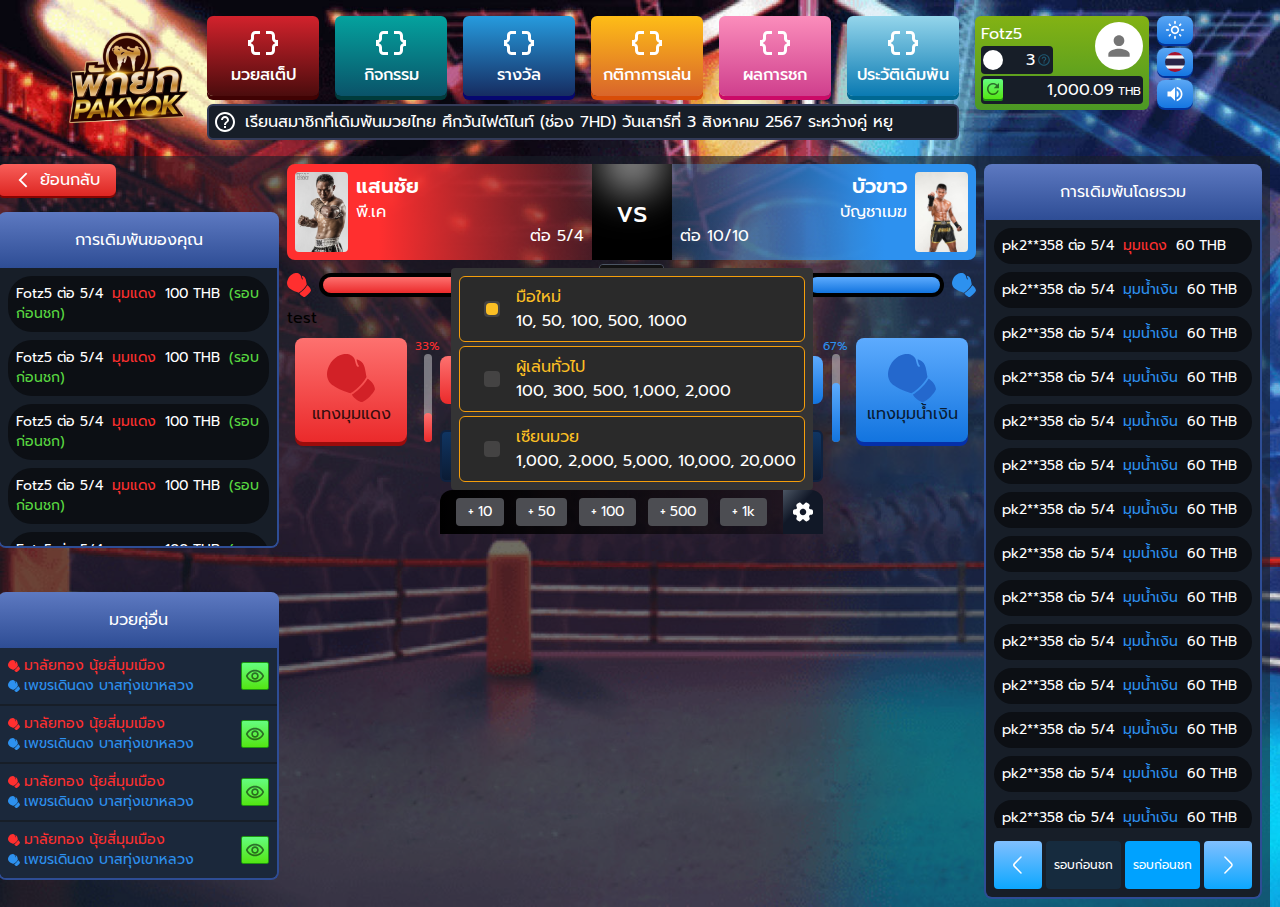
<file: src/index.html>
<!DOCTYPE html>
<html lang="en">
  <head>
    <meta charset="UTF-8" />
    <meta name="viewport" content="width=device-width, initial-scale=1.0" />
    <title>PAKYOK</title>
    <link href="./output.css" rel="stylesheet">
  </head>
  <body class="font-prompt overflow-auto origin-top-left bg-black bg-[url(/public/jpg/background.jpg)] bg-cover">
    <div id="mainbody" class="origin-top flex flex-col" style="height: 907px;">
      <!-- header -->
      <div class="flex gap-4 justify-center mx-auto mt-4">
        <div class="h-[124px] w-max flex">
          <img src="../public/jpg/logo.jpg" alt="">
        </div>
        <div class="space-y-1 relative">
          <div class="flex gap-4 pb-1">
            <!-- button -->
            <div class="flex flex-col gap-[2px] justify-center items-center w-28 h-20 bg-gradient-to-b hover:bg-gradient-to-t cursor-pointer from-[#D2222C] to-[#4B0C0D] shadow-button shadow-[#400203] rounded-md">
              <svg width="36" height="36" viewBox="0 0 24 24" fill="none" xmlns="http://www.w3.org/2000/svg">
                <path d="M4 7V9C4 9.55 3.55 10 3 10H2V14H3C3.55 14 4 14.45 4 15V17C4 18.65 5.35 20 7 20H10V18H7C6.45 18 6 17.55 6 17V15C6 13.7 5.16 12.58 4 12.17V11.83C5.16 11.42 6 10.3 6 9V7C6 6.45 6.45 6 7 6H10V4H7C5.35 4 4 5.35 4 7Z" fill="white"/>
                <path d="M21 10C20.45 10 20 9.55 20 9V7C20 5.35 18.65 4 17 4H14V6H17C17.55 6 18 6.45 18 7V9C18 10.3 18.84 11.42 20 11.83V12.17C18.84 12.58 18 13.69 18 15V17C18 17.55 17.55 18 17 18H14V20H17C18.65 20 20 18.65 20 17V15C20 14.45 20.45 14 21 14H22V10H21Z" fill="white"/>
              </svg>
              <div class="text-white font-medium">
                มวยสเต็ป
              </div>
            </div>
            <!-- //button -->
            <!-- button -->
            <div class="flex flex-col gap-[2px] justify-center items-center w-28 h-20 bg-gradient-to-b hover:bg-gradient-to-t cursor-pointer from-[#04A29E] to-[#0A5369] shadow-button shadow-[#003B3B] rounded-md">
              <svg width="36" height="36" viewBox="0 0 24 24" fill="none" xmlns="http://www.w3.org/2000/svg">
                <path d="M4 7V9C4 9.55 3.55 10 3 10H2V14H3C3.55 14 4 14.45 4 15V17C4 18.65 5.35 20 7 20H10V18H7C6.45 18 6 17.55 6 17V15C6 13.7 5.16 12.58 4 12.17V11.83C5.16 11.42 6 10.3 6 9V7C6 6.45 6.45 6 7 6H10V4H7C5.35 4 4 5.35 4 7Z" fill="white"/>
                <path d="M21 10C20.45 10 20 9.55 20 9V7C20 5.35 18.65 4 17 4H14V6H17C17.55 6 18 6.45 18 7V9C18 10.3 18.84 11.42 20 11.83V12.17C18.84 12.58 18 13.69 18 15V17C18 17.55 17.55 18 17 18H14V20H17C18.65 20 20 18.65 20 17V15C20 14.45 20.45 14 21 14H22V10H21Z" fill="white"/>
              </svg>
              <div class="text-white font-medium">
                กิจกรรม
              </div>
            </div>
            <!-- //button -->
            <!-- button -->
            <div class="flex flex-col gap-[2px] justify-center items-center w-28 h-20 bg-gradient-to-b hover:bg-gradient-to-t cursor-pointer from-[#269BDE] to-[#162C61] shadow-button shadow-[#060770] rounded-md">
              <svg width="36" height="36" viewBox="0 0 24 24" fill="none" xmlns="http://www.w3.org/2000/svg">
                <path d="M4 7V9C4 9.55 3.55 10 3 10H2V14H3C3.55 14 4 14.45 4 15V17C4 18.65 5.35 20 7 20H10V18H7C6.45 18 6 17.55 6 17V15C6 13.7 5.16 12.58 4 12.17V11.83C5.16 11.42 6 10.3 6 9V7C6 6.45 6.45 6 7 6H10V4H7C5.35 4 4 5.35 4 7Z" fill="white"/>
                <path d="M21 10C20.45 10 20 9.55 20 9V7C20 5.35 18.65 4 17 4H14V6H17C17.55 6 18 6.45 18 7V9C18 10.3 18.84 11.42 20 11.83V12.17C18.84 12.58 18 13.69 18 15V17C18 17.55 17.55 18 17 18H14V20H17C18.65 20 20 18.65 20 17V15C20 14.45 20.45 14 21 14H22V10H21Z" fill="white"/>
              </svg>
              <div class="text-white font-medium">
                รางวัล
              </div>
            </div>
            <!-- //button -->
            <!-- button -->
            <div class="flex flex-col gap-[2px] justify-center items-center w-28 h-20 bg-gradient-to-b hover:bg-gradient-to-t cursor-pointer from-[#FEBD17] to-[#D9652B] shadow-button shadow-[#D84D08] rounded-md">
              <svg width="36" height="36" viewBox="0 0 24 24" fill="none" xmlns="http://www.w3.org/2000/svg">
                <path d="M4 7V9C4 9.55 3.55 10 3 10H2V14H3C3.55 14 4 14.45 4 15V17C4 18.65 5.35 20 7 20H10V18H7C6.45 18 6 17.55 6 17V15C6 13.7 5.16 12.58 4 12.17V11.83C5.16 11.42 6 10.3 6 9V7C6 6.45 6.45 6 7 6H10V4H7C5.35 4 4 5.35 4 7Z" fill="white"/>
                <path d="M21 10C20.45 10 20 9.55 20 9V7C20 5.35 18.65 4 17 4H14V6H17C17.55 6 18 6.45 18 7V9C18 10.3 18.84 11.42 20 11.83V12.17C18.84 12.58 18 13.69 18 15V17C18 17.55 17.55 18 17 18H14V20H17C18.65 20 20 18.65 20 17V15C20 14.45 20.45 14 21 14H22V10H21Z" fill="white"/>
              </svg>
              <div class="text-white font-medium">
                กติกาการเล่น
              </div>
            </div>
            <!-- //button -->
            <!-- button -->
            <div class="flex flex-col gap-[2px] justify-center items-center w-28 h-20 bg-gradient-to-b hover:bg-gradient-to-t cursor-pointer from-[#FB8DBB] to-[#CF3F8D] shadow-button shadow-[#CB0A67] rounded-md">
              <svg width="36" height="36" viewBox="0 0 24 24" fill="none" xmlns="http://www.w3.org/2000/svg">
                <path d="M4 7V9C4 9.55 3.55 10 3 10H2V14H3C3.55 14 4 14.45 4 15V17C4 18.65 5.35 20 7 20H10V18H7C6.45 18 6 17.55 6 17V15C6 13.7 5.16 12.58 4 12.17V11.83C5.16 11.42 6 10.3 6 9V7C6 6.45 6.45 6 7 6H10V4H7C5.35 4 4 5.35 4 7Z" fill="white"/>
                <path d="M21 10C20.45 10 20 9.55 20 9V7C20 5.35 18.65 4 17 4H14V6H17C17.55 6 18 6.45 18 7V9C18 10.3 18.84 11.42 20 11.83V12.17C18.84 12.58 18 13.69 18 15V17C18 17.55 17.55 18 17 18H14V20H17C18.65 20 20 18.65 20 17V15C20 14.45 20.45 14 21 14H22V10H21Z" fill="white"/>
              </svg>
              <div class="text-white font-medium">
                ผลการชก
              </div>
            </div>
            <!-- //button -->
            <!-- button -->
            <div class="flex flex-col gap-[2px] justify-center items-center w-28 h-20 bg-gradient-to-b hover:bg-gradient-to-t cursor-pointer from-[#94D5EB] to-[#0A7AB2] shadow-button shadow-[#006892] rounded-md">
              <svg width="36" height="36" viewBox="0 0 24 24" fill="none" xmlns="http://www.w3.org/2000/svg">
                <path d="M4 7V9C4 9.55 3.55 10 3 10H2V14H3C3.55 14 4 14.45 4 15V17C4 18.65 5.35 20 7 20H10V18H7C6.45 18 6 17.55 6 17V15C6 13.7 5.16 12.58 4 12.17V11.83C5.16 11.42 6 10.3 6 9V7C6 6.45 6.45 6 7 6H10V4H7C5.35 4 4 5.35 4 7Z" fill="white"/>
                <path d="M21 10C20.45 10 20 9.55 20 9V7C20 5.35 18.65 4 17 4H14V6H17C17.55 6 18 6.45 18 7V9C18 10.3 18.84 11.42 20 11.83V12.17C18.84 12.58 18 13.69 18 15V17C18 17.55 17.55 18 17 18H14V20H17C18.65 20 20 18.65 20 17V15C20 14.45 20.45 14 21 14H22V10H21Z" fill="white"/>
              </svg>
              <div class="text-white font-medium">
                ประวัติเดิมพัน
              </div>
            </div>
            <!-- //button -->
          </div>
          <div class="bg-[#171E28] border-2 border-[#333A57] rounded-md flex gap-2 p-1">
            <div>
              <svg width="24" height="24" viewBox="0 0 24 24" fill="none" xmlns="http://www.w3.org/2000/svg">
                <path d="M11 18H13V16H11V18ZM12 2C6.48 2 2 6.48 2 12C2 17.52 6.48 22 12 22C17.52 22 22 17.52 22 12C22 6.48 17.52 2 12 2ZM12 20C7.59 20 4 16.41 4 12C4 7.59 7.59 4 12 4C16.41 4 20 7.59 20 12C20 16.41 16.41 20 12 20ZM12 6C9.79 6 8 7.79 8 10H10C10 8.9 10.9 8 12 8C13.1 8 14 8.9 14 10C14 12 11 11.75 11 15H13C13 12.75 16 12.5 16 10C16 7.79 14.21 6 12 6Z" fill="white"/>
              </svg>
            </div>
            <div class="overflow-hidden flex-grow">
              <div class="text-white animate-marquee">
                เรียนสมาชิกที่เดิมพันมวยไทย ศึกวันไฟต์ไนท์ (ช่อง 7HD) วันเสาร์ที่ 3 สิงหาคม 2567 ระหว่างคู่ หยู
              </div>
            </div>
          </div>
        </div>
        <div class="flex gap-2 items-start">
          <div class="bg-gradient-to-b from-[#83B214] to-[#4B9824] space-y-[2px] rounded-md p-[6px]">
            <div class="flex justify-between">
              <div class="">
                <div class="text-white">
                  Fotz5
                </div>
                <div class="bg-[#171E28] rounded p-[2px] min-w-[72px] flex items-center justify-between">
                  <div class="w-5 h-5 rounded-full bg-white"></div>
                  <div class="flex items-center gap-[2px]">
                    <span class="text-white">3</span>
                    <div class="cursor-pointer">
                      <svg width="14" height="14" viewBox="0 0 24 24" fill="none" xmlns="http://www.w3.org/2000/svg">
                        <path d="M11 18H13V16H11V18ZM12 2C6.48 2 2 6.48 2 12C2 17.52 6.48 22 12 22C17.52 22 22 17.52 22 12C22 6.48 17.52 2 12 2ZM12 20C7.59 20 4 16.41 4 12C4 7.59 7.59 4 12 4C16.41 4 20 7.59 20 12C20 16.41 16.41 20 12 20ZM12 6C9.79 6 8 7.79 8 10H10C10 8.9 10.9 8 12 8C13.1 8 14 8.9 14 10C14 12 11 11.75 11 15H13C13 12.75 16 12.5 16 10C16 7.79 14.21 6 12 6Z" fill="#1F5770"/>
                      </svg>
                    </div>
                  </div>
                </div>
              </div>
              <div class="h-12 w-12 bg-white rounded-full flex justify-center items-center">
                <svg width="32" height="32" viewBox="0 0 24 24" fill="none" xmlns="http://www.w3.org/2000/svg">
                  <path d="M12 12C14.21 12 16 10.21 16 8C16 5.79 14.21 4 12 4C9.79 4 8 5.79 8 8C8 10.21 9.79 12 12 12ZM12 14C9.33 14 4 15.34 4 18V20H20V18C20 15.34 14.67 14 12 14Z" fill="black" fill-opacity="0.54"/>
                </svg>
              </div>
            </div>
            <div class="bg-[#171E28] min-w-[162px] flex justify-between gap-2 items-center p-[2px] rounded">
              <div class="w-5 h-5 cursor-pointer rounded-sm bg-gradient-to-b hover:bg-gradient-to-b from-[#65FD7F] hover:from-[#53E513] to-[#53E513] hover:to-[#65FD7F] shadow-button-sm mb-[2px] shadow-[#1D9511] flex justify-center items-center">
                <svg width="18" height="18" viewBox="0 0 24 24" fill="none" xmlns="http://www.w3.org/2000/svg">
                  <path d="M17.65 6.35C16.2 4.9 14.21 4 12 4C7.58001 4 4.01001 7.58 4.01001 12C4.01001 16.42 7.58001 20 12 20C15.73 20 18.84 17.45 19.73 14H17.65C16.83 16.33 14.61 18 12 18C8.69001 18 6.00001 15.31 6.00001 12C6.00001 8.69 8.69001 6 12 6C13.66 6 15.14 6.69 16.22 7.78L13 11H20V4L17.65 6.35Z" fill="black" fill-opacity="0.54"/>
                </svg>                
              </div>
              <div class="text-white flex items-end gap-1">
                <div class="">
                  1,000.09
                </div>
                <div class="text-xs mb-[3px]">THB</div>
              </div>
            </div>
          </div>
          <div class="space-y-[4px]">
            <div class="w-9 h-7 cursor-pointer rounded-lg bg-gradient-to-b hover:bg-gradient-to-t from-[#5BA7F5] to-[#1576E1] shadow-button-sm shadow-[#02339D] flex justify-center items-center">
              <svg width="20" height="20" viewBox="0 0 24 24" fill="none" xmlns="http://www.w3.org/2000/svg">
                <path d="M12 9C13.65 9 15 10.35 15 12C15 13.65 13.65 15 12 15C10.35 15 9 13.65 9 12C9 10.35 10.35 9 12 9ZM12 7C9.24 7 7 9.24 7 12C7 14.76 9.24 17 12 17C14.76 17 17 14.76 17 12C17 9.24 14.76 7 12 7ZM2 13H4C4.55 13 5 12.55 5 12C5 11.45 4.55 11 4 11H2C1.45 11 1 11.45 1 12C1 12.55 1.45 13 2 13ZM20 13H22C22.55 13 23 12.55 23 12C23 11.45 22.55 11 22 11H20C19.45 11 19 11.45 19 12C19 12.55 19.45 13 20 13ZM11 2V4C11 4.55 11.45 5 12 5C12.55 5 13 4.55 13 4V2C13 1.45 12.55 1 12 1C11.45 1 11 1.45 11 2ZM11 20V22C11 22.55 11.45 23 12 23C12.55 23 13 22.55 13 22V20C13 19.45 12.55 19 12 19C11.45 19 11 19.45 11 20ZM5.99 4.58C5.6 4.19 4.96 4.19 4.58 4.58C4.19 4.97 4.19 5.61 4.58 5.99L5.64 7.05C6.03 7.44 6.67 7.44 7.05 7.05C7.43 6.66 7.44 6.02 7.05 5.64L5.99 4.58ZM18.36 16.95C17.97 16.56 17.33 16.56 16.95 16.95C16.56 17.34 16.56 17.98 16.95 18.36L18.01 19.42C18.4 19.81 19.04 19.81 19.42 19.42C19.81 19.03 19.81 18.39 19.42 18.01L18.36 16.95ZM19.42 5.99C19.81 5.6 19.81 4.96 19.42 4.58C19.03 4.19 18.39 4.19 18.01 4.58L16.95 5.64C16.56 6.03 16.56 6.67 16.95 7.05C17.34 7.43 17.98 7.44 18.36 7.05L19.42 5.99ZM7.05 18.36C7.44 17.97 7.44 17.33 7.05 16.95C6.66 16.56 6.02 16.56 5.64 16.95L4.58 18.01C4.19 18.4 4.19 19.04 4.58 19.42C4.97 19.8 5.61 19.81 5.99 19.42L7.05 18.36Z" fill="white"/>
              </svg>
            </div>
            <div class="w-9 h-7 cursor-pointer rounded-lg bg-gradient-to-b hover:bg-gradient-to-t from-[#5BA7F5] to-[#1576E1] shadow-button-sm shadow-[#02339D] flex justify-center items-center">
              <div class="h-[20px] w-[20px] rounded-full relative overflow-hidden">
                <img class="h-[20px] absolute" src="../public//png/thailand_flag.svg.png" alt="">
              </div>
            </div>
            <div class="w-9 h-7 cursor-pointer rounded-lg bg-gradient-to-b hover:bg-gradient-to-t from-[#5BA7F5] to-[#1576E1] shadow-button-sm shadow-[#02339D] flex justify-center items-center">
              <svg width="20" height="20" viewBox="0 0 24 24" fill="none" xmlns="http://www.w3.org/2000/svg">
                <path d="M3 9.00047V15.0005H7L12 20.0005V4.00047L7 9.00047H3ZM16.5 12.0005C16.5 10.2305 15.48 8.71047 14 7.97047V16.0205C15.48 15.2905 16.5 13.7705 16.5 12.0005ZM14 3.23047V5.29047C16.89 6.15047 19 8.83047 19 12.0005C19 15.1705 16.89 17.8505 14 18.7105V20.7705C18.01 19.8605 21 16.2805 21 12.0005C21 7.72047 18.01 4.14047 14 3.23047Z" fill="white"/>
              </svg>              
            </div>
          </div>
        </div>
      </div>
      <!-- main content -->
      <div id="maincontent" class="bg-[#171E28] bg-opacity-60 h-[1024px] flex gap-2 mt-4 pt-2 px-2">
      <!-- <div id="maincontent" class="h-[1024px] flex gap-2 mt-4 pt-2 px-2"> -->
        <!-- left side -->
        <div class="flex flex-col items-stretch">
          <!-- back button -->
          <div class="px-4 py-1 rounded-md flex gap-2 items-center self-start justify-center shadow-button-sm shadow-[#870402] bg-gradient-to-b hover:bg-gradient-to-t cursor-pointer from-[#F85F5A] to-[#DD2622]">
            <div>
              <svg width="18" height="18" viewBox="0 0 24 24" fill="none" xmlns="http://www.w3.org/2000/svg">
                <path d="M17.77 3.77L16 2L6 12L16 22L17.77 20.23L9.54 12L17.77 3.77Z" fill="white"/>
              </svg>
            </div>
            <div class="text-nowrap text-white">
              ย้อนกลับ
            </div>
          </div>
          <!-- first container -->
          <div class="mt-4 flex-grow flex flex-col">
            <div class="bg-gradient-to-b from-[#5D79C1] to-[#2E4D95] p-4 rounded-t-lg flex justify-center">
              <div class="text-white text-nowrap">
                การเดิมพันของคุณ
              </div>
            </div>
            <div class="max-h-[280px] text-sm flex-grow flex flex-col flex-1  min-h-20 overflow-auto border-x-2 border-b-2 border-[#2E4D95] bg-[#171E28] rounded-b-lg p-2 scrollbar-thin scrollbar-webkit">
              <div class="bg-[#0C0F14] space-x-1 rounded-3xl p-2">
                <span class="text-white">Fotz5 ต่อ 5/4</span>
                <span class="text-[#FF2F2F]">มุมแดง</span>
                <span class="text-white">100 THB</span>
                <span class="text-[#59D841]">(รอบก่อนชก)</span>
              </div>
              <div class="bg-[#0C0F14] space-x-1 rounded-3xl p-2 mt-2">
                <span class="text-white">Fotz5 ต่อ 5/4</span>
                <span class="text-[#FF2F2F]">มุมแดง</span>
                <span class="text-white">100 THB</span>
                <span class="text-[#59D841]">(รอบก่อนชก)</span>
              </div>
              <div class="bg-[#0C0F14] space-x-1 rounded-3xl p-2 mt-2">
                <span class="text-white">Fotz5 ต่อ 5/4</span>
                <span class="text-[#FF2F2F]">มุมแดง</span>
                <span class="text-white">100 THB</span>
                <span class="text-[#59D841]">(รอบก่อนชก)</span>
              </div>
              <div class="bg-[#0C0F14] space-x-1 rounded-3xl p-2 mt-2">
                <span class="text-white">Fotz5 ต่อ 5/4</span>
                <span class="text-[#FF2F2F]">มุมแดง</span>
                <span class="text-white">100 THB</span>
                <span class="text-[#59D841]">(รอบก่อนชก)</span>
              </div>
              <div class="bg-[#0C0F14] space-x-1 rounded-3xl p-2 mt-2">
                <span class="text-white">Fotz5 ต่อ 5/4</span>
                <span class="text-[#FF2F2F]">มุมแดง</span>
                <span class="text-white">100 THB</span>
                <span class="text-[#59D841]">(รอบก่อนชก)</span>
              </div>
              <div class="bg-[#0C0F14] space-x-1 rounded-3xl p-2 mt-2">
                <span class="text-white">Fotz5 ต่อ 5/4</span>
                <span class="text-[#FF2F2F]">มุมแดง</span>
                <span class="text-white">100 THB</span>
                <span class="text-[#59D841]">(รอบก่อนชก)</span>
              </div>
              <div class="bg-[#0C0F14] space-x-1 rounded-3xl p-2 mt-2">
                <span class="text-white">Fotz5 ต่อ 5/4</span>
                <span class="text-[#FF2F2F]">มุมแดง</span>
                <span class="text-white">100 THB</span>
                <span class="text-[#59D841]">(รอบก่อนชก)</span>
              </div>
              <div class="bg-[#0C0F14] space-x-1 rounded-3xl p-2 mt-2">
                <span class="text-white">Fotz5 ต่อ 5/4</span>
                <span class="text-[#FF2F2F]">มุมแดง</span>
                <span class="text-white">100 THB</span>
                <span class="text-[#59D841]">(รอบก่อนชก)</span>
              </div>
              <div class="bg-[#0C0F14] space-x-1 rounded-3xl p-2 mt-2">
                <span class="text-white">Fotz5 ต่อ 5/4</span>
                <span class="text-[#FF2F2F]">มุมแดง</span>
                <span class="text-white">100 THB</span>
                <span class="text-[#59D841]">(รอบก่อนชก)</span>
              </div>
              <div class="bg-[#0C0F14] space-x-1 rounded-3xl p-2 mt-2">
                <span class="text-white">Fotz5 ต่อ 5/4</span>
                <span class="text-[#FF2F2F]">มุมแดง</span>
                <span class="text-white">100 THB</span>
                <span class="text-[#59D841]">(รอบก่อนชก)</span>
              </div>
              <div class="bg-[#0C0F14] space-x-1 rounded-3xl p-2 mt-2">
                <span class="text-white">Fotz5 ต่อ 5/4</span>
                <span class="text-[#FF2F2F]">มุมแดง</span>
                <span class="text-white">100 THB</span>
                <span class="text-[#59D841]">(รอบก่อนชก)</span>
              </div>
              <div class="bg-[#0C0F14] space-x-1 rounded-3xl p-2 mt-2">
                <span class="text-white">Fotz5 ต่อ 5/4</span>
                <span class="text-[#FF2F2F]">มุมแดง</span>
                <span class="text-white">100 THB</span>
                <span class="text-[#59D841]">(รอบก่อนชก)</span>
              </div>
              <div class="bg-[#0C0F14] space-x-1 rounded-3xl p-2 mt-2">
                <span class="text-white">Fotz5 ต่อ 5/4</span>
                <span class="text-[#FF2F2F]">มุมแดง</span>
                <span class="text-white">100 THB</span>
                <span class="text-[#59D841]">(รอบก่อนชก)</span>
              </div>
            </div>
          </div>
          <!-- second container -->
          <div class="mt-4 flex-grow flex flex-col">
            <div class="bg-gradient-to-b from-[#5D79C1] to-[#2E4D95] p-4 rounded-t-lg flex justify-center">
              <div class="text-white text-nowrap">
                มวยคู่อื่น
              </div>
            </div>
            <div class="max-h-[232px] overflow-auto flex-grow border-x-2 border-b-2 border-[#2E4D95] bg-[#171E28] rounded-b-lg space-y-[2px]">
              <div class="bg-[#1B283B] flex items-center justify-between gap-2 p-2">
                <div class="">
                  <div class="flex gap-1 items-center">
                    <div>
                      <svg width="12" height="12" viewBox="0 0 12 12" fill="none" xmlns="http://www.w3.org/2000/svg">
                        <path d="M10.1552 6.16772C9.05642 8.07445 7.08506 9.61042 6.23672 10.1401C6.57067 11.0126 7.75833 11.7066 8.31042 11.9445C8.59051 12.0414 8.85802 11.9849 8.95677 11.9445C10.8096 10.8995 11.7576 9.41742 12 8.80698C11.9138 7.48196 10.7342 6.49539 10.1552 6.16772Z" fill="#FF2F2F"/>
                        <path d="M5.84623 9.83037C7.92532 8.71004 9.39666 6.66147 9.87244 5.77723C9.74317 4.87235 9.50438 3.73945 9.40114 3.28611C9.02411 1.77796 7.89749 1.36502 7.38131 1.34706C7.58599 2.40276 7.86158 2.85521 7.97379 2.94947C7.95225 3.31573 7.70448 3.23673 7.58329 3.15145C7.48455 3.08861 7.23319 2.7017 7.01774 1.65677C6.80229 0.611844 5.69811 0.135162 5.17296 0.0274363C4.17202 -0.120685 1.84157 0.259044 0.527334 2.96293C-0.786905 5.66682 0.66199 7.36617 1.55072 7.87786C2.63874 8.75043 4.86774 9.54311 5.84623 9.83037Z" fill="#FF2F2F"/>
                      </svg>
                    </div>
                    <span class="text-[#FF2F2F] text-nowrap text-sm">
                      มาลัยทอง นุ้ยสี่มุมเมือง
                    </span>
                  </div>
                  <div class="flex gap-1 items-center">
                    <div>
                      <svg width="12" height="12" viewBox="0 0 12 12" fill="none" xmlns="http://www.w3.org/2000/svg">
                        <path d="M10.1552 6.16772C9.05642 8.07445 7.08506 9.61042 6.23672 10.1401C6.57067 11.0126 7.75833 11.7066 8.31042 11.9445C8.59051 12.0414 8.85802 11.9849 8.95677 11.9445C10.8096 10.8995 11.7576 9.41742 12 8.80698C11.9138 7.48196 10.7342 6.49539 10.1552 6.16772Z" fill="#2D91EF"/>
                        <path d="M5.84623 9.83037C7.92532 8.71004 9.39666 6.66147 9.87244 5.77723C9.74317 4.87235 9.50438 3.73945 9.40114 3.28611C9.02411 1.77796 7.89749 1.36502 7.38131 1.34706C7.58599 2.40276 7.86158 2.85521 7.97379 2.94947C7.95225 3.31573 7.70448 3.23673 7.58329 3.15145C7.48455 3.08861 7.23319 2.7017 7.01774 1.65677C6.80229 0.611844 5.69811 0.135162 5.17296 0.0274363C4.17202 -0.120685 1.84157 0.259044 0.527334 2.96293C-0.786905 5.66682 0.66199 7.36617 1.55072 7.87786C2.63874 8.75043 4.86774 9.54311 5.84623 9.83037Z" fill="#2D91EF"/>
                      </svg>
                    </div>
                    <span class="text-[#2D91EF] text-nowrap text-sm">
                      เพขรเดินดง บาสทุ่งเขาหลวง
                    </span>
                  </div>
                </div>
                <div class="bg-gradient-to-b from-[#65FD7F] to-[#53E513] w-7 h-7 flex justify-center items-center rounded-sm border border-[#1D9511]">
                  <svg width="20" height="20" viewBox="0 0 24 24" fill="none" xmlns="http://www.w3.org/2000/svg">
                    <path d="M12 6.5C15.79 6.5 19.17 8.63 20.82 12C19.17 15.37 15.8 17.5 12 17.5C8.2 17.5 4.83 15.37 3.18 12C4.83 8.63 8.21 6.5 12 6.5ZM12 4.5C7 4.5 2.73 7.61 1 12C2.73 16.39 7 19.5 12 19.5C17 19.5 21.27 16.39 23 12C21.27 7.61 17 4.5 12 4.5ZM12 9.5C13.38 9.5 14.5 10.62 14.5 12C14.5 13.38 13.38 14.5 12 14.5C10.62 14.5 9.5 13.38 9.5 12C9.5 10.62 10.62 9.5 12 9.5ZM12 7.5C9.52 7.5 7.5 9.52 7.5 12C7.5 14.48 9.52 16.5 12 16.5C14.48 16.5 16.5 14.48 16.5 12C16.5 9.52 14.48 7.5 12 7.5Z" fill="black" fill-opacity="0.54"/>
                  </svg>
                </div>
              </div>
              <div class="bg-[#1B283B] flex items-center justify-between gap-2 p-2">
                <div class="">
                  <div class="flex gap-1 items-center">
                    <div>
                      <svg width="12" height="12" viewBox="0 0 12 12" fill="none" xmlns="http://www.w3.org/2000/svg">
                        <path d="M10.1552 6.16772C9.05642 8.07445 7.08506 9.61042 6.23672 10.1401C6.57067 11.0126 7.75833 11.7066 8.31042 11.9445C8.59051 12.0414 8.85802 11.9849 8.95677 11.9445C10.8096 10.8995 11.7576 9.41742 12 8.80698C11.9138 7.48196 10.7342 6.49539 10.1552 6.16772Z" fill="#FF2F2F"/>
                        <path d="M5.84623 9.83037C7.92532 8.71004 9.39666 6.66147 9.87244 5.77723C9.74317 4.87235 9.50438 3.73945 9.40114 3.28611C9.02411 1.77796 7.89749 1.36502 7.38131 1.34706C7.58599 2.40276 7.86158 2.85521 7.97379 2.94947C7.95225 3.31573 7.70448 3.23673 7.58329 3.15145C7.48455 3.08861 7.23319 2.7017 7.01774 1.65677C6.80229 0.611844 5.69811 0.135162 5.17296 0.0274363C4.17202 -0.120685 1.84157 0.259044 0.527334 2.96293C-0.786905 5.66682 0.66199 7.36617 1.55072 7.87786C2.63874 8.75043 4.86774 9.54311 5.84623 9.83037Z" fill="#FF2F2F"/>
                      </svg>
                    </div>
                    <span class="text-[#FF2F2F] text-nowrap text-sm">
                      มาลัยทอง นุ้ยสี่มุมเมือง
                    </span>
                  </div>
                  <div class="flex gap-1 items-center">
                    <div>
                      <svg width="12" height="12" viewBox="0 0 12 12" fill="none" xmlns="http://www.w3.org/2000/svg">
                        <path d="M10.1552 6.16772C9.05642 8.07445 7.08506 9.61042 6.23672 10.1401C6.57067 11.0126 7.75833 11.7066 8.31042 11.9445C8.59051 12.0414 8.85802 11.9849 8.95677 11.9445C10.8096 10.8995 11.7576 9.41742 12 8.80698C11.9138 7.48196 10.7342 6.49539 10.1552 6.16772Z" fill="#2D91EF"/>
                        <path d="M5.84623 9.83037C7.92532 8.71004 9.39666 6.66147 9.87244 5.77723C9.74317 4.87235 9.50438 3.73945 9.40114 3.28611C9.02411 1.77796 7.89749 1.36502 7.38131 1.34706C7.58599 2.40276 7.86158 2.85521 7.97379 2.94947C7.95225 3.31573 7.70448 3.23673 7.58329 3.15145C7.48455 3.08861 7.23319 2.7017 7.01774 1.65677C6.80229 0.611844 5.69811 0.135162 5.17296 0.0274363C4.17202 -0.120685 1.84157 0.259044 0.527334 2.96293C-0.786905 5.66682 0.66199 7.36617 1.55072 7.87786C2.63874 8.75043 4.86774 9.54311 5.84623 9.83037Z" fill="#2D91EF"/>
                      </svg>
                    </div>
                    <span class="text-[#2D91EF] text-nowrap text-sm">
                      เพขรเดินดง บาสทุ่งเขาหลวง
                    </span>
                  </div>
                </div>
                <div class="bg-gradient-to-b from-[#65FD7F] to-[#53E513] w-7 h-7 flex justify-center items-center rounded-sm border border-[#1D9511]">
                  <svg width="20" height="20" viewBox="0 0 24 24" fill="none" xmlns="http://www.w3.org/2000/svg">
                    <path d="M12 6.5C15.79 6.5 19.17 8.63 20.82 12C19.17 15.37 15.8 17.5 12 17.5C8.2 17.5 4.83 15.37 3.18 12C4.83 8.63 8.21 6.5 12 6.5ZM12 4.5C7 4.5 2.73 7.61 1 12C2.73 16.39 7 19.5 12 19.5C17 19.5 21.27 16.39 23 12C21.27 7.61 17 4.5 12 4.5ZM12 9.5C13.38 9.5 14.5 10.62 14.5 12C14.5 13.38 13.38 14.5 12 14.5C10.62 14.5 9.5 13.38 9.5 12C9.5 10.62 10.62 9.5 12 9.5ZM12 7.5C9.52 7.5 7.5 9.52 7.5 12C7.5 14.48 9.52 16.5 12 16.5C14.48 16.5 16.5 14.48 16.5 12C16.5 9.52 14.48 7.5 12 7.5Z" fill="black" fill-opacity="0.54"/>
                  </svg>
                </div>
              </div>
              <div class="bg-[#1B283B] flex items-center justify-between gap-2 p-2">
                <div class="">
                  <div class="flex gap-1 items-center">
                    <div>
                      <svg width="12" height="12" viewBox="0 0 12 12" fill="none" xmlns="http://www.w3.org/2000/svg">
                        <path d="M10.1552 6.16772C9.05642 8.07445 7.08506 9.61042 6.23672 10.1401C6.57067 11.0126 7.75833 11.7066 8.31042 11.9445C8.59051 12.0414 8.85802 11.9849 8.95677 11.9445C10.8096 10.8995 11.7576 9.41742 12 8.80698C11.9138 7.48196 10.7342 6.49539 10.1552 6.16772Z" fill="#FF2F2F"/>
                        <path d="M5.84623 9.83037C7.92532 8.71004 9.39666 6.66147 9.87244 5.77723C9.74317 4.87235 9.50438 3.73945 9.40114 3.28611C9.02411 1.77796 7.89749 1.36502 7.38131 1.34706C7.58599 2.40276 7.86158 2.85521 7.97379 2.94947C7.95225 3.31573 7.70448 3.23673 7.58329 3.15145C7.48455 3.08861 7.23319 2.7017 7.01774 1.65677C6.80229 0.611844 5.69811 0.135162 5.17296 0.0274363C4.17202 -0.120685 1.84157 0.259044 0.527334 2.96293C-0.786905 5.66682 0.66199 7.36617 1.55072 7.87786C2.63874 8.75043 4.86774 9.54311 5.84623 9.83037Z" fill="#FF2F2F"/>
                      </svg>
                    </div>
                    <span class="text-[#FF2F2F] text-nowrap text-sm">
                      มาลัยทอง นุ้ยสี่มุมเมือง
                    </span>
                  </div>
                  <div class="flex gap-1 items-center">
                    <div>
                      <svg width="12" height="12" viewBox="0 0 12 12" fill="none" xmlns="http://www.w3.org/2000/svg">
                        <path d="M10.1552 6.16772C9.05642 8.07445 7.08506 9.61042 6.23672 10.1401C6.57067 11.0126 7.75833 11.7066 8.31042 11.9445C8.59051 12.0414 8.85802 11.9849 8.95677 11.9445C10.8096 10.8995 11.7576 9.41742 12 8.80698C11.9138 7.48196 10.7342 6.49539 10.1552 6.16772Z" fill="#2D91EF"/>
                        <path d="M5.84623 9.83037C7.92532 8.71004 9.39666 6.66147 9.87244 5.77723C9.74317 4.87235 9.50438 3.73945 9.40114 3.28611C9.02411 1.77796 7.89749 1.36502 7.38131 1.34706C7.58599 2.40276 7.86158 2.85521 7.97379 2.94947C7.95225 3.31573 7.70448 3.23673 7.58329 3.15145C7.48455 3.08861 7.23319 2.7017 7.01774 1.65677C6.80229 0.611844 5.69811 0.135162 5.17296 0.0274363C4.17202 -0.120685 1.84157 0.259044 0.527334 2.96293C-0.786905 5.66682 0.66199 7.36617 1.55072 7.87786C2.63874 8.75043 4.86774 9.54311 5.84623 9.83037Z" fill="#2D91EF"/>
                      </svg>
                    </div>
                    <span class="text-[#2D91EF] text-nowrap text-sm">
                      เพขรเดินดง บาสทุ่งเขาหลวง
                    </span>
                  </div>
                </div>
                <div class="bg-gradient-to-b from-[#65FD7F] to-[#53E513] w-7 h-7 flex justify-center items-center rounded-sm border border-[#1D9511]">
                  <svg width="20" height="20" viewBox="0 0 24 24" fill="none" xmlns="http://www.w3.org/2000/svg">
                    <path d="M12 6.5C15.79 6.5 19.17 8.63 20.82 12C19.17 15.37 15.8 17.5 12 17.5C8.2 17.5 4.83 15.37 3.18 12C4.83 8.63 8.21 6.5 12 6.5ZM12 4.5C7 4.5 2.73 7.61 1 12C2.73 16.39 7 19.5 12 19.5C17 19.5 21.27 16.39 23 12C21.27 7.61 17 4.5 12 4.5ZM12 9.5C13.38 9.5 14.5 10.62 14.5 12C14.5 13.38 13.38 14.5 12 14.5C10.62 14.5 9.5 13.38 9.5 12C9.5 10.62 10.62 9.5 12 9.5ZM12 7.5C9.52 7.5 7.5 9.52 7.5 12C7.5 14.48 9.52 16.5 12 16.5C14.48 16.5 16.5 14.48 16.5 12C16.5 9.52 14.48 7.5 12 7.5Z" fill="black" fill-opacity="0.54"/>
                  </svg>
                </div>
              </div>
              <div class="bg-[#1B283B] flex items-center justify-between gap-2 p-2">
                <div class="">
                  <div class="flex gap-1 items-center">
                    <div>
                      <svg width="12" height="12" viewBox="0 0 12 12" fill="none" xmlns="http://www.w3.org/2000/svg">
                        <path d="M10.1552 6.16772C9.05642 8.07445 7.08506 9.61042 6.23672 10.1401C6.57067 11.0126 7.75833 11.7066 8.31042 11.9445C8.59051 12.0414 8.85802 11.9849 8.95677 11.9445C10.8096 10.8995 11.7576 9.41742 12 8.80698C11.9138 7.48196 10.7342 6.49539 10.1552 6.16772Z" fill="#FF2F2F"/>
                        <path d="M5.84623 9.83037C7.92532 8.71004 9.39666 6.66147 9.87244 5.77723C9.74317 4.87235 9.50438 3.73945 9.40114 3.28611C9.02411 1.77796 7.89749 1.36502 7.38131 1.34706C7.58599 2.40276 7.86158 2.85521 7.97379 2.94947C7.95225 3.31573 7.70448 3.23673 7.58329 3.15145C7.48455 3.08861 7.23319 2.7017 7.01774 1.65677C6.80229 0.611844 5.69811 0.135162 5.17296 0.0274363C4.17202 -0.120685 1.84157 0.259044 0.527334 2.96293C-0.786905 5.66682 0.66199 7.36617 1.55072 7.87786C2.63874 8.75043 4.86774 9.54311 5.84623 9.83037Z" fill="#FF2F2F"/>
                      </svg>
                    </div>
                    <span class="text-[#FF2F2F] text-nowrap text-sm">
                      มาลัยทอง นุ้ยสี่มุมเมือง
                    </span>
                  </div>
                  <div class="flex gap-1 items-center">
                    <div>
                      <svg width="12" height="12" viewBox="0 0 12 12" fill="none" xmlns="http://www.w3.org/2000/svg">
                        <path d="M10.1552 6.16772C9.05642 8.07445 7.08506 9.61042 6.23672 10.1401C6.57067 11.0126 7.75833 11.7066 8.31042 11.9445C8.59051 12.0414 8.85802 11.9849 8.95677 11.9445C10.8096 10.8995 11.7576 9.41742 12 8.80698C11.9138 7.48196 10.7342 6.49539 10.1552 6.16772Z" fill="#2D91EF"/>
                        <path d="M5.84623 9.83037C7.92532 8.71004 9.39666 6.66147 9.87244 5.77723C9.74317 4.87235 9.50438 3.73945 9.40114 3.28611C9.02411 1.77796 7.89749 1.36502 7.38131 1.34706C7.58599 2.40276 7.86158 2.85521 7.97379 2.94947C7.95225 3.31573 7.70448 3.23673 7.58329 3.15145C7.48455 3.08861 7.23319 2.7017 7.01774 1.65677C6.80229 0.611844 5.69811 0.135162 5.17296 0.0274363C4.17202 -0.120685 1.84157 0.259044 0.527334 2.96293C-0.786905 5.66682 0.66199 7.36617 1.55072 7.87786C2.63874 8.75043 4.86774 9.54311 5.84623 9.83037Z" fill="#2D91EF"/>
                      </svg>
                    </div>
                    <span class="text-[#2D91EF] text-nowrap text-sm">
                      เพขรเดินดง บาสทุ่งเขาหลวง
                    </span>
                  </div>
                </div>
                <div class="bg-gradient-to-b from-[#65FD7F] to-[#53E513] w-7 h-7 flex justify-center items-center rounded-sm border border-[#1D9511]">
                  <svg width="20" height="20" viewBox="0 0 24 24" fill="none" xmlns="http://www.w3.org/2000/svg">
                    <path d="M12 6.5C15.79 6.5 19.17 8.63 20.82 12C19.17 15.37 15.8 17.5 12 17.5C8.2 17.5 4.83 15.37 3.18 12C4.83 8.63 8.21 6.5 12 6.5ZM12 4.5C7 4.5 2.73 7.61 1 12C2.73 16.39 7 19.5 12 19.5C17 19.5 21.27 16.39 23 12C21.27 7.61 17 4.5 12 4.5ZM12 9.5C13.38 9.5 14.5 10.62 14.5 12C14.5 13.38 13.38 14.5 12 14.5C10.62 14.5 9.5 13.38 9.5 12C9.5 10.62 10.62 9.5 12 9.5ZM12 7.5C9.52 7.5 7.5 9.52 7.5 12C7.5 14.48 9.52 16.5 12 16.5C14.48 16.5 16.5 14.48 16.5 12C16.5 9.52 14.48 7.5 12 7.5Z" fill="black" fill-opacity="0.54"/>
                  </svg>
                </div>
              </div>
              <div class="bg-[#1B283B] flex items-center justify-between gap-2 p-2">
                <div class="">
                  <div class="flex gap-1 items-center">
                    <div>
                      <svg width="12" height="12" viewBox="0 0 12 12" fill="none" xmlns="http://www.w3.org/2000/svg">
                        <path d="M10.1552 6.16772C9.05642 8.07445 7.08506 9.61042 6.23672 10.1401C6.57067 11.0126 7.75833 11.7066 8.31042 11.9445C8.59051 12.0414 8.85802 11.9849 8.95677 11.9445C10.8096 10.8995 11.7576 9.41742 12 8.80698C11.9138 7.48196 10.7342 6.49539 10.1552 6.16772Z" fill="#FF2F2F"/>
                        <path d="M5.84623 9.83037C7.92532 8.71004 9.39666 6.66147 9.87244 5.77723C9.74317 4.87235 9.50438 3.73945 9.40114 3.28611C9.02411 1.77796 7.89749 1.36502 7.38131 1.34706C7.58599 2.40276 7.86158 2.85521 7.97379 2.94947C7.95225 3.31573 7.70448 3.23673 7.58329 3.15145C7.48455 3.08861 7.23319 2.7017 7.01774 1.65677C6.80229 0.611844 5.69811 0.135162 5.17296 0.0274363C4.17202 -0.120685 1.84157 0.259044 0.527334 2.96293C-0.786905 5.66682 0.66199 7.36617 1.55072 7.87786C2.63874 8.75043 4.86774 9.54311 5.84623 9.83037Z" fill="#FF2F2F"/>
                      </svg>
                    </div>
                    <span class="text-[#FF2F2F] text-nowrap text-sm">
                      มาลัยทอง นุ้ยสี่มุมเมือง
                    </span>
                  </div>
                  <div class="flex gap-1 items-center">
                    <div>
                      <svg width="12" height="12" viewBox="0 0 12 12" fill="none" xmlns="http://www.w3.org/2000/svg">
                        <path d="M10.1552 6.16772C9.05642 8.07445 7.08506 9.61042 6.23672 10.1401C6.57067 11.0126 7.75833 11.7066 8.31042 11.9445C8.59051 12.0414 8.85802 11.9849 8.95677 11.9445C10.8096 10.8995 11.7576 9.41742 12 8.80698C11.9138 7.48196 10.7342 6.49539 10.1552 6.16772Z" fill="#2D91EF"/>
                        <path d="M5.84623 9.83037C7.92532 8.71004 9.39666 6.66147 9.87244 5.77723C9.74317 4.87235 9.50438 3.73945 9.40114 3.28611C9.02411 1.77796 7.89749 1.36502 7.38131 1.34706C7.58599 2.40276 7.86158 2.85521 7.97379 2.94947C7.95225 3.31573 7.70448 3.23673 7.58329 3.15145C7.48455 3.08861 7.23319 2.7017 7.01774 1.65677C6.80229 0.611844 5.69811 0.135162 5.17296 0.0274363C4.17202 -0.120685 1.84157 0.259044 0.527334 2.96293C-0.786905 5.66682 0.66199 7.36617 1.55072 7.87786C2.63874 8.75043 4.86774 9.54311 5.84623 9.83037Z" fill="#2D91EF"/>
                      </svg>
                    </div>
                    <span class="text-[#2D91EF] text-nowrap text-sm">
                      เพขรเดินดง บาสทุ่งเขาหลวง
                    </span>
                  </div>
                </div>
                <div class="bg-gradient-to-b from-[#65FD7F] to-[#53E513] w-7 h-7 flex justify-center items-center rounded-sm border border-[#1D9511]">
                  <svg width="20" height="20" viewBox="0 0 24 24" fill="none" xmlns="http://www.w3.org/2000/svg">
                    <path d="M12 6.5C15.79 6.5 19.17 8.63 20.82 12C19.17 15.37 15.8 17.5 12 17.5C8.2 17.5 4.83 15.37 3.18 12C4.83 8.63 8.21 6.5 12 6.5ZM12 4.5C7 4.5 2.73 7.61 1 12C2.73 16.39 7 19.5 12 19.5C17 19.5 21.27 16.39 23 12C21.27 7.61 17 4.5 12 4.5ZM12 9.5C13.38 9.5 14.5 10.62 14.5 12C14.5 13.38 13.38 14.5 12 14.5C10.62 14.5 9.5 13.38 9.5 12C9.5 10.62 10.62 9.5 12 9.5ZM12 7.5C9.52 7.5 7.5 9.52 7.5 12C7.5 14.48 9.52 16.5 12 16.5C14.48 16.5 16.5 14.48 16.5 12C16.5 9.52 14.48 7.5 12 7.5Z" fill="black" fill-opacity="0.54"/>
                  </svg>
                </div>
              </div>
              <div class="bg-[#1B283B] flex items-center justify-between gap-2 p-2">
                <div class="">
                  <div class="flex gap-1 items-center">
                    <div>
                      <svg width="12" height="12" viewBox="0 0 12 12" fill="none" xmlns="http://www.w3.org/2000/svg">
                        <path d="M10.1552 6.16772C9.05642 8.07445 7.08506 9.61042 6.23672 10.1401C6.57067 11.0126 7.75833 11.7066 8.31042 11.9445C8.59051 12.0414 8.85802 11.9849 8.95677 11.9445C10.8096 10.8995 11.7576 9.41742 12 8.80698C11.9138 7.48196 10.7342 6.49539 10.1552 6.16772Z" fill="#FF2F2F"/>
                        <path d="M5.84623 9.83037C7.92532 8.71004 9.39666 6.66147 9.87244 5.77723C9.74317 4.87235 9.50438 3.73945 9.40114 3.28611C9.02411 1.77796 7.89749 1.36502 7.38131 1.34706C7.58599 2.40276 7.86158 2.85521 7.97379 2.94947C7.95225 3.31573 7.70448 3.23673 7.58329 3.15145C7.48455 3.08861 7.23319 2.7017 7.01774 1.65677C6.80229 0.611844 5.69811 0.135162 5.17296 0.0274363C4.17202 -0.120685 1.84157 0.259044 0.527334 2.96293C-0.786905 5.66682 0.66199 7.36617 1.55072 7.87786C2.63874 8.75043 4.86774 9.54311 5.84623 9.83037Z" fill="#FF2F2F"/>
                      </svg>
                    </div>
                    <span class="text-[#FF2F2F] text-nowrap text-sm">
                      มาลัยทอง นุ้ยสี่มุมเมือง
                    </span>
                  </div>
                  <div class="flex gap-1 items-center">
                    <div>
                      <svg width="12" height="12" viewBox="0 0 12 12" fill="none" xmlns="http://www.w3.org/2000/svg">
                        <path d="M10.1552 6.16772C9.05642 8.07445 7.08506 9.61042 6.23672 10.1401C6.57067 11.0126 7.75833 11.7066 8.31042 11.9445C8.59051 12.0414 8.85802 11.9849 8.95677 11.9445C10.8096 10.8995 11.7576 9.41742 12 8.80698C11.9138 7.48196 10.7342 6.49539 10.1552 6.16772Z" fill="#2D91EF"/>
                        <path d="M5.84623 9.83037C7.92532 8.71004 9.39666 6.66147 9.87244 5.77723C9.74317 4.87235 9.50438 3.73945 9.40114 3.28611C9.02411 1.77796 7.89749 1.36502 7.38131 1.34706C7.58599 2.40276 7.86158 2.85521 7.97379 2.94947C7.95225 3.31573 7.70448 3.23673 7.58329 3.15145C7.48455 3.08861 7.23319 2.7017 7.01774 1.65677C6.80229 0.611844 5.69811 0.135162 5.17296 0.0274363C4.17202 -0.120685 1.84157 0.259044 0.527334 2.96293C-0.786905 5.66682 0.66199 7.36617 1.55072 7.87786C2.63874 8.75043 4.86774 9.54311 5.84623 9.83037Z" fill="#2D91EF"/>
                      </svg>
                    </div>
                    <span class="text-[#2D91EF] text-nowrap text-sm">
                      เพขรเดินดง บาสทุ่งเขาหลวง
                    </span>
                  </div>
                </div>
                <div class="bg-gradient-to-b from-[#65FD7F] to-[#53E513] w-7 h-7 flex justify-center items-center rounded-sm border border-[#1D9511]">
                  <svg width="20" height="20" viewBox="0 0 24 24" fill="none" xmlns="http://www.w3.org/2000/svg">
                    <path d="M12 6.5C15.79 6.5 19.17 8.63 20.82 12C19.17 15.37 15.8 17.5 12 17.5C8.2 17.5 4.83 15.37 3.18 12C4.83 8.63 8.21 6.5 12 6.5ZM12 4.5C7 4.5 2.73 7.61 1 12C2.73 16.39 7 19.5 12 19.5C17 19.5 21.27 16.39 23 12C21.27 7.61 17 4.5 12 4.5ZM12 9.5C13.38 9.5 14.5 10.62 14.5 12C14.5 13.38 13.38 14.5 12 14.5C10.62 14.5 9.5 13.38 9.5 12C9.5 10.62 10.62 9.5 12 9.5ZM12 7.5C9.52 7.5 7.5 9.52 7.5 12C7.5 14.48 9.52 16.5 12 16.5C14.48 16.5 16.5 14.48 16.5 12C16.5 9.52 14.48 7.5 12 7.5Z" fill="black" fill-opacity="0.54"/>
                  </svg>
                </div>
              </div>
            </div>
          </div>
        </div>
        <!-- main content -->
        <div class="flex-grow flex flex-col">
          <div class="flex rounded-lg overflow-hidden">
            <div class="flex gap-2 bg-gradient-to-r from-[#FF2F2F] from-[30%] to-[#ff2f2f33] p-2 flex-1">
              <!-- image red side -->
              <div class="h-20 relative rounded overflow-hidden">
                <img class="h-full" src="../public/jpg/sc.jpg" alt="">
              </div>
              <div class="flex-1 text-white">
                <div class="text-xl font-semibold">
                  แสนชัย
                </div>
                <div>
                  พี.เค
                </div>
                <div class="text-end">
                  ต่อ 5/4
                </div>
              </div>
            </div>
            <div class="bg-black w-20 flex justify-center items-center relative">
              <div class="absolute -top-16 bg-white w-16 h-16 rounded-full shadow-only-shadow shadow-[rgba(255,255,255,0.6)]">
              </div>
              <span class="text-white text-3xl">
                vs
              </span>
            </div>
            <!-- <div class="bg-green-300 relative w-[100px] border-t-[134px] border-t-black border-l-[30px] border-l-transparent border-r-[30px] border-r-transparent">
              <div class="text-white absolute -top-[75px] w-full bg-red-200 text-center text-2xl">
                vs
              </div>
            </div> -->
            <div class="flex gap-2 bg-gradient-to-l from-[#2D91EF] from-[30%] to-[#2d91ef33] p-2 flex-1">
              <!-- image red side -->
              <div class="flex-1 text-white">
                <div class="text-xl font-semibold text-end">
                  บัวขาว
                </div>
                <div class="text-end">
                  บัญชาเมฆ
                </div>
                <div>
                  ต่อ 10/10
                </div>
              </div>
              <div class="h-20 relative rounded overflow-hidden">
                <img class="h-full" src="../public/jpg/bk.jpg" alt="">
              </div>
            </div>
          </div>
          <!-- win rate -->
          <div class="flex mt-1">
            <div class="flex-1 flex items-center gap-2">
              <div>
                <svg width="24" height="24" viewBox="0 0 12 12" fill="none" xmlns="http://www.w3.org/2000/svg">
                  <path d="M10.1552 6.16772C9.05642 8.07445 7.08506 9.61042 6.23672 10.1401C6.57067 11.0126 7.75833 11.7066 8.31042 11.9445C8.59051 12.0414 8.85802 11.9849 8.95677 11.9445C10.8096 10.8995 11.7576 9.41742 12 8.80698C11.9138 7.48196 10.7342 6.49539 10.1552 6.16772Z" fill="#FF2F2F"/>
                  <path d="M5.84623 9.83037C7.92532 8.71004 9.39666 6.66147 9.87244 5.77723C9.74317 4.87235 9.50438 3.73945 9.40114 3.28611C9.02411 1.77796 7.89749 1.36502 7.38131 1.34706C7.58599 2.40276 7.86158 2.85521 7.97379 2.94947C7.95225 3.31573 7.70448 3.23673 7.58329 3.15145C7.48455 3.08861 7.23319 2.7017 7.01774 1.65677C6.80229 0.611844 5.69811 0.135162 5.17296 0.0274363C4.17202 -0.120685 1.84157 0.259044 0.527334 2.96293C-0.786905 5.66682 0.66199 7.36617 1.55072 7.87786C2.63874 8.75043 4.86774 9.54311 5.84623 9.83037Z" fill="#FF2F2F"/>
                </svg>                
              </div>
              <div class="flex-1 flex relative p-1 bg-black rounded-l-3xl">
                <!-- TODO: this percent for red side -->
                <div id="progress" class="basis-[55%] bg-gradient-to-b from-[#FD716F] to-[#EB2A2B] h-4 rounded-3xl"></div>
                <div class="text-white text-sm py-[2px] absolute right-2 top-0">
                  <!-- TODO: this percent for red side -->
                  55%
                </div>
              </div>
            </div>
            <div class="rounded overflow-hidden border-[0.5px] border-gray-600">
              <div class="uppercase text-xs text-white bg-[#121212] p-1">
                win rate
              </div>
              <div class="bg-gradient-to-b text-xs from-[#494949] to-[#000] text-white text-center">
                v
              </div>
            </div>
            <div class="flex-1 flex items-center gap-2">
              <div class="flex-1 flex justify-end relative p-1 bg-black rounded-r-3xl">
                <div class="text-white text-sm py-[2px] absolute left-2 top-0">
                  <!-- TODO: this percent for red side -->
                  48%
                </div>
                <!-- TODO: this percent for red side -->
                <div id="progress" class="basis-[48%] bg-gradient-to-b from-[#5DABFE] to-[#1274DF] h-4 rounded-3xl"></div>
              </div>
              <div>
                <svg width="24" height="24" viewBox="0 0 12 12" fill="none" xmlns="http://www.w3.org/2000/svg">
                  <path d="M10.1552 6.16772C9.05642 8.07445 7.08506 9.61042 6.23672 10.1401C6.57067 11.0126 7.75833 11.7066 8.31042 11.9445C8.59051 12.0414 8.85802 11.9849 8.95677 11.9445C10.8096 10.8995 11.7576 9.41742 12 8.80698C11.9138 7.48196 10.7342 6.49539 10.1552 6.16772Z" fill="#2D91EF"/>
                  <path d="M5.84623 9.83037C7.92532 8.71004 9.39666 6.66147 9.87244 5.77723C9.74317 4.87235 9.50438 3.73945 9.40114 3.28611C9.02411 1.77796 7.89749 1.36502 7.38131 1.34706C7.58599 2.40276 7.86158 2.85521 7.97379 2.94947C7.95225 3.31573 7.70448 3.23673 7.58329 3.15145C7.48455 3.08861 7.23319 2.7017 7.01774 1.65677C6.80229 0.611844 5.69811 0.135162 5.17296 0.0274363C4.17202 -0.120685 1.84157 0.259044 0.527334 2.96293C-0.786905 5.66682 0.66199 7.36617 1.55072 7.87786C2.63874 8.75043 4.86774 9.54311 5.84623 9.83037Z" fill="#2D91EF"/>
                </svg>                
              </div>
            </div>
          </div>
          <div class="min-w-[400px] relative">
            <!-- <video muted loop preload="auto" src="../public/Screen Recording 2567-08-17 at 22.47.25.mov"></video> -->
            <div>test</div>
          </div>
          <div class="px-2 pt-2 flex items-start">
            <div class="flex flex-col">

              <div class="flex gap-2">
                <div class="bg-gradient-to-b hover:bg-gradient-to-t cursor-pointer from-[#FD716F] to-[#EB2A2B] shadow-button shadow-[#9B0C0B] w-28 py-4 rounded-lg">
                  <div class="flex items-center justify-center">
                    <svg width="48" height="48" viewBox="0 0 12 12" fill="none" xmlns="http://www.w3.org/2000/svg">
                      <path d="M10.1552 6.16772C9.05642 8.07445 7.08506 9.61042 6.23672 10.1401C6.57067 11.0126 7.75833 11.7066 8.31042 11.9445C8.59051 12.0414 8.85802 11.9849 8.95677 11.9445C10.8096 10.8995 11.7576 9.41742 12 8.80698C11.9138 7.48196 10.7342 6.49539 10.1552 6.16772Z" fill="#D22127"/>
                      <path d="M5.84623 9.83037C7.92532 8.71004 9.39666 6.66147 9.87244 5.77723C9.74317 4.87235 9.50438 3.73945 9.40114 3.28611C9.02411 1.77796 7.89749 1.36502 7.38131 1.34706C7.58599 2.40276 7.86158 2.85521 7.97379 2.94947C7.95225 3.31573 7.70448 3.23673 7.58329 3.15145C7.48455 3.08861 7.23319 2.7017 7.01774 1.65677C6.80229 0.611844 5.69811 0.135162 5.17296 0.0274363C4.17202 -0.120685 1.84157 0.259044 0.527334 2.96293C-0.786905 5.66682 0.66199 7.36617 1.55072 7.87786C2.63874 8.75043 4.86774 9.54311 5.84623 9.83037Z" fill="#D22127"/>
                    </svg>
                  </div>
                  <div class="text-black text-opacity-80 text-center">
                    แทงมุมแดง
                  </div>
                </div>
                <div class="flex flex-col items-center">
                  <div class="text-xs text-[#FF2F2F]">
                    33%
                  </div>
                  <div class="flex-1 w-2 bg-white bg-opacity-40 flex flex-col justify-end rounded-3xl">
                    <div class="basis-[33%] bg-gradient-to-b from-[#FD716F] to-[#EB2A2B] rounded-3xl"></div>
                  </div>
                </div>
              </div>
            </div>
            <!-- center -->
            <div class="flex-1">
              <!-- first row -->
              <div class="flex items-center justify-start">
                <!-- left -->
                <div class="my-2 py-1 flex-1 text-center text-white text-sm bg-gradient-to-b from-[#FD716F] to-[#EB2A2B] rounded-l-lg">
                  <div class="">
                    ได้ 1,000
                  </div>
                  <div>
                    เสีย 1,250
                  </div>
                </div>
                <!-- center -->
                <div class="min-w-40 flex-1 p-1 bg-gradient-to-br from-[#B68B15] via-[#FDECBA] via-[20%] to-[#DEAD39] min-h-16 rounded-md flex">
                  <div class="bg-gradient-to-b from-[#991511] to-[#3E6CC2] rounded flex-1 flex flex-col justify-between items-center">
                    <div class="text-white flex self-stretch p-2">
                      <div class="">
                        <div class="text-xs">
                          +8000
                        </div>
                        <div class="text-xs">
                          ได้
                        </div>
                      </div>
                      <div class="flex-1 flex flex-col justify-center items-center">
                        <div class="text-xs">
                          0%
                        </div>
                        <!-- TODO: percent 0% -->
                        <div class="bg-black bg-opacity-40 h-1 min-w-10 self-stretch flex rounded-md overflow-hidden">
                          <div class="bg-red-800 basis-[0%]"></div>
                        </div>
                      </div>
                      <div class="text-end">
                        <div class="text-xs">
                          -1000
                        </div>
                        <div class="text-xs">
                          เสีย
                        </div>
                      </div>
                    </div>
                    <div class="p-1 rounded text-sm bg-gradient-to-b from-[#e4a531] via-[#f4cd58] via-[20%] to-[#f1b731]">
                      แทงเสมอ 1/8
                    </div>
                  </div>
                </div>
                <!-- right -->
                <div class="my-2 py-1 flex-1 text-center text-white text-sm bg-gradient-to-b from-[#5DABFE] to-[#1274DF] rounded-r-lg">
                  <div>
                    ได้ 1,000
                  </div>
                  <div>
                    เสีย 1,000
                  </div>
                </div>
              </div>
              <!-- second row -->
              <div class="flex mt-2">
                <div class="cursor-pointer space-y-2 text-white border-2 border-[#0F2240] rounded-md bg-gradient-to-b from-[#103562] to-[#0B1B34] w-[64px] h-[52px] flex flex-col justify-center items-center">
                  <div class="text-xs">ขั้นต่ำ</div>
                  <div class="text-xs">10</div>
                </div>
                <div class="rounded-md p-2 h-[52px] flex-1 bg-red-200 bg-gradient-to-r from-[#EB2A2B] to-[#1274DF]">
                  <input value="1000" class="outline-none rounded-md h-full w-full text-center bg-[#171E28] text-white text-xl" type="text">
                </div>
                <div class="cursor-pointer space-y-2 text-white border-2 border-[#0F2240] rounded-md bg-gradient-to-b from-[#103562] to-[#0B1B34] w-[64px] h-[52px] flex flex-col justify-center items-center">
                  <div class="text-xs">สูงสุด</div>
                  <div class="text-xs">50,000</div>
                </div>
              </div>
              <div class="flex justify-center w-max mx-auto bg-gradient-to-r from-[#000] to-[#00000046] mt-2 rounded-t-xl relative">
                <div class="bg-[#343435] space-y-1 rounded p-2 absolute -top-[222px] h-[222px]">
                  <div class="border border-amber-500 p-2 rounded-md flex items-center bg-[#2A2A2A]">
                    <div class="px-4">
                      <div class="w-4 h-4 rounded bg-[#444343] p-[2px]">
                        <!-- TODO: when active -->
                        <div class="bg-amber-400 h-full w-full rounded"></div>
                      </div>
                    </div>
                    <div>
                      <div class="text-amber-400">
                        มือใหม่
                      </div>
                      <div class="text-white">
                        10, 50, 100, 500, 1000
                      </div>
                    </div>
                  </div>
                  <div class="border border-amber-500 p-2 rounded-md flex items-center bg-[#2A2A2A]">
                    <div class="px-4">
                      <div class="w-4 h-4 rounded bg-[#444343] p-[2px]">
                        <!-- TODO: when active -->
                        <!-- <div class="bg-amber-400 h-full w-full rounded"></div> -->
                      </div>
                    </div>
                    <div>
                      <div class="text-amber-400">
                        ผู้เล่นทั่วไป
                      </div>
                      <div class="text-white">
                        100, 300, 500, 1,000, 2,000
                      </div>
                    </div>
                  </div>
                  <div class="border border-amber-500 p-2 rounded-md flex items-center bg-[#2A2A2A]">
                    <div class="px-4">
                      <div class="w-4 h-4 rounded bg-[#444343] p-[2px]">
                        <!-- TODO: when active -->
                        <!-- <div class="bg-amber-400 h-full w-full rounded"></div> -->
                      </div>
                    </div>
                    <div>
                      <div class="text-amber-400">
                        เซียนมวย
                      </div>
                      <div class="text-white">
                        1,000, 2,000, 5,000, 10,000, 20,000
                      </div>
                    </div>
                  </div>
                </div>
                <div class="flex gap-3 text-white flex-1 px-4 py-2">
                  <div class="cursor-pointer flex gap-1 px-3 py-1 bg-[#4C4D52] items-center text-sm rounded">
                    <div>+</div>
                    <div>10</div>
                  </div>
                  <div class="cursor-pointer flex gap-1 px-3 py-1 bg-[#4C4D52] items-center text-sm rounded">
                    <span>+</span>
                    <span>50</span>
                  </div>
                  <div class="cursor-pointer flex gap-1 px-3 py-1 bg-[#4C4D52] items-center text-sm rounded">
                    <span>+</span>
                    <span>100</span>
                  </div>
                  <div class="cursor-pointer flex gap-1 px-3 py-1 bg-[#4C4D52] items-center text-sm rounded">
                    <span>+</span>
                    <span>500</span>
                  </div>
                  <div class="cursor-pointer flex gap-1 px-3 py-1 bg-[#4C4D52] items-center text-sm rounded">
                    <span>+</span>
                    <span>1k</span>
                  </div>
                </div>
                <div class="rounded-tr-xl cursor-pointer bg-gradient-to-br from-gray-600 to-[40%] to-gray-900 flex items-center justify-center p-2">
                  <svg width="24" height="24" viewBox="0 0 24 24" fill="none" xmlns="http://www.w3.org/2000/svg">
                    <path d="M20.1 9.2214C18.29 9.2214 17.55 7.9414 18.45 6.3714C18.97 5.4614 18.66 4.3014 17.75 3.7814L16.02 2.7914C15.23 2.3214 14.21 2.6014 13.74 3.3914L13.63 3.5814C12.73 5.1514 11.25 5.1514 10.34 3.5814L10.23 3.3914C9.78 2.6014 8.76 2.3214 7.97 2.7914L6.24 3.7814C5.33 4.3014 5.02 5.4714 5.54 6.3814C6.45 7.9414 5.71 9.2214 3.9 9.2214C2.86 9.2214 2 10.0714 2 11.1214V12.8814C2 13.9214 2.85 14.7814 3.9 14.7814C5.71 14.7814 6.45 16.0614 5.54 17.6314C5.02 18.5414 5.33 19.7014 6.24 20.2214L7.97 21.2114C8.76 21.6814 9.78 21.4014 10.25 20.6114L10.36 20.4214C11.26 18.8514 12.74 18.8514 13.65 20.4214L13.76 20.6114C14.23 21.4014 15.25 21.6814 16.04 21.2114L17.77 20.2214C18.68 19.7014 18.99 18.5314 18.47 17.6314C17.56 16.0614 18.3 14.7814 20.11 14.7814C21.15 14.7814 22.01 13.9314 22.01 12.8814V11.1214C22 10.0814 21.15 9.2214 20.1 9.2214ZM12 15.2514C10.21 15.2514 8.75 13.7914 8.75 12.0014C8.75 10.2114 10.21 8.7514 12 8.7514C13.79 8.7514 15.25 10.2114 15.25 12.0014C15.25 13.7914 13.79 15.2514 12 15.2514Z" fill="#fff"/>
                  </svg>
                </div>
              </div>
            </div>
            <div class="flex gap-2">
              <div class="flex flex-col items-center">
                <div class="text-xs text-[#2D91EF]">
                  67%
                </div>
                <div class="flex-1 w-2 bg-white bg-opacity-40 flex flex-col justify-end rounded-3xl">
                  <div class="basis-[67%] bg-gradient-to-b from-[#5DABFE] to-[#1274DF] rounded-3xl"></div>
                </div>
              </div>
              <div class="bg-gradient-to-b hover:bg-gradient-to-t cursor-pointer from-[#5DABFE] to-[#1274DF] shadow-button shadow-[#0530A9] w-28 py-4 rounded-lg">
                <div class="flex items-center justify-center">
                  <svg width="48" height="48" viewBox="0 0 12 12" fill="none" xmlns="http://www.w3.org/2000/svg">
                    <path d="M10.1552 6.16772C9.05642 8.07445 7.08506 9.61042 6.23672 10.1401C6.57067 11.0126 7.75833 11.7066 8.31042 11.9445C8.59051 12.0414 8.85802 11.9849 8.95677 11.9445C10.8096 10.8995 11.7576 9.41742 12 8.80698C11.9138 7.48196 10.7342 6.49539 10.1552 6.16772Z" fill="#2468CD"/>
                    <path d="M5.84623 9.83037C7.92532 8.71004 9.39666 6.66147 9.87244 5.77723C9.74317 4.87235 9.50438 3.73945 9.40114 3.28611C9.02411 1.77796 7.89749 1.36502 7.38131 1.34706C7.58599 2.40276 7.86158 2.85521 7.97379 2.94947C7.95225 3.31573 7.70448 3.23673 7.58329 3.15145C7.48455 3.08861 7.23319 2.7017 7.01774 1.65677C6.80229 0.611844 5.69811 0.135162 5.17296 0.0274363C4.17202 -0.120685 1.84157 0.259044 0.527334 2.96293C-0.786905 5.66682 0.66199 7.36617 1.55072 7.87786C2.63874 8.75043 4.86774 9.54311 5.84623 9.83037Z" fill="#2468CD"/>
                  </svg>
                </div>
                <div class="text-black text-opacity-80 text-center">
                  แทงมุมน้ำเงิน
                </div>
              </div>
            </div>
          </div>
        </div>
        <!-- right side -->
        <div class="flex flex-col pb-2">
          <!-- container -->
          <div class="flex flex-col flex-1">
            <!-- header -->
            <div class="text-white bg-gradient-to-b from-[#5D79C1] to-[#2E4D95] p-4 rounded-t-lg flex justify-center">
              การเดิมพันโดยรวม
            </div>
            <!-- body -->
            <div class="text-sm flex flex-col justify-between flex-1 min-h-20 overflow-auto border-x-2 border-b-2 border-[#2E4D95] bg-[#171E28] rounded-b-lg p-2">
              <div class="space-y-2 overflow-auto max-h-[600px] 1xl:max-h-full hide-scrollbar">
                <div class="bg-[#0C0F14] space-x-1 rounded-3xl p-2">
                  <span class="text-white">pk2**358 ต่อ 5/4</span>
                  <span class="text-[#FF2F2F]">มุมแดง</span>
                  <span class="text-white">60 THB</span>
                </div>
                <div class="bg-[#0C0F14] space-x-1 rounded-3xl p-2">
                  <span class="text-white">pk2**358 ต่อ 5/4</span>
                  <span class="text-[#2D91EF]">มุมน้ำเงิน</span>
                  <span class="text-white">60 THB</span>
                </div>
                <div class="bg-[#0C0F14] space-x-1 rounded-3xl p-2">
                  <span class="text-white">pk2**358 ต่อ 5/4</span>
                  <span class="text-[#2D91EF]">มุมน้ำเงิน</span>
                  <span class="text-white">60 THB</span>
                </div>
                <div class="bg-[#0C0F14] space-x-1 rounded-3xl p-2">
                  <span class="text-white">pk2**358 ต่อ 5/4</span>
                  <span class="text-[#2D91EF]">มุมน้ำเงิน</span>
                  <span class="text-white">60 THB</span>
                </div>
                <div class="bg-[#0C0F14] space-x-1 rounded-3xl p-2">
                  <span class="text-white">pk2**358 ต่อ 5/4</span>
                  <span class="text-[#2D91EF]">มุมน้ำเงิน</span>
                  <span class="text-white">60 THB</span>
                </div>
                <div class="bg-[#0C0F14] space-x-1 rounded-3xl p-2">
                  <span class="text-white">pk2**358 ต่อ 5/4</span>
                  <span class="text-[#2D91EF]">มุมน้ำเงิน</span>
                  <span class="text-white">60 THB</span>
                </div>
                <div class="bg-[#0C0F14] space-x-1 rounded-3xl p-2">
                  <span class="text-white">pk2**358 ต่อ 5/4</span>
                  <span class="text-[#2D91EF]">มุมน้ำเงิน</span>
                  <span class="text-white">60 THB</span>
                </div>
                <div class="bg-[#0C0F14] space-x-1 rounded-3xl p-2">
                  <span class="text-white">pk2**358 ต่อ 5/4</span>
                  <span class="text-[#2D91EF]">มุมน้ำเงิน</span>
                  <span class="text-white">60 THB</span>
                </div>
                <div class="bg-[#0C0F14] space-x-1 rounded-3xl p-2">
                  <span class="text-white">pk2**358 ต่อ 5/4</span>
                  <span class="text-[#2D91EF]">มุมน้ำเงิน</span>
                  <span class="text-white">60 THB</span>
                </div>
                <div class="bg-[#0C0F14] space-x-1 rounded-3xl p-2">
                  <span class="text-white">pk2**358 ต่อ 5/4</span>
                  <span class="text-[#2D91EF]">มุมน้ำเงิน</span>
                  <span class="text-white">60 THB</span>
                </div>
                <div class="bg-[#0C0F14] space-x-1 rounded-3xl p-2">
                  <span class="text-white">pk2**358 ต่อ 5/4</span>
                  <span class="text-[#2D91EF]">มุมน้ำเงิน</span>
                  <span class="text-white">60 THB</span>
                </div>
                <div class="bg-[#0C0F14] space-x-1 rounded-3xl p-2">
                  <span class="text-white">pk2**358 ต่อ 5/4</span>
                  <span class="text-[#2D91EF]">มุมน้ำเงิน</span>
                  <span class="text-white">60 THB</span>
                </div>
                <div class="bg-[#0C0F14] space-x-1 rounded-3xl p-2">
                  <span class="text-white">pk2**358 ต่อ 5/4</span>
                  <span class="text-[#2D91EF]">มุมน้ำเงิน</span>
                  <span class="text-white">60 THB</span>
                </div>
                <div class="bg-[#0C0F14] space-x-1 rounded-3xl p-2">
                  <span class="text-white">pk2**358 ต่อ 5/4</span>
                  <span class="text-[#2D91EF]">มุมน้ำเงิน</span>
                  <span class="text-white">60 THB</span>
                </div>
                <div class="bg-[#0C0F14] space-x-1 rounded-3xl p-2">
                  <span class="text-white">pk2**358 ต่อ 5/4</span>
                  <span class="text-[#2D91EF]">มุมน้ำเงิน</span>
                  <span class="text-white">60 THB</span>
                </div>
                <div class="bg-[#0C0F14] space-x-1 rounded-3xl p-2">
                  <span class="text-white">pk2**358 ต่อ 5/4</span>
                  <span class="text-[#2D91EF]">มุมน้ำเงิน</span>
                  <span class="text-white">60 THB</span>
                </div>
                <div class="bg-[#0C0F14] space-x-1 rounded-3xl p-2">
                  <span class="text-white">pk2**358 ต่อ 5/4</span>
                  <span class="text-[#2D91EF]">มุมน้ำเงิน</span>
                  <span class="text-white">60 THB</span>
                </div>
                <div class="bg-[#0C0F14] space-x-1 rounded-3xl p-2">
                  <span class="text-white">pk2**358 ต่อ 5/4</span>
                  <span class="text-[#2D91EF]">มุมน้ำเงิน</span>
                  <span class="text-white">60 THB</span>
                </div>
                <div class="bg-[#0C0F14] space-x-1 rounded-3xl p-2">
                  <span class="text-white">pk2**358 ต่อ 5/4</span>
                  <span class="text-[#2D91EF]">มุมน้ำเงิน</span>
                  <span class="text-white">60 THB</span>
                </div>
                <div class="bg-[#0C0F14] space-x-1 rounded-3xl p-2">
                  <span class="text-white">pk2**358 ต่อ 5/4</span>
                  <span class="text-[#2D91EF]">มุมน้ำเงิน</span>
                  <span class="text-white">60 THB</span>
                </div>
              </div>
              <div class="flex gap-1">
                <div class="bg-gradient-to-b cursor-pointer from-[#80BFFF] to-[#0CA7FF] flex justify-center items-center w-12 h-12  rounded">
                  <svg width="24" height="24" viewBox="0 0 24 24" fill="none" xmlns="http://www.w3.org/2000/svg">
                    <path d="M15 19.9201L8.47997 13.4001C7.70997 12.6301 7.70997 11.3701 8.47997 10.6001L15 4.08008" stroke="#fff" stroke-width="1.5" stroke-miterlimit="10" stroke-linecap="round" stroke-linejoin="round"/>
                  </svg>
                </div>
                <div class="bg-[#162B3E] cursor-pointer text-nowrap p-2 flex justify-center items-center text-xs rounded text-white">
                  รอบก่อนชก
                </div>
                <div class="bg-[#00A2FF] cursor-pointer text-nowrap p-2 flex justify-center items-center text-xs rounded text-white">
                  รอบก่อนชก
                </div>
                <div class="bg-gradient-to-b cursor-pointer from-[#80BFFF] to-[#0CA7FF] flex justify-center items-center w-12 h-12  rounded">
                  <svg width="24" height="24" viewBox="0 0 24 24" fill="none" xmlns="http://www.w3.org/2000/svg">
                    <path d="M8.91003 19.9201L15.43 13.4001C16.2 12.6301 16.2 11.3701 15.43 10.6001L8.91003 4.08008" stroke="#fff" stroke-width="1.5" stroke-miterlimit="10" stroke-linecap="round" stroke-linejoin="round"/>
                  </svg>              
                </div>
              </div>
            </div>
          </div>
        </div>
      </div>
    </div>
    <script>
      function getResolution() {
        const realWidth = window.screen.width * window.devicePixelRatio;
        const realHeight = window.screen.height * window.devicePixelRatio;
        console.log(`Your screen resolution is: ${realWidth} x ${realHeight}`);
      }
      const reder = () => {
        getResolution()
        // เอาจำนวนที่ได้ ตั้ง แล้วหาร ด้วยจำนวน เต็ม และคูณ 100
        console.log("🚀 ~ reder ~ window.clientHeight:", window.innerHeight)
        console.log("🚀 ~ reder ~ document.body.clientHeight:", document.body.clientHeight)
        const scalY = document.body.clientHeight/907
        const scalX = document.body.clientWidth/window.screen.width
        console.log("🚀 ~ reder ~ scalX:", scalX)
        console.log("🚀 ~ reder ~ scalY:", scalY)
        const mainbody = document.getElementById("mainbody")
        const maincontent = document.getElementById("maincontent")
        const heightMainContent = maincontent.clientHeight
        console.log("🚀 ~ reder ~ heightMainContent:", heightMainContent)
        const mainScale = heightMainContent/751
        mainbody.style.scale = scalY
        
        console.log(`scalY*width: ${scalY*maincontent.clientWidth}`)
        console.log(`scalX*width: ${scalX*maincontent.clientWidth}`)
        mainbody.style.transform = `translateX(${(maincontent.clientWidth/2)-(650)}px)`
        // 1272
        // maincontent.style.scale = mainScale
        // mainbody.style.transform = `scale(${scalY})`
      }
      const setup = () => {
        reder()
        window.addEventListener("resize", () => {
          console.log("resize");
          reder()
        })
      }
      setup()
    </script>
  </body>
</html>
</file>
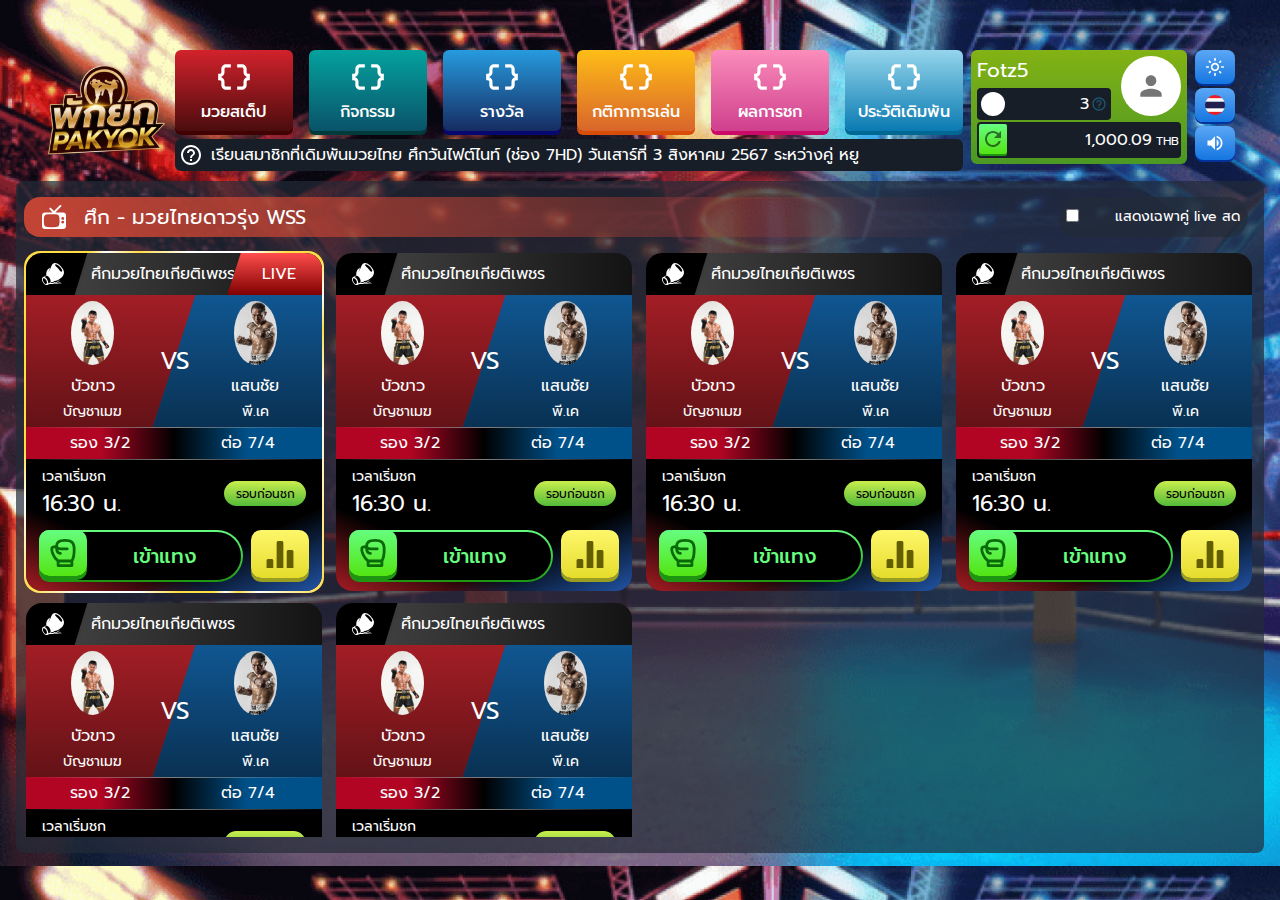
<file: src/game_fighter.html>
<!DOCTYPE html>
<html lang="en">
<head>
  <meta charset="UTF-8">
  <meta name="viewport" content="width=device-width, initial-scale=1.0">
  <title>Document</title>
  <link href="./output.css" rel="stylesheet">
</head>
<body class="overflow-hidden font-prompt bg-[url(/public/jpg/background.jpg)] bg-cover">
  <div id="mainbody" class="w-[1280px] h-[832px] relative p-4">
    <!-- header -->
    <div class="w-[1248px] h-[121px] flex gap-2 justify-center">
      <div class="h-[121px] w-max flex">
        <img src="../public/jpg/logo.jpg" alt="">
      </div>
      <!-- center -->
      <div class="space-y-1">
        <div class="flex pb-1 gap-4">
          <!-- button -->
          <div onclick="gotoMuayStep()" class="hover:scale-105 transition w-[118px] h-[81px] flex flex-col justify-center items-center bg-gradient-to-b hover:bg-gradient-to-t cursor-pointer from-btn-muaystep-start to-btn-muaystep-end shadow-button shadow-btn-muaystep-shadow rounded-md">
            <svg width="38" height="38" viewBox="0 0 24 24" fill="none" xmlns="http://www.w3.org/2000/svg">
              <path d="M4 7V9C4 9.55 3.55 10 3 10H2V14H3C3.55 14 4 14.45 4 15V17C4 18.65 5.35 20 7 20H10V18H7C6.45 18 6 17.55 6 17V15C6 13.7 5.16 12.58 4 12.17V11.83C5.16 11.42 6 10.3 6 9V7C6 6.45 6.45 6 7 6H10V4H7C5.35 4 4 5.35 4 7Z" fill="white"/>
              <path d="M21 10C20.45 10 20 9.55 20 9V7C20 5.35 18.65 4 17 4H14V6H17C17.55 6 18 6.45 18 7V9C18 10.3 18.84 11.42 20 11.83V12.17C18.84 12.58 18 13.69 18 15V17C18 17.55 17.55 18 17 18H14V20H17C18.65 20 20 18.65 20 17V15C20 14.45 20.45 14 21 14H22V10H21Z" fill="white"/>
            </svg>
            <div class="text-white text-base font-medium mt-1">
              มวยสเต็ป
            </div>
          </div>
          <!-- //button -->
          <!-- button -->
          <div class="hover:scale-105 transition w-[118px] h-[81px] flex flex-col justify-center items-center bg-gradient-to-b hover:bg-gradient-to-t cursor-pointer from-btn-event-start to-btn-event-end shadow-button shadow-btn-event-shadow rounded-md">
            <svg width="38" height="38" viewBox="0 0 24 24" fill="none" xmlns="http://www.w3.org/2000/svg">
              <path d="M4 7V9C4 9.55 3.55 10 3 10H2V14H3C3.55 14 4 14.45 4 15V17C4 18.65 5.35 20 7 20H10V18H7C6.45 18 6 17.55 6 17V15C6 13.7 5.16 12.58 4 12.17V11.83C5.16 11.42 6 10.3 6 9V7C6 6.45 6.45 6 7 6H10V4H7C5.35 4 4 5.35 4 7Z" fill="white"/>
              <path d="M21 10C20.45 10 20 9.55 20 9V7C20 5.35 18.65 4 17 4H14V6H17C17.55 6 18 6.45 18 7V9C18 10.3 18.84 11.42 20 11.83V12.17C18.84 12.58 18 13.69 18 15V17C18 17.55 17.55 18 17 18H14V20H17C18.65 20 20 18.65 20 17V15C20 14.45 20.45 14 21 14H22V10H21Z" fill="white"/>
            </svg>
            <div class="text-white text-base font-medium mt-1">
              กิจกรรม
            </div>
          </div>
          <!-- //button -->
          <!-- button -->
          <div class="hover:scale-105 transition w-[118px] h-[81px] flex flex-col justify-center items-center bg-gradient-to-b hover:bg-gradient-to-t cursor-pointer from-btn-reward-start to-btn-reward-end shadow-button shadow-btn-reward-shadow rounded-md">
            <svg width="38" height="38" viewBox="0 0 24 24" fill="none" xmlns="http://www.w3.org/2000/svg">
              <path d="M4 7V9C4 9.55 3.55 10 3 10H2V14H3C3.55 14 4 14.45 4 15V17C4 18.65 5.35 20 7 20H10V18H7C6.45 18 6 17.55 6 17V15C6 13.7 5.16 12.58 4 12.17V11.83C5.16 11.42 6 10.3 6 9V7C6 6.45 6.45 6 7 6H10V4H7C5.35 4 4 5.35 4 7Z" fill="white"/>
              <path d="M21 10C20.45 10 20 9.55 20 9V7C20 5.35 18.65 4 17 4H14V6H17C17.55 6 18 6.45 18 7V9C18 10.3 18.84 11.42 20 11.83V12.17C18.84 12.58 18 13.69 18 15V17C18 17.55 17.55 18 17 18H14V20H17C18.65 20 20 18.65 20 17V15C20 14.45 20.45 14 21 14H22V10H21Z" fill="white"/>
            </svg>
            <div class="text-white text-base font-medium mt-1">
              รางวัล
            </div>
          </div>
          <!-- //button -->
          <!-- button -->
          <div class="hover:scale-105 transition w-[118px] h-[81px] flex flex-col justify-center items-center bg-gradient-to-b hover:bg-gradient-to-t cursor-pointer from-btn-rule-start to-btn-rule-end shadow-button shadow-btn-rule-shadow rounded-md">
            <svg width="38" height="38" viewBox="0 0 24 24" fill="none" xmlns="http://www.w3.org/2000/svg">
              <path d="M4 7V9C4 9.55 3.55 10 3 10H2V14H3C3.55 14 4 14.45 4 15V17C4 18.65 5.35 20 7 20H10V18H7C6.45 18 6 17.55 6 17V15C6 13.7 5.16 12.58 4 12.17V11.83C5.16 11.42 6 10.3 6 9V7C6 6.45 6.45 6 7 6H10V4H7C5.35 4 4 5.35 4 7Z" fill="white"/>
              <path d="M21 10C20.45 10 20 9.55 20 9V7C20 5.35 18.65 4 17 4H14V6H17C17.55 6 18 6.45 18 7V9C18 10.3 18.84 11.42 20 11.83V12.17C18.84 12.58 18 13.69 18 15V17C18 17.55 17.55 18 17 18H14V20H17C18.65 20 20 18.65 20 17V15C20 14.45 20.45 14 21 14H22V10H21Z" fill="white"/>
            </svg>
            <div class="text-white text-base font-medium mt-1">
              กติกาการเล่น
            </div>
          </div>
          <!-- //button -->
          <!-- button -->
          <div class="hover:scale-105 transition w-[118px] h-[81px] flex flex-col justify-center items-center bg-gradient-to-b hover:bg-gradient-to-t cursor-pointer from-btn-result-start to-btn-result-end shadow-button shadow-btn-result-shadow rounded-md">
            <svg width="38" height="38" viewBox="0 0 24 24" fill="none" xmlns="http://www.w3.org/2000/svg">
              <path d="M4 7V9C4 9.55 3.55 10 3 10H2V14H3C3.55 14 4 14.45 4 15V17C4 18.65 5.35 20 7 20H10V18H7C6.45 18 6 17.55 6 17V15C6 13.7 5.16 12.58 4 12.17V11.83C5.16 11.42 6 10.3 6 9V7C6 6.45 6.45 6 7 6H10V4H7C5.35 4 4 5.35 4 7Z" fill="white"/>
              <path d="M21 10C20.45 10 20 9.55 20 9V7C20 5.35 18.65 4 17 4H14V6H17C17.55 6 18 6.45 18 7V9C18 10.3 18.84 11.42 20 11.83V12.17C18.84 12.58 18 13.69 18 15V17C18 17.55 17.55 18 17 18H14V20H17C18.65 20 20 18.65 20 17V15C20 14.45 20.45 14 21 14H22V10H21Z" fill="white"/>
            </svg>
            <div class="text-white text-base font-medium mt-1">
              ผลการชก
            </div>
          </div>
          <!-- //button -->
          <!-- button -->
          <div class="hover:scale-105 transition w-[118px] h-[81px] flex flex-col justify-center items-center bg-gradient-to-b hover:bg-gradient-to-t cursor-pointer from-btn-history-start to-btn-history-end shadow-button shadow-btn-history-shadow rounded-md">
            <svg width="38" height="38" viewBox="0 0 24 24" fill="none" xmlns="http://www.w3.org/2000/svg">
              <path d="M4 7V9C4 9.55 3.55 10 3 10H2V14H3C3.55 14 4 14.45 4 15V17C4 18.65 5.35 20 7 20H10V18H7C6.45 18 6 17.55 6 17V15C6 13.7 5.16 12.58 4 12.17V11.83C5.16 11.42 6 10.3 6 9V7C6 6.45 6.45 6 7 6H10V4H7C5.35 4 4 5.35 4 7Z" fill="white"/>
              <path d="M21 10C20.45 10 20 9.55 20 9V7C20 5.35 18.65 4 17 4H14V6H17C17.55 6 18 6.45 18 7V9C18 10.3 18.84 11.42 20 11.83V12.17C18.84 12.58 18 13.69 18 15V17C18 17.55 17.55 18 17 18H14V20H17C18.65 20 20 18.65 20 17V15C20 14.45 20.45 14 21 14H22V10H21Z" fill="white"/>
            </svg>
            <div class="text-white text-base font-medium mt-1">
              ประวัติเดิมพัน
            </div>
          </div>
          <!-- //button -->
        </div>
        <div class="h-[32px] p-1 bg-chat rounded-md flex gap-2 ">
          <div>
            <svg width="24" height="24" viewBox="0 0 24 24" fill="none" xmlns="http://www.w3.org/2000/svg">
              <path d="M11 18H13V16H11V18ZM12 2C6.48 2 2 6.48 2 12C2 17.52 6.48 22 12 22C17.52 22 22 17.52 22 12C22 6.48 17.52 2 12 2ZM12 20C7.59 20 4 16.41 4 12C4 7.59 7.59 4 12 4C16.41 4 20 7.59 20 12C20 16.41 16.41 20 12 20ZM12 6C9.79 6 8 7.79 8 10H10C10 8.9 10.9 8 12 8C13.1 8 14 8.9 14 10C14 12 11 11.75 11 15H13C13 12.75 16 12.5 16 10C16 7.79 14.21 6 12 6Z" fill="white"/>
            </svg>
          </div>
          <div class="overflow-hidden flex-grow">
            <div class="text-white text-base animate-marquee">
              เรียนสมาชิกที่เดิมพันมวยไทย ศึกวันไฟต์ไนท์ (ช่อง 7HD) วันเสาร์ที่ 3 สิงหาคม 2567 ระหว่างคู่ หยู
            </div>
          </div>
        </div>
      </div>
      <div class="flex gap-2 items-start">
        <div class="w-[216px] h-[114px] bg-gradient-to-b from-user-start to-user-end space-y-[2px] rounded-md p-[6px]">
          <div class="flex justify-between gap-[10px]">
            <div class="flex-1">
              <div class="text-white text-xl">
                Fotz5
              </div>
              <div class="bg-chat mt-1 rounded p-[4px] min-w-[72px] flex items-center justify-between">
                <div class="w-6 h-6 rounded-full bg-white"></div>
                <div class="flex items-center gap-[2px]">
                  <span class="text-white text-base">3</span>
                  <div class="cursor-pointer">
                    <svg width="16" height="16" viewBox="0 0 24 24" fill="none" xmlns="http://www.w3.org/2000/svg">
                      <path d="M11 18H13V16H11V18ZM12 2C6.48 2 2 6.48 2 12C2 17.52 6.48 22 12 22C17.52 22 22 17.52 22 12C22 6.48 17.52 2 12 2ZM12 20C7.59 20 4 16.41 4 12C4 7.59 7.59 4 12 4C16.41 4 20 7.59 20 12C20 16.41 16.41 20 12 20ZM12 6C9.79 6 8 7.79 8 10H10C10 8.9 10.9 8 12 8C13.1 8 14 8.9 14 10C14 12 11 11.75 11 15H13C13 12.75 16 12.5 16 10C16 7.79 14.21 6 12 6Z" fill="#1F5770"/>
                    </svg>
                  </div>
                </div>
              </div>
            </div>
            <div class="w-[60px] h-[60px] bg-white rounded-full flex justify-center items-center">
              <svg width="32" height="32" viewBox="0 0 24 24" fill="none" xmlns="http://www.w3.org/2000/svg">
                <path d="M12 12C14.21 12 16 10.21 16 8C16 5.79 14.21 4 12 4C9.79 4 8 5.79 8 8C8 10.21 9.79 12 12 12ZM12 14C9.33 14 4 15.34 4 18V20H20V18C20 15.34 14.67 14 12 14Z" fill="black" fill-opacity="0.54"/>
              </svg>
            </div>
          </div>
          <div class="bg-chat min-w-[162px] flex justify-between gap-2 items-center p-[2px] rounded">
            <div class="w-7 h-[30px] cursor-pointer rounded-sm bg-gradient-to-b hover:bg-gradient-to-b from-refresh-start to-refresh-end shadow-button-sm mb-[2px] shadow-refresh-shadown flex justify-center items-center">
              <svg width="24" height="24" viewBox="0 0 24 24" fill="none" xmlns="http://www.w3.org/2000/svg">
                <path d="M17.65 6.35C16.2 4.9 14.21 4 12 4C7.58001 4 4.01001 7.58 4.01001 12C4.01001 16.42 7.58001 20 12 20C15.73 20 18.84 17.45 19.73 14H17.65C16.83 16.33 14.61 18 12 18C8.69001 18 6.00001 15.31 6.00001 12C6.00001 8.69 8.69001 6 12 6C13.66 6 15.14 6.69 16.22 7.78L13 11H20V4L17.65 6.35Z" fill="black" fill-opacity="0.54"/>
              </svg>                
            </div>
            <div class="text-white flex items-end gap-1">
              <div class="text-base">
                1,000.09
              </div>
              <div class="text-xs mb-[3px]">THB</div>
            </div>
          </div>
        </div>
        <div class="space-y-[4px]">
          <div class="w-10 h-[34px] cursor-pointer rounded-lg bg-gradient-to-b hover:bg-gradient-to-t from-btn-action-start to-btn-action-end shadow-button-sm shadow-btn-action-shadow flex justify-center items-center">
            <svg width="20" height="20" viewBox="0 0 24 24" fill="none" xmlns="http://www.w3.org/2000/svg">
              <path d="M12 9C13.65 9 15 10.35 15 12C15 13.65 13.65 15 12 15C10.35 15 9 13.65 9 12C9 10.35 10.35 9 12 9ZM12 7C9.24 7 7 9.24 7 12C7 14.76 9.24 17 12 17C14.76 17 17 14.76 17 12C17 9.24 14.76 7 12 7ZM2 13H4C4.55 13 5 12.55 5 12C5 11.45 4.55 11 4 11H2C1.45 11 1 11.45 1 12C1 12.55 1.45 13 2 13ZM20 13H22C22.55 13 23 12.55 23 12C23 11.45 22.55 11 22 11H20C19.45 11 19 11.45 19 12C19 12.55 19.45 13 20 13ZM11 2V4C11 4.55 11.45 5 12 5C12.55 5 13 4.55 13 4V2C13 1.45 12.55 1 12 1C11.45 1 11 1.45 11 2ZM11 20V22C11 22.55 11.45 23 12 23C12.55 23 13 22.55 13 22V20C13 19.45 12.55 19 12 19C11.45 19 11 19.45 11 20ZM5.99 4.58C5.6 4.19 4.96 4.19 4.58 4.58C4.19 4.97 4.19 5.61 4.58 5.99L5.64 7.05C6.03 7.44 6.67 7.44 7.05 7.05C7.43 6.66 7.44 6.02 7.05 5.64L5.99 4.58ZM18.36 16.95C17.97 16.56 17.33 16.56 16.95 16.95C16.56 17.34 16.56 17.98 16.95 18.36L18.01 19.42C18.4 19.81 19.04 19.81 19.42 19.42C19.81 19.03 19.81 18.39 19.42 18.01L18.36 16.95ZM19.42 5.99C19.81 5.6 19.81 4.96 19.42 4.58C19.03 4.19 18.39 4.19 18.01 4.58L16.95 5.64C16.56 6.03 16.56 6.67 16.95 7.05C17.34 7.43 17.98 7.44 18.36 7.05L19.42 5.99ZM7.05 18.36C7.44 17.97 7.44 17.33 7.05 16.95C6.66 16.56 6.02 16.56 5.64 16.95L4.58 18.01C4.19 18.4 4.19 19.04 4.58 19.42C4.97 19.8 5.61 19.81 5.99 19.42L7.05 18.36Z" fill="white"/>
            </svg>
          </div>
          <div class="relative w-10 h-[34px] rounded-lg flex justify-center items-center">
            <div onclick="onClickLuguage()" class="cursor-pointer w-10 h-[34px] flex items-center justify-center rounded-lg bg-gradient-to-b hover:bg-gradient-to-t from-btn-action-start to-btn-action-end shadow-button-sm shadow-btn-action-shadow">
              <div class="h-5 w-5 rounded-full relative overflow-hidden">
                <img class="h-5 absolute" src="../public/png/th.png" alt="">
              </div>
            </div>
            <!-- menu language -->
            <div id="languageOption" class="hidden p-[2px] rounded-lg absolute z-30 top-[38px] w-10 bg-gradient-to-b from-btn-action-start to-btn-action-end">
              <div class="rounded-lg flex flex-col py-2 items-center gap-2 bg-black">
                <div class="flex items-center rounded-full overflow-hidden">
                  <img class="h-5 w-5" src="../public/png/en.png" alt="">
                </div>
                <div class="flex items-center rounded-full overflow-hidden">
                  <img class="h-5 w-5" src="../public/png/ch.png" alt="">
                </div>
                <div class="flex items-center rounded-full overflow-hidden">
                  <img class="h-5 w-5" src="../public/png/id.png" alt="">
                </div>
                <div class="flex items-center rounded-full overflow-hidden">
                  <img class="h-5 w-5" src="../public/png/mm.png" alt="">
                </div>
              </div>
            </div>
          </div>
          <div class="w-10 h-[34px] cursor-pointer rounded-lg bg-gradient-to-b hover:bg-gradient-to-t from-btn-action-start to-btn-action-end shadow-button-sm shadow-btn-action-shadow flex justify-center items-center">
            <svg width="20" height="20" viewBox="0 0 24 24" fill="none" xmlns="http://www.w3.org/2000/svg">
              <path d="M3 9.00047V15.0005H7L12 20.0005V4.00047L7 9.00047H3ZM16.5 12.0005C16.5 10.2305 15.48 8.71047 14 7.97047V16.0205C15.48 15.2905 16.5 13.7705 16.5 12.0005ZM14 3.23047V5.29047C16.89 6.15047 19 8.83047 19 12.0005C19 15.1705 16.89 17.8505 14 18.7105V20.7705C18.01 19.8605 21 16.2805 21 12.0005C21 7.72047 18.01 4.14047 14 3.23047Z" fill="white"/>
            </svg>              
          </div>
        </div>
      </div>
    </div>
    <!-- content -->
    <div class="relative mt-[10px] bg-container-content bg-opacity-70 rounded-lg h-[672px] w-[1248px]">
      <div class="absolute z-20 top-4 right-4 bg-on-container-content bg-opacity-70 flex gap-2 items-center p-2 rounded-full">
        <div class="w-[41px] h-[24px]">
          <input type="checkbox">
        </div>
        <div class="text-white text-sm">
          แสดงเฉพาคู่ live สด
        </div>
      </div>
      <div class="absolute top-4 right-2 bottom-4 left-2 overflow-y-auto overflow-x-hidden">
        <!-- title -->
        <div class="h-10 rounded-2xl bg-gradient-to-r from-fighter-title px-4 flex items-center flex-1 w-[948px]">
          <div class="h-7 w-7 flex items-center justify-center">
            <svg width="24" height="24" viewBox="0 0 36 36" fill="none" xmlns="http://www.w3.org/2000/svg">
              <path d="M27.5192 0.0185369C27.2091 0.0518626 26.9193 0.18889 26.6968 0.407413L18 9.10109L13.4571 4.55774C13.3262 4.42698 13.1708 4.32327 12.9997 4.25254C12.8287 4.18181 12.6454 4.14544 12.4604 4.1455C12.2753 4.14556 12.092 4.18206 11.9211 4.25291C11.7501 4.32376 11.5948 4.42758 11.4639 4.55843C11.1997 4.82269 11.0513 5.18104 11.0515 5.55464C11.0515 5.73962 11.0881 5.92278 11.1589 6.09366C11.2298 6.26454 11.3337 6.4198 11.4646 6.55056L16.0089 11.0898H4.15385C3.05218 11.0898 1.99563 11.5272 1.21663 12.3058C0.437636 13.0844 0 14.1404 0 15.2415L0 31.8483C0 32.9494 0.437636 34.0054 1.21663 34.784C1.99563 35.5626 3.05218 36 4.15385 36H31.8462C32.9478 36 34.0044 35.5626 34.7834 34.784C35.5624 34.0054 36 32.9494 36 31.8483V15.2415C36 14.1404 35.5624 13.0844 34.7834 12.3058C34.0044 11.5272 32.9478 11.0898 31.8462 11.0898H19.9897L28.6878 2.39746C28.9057 2.195 29.0526 1.92777 29.1067 1.63535C29.1607 1.34294 29.1191 1.0409 28.988 0.773981C28.8569 0.507058 28.6432 0.289446 28.3787 0.15338C28.1141 0.0173141 27.8128 -0.0299682 27.5192 0.0185369ZM14.5385 13.8576C24.8469 13.8576 26.3077 13.8866 26.3077 23.5449C26.3077 33.2045 24.7458 33.2322 14.5385 33.2322C4.284 33.2322 2.76923 33.1298 2.76923 23.5449C2.76923 13.9627 4.284 13.8576 14.5385 13.8576ZM31.1538 17.9235C32.3529 17.9235 33.318 18.8867 33.318 20.0851C33.318 21.2836 32.3529 22.2482 31.1538 22.2482C30.8694 22.2489 30.5877 22.1934 30.3248 22.085C30.0619 21.9766 29.823 21.8173 29.6219 21.6162C29.4208 21.4152 29.2614 21.1765 29.1529 20.9137C29.0444 20.651 28.989 20.3694 28.9897 20.0851C28.9897 18.8867 29.9548 17.9221 31.1538 17.9221V17.9235ZM31.1538 23.4591C32.3529 23.4591 33.318 24.4223 33.318 25.6207C33.318 26.8192 32.3529 27.7838 31.1538 27.7838C30.8694 27.7845 30.5877 27.7291 30.3248 27.6206C30.0619 27.5122 29.823 27.3529 29.6219 27.1519C29.4208 26.9509 29.2614 26.7121 29.1529 26.4494C29.0444 26.1866 28.989 25.905 28.9897 25.6207C28.9897 24.4223 29.9548 23.4577 31.1538 23.4577V23.4591Z" fill="white"/>
            </svg>
          </div>
          <div class="text-xl text-white ml-4">
            ศึก - มวยไทยดาวรุ่ง WSS
          </div>
        </div>
        <!-- fighter vs fighter -->
        <div class="mt-[14px] grid grid-cols-4 gap-2">
          <!-- per pair fighter -->
          <div class="h-[342px] w-[300px] p-[2px] rounded-2xl" style="background: linear-gradient(-72deg,#ffde45,#fff 16%,#ffde45 21%,#fff 24%,#ffde45 27%,#ffde45 36%,#fff 45%,#fff 60%,#ffde45 72%,#fff 80%,#ffde45 84%,#ffde45);">
            <!-- title per pair -->
            <div class="rounded-tl-2xl rounded-tr-2xl overflow-hidden bg-gradient-to-r from-fighter-title-start to-fighter-title-end relative h-[42px] flex items-center justify-between before:left-[20px] before:skew-x-[-17deg] before:shadow-md before:bg-black before:h-[42px] before:w-[35px] before:absolute">
              <div class="bg-black z-10 w-[40px] h-[42px] flex items-center">
                <svg class="ml-4" width="22" height="22" viewBox="0 0 72 72" fill="none" xmlns="http://www.w3.org/2000/svg">
                  <path d="M64.46 66.3001L62.3337 65.5489C62.3403 65.396 62.3282 65.2429 62.2977 65.0929C62.2977 65.0929 59.4153 63.4214 56.0398 64.1245C52.6642 64.8277 49.3607 66.7969 47.1803 66.0937C46.7015 65.9389 46.0992 65.5693 45.3828 65.0989C48.2279 64.2037 51.4655 63.8042 52.3126 62.297C53.5786 60.047 56.4262 59.8874 56.4262 59.8874C56.4262 59.6642 56.3926 59.477 56.341 59.3102L58.6041 58.8986C58.7241 58.877 58.7889 58.6502 58.7445 58.3946C58.7025 58.1391 58.5705 57.9519 58.4493 57.9747L55.7062 58.4846C55.2874 58.2243 54.8446 58.1955 54.8446 58.1955C51.3131 57.9687 52.1722 62.0162 47.5319 62.0162C45.7032 62.0162 44.5704 62.8514 43.3476 63.7586C41.5152 62.591 39.1921 61.3238 36.3493 60.7346C42.27 58.9538 49.7987 57.6387 55.357 54.3615C68.8735 46.3949 76.6758 34.3507 68.9335 20.6661C61.2021 6.9888 39.1501 -12.1004 30.4611 10.3259C26.8035 19.7662 23.5528 25.7613 21.0916 29.9984C22.732 26.6732 24.922 21.4653 26.0655 15.4678C13.0362 22.0365 13.3842 34.7887 14.205 40.2198C13.9503 40.3089 13.7048 40.4222 13.4718 40.5582L2.59517 46.9661C-1.00836 49.09 -0.837967 56.2911 2.97436 63.0338C5.99591 68.3737 10.3878 71.8224 13.8786 71.9796L13.863 72C13.9326 72 13.9986 71.9928 14.0682 71.9916C14.1678 71.9928 14.2638 71.9856 14.361 71.9808C19.2377 71.784 22.6816 68.8033 25.6311 68.4517C29.4375 67.9993 38.5873 70.1808 41.7912 66.9793C41.9767 66.796 42.1765 66.6279 42.3888 66.4765C44.3796 67.9441 46.3836 68.9413 49.1831 67.9969C53.437 66.5605 57.3742 65.4709 61.8741 66.8605C61.8741 66.8605 61.9941 66.7033 62.1105 66.4537L64.1312 67.1773C64.2464 67.2193 64.412 67.0549 64.5044 66.8137C64.5932 66.5701 64.574 66.3421 64.46 66.3001ZM44.0736 4.74124C47.6483 2.63408 59.2281 11.1959 64.4492 20.4298C69.6739 29.666 61.4001 31.4635 56.1754 22.2273C50.9555 12.9959 38.1865 8.21517 44.0736 4.74124ZM14.5241 68.0701C12.0726 69.5184 7.83547 66.7129 5.06232 61.805C2.28558 56.8935 2.02638 51.7444 4.47673 50.296C6.93069 48.8548 11.1666 51.6628 13.9446 56.5683C16.7177 61.4726 16.9781 66.6253 14.5241 68.0701ZM20.5876 66.9793C21.0052 63.4238 19.9792 58.8986 17.4977 54.5043C15.0689 50.2084 11.7006 46.9409 8.41026 45.4973L14.3298 42.0102C14.7621 41.7627 15.2537 41.6378 15.7517 41.649C18.2885 41.649 22.4296 44.4329 25.4367 49.7536C29.0259 56.1051 28.8399 62.1134 26.4267 63.533L20.5876 66.9793ZM34.1714 65.6629C31.5194 65.1301 28.8975 65.1565 26.5059 65.4505L30.5499 63.0662C31.2718 62.6505 32.0215 62.2852 32.7938 61.973C34.6778 62.1554 37.2829 62.6606 39.1873 64.0177C39.7693 64.4341 40.3237 64.8697 40.8649 65.2981C39.3481 65.9689 37.3357 66.3001 34.1714 65.6629Z" fill="white"/>
                </svg>                
              </div>
              <div class="text-white ml-2">ศึกมวยไทยเกียติเพชร</div>
              <div class="w-[70px] flex items-center justify-center relative before:bg-gradient-to-b before:from-live-start before:to-live-end before:h-[42px] before:absolute before:right-7 before:-skew-x-[18deg] before:w-[60px] after:bg-gradient-to-b after:from-live-start after:to-live-end after:rounded-tr-2xl after:h-[42px] after:absolute after:right-0 after:w-[50px]">
                <p class="z-10 text-white mr-4">
                  LIVE
                </p>
              </div>
            </div>
            <!-- fighter -->
            <div class="bg-red-800 flex text-white items-center py-2 relative overflow-hidden h-[132px]">
              <div class="absolute -inset-10 flex skew-x-[-18deg]">
                <div class="bg-gradient-to-b from-vs-red-start to-vs-red-end flex-1"></div>
                <div class="bg-gradient-to-b from-vs-blue-start to-vs-blue-end flex-1"></div>
              </div>
              <div class="z-10 flex flex-col items-center flex-1">
                <img class="h-16 w-auto overflow-hidden rounded-[50%]" data-v-fcedb6b0 src="/public/jpg/bk.jpg" alt="">
                <p class="mt-[9px]">บัวขาว</p>
                <p class="text-sm mt-1">บัญชาเมฆ</p>
              </div>
              <div class="text-2xl z-10">VS</div>
              <div class="z-10 flex flex-col items-center flex-1">
                <img class="h-16 w-auto overflow-hidden rounded-[50%]" data-v-fcedb6b0 src="/public/jpg/sc.jpg" alt="">
                <p class="mt-[9px]">แสนชัย</p>
                <p class="text-sm mt-1">พี.เค</p>
              </div>
            </div>
            <!-- main sup -->
            <div class="relative before:bg-gradient-to-r before:from-transparent before:via-[hsla(0,0%,71%,0.7)] before:to-transparent before:h-[1px] before:w-full before:absolute before:left-0 before:z-10
            after:bg-gradient-to-r after:from-transparent after:via-[hsla(0,0%,71%,0.7)] after:to-transparent after:h-[1px] after:w-full after:absolute after:left-0 after:z-10">
              <div class="flex h-8 text-white bg-gradient-to-r from-main-red from-25% via-black via-50% to-main-blue to-75%">
                <div class="flex-1 flex items-center justify-center">
                  รอง 3/2
                </div>
                <div class="flex-1 flex items-center justify-center">
                  ต่อ 7/4
                </div>
              </div>
            </div>
            <!-- footer fighter -->
            <div class="flex flex-col bg-black h-[132px] w-[296px] relative rounded-bl-2xl rounded-br-2xl overflow-hidden">
              <div class="absolute inset-0 bg-gradient-to-tr from-footer-red to-[32%] to-transparent"></div>
              <div class="absolute inset-0 bg-gradient-to-tl from-footer-blue to-[32%] to-transparent"></div>
              <div class="flex justify-between items-center px-4 pt-2 z-10 relative">
                <div class="text-white">
                  <div class="text-sm">เวลาเริ่มชก</div>
                  <div class="text-[22px]">16:30 น.</div>
                </div>
                <div class="text-xs flex items-center justify-center bg-gradient-to-b from-before-fight-start to-before-fight-end h-[25px] w-[82px] rounded-full">
                  รอบก่อนชก
                </div>
              </div>
              <div class="flex-1 gap-2 z-10 static flex items-center justify-center h-[71px] w-[296px]">
                <!-- button enter bet -->
                <div class="hover:scale-105 transition cursor-pointer flex text-white bg-white h-[52px] w-[204px] rounded-l-[4000px] rounded-r-full relative bg-gradient-to-b from-refresh-start to-refresh-shadown">
                  <div class="absolute inset-[2px] bg-black rounded-l-[4000px] rounded-r-full"></div>
                  <div class="flex items-center justify-center bg-gradient-to-b from-refresh-start to-refresh-end w-[48px] h-[46px] shadow-button shadow-refresh-shadown rounded-[10px] relative">
                    <!-- grove icon -->
                    <div class="w-[28px] h-[28px]">
                      <img class="w-[28px] h-[28px]" style="filter: invert(11%) sepia(96%) saturate(5653%) hue-rotate(99deg) brightness(99%) contrast(94%);" src="[data-uri]" alt="">
                    </div>
                  </div>
                  <div class="text-refresh-start text-xl font-medium relative h-full flex-1 flex items-center justify-center">เข้าแทง</div>
                </div>
                <div class="hover:scale-105 transition cursor-pointer flex items-center justify-center w-[58px] h-[48px] mb-1 bg-gradient-to-b from-dashboard-start to-dashboard-end shadow-button shadow-dashboard-shadow rounded-[10px]">
                  <img class="h-[28px] w-[28px]" src="[data-uri]" style="filter: invert(28%) sepia(88%) saturate(1045%) hue-rotate(36deg) brightness(95%) contrast(101%);" alt="">
                </div>
              </div>
            </div>
            <!-- <div style="background: linear-gradient(25deg,rgba(255,43,54,.65),transparent 32%),linear-gradient(-25deg,rgba(51,129,255,.65),transparent 32%);"></div> -->
          </div>
          <div class="h-[342px] w-[300px] p-[2px] rounded-2xl" style="background: transparent;">
            <!-- title per pair -->
            <div class="rounded-tl-2xl rounded-tr-2xl overflow-hidden bg-gradient-to-r from-fighter-title-start to-fighter-title-end relative h-[42px] flex items-center justify-between before:left-[20px] before:skew-x-[-17deg] before:shadow-md before:bg-black before:h-[42px] before:w-[35px] before:absolute">
              <div class="bg-black z-10 w-[40px] h-[42px] flex items-center">
                <svg class="ml-4" width="22" height="22" viewBox="0 0 72 72" fill="none" xmlns="http://www.w3.org/2000/svg">
                  <path d="M64.46 66.3001L62.3337 65.5489C62.3403 65.396 62.3282 65.2429 62.2977 65.0929C62.2977 65.0929 59.4153 63.4214 56.0398 64.1245C52.6642 64.8277 49.3607 66.7969 47.1803 66.0937C46.7015 65.9389 46.0992 65.5693 45.3828 65.0989C48.2279 64.2037 51.4655 63.8042 52.3126 62.297C53.5786 60.047 56.4262 59.8874 56.4262 59.8874C56.4262 59.6642 56.3926 59.477 56.341 59.3102L58.6041 58.8986C58.7241 58.877 58.7889 58.6502 58.7445 58.3946C58.7025 58.1391 58.5705 57.9519 58.4493 57.9747L55.7062 58.4846C55.2874 58.2243 54.8446 58.1955 54.8446 58.1955C51.3131 57.9687 52.1722 62.0162 47.5319 62.0162C45.7032 62.0162 44.5704 62.8514 43.3476 63.7586C41.5152 62.591 39.1921 61.3238 36.3493 60.7346C42.27 58.9538 49.7987 57.6387 55.357 54.3615C68.8735 46.3949 76.6758 34.3507 68.9335 20.6661C61.2021 6.9888 39.1501 -12.1004 30.4611 10.3259C26.8035 19.7662 23.5528 25.7613 21.0916 29.9984C22.732 26.6732 24.922 21.4653 26.0655 15.4678C13.0362 22.0365 13.3842 34.7887 14.205 40.2198C13.9503 40.3089 13.7048 40.4222 13.4718 40.5582L2.59517 46.9661C-1.00836 49.09 -0.837967 56.2911 2.97436 63.0338C5.99591 68.3737 10.3878 71.8224 13.8786 71.9796L13.863 72C13.9326 72 13.9986 71.9928 14.0682 71.9916C14.1678 71.9928 14.2638 71.9856 14.361 71.9808C19.2377 71.784 22.6816 68.8033 25.6311 68.4517C29.4375 67.9993 38.5873 70.1808 41.7912 66.9793C41.9767 66.796 42.1765 66.6279 42.3888 66.4765C44.3796 67.9441 46.3836 68.9413 49.1831 67.9969C53.437 66.5605 57.3742 65.4709 61.8741 66.8605C61.8741 66.8605 61.9941 66.7033 62.1105 66.4537L64.1312 67.1773C64.2464 67.2193 64.412 67.0549 64.5044 66.8137C64.5932 66.5701 64.574 66.3421 64.46 66.3001ZM44.0736 4.74124C47.6483 2.63408 59.2281 11.1959 64.4492 20.4298C69.6739 29.666 61.4001 31.4635 56.1754 22.2273C50.9555 12.9959 38.1865 8.21517 44.0736 4.74124ZM14.5241 68.0701C12.0726 69.5184 7.83547 66.7129 5.06232 61.805C2.28558 56.8935 2.02638 51.7444 4.47673 50.296C6.93069 48.8548 11.1666 51.6628 13.9446 56.5683C16.7177 61.4726 16.9781 66.6253 14.5241 68.0701ZM20.5876 66.9793C21.0052 63.4238 19.9792 58.8986 17.4977 54.5043C15.0689 50.2084 11.7006 46.9409 8.41026 45.4973L14.3298 42.0102C14.7621 41.7627 15.2537 41.6378 15.7517 41.649C18.2885 41.649 22.4296 44.4329 25.4367 49.7536C29.0259 56.1051 28.8399 62.1134 26.4267 63.533L20.5876 66.9793ZM34.1714 65.6629C31.5194 65.1301 28.8975 65.1565 26.5059 65.4505L30.5499 63.0662C31.2718 62.6505 32.0215 62.2852 32.7938 61.973C34.6778 62.1554 37.2829 62.6606 39.1873 64.0177C39.7693 64.4341 40.3237 64.8697 40.8649 65.2981C39.3481 65.9689 37.3357 66.3001 34.1714 65.6629Z" fill="white"/>
                </svg>                
              </div>
              <div class="text-white ml-2">ศึกมวยไทยเกียติเพชร</div>
              <div class="opacity-0 w-[70px] flex items-center justify-center relative before:bg-gradient-to-b before:from-live-start before:to-live-end before:h-[42px] before:absolute before:right-7 before:-skew-x-[18deg] before:w-[60px] after:bg-gradient-to-b after:from-live-start after:to-live-end after:rounded-tr-2xl after:h-[42px] after:absolute after:right-0 after:w-[50px]">
                <p class="z-10 text-white mr-4">
                  LIVE
                </p>
              </div>
            </div>
            <!-- fighter -->
            <div class="bg-red-800 flex text-white items-center py-2 relative overflow-hidden h-[132px]">
              <div class="absolute -inset-10 flex skew-x-[-18deg]">
                <div class="bg-gradient-to-b from-vs-red-start to-vs-red-end flex-1"></div>
                <div class="bg-gradient-to-b from-vs-blue-start to-vs-blue-end flex-1"></div>
              </div>
              <div class="z-10 flex flex-col items-center flex-1">
                <img class="h-16 w-auto overflow-hidden rounded-[50%]" data-v-fcedb6b0 src="/public/jpg/bk.jpg" alt="">
                <p class="mt-[9px]">บัวขาว</p>
                <p class="text-sm mt-1">บัญชาเมฆ</p>
              </div>
              <div class="text-2xl z-10">VS</div>
              <div class="z-10 flex flex-col items-center flex-1">
                <img class="h-16 w-auto overflow-hidden rounded-[50%]" data-v-fcedb6b0 src="/public/jpg/sc.jpg" alt="">
                <p class="mt-[9px]">แสนชัย</p>
                <p class="text-sm mt-1">พี.เค</p>
              </div>
            </div>
            <!-- main sup -->
            <div class="relative before:bg-gradient-to-r before:from-transparent before:via-[hsla(0,0%,71%,0.7)] before:to-transparent before:h-[1px] before:w-full before:absolute before:left-0 before:z-10
            after:bg-gradient-to-r after:from-transparent after:via-[hsla(0,0%,71%,0.7)] after:to-transparent after:h-[1px] after:w-full after:absolute after:left-0 after:z-10">
              <div class="flex h-8 text-white bg-gradient-to-r from-main-red from-25% via-black via-50% to-main-blue to-75%">
                <div class="flex-1 flex items-center justify-center">
                  รอง 3/2
                </div>
                <div class="flex-1 flex items-center justify-center">
                  ต่อ 7/4
                </div>
              </div>
            </div>
            <!-- footer fighter -->
            <div class="flex flex-col bg-black h-[132px] w-[296px] relative rounded-bl-2xl rounded-br-2xl overflow-hidden">
              <div class="absolute inset-0 bg-gradient-to-tr from-[rgba(255,43,54,0.65)] to-[32%] to-transparent"></div>
              <div class="absolute inset-0 bg-gradient-to-tl from-[rgba(51,129,255,0.65)] to-[32%] to-transparent"></div>
              <div class="flex justify-between items-center px-4 pt-2 z-10 relative">
                <div class="text-white">
                  <div class="text-sm">เวลาเริ่มชก</div>
                  <div class="text-[22px]">16:30 น.</div>
                </div>
                <div class="text-xs flex items-center justify-center bg-gradient-to-b from-before-fight-start to-before-fight-end h-[25px] w-[82px] rounded-full">
                  รอบก่อนชก
                </div>
              </div>
              <div class="flex-1 gap-2 z-10 static flex items-center justify-center h-[71px] w-[296px]">
                <!-- button enter bet -->
                <div class="hover:scale-105 transition cursor-pointer flex text-white bg-white h-[52px] w-[204px] rounded-l-[4000px] rounded-r-full relative bg-gradient-to-b from-refresh-start to-refresh-shadown">
                  <div class="absolute inset-[2px] bg-black rounded-l-[4000px] rounded-r-full"></div>
                  <div class="flex items-center justify-center bg-gradient-to-b from-refresh-start to-refresh-end w-[48px] h-[46px] shadow-button shadow-refresh-shadown rounded-[10px] relative">
                    <!-- grove icon -->
                    <div class="w-[28px] h-[28px]">
                      <img class="w-[28px] h-[28px]" style="filter: invert(11%) sepia(96%) saturate(5653%) hue-rotate(99deg) brightness(99%) contrast(94%);" src="[data-uri]" alt="">
                    </div>
                  </div>
                  <div class="text-refresh-start text-xl font-medium relative h-full flex-1 flex items-center justify-center">เข้าแทง</div>
                </div>
                <div class="hover:scale-105 transition cursor-pointer flex items-center justify-center w-[58px] h-[48px] mb-1 bg-gradient-to-b from-dashboard-start to-dashboard-end shadow-button shadow-dashboard-shadow rounded-[10px]">
                  <img class="h-[28px] w-[28px]" src="[data-uri]" style="filter: invert(28%) sepia(88%) saturate(1045%) hue-rotate(36deg) brightness(95%) contrast(101%);" alt="">
                </div>
              </div>
            </div>
            <!-- <div style="background: linear-gradient(25deg,rgba(255,43,54,.65),transparent 32%),linear-gradient(-25deg,rgba(51,129,255,.65),transparent 32%);"></div> -->
          </div>
          <div class="h-[342px] w-[300px] p-[2px] rounded-2xl" style="background: transparent;">
            <!-- title per pair -->
            <div class="rounded-tl-2xl rounded-tr-2xl overflow-hidden bg-gradient-to-r from-fighter-title-start to-fighter-title-end relative h-[42px] flex items-center justify-between before:left-[20px] before:skew-x-[-17deg] before:shadow-md before:bg-black before:h-[42px] before:w-[35px] before:absolute">
              <div class="bg-black z-10 w-[40px] h-[42px] flex items-center">
                <svg class="ml-4" width="22" height="22" viewBox="0 0 72 72" fill="none" xmlns="http://www.w3.org/2000/svg">
                  <path d="M64.46 66.3001L62.3337 65.5489C62.3403 65.396 62.3282 65.2429 62.2977 65.0929C62.2977 65.0929 59.4153 63.4214 56.0398 64.1245C52.6642 64.8277 49.3607 66.7969 47.1803 66.0937C46.7015 65.9389 46.0992 65.5693 45.3828 65.0989C48.2279 64.2037 51.4655 63.8042 52.3126 62.297C53.5786 60.047 56.4262 59.8874 56.4262 59.8874C56.4262 59.6642 56.3926 59.477 56.341 59.3102L58.6041 58.8986C58.7241 58.877 58.7889 58.6502 58.7445 58.3946C58.7025 58.1391 58.5705 57.9519 58.4493 57.9747L55.7062 58.4846C55.2874 58.2243 54.8446 58.1955 54.8446 58.1955C51.3131 57.9687 52.1722 62.0162 47.5319 62.0162C45.7032 62.0162 44.5704 62.8514 43.3476 63.7586C41.5152 62.591 39.1921 61.3238 36.3493 60.7346C42.27 58.9538 49.7987 57.6387 55.357 54.3615C68.8735 46.3949 76.6758 34.3507 68.9335 20.6661C61.2021 6.9888 39.1501 -12.1004 30.4611 10.3259C26.8035 19.7662 23.5528 25.7613 21.0916 29.9984C22.732 26.6732 24.922 21.4653 26.0655 15.4678C13.0362 22.0365 13.3842 34.7887 14.205 40.2198C13.9503 40.3089 13.7048 40.4222 13.4718 40.5582L2.59517 46.9661C-1.00836 49.09 -0.837967 56.2911 2.97436 63.0338C5.99591 68.3737 10.3878 71.8224 13.8786 71.9796L13.863 72C13.9326 72 13.9986 71.9928 14.0682 71.9916C14.1678 71.9928 14.2638 71.9856 14.361 71.9808C19.2377 71.784 22.6816 68.8033 25.6311 68.4517C29.4375 67.9993 38.5873 70.1808 41.7912 66.9793C41.9767 66.796 42.1765 66.6279 42.3888 66.4765C44.3796 67.9441 46.3836 68.9413 49.1831 67.9969C53.437 66.5605 57.3742 65.4709 61.8741 66.8605C61.8741 66.8605 61.9941 66.7033 62.1105 66.4537L64.1312 67.1773C64.2464 67.2193 64.412 67.0549 64.5044 66.8137C64.5932 66.5701 64.574 66.3421 64.46 66.3001ZM44.0736 4.74124C47.6483 2.63408 59.2281 11.1959 64.4492 20.4298C69.6739 29.666 61.4001 31.4635 56.1754 22.2273C50.9555 12.9959 38.1865 8.21517 44.0736 4.74124ZM14.5241 68.0701C12.0726 69.5184 7.83547 66.7129 5.06232 61.805C2.28558 56.8935 2.02638 51.7444 4.47673 50.296C6.93069 48.8548 11.1666 51.6628 13.9446 56.5683C16.7177 61.4726 16.9781 66.6253 14.5241 68.0701ZM20.5876 66.9793C21.0052 63.4238 19.9792 58.8986 17.4977 54.5043C15.0689 50.2084 11.7006 46.9409 8.41026 45.4973L14.3298 42.0102C14.7621 41.7627 15.2537 41.6378 15.7517 41.649C18.2885 41.649 22.4296 44.4329 25.4367 49.7536C29.0259 56.1051 28.8399 62.1134 26.4267 63.533L20.5876 66.9793ZM34.1714 65.6629C31.5194 65.1301 28.8975 65.1565 26.5059 65.4505L30.5499 63.0662C31.2718 62.6505 32.0215 62.2852 32.7938 61.973C34.6778 62.1554 37.2829 62.6606 39.1873 64.0177C39.7693 64.4341 40.3237 64.8697 40.8649 65.2981C39.3481 65.9689 37.3357 66.3001 34.1714 65.6629Z" fill="white"/>
                </svg>                
              </div>
              <div class="text-white ml-2">ศึกมวยไทยเกียติเพชร</div>
              <div class="opacity-0 w-[70px] flex items-center justify-center relative before:bg-gradient-to-b before:from-live-start before:to-live-end before:h-[42px] before:absolute before:right-7 before:-skew-x-[18deg] before:w-[60px] after:bg-gradient-to-b after:from-live-start after:to-live-end after:rounded-tr-2xl after:h-[42px] after:absolute after:right-0 after:w-[50px]">
                <p class="z-10 text-white mr-4">
                  LIVE
                </p>
              </div>
            </div>
            <!-- fighter -->
            <div class="bg-red-800 flex text-white items-center py-2 relative overflow-hidden h-[132px]">
              <div class="absolute -inset-10 flex skew-x-[-18deg]">
                <div class="bg-gradient-to-b from-vs-red-start to-vs-red-end flex-1"></div>
                <div class="bg-gradient-to-b from-vs-blue-start to-vs-blue-end flex-1"></div>
              </div>
              <div class="z-10 flex flex-col items-center flex-1">
                <img class="h-16 w-auto overflow-hidden rounded-[50%]" data-v-fcedb6b0 src="/public/jpg/bk.jpg" alt="">
                <p class="mt-[9px]">บัวขาว</p>
                <p class="text-sm mt-1">บัญชาเมฆ</p>
              </div>
              <div class="text-2xl z-10">VS</div>
              <div class="z-10 flex flex-col items-center flex-1">
                <img class="h-16 w-auto overflow-hidden rounded-[50%]" data-v-fcedb6b0 src="/public/jpg/sc.jpg" alt="">
                <p class="mt-[9px]">แสนชัย</p>
                <p class="text-sm mt-1">พี.เค</p>
              </div>
            </div>
            <!-- main sup -->
            <div class="relative before:bg-gradient-to-r before:from-transparent before:via-[hsla(0,0%,71%,0.7)] before:to-transparent before:h-[1px] before:w-full before:absolute before:left-0 before:z-10
            after:bg-gradient-to-r after:from-transparent after:via-[hsla(0,0%,71%,0.7)] after:to-transparent after:h-[1px] after:w-full after:absolute after:left-0 after:z-10">
              <div class="flex h-8 text-white bg-gradient-to-r from-main-red from-25% via-black via-50% to-main-blue to-75%">
                <div class="flex-1 flex items-center justify-center">
                  รอง 3/2
                </div>
                <div class="flex-1 flex items-center justify-center">
                  ต่อ 7/4
                </div>
              </div>
            </div>
            <!-- footer fighter -->
            <div class="flex flex-col bg-black h-[132px] w-[296px] relative rounded-bl-2xl rounded-br-2xl overflow-hidden">
              <div class="absolute inset-0 bg-gradient-to-tr from-[rgba(255,43,54,0.65)] to-[32%] to-transparent"></div>
              <div class="absolute inset-0 bg-gradient-to-tl from-[rgba(51,129,255,0.65)] to-[32%] to-transparent"></div>
              <div class="flex justify-between items-center px-4 pt-2 z-10 relative">
                <div class="text-white">
                  <div class="text-sm">เวลาเริ่มชก</div>
                  <div class="text-[22px]">16:30 น.</div>
                </div>
                <div class="text-xs flex items-center justify-center bg-gradient-to-b from-before-fight-start to-before-fight-end h-[25px] w-[82px] rounded-full">
                  รอบก่อนชก
                </div>
              </div>
              <div class="flex-1 gap-2 z-10 static flex items-center justify-center h-[71px] w-[296px]">
                <!-- button enter bet -->
                <div class="hover:scale-105 transition cursor-pointer flex text-white bg-white h-[52px] w-[204px] rounded-l-[4000px] rounded-r-full relative bg-gradient-to-b from-refresh-start to-refresh-shadown">
                  <div class="absolute inset-[2px] bg-black rounded-l-[4000px] rounded-r-full"></div>
                  <div class="flex items-center justify-center bg-gradient-to-b from-refresh-start to-refresh-end w-[48px] h-[46px] shadow-button shadow-refresh-shadown rounded-[10px] relative">
                    <!-- grove icon -->
                    <div class="w-[28px] h-[28px]">
                      <img class="w-[28px] h-[28px]" style="filter: invert(11%) sepia(96%) saturate(5653%) hue-rotate(99deg) brightness(99%) contrast(94%);" src="[data-uri]" alt="">
                    </div>
                  </div>
                  <div class="text-refresh-start text-xl font-medium relative h-full flex-1 flex items-center justify-center">เข้าแทง</div>
                </div>
                <div class="hover:scale-105 transition cursor-pointer flex items-center justify-center w-[58px] h-[48px] mb-1 bg-gradient-to-b from-dashboard-start to-dashboard-end shadow-button shadow-dashboard-shadow rounded-[10px]">
                  <img class="h-[28px] w-[28px]" src="[data-uri]" style="filter: invert(28%) sepia(88%) saturate(1045%) hue-rotate(36deg) brightness(95%) contrast(101%);" alt="">
                </div>
              </div>
            </div>
            <!-- <div style="background: linear-gradient(25deg,rgba(255,43,54,.65),transparent 32%),linear-gradient(-25deg,rgba(51,129,255,.65),transparent 32%);"></div> -->
          </div>
          <div class="h-[342px] w-[300px] p-[2px] rounded-2xl" style="background: transparent;">
            <!-- title per pair -->
            <div class="rounded-tl-2xl rounded-tr-2xl overflow-hidden bg-gradient-to-r from-fighter-title-start to-fighter-title-end relative h-[42px] flex items-center justify-between before:left-[20px] before:skew-x-[-17deg] before:shadow-md before:bg-black before:h-[42px] before:w-[35px] before:absolute">
              <div class="bg-black z-10 w-[40px] h-[42px] flex items-center">
                <svg class="ml-4" width="22" height="22" viewBox="0 0 72 72" fill="none" xmlns="http://www.w3.org/2000/svg">
                  <path d="M64.46 66.3001L62.3337 65.5489C62.3403 65.396 62.3282 65.2429 62.2977 65.0929C62.2977 65.0929 59.4153 63.4214 56.0398 64.1245C52.6642 64.8277 49.3607 66.7969 47.1803 66.0937C46.7015 65.9389 46.0992 65.5693 45.3828 65.0989C48.2279 64.2037 51.4655 63.8042 52.3126 62.297C53.5786 60.047 56.4262 59.8874 56.4262 59.8874C56.4262 59.6642 56.3926 59.477 56.341 59.3102L58.6041 58.8986C58.7241 58.877 58.7889 58.6502 58.7445 58.3946C58.7025 58.1391 58.5705 57.9519 58.4493 57.9747L55.7062 58.4846C55.2874 58.2243 54.8446 58.1955 54.8446 58.1955C51.3131 57.9687 52.1722 62.0162 47.5319 62.0162C45.7032 62.0162 44.5704 62.8514 43.3476 63.7586C41.5152 62.591 39.1921 61.3238 36.3493 60.7346C42.27 58.9538 49.7987 57.6387 55.357 54.3615C68.8735 46.3949 76.6758 34.3507 68.9335 20.6661C61.2021 6.9888 39.1501 -12.1004 30.4611 10.3259C26.8035 19.7662 23.5528 25.7613 21.0916 29.9984C22.732 26.6732 24.922 21.4653 26.0655 15.4678C13.0362 22.0365 13.3842 34.7887 14.205 40.2198C13.9503 40.3089 13.7048 40.4222 13.4718 40.5582L2.59517 46.9661C-1.00836 49.09 -0.837967 56.2911 2.97436 63.0338C5.99591 68.3737 10.3878 71.8224 13.8786 71.9796L13.863 72C13.9326 72 13.9986 71.9928 14.0682 71.9916C14.1678 71.9928 14.2638 71.9856 14.361 71.9808C19.2377 71.784 22.6816 68.8033 25.6311 68.4517C29.4375 67.9993 38.5873 70.1808 41.7912 66.9793C41.9767 66.796 42.1765 66.6279 42.3888 66.4765C44.3796 67.9441 46.3836 68.9413 49.1831 67.9969C53.437 66.5605 57.3742 65.4709 61.8741 66.8605C61.8741 66.8605 61.9941 66.7033 62.1105 66.4537L64.1312 67.1773C64.2464 67.2193 64.412 67.0549 64.5044 66.8137C64.5932 66.5701 64.574 66.3421 64.46 66.3001ZM44.0736 4.74124C47.6483 2.63408 59.2281 11.1959 64.4492 20.4298C69.6739 29.666 61.4001 31.4635 56.1754 22.2273C50.9555 12.9959 38.1865 8.21517 44.0736 4.74124ZM14.5241 68.0701C12.0726 69.5184 7.83547 66.7129 5.06232 61.805C2.28558 56.8935 2.02638 51.7444 4.47673 50.296C6.93069 48.8548 11.1666 51.6628 13.9446 56.5683C16.7177 61.4726 16.9781 66.6253 14.5241 68.0701ZM20.5876 66.9793C21.0052 63.4238 19.9792 58.8986 17.4977 54.5043C15.0689 50.2084 11.7006 46.9409 8.41026 45.4973L14.3298 42.0102C14.7621 41.7627 15.2537 41.6378 15.7517 41.649C18.2885 41.649 22.4296 44.4329 25.4367 49.7536C29.0259 56.1051 28.8399 62.1134 26.4267 63.533L20.5876 66.9793ZM34.1714 65.6629C31.5194 65.1301 28.8975 65.1565 26.5059 65.4505L30.5499 63.0662C31.2718 62.6505 32.0215 62.2852 32.7938 61.973C34.6778 62.1554 37.2829 62.6606 39.1873 64.0177C39.7693 64.4341 40.3237 64.8697 40.8649 65.2981C39.3481 65.9689 37.3357 66.3001 34.1714 65.6629Z" fill="white"/>
                </svg>                
              </div>
              <div class="text-white ml-2">ศึกมวยไทยเกียติเพชร</div>
              <div class="opacity-0 w-[70px] flex items-center justify-center relative before:bg-gradient-to-b before:from-live-start before:to-live-end before:h-[42px] before:absolute before:right-7 before:-skew-x-[18deg] before:w-[60px] after:bg-gradient-to-b after:from-live-start after:to-live-end after:rounded-tr-2xl after:h-[42px] after:absolute after:right-0 after:w-[50px]">
                <p class="z-10 text-white mr-4">
                  LIVE
                </p>
              </div>
            </div>
            <!-- fighter -->
            <div class="bg-red-800 flex text-white items-center py-2 relative overflow-hidden h-[132px]">
              <div class="absolute -inset-10 flex skew-x-[-18deg]">
                <div class="bg-gradient-to-b from-vs-red-start to-vs-red-end flex-1"></div>
                <div class="bg-gradient-to-b from-vs-blue-start to-vs-blue-end flex-1"></div>
              </div>
              <div class="z-10 flex flex-col items-center flex-1">
                <img class="h-16 w-auto overflow-hidden rounded-[50%]" data-v-fcedb6b0 src="/public/jpg/bk.jpg" alt="">
                <p class="mt-[9px]">บัวขาว</p>
                <p class="text-sm mt-1">บัญชาเมฆ</p>
              </div>
              <div class="text-2xl z-10">VS</div>
              <div class="z-10 flex flex-col items-center flex-1">
                <img class="h-16 w-auto overflow-hidden rounded-[50%]" data-v-fcedb6b0 src="/public/jpg/sc.jpg" alt="">
                <p class="mt-[9px]">แสนชัย</p>
                <p class="text-sm mt-1">พี.เค</p>
              </div>
            </div>
            <!-- main sup -->
            <div class="relative before:bg-gradient-to-r before:from-transparent before:via-[hsla(0,0%,71%,0.7)] before:to-transparent before:h-[1px] before:w-full before:absolute before:left-0 before:z-10
            after:bg-gradient-to-r after:from-transparent after:via-[hsla(0,0%,71%,0.7)] after:to-transparent after:h-[1px] after:w-full after:absolute after:left-0 after:z-10">
              <div class="flex h-8 text-white bg-gradient-to-r from-main-red from-25% via-black via-50% to-main-blue to-75%">
                <div class="flex-1 flex items-center justify-center">
                  รอง 3/2
                </div>
                <div class="flex-1 flex items-center justify-center">
                  ต่อ 7/4
                </div>
              </div>
            </div>
            <!-- footer fighter -->
            <div class="flex flex-col bg-black h-[132px] w-[296px] relative rounded-bl-2xl rounded-br-2xl overflow-hidden">
              <div class="absolute inset-0 bg-gradient-to-tr from-[rgba(255,43,54,0.65)] to-[32%] to-transparent"></div>
              <div class="absolute inset-0 bg-gradient-to-tl from-[rgba(51,129,255,0.65)] to-[32%] to-transparent"></div>
              <div class="flex justify-between items-center px-4 pt-2 z-10 relative">
                <div class="text-white">
                  <div class="text-sm">เวลาเริ่มชก</div>
                  <div class="text-[22px]">16:30 น.</div>
                </div>
                <div class="text-xs flex items-center justify-center bg-gradient-to-b from-before-fight-start to-before-fight-end h-[25px] w-[82px] rounded-full">
                  รอบก่อนชก
                </div>
              </div>
              <div class="flex-1 gap-2 z-10 static flex items-center justify-center h-[71px] w-[296px]">
                <!-- button enter bet -->
                <div class="hover:scale-105 transition cursor-pointer flex text-white bg-white h-[52px] w-[204px] rounded-l-[4000px] rounded-r-full relative bg-gradient-to-b from-refresh-start to-refresh-shadown">
                  <div class="absolute inset-[2px] bg-black rounded-l-[4000px] rounded-r-full"></div>
                  <div class="flex items-center justify-center bg-gradient-to-b from-refresh-start to-refresh-end w-[48px] h-[46px] shadow-button shadow-refresh-shadown rounded-[10px] relative">
                    <!-- grove icon -->
                    <div class="w-[28px] h-[28px]">
                      <img class="w-[28px] h-[28px]" style="filter: invert(11%) sepia(96%) saturate(5653%) hue-rotate(99deg) brightness(99%) contrast(94%);" src="[data-uri]" alt="">
                    </div>
                  </div>
                  <div class="text-refresh-start text-xl font-medium relative h-full flex-1 flex items-center justify-center">เข้าแทง</div>
                </div>
                <div class="hover:scale-105 transition cursor-pointer flex items-center justify-center w-[58px] h-[48px] mb-1 bg-gradient-to-b from-dashboard-start to-dashboard-end shadow-button shadow-dashboard-shadow rounded-[10px]">
                  <img class="h-[28px] w-[28px]" src="[data-uri]" style="filter: invert(28%) sepia(88%) saturate(1045%) hue-rotate(36deg) brightness(95%) contrast(101%);" alt="">
                </div>
              </div>
            </div>
            <!-- <div style="background: linear-gradient(25deg,rgba(255,43,54,.65),transparent 32%),linear-gradient(-25deg,rgba(51,129,255,.65),transparent 32%);"></div> -->
          </div>
          <div class="h-[342px] w-[300px] p-[2px] rounded-2xl" style="background: transparent;">
            <!-- title per pair -->
            <div class="rounded-tl-2xl rounded-tr-2xl overflow-hidden bg-gradient-to-r from-fighter-title-start to-fighter-title-end relative h-[42px] flex items-center justify-between before:left-[20px] before:skew-x-[-17deg] before:shadow-md before:bg-black before:h-[42px] before:w-[35px] before:absolute">
              <div class="bg-black z-10 w-[40px] h-[42px] flex items-center">
                <svg class="ml-4" width="22" height="22" viewBox="0 0 72 72" fill="none" xmlns="http://www.w3.org/2000/svg">
                  <path d="M64.46 66.3001L62.3337 65.5489C62.3403 65.396 62.3282 65.2429 62.2977 65.0929C62.2977 65.0929 59.4153 63.4214 56.0398 64.1245C52.6642 64.8277 49.3607 66.7969 47.1803 66.0937C46.7015 65.9389 46.0992 65.5693 45.3828 65.0989C48.2279 64.2037 51.4655 63.8042 52.3126 62.297C53.5786 60.047 56.4262 59.8874 56.4262 59.8874C56.4262 59.6642 56.3926 59.477 56.341 59.3102L58.6041 58.8986C58.7241 58.877 58.7889 58.6502 58.7445 58.3946C58.7025 58.1391 58.5705 57.9519 58.4493 57.9747L55.7062 58.4846C55.2874 58.2243 54.8446 58.1955 54.8446 58.1955C51.3131 57.9687 52.1722 62.0162 47.5319 62.0162C45.7032 62.0162 44.5704 62.8514 43.3476 63.7586C41.5152 62.591 39.1921 61.3238 36.3493 60.7346C42.27 58.9538 49.7987 57.6387 55.357 54.3615C68.8735 46.3949 76.6758 34.3507 68.9335 20.6661C61.2021 6.9888 39.1501 -12.1004 30.4611 10.3259C26.8035 19.7662 23.5528 25.7613 21.0916 29.9984C22.732 26.6732 24.922 21.4653 26.0655 15.4678C13.0362 22.0365 13.3842 34.7887 14.205 40.2198C13.9503 40.3089 13.7048 40.4222 13.4718 40.5582L2.59517 46.9661C-1.00836 49.09 -0.837967 56.2911 2.97436 63.0338C5.99591 68.3737 10.3878 71.8224 13.8786 71.9796L13.863 72C13.9326 72 13.9986 71.9928 14.0682 71.9916C14.1678 71.9928 14.2638 71.9856 14.361 71.9808C19.2377 71.784 22.6816 68.8033 25.6311 68.4517C29.4375 67.9993 38.5873 70.1808 41.7912 66.9793C41.9767 66.796 42.1765 66.6279 42.3888 66.4765C44.3796 67.9441 46.3836 68.9413 49.1831 67.9969C53.437 66.5605 57.3742 65.4709 61.8741 66.8605C61.8741 66.8605 61.9941 66.7033 62.1105 66.4537L64.1312 67.1773C64.2464 67.2193 64.412 67.0549 64.5044 66.8137C64.5932 66.5701 64.574 66.3421 64.46 66.3001ZM44.0736 4.74124C47.6483 2.63408 59.2281 11.1959 64.4492 20.4298C69.6739 29.666 61.4001 31.4635 56.1754 22.2273C50.9555 12.9959 38.1865 8.21517 44.0736 4.74124ZM14.5241 68.0701C12.0726 69.5184 7.83547 66.7129 5.06232 61.805C2.28558 56.8935 2.02638 51.7444 4.47673 50.296C6.93069 48.8548 11.1666 51.6628 13.9446 56.5683C16.7177 61.4726 16.9781 66.6253 14.5241 68.0701ZM20.5876 66.9793C21.0052 63.4238 19.9792 58.8986 17.4977 54.5043C15.0689 50.2084 11.7006 46.9409 8.41026 45.4973L14.3298 42.0102C14.7621 41.7627 15.2537 41.6378 15.7517 41.649C18.2885 41.649 22.4296 44.4329 25.4367 49.7536C29.0259 56.1051 28.8399 62.1134 26.4267 63.533L20.5876 66.9793ZM34.1714 65.6629C31.5194 65.1301 28.8975 65.1565 26.5059 65.4505L30.5499 63.0662C31.2718 62.6505 32.0215 62.2852 32.7938 61.973C34.6778 62.1554 37.2829 62.6606 39.1873 64.0177C39.7693 64.4341 40.3237 64.8697 40.8649 65.2981C39.3481 65.9689 37.3357 66.3001 34.1714 65.6629Z" fill="white"/>
                </svg>                
              </div>
              <div class="text-white ml-2">ศึกมวยไทยเกียติเพชร</div>
              <div class="opacity-0 w-[70px] flex items-center justify-center relative before:bg-gradient-to-b before:from-live-start before:to-live-end before:h-[42px] before:absolute before:right-7 before:-skew-x-[18deg] before:w-[60px] after:bg-gradient-to-b after:from-live-start after:to-live-end after:rounded-tr-2xl after:h-[42px] after:absolute after:right-0 after:w-[50px]">
                <p class="z-10 text-white mr-4">
                  LIVE
                </p>
              </div>
            </div>
            <!-- fighter -->
            <div class="bg-red-800 flex text-white items-center py-2 relative overflow-hidden h-[132px]">
              <div class="absolute -inset-10 flex skew-x-[-18deg]">
                <div class="bg-gradient-to-b from-vs-red-start to-vs-red-end flex-1"></div>
                <div class="bg-gradient-to-b from-vs-blue-start to-vs-blue-end flex-1"></div>
              </div>
              <div class="z-10 flex flex-col items-center flex-1">
                <img class="h-16 w-auto overflow-hidden rounded-[50%]" data-v-fcedb6b0 src="/public/jpg/bk.jpg" alt="">
                <p class="mt-[9px]">บัวขาว</p>
                <p class="text-sm mt-1">บัญชาเมฆ</p>
              </div>
              <div class="text-2xl z-10">VS</div>
              <div class="z-10 flex flex-col items-center flex-1">
                <img class="h-16 w-auto overflow-hidden rounded-[50%]" data-v-fcedb6b0 src="/public/jpg/sc.jpg" alt="">
                <p class="mt-[9px]">แสนชัย</p>
                <p class="text-sm mt-1">พี.เค</p>
              </div>
            </div>
            <!-- main sup -->
            <div class="relative before:bg-gradient-to-r before:from-transparent before:via-[hsla(0,0%,71%,0.7)] before:to-transparent before:h-[1px] before:w-full before:absolute before:left-0 before:z-10
            after:bg-gradient-to-r after:from-transparent after:via-[hsla(0,0%,71%,0.7)] after:to-transparent after:h-[1px] after:w-full after:absolute after:left-0 after:z-10">
              <div class="flex h-8 text-white bg-gradient-to-r from-main-red from-25% via-black via-50% to-main-blue to-75%">
                <div class="flex-1 flex items-center justify-center">
                  รอง 3/2
                </div>
                <div class="flex-1 flex items-center justify-center">
                  ต่อ 7/4
                </div>
              </div>
            </div>
            <!-- footer fighter -->
            <div class="flex flex-col bg-black h-[132px] w-[296px] relative rounded-bl-2xl rounded-br-2xl overflow-hidden">
              <div class="absolute inset-0 bg-gradient-to-tr from-[rgba(255,43,54,0.65)] to-[32%] to-transparent"></div>
              <div class="absolute inset-0 bg-gradient-to-tl from-[rgba(51,129,255,0.65)] to-[32%] to-transparent"></div>
              <div class="flex justify-between items-center px-4 pt-2 z-10 relative">
                <div class="text-white">
                  <div class="text-sm">เวลาเริ่มชก</div>
                  <div class="text-[22px]">16:30 น.</div>
                </div>
                <div class="text-xs flex items-center justify-center bg-gradient-to-b from-before-fight-start to-before-fight-end h-[25px] w-[82px] rounded-full">
                  รอบก่อนชก
                </div>
              </div>
              <div class="flex-1 gap-2 z-10 static flex items-center justify-center h-[71px] w-[296px]">
                <!-- button enter bet -->
                <div class="hover:scale-105 transition cursor-pointer flex text-white bg-white h-[52px] w-[204px] rounded-l-[4000px] rounded-r-full relative bg-gradient-to-b from-refresh-start to-refresh-shadown">
                  <div class="absolute inset-[2px] bg-black rounded-l-[4000px] rounded-r-full"></div>
                  <div class="flex items-center justify-center bg-gradient-to-b from-refresh-start to-refresh-end w-[48px] h-[46px] shadow-button shadow-refresh-shadown rounded-[10px] relative">
                    <!-- grove icon -->
                    <div class="w-[28px] h-[28px]">
                      <img class="w-[28px] h-[28px]" style="filter: invert(11%) sepia(96%) saturate(5653%) hue-rotate(99deg) brightness(99%) contrast(94%);" src="[data-uri]" alt="">
                    </div>
                  </div>
                  <div class="text-refresh-start text-xl font-medium relative h-full flex-1 flex items-center justify-center">เข้าแทง</div>
                </div>
                <div class="hover:scale-105 transition cursor-pointer flex items-center justify-center w-[58px] h-[48px] mb-1 bg-gradient-to-b from-dashboard-start to-dashboard-end shadow-button shadow-dashboard-shadow rounded-[10px]">
                  <img class="h-[28px] w-[28px]" src="[data-uri]" style="filter: invert(28%) sepia(88%) saturate(1045%) hue-rotate(36deg) brightness(95%) contrast(101%);" alt="">
                </div>
              </div>
            </div>
            <!-- <div style="background: linear-gradient(25deg,rgba(255,43,54,.65),transparent 32%),linear-gradient(-25deg,rgba(51,129,255,.65),transparent 32%);"></div> -->
          </div>
          <div class="h-[342px] w-[300px] p-[2px] rounded-2xl" style="background: transparent;">
            <!-- title per pair -->
            <div class="rounded-tl-2xl rounded-tr-2xl overflow-hidden bg-gradient-to-r from-fighter-title-start to-fighter-title-end relative h-[42px] flex items-center justify-between before:left-[20px] before:skew-x-[-17deg] before:shadow-md before:bg-black before:h-[42px] before:w-[35px] before:absolute">
              <div class="bg-black z-10 w-[40px] h-[42px] flex items-center">
                <svg class="ml-4" width="22" height="22" viewBox="0 0 72 72" fill="none" xmlns="http://www.w3.org/2000/svg">
                  <path d="M64.46 66.3001L62.3337 65.5489C62.3403 65.396 62.3282 65.2429 62.2977 65.0929C62.2977 65.0929 59.4153 63.4214 56.0398 64.1245C52.6642 64.8277 49.3607 66.7969 47.1803 66.0937C46.7015 65.9389 46.0992 65.5693 45.3828 65.0989C48.2279 64.2037 51.4655 63.8042 52.3126 62.297C53.5786 60.047 56.4262 59.8874 56.4262 59.8874C56.4262 59.6642 56.3926 59.477 56.341 59.3102L58.6041 58.8986C58.7241 58.877 58.7889 58.6502 58.7445 58.3946C58.7025 58.1391 58.5705 57.9519 58.4493 57.9747L55.7062 58.4846C55.2874 58.2243 54.8446 58.1955 54.8446 58.1955C51.3131 57.9687 52.1722 62.0162 47.5319 62.0162C45.7032 62.0162 44.5704 62.8514 43.3476 63.7586C41.5152 62.591 39.1921 61.3238 36.3493 60.7346C42.27 58.9538 49.7987 57.6387 55.357 54.3615C68.8735 46.3949 76.6758 34.3507 68.9335 20.6661C61.2021 6.9888 39.1501 -12.1004 30.4611 10.3259C26.8035 19.7662 23.5528 25.7613 21.0916 29.9984C22.732 26.6732 24.922 21.4653 26.0655 15.4678C13.0362 22.0365 13.3842 34.7887 14.205 40.2198C13.9503 40.3089 13.7048 40.4222 13.4718 40.5582L2.59517 46.9661C-1.00836 49.09 -0.837967 56.2911 2.97436 63.0338C5.99591 68.3737 10.3878 71.8224 13.8786 71.9796L13.863 72C13.9326 72 13.9986 71.9928 14.0682 71.9916C14.1678 71.9928 14.2638 71.9856 14.361 71.9808C19.2377 71.784 22.6816 68.8033 25.6311 68.4517C29.4375 67.9993 38.5873 70.1808 41.7912 66.9793C41.9767 66.796 42.1765 66.6279 42.3888 66.4765C44.3796 67.9441 46.3836 68.9413 49.1831 67.9969C53.437 66.5605 57.3742 65.4709 61.8741 66.8605C61.8741 66.8605 61.9941 66.7033 62.1105 66.4537L64.1312 67.1773C64.2464 67.2193 64.412 67.0549 64.5044 66.8137C64.5932 66.5701 64.574 66.3421 64.46 66.3001ZM44.0736 4.74124C47.6483 2.63408 59.2281 11.1959 64.4492 20.4298C69.6739 29.666 61.4001 31.4635 56.1754 22.2273C50.9555 12.9959 38.1865 8.21517 44.0736 4.74124ZM14.5241 68.0701C12.0726 69.5184 7.83547 66.7129 5.06232 61.805C2.28558 56.8935 2.02638 51.7444 4.47673 50.296C6.93069 48.8548 11.1666 51.6628 13.9446 56.5683C16.7177 61.4726 16.9781 66.6253 14.5241 68.0701ZM20.5876 66.9793C21.0052 63.4238 19.9792 58.8986 17.4977 54.5043C15.0689 50.2084 11.7006 46.9409 8.41026 45.4973L14.3298 42.0102C14.7621 41.7627 15.2537 41.6378 15.7517 41.649C18.2885 41.649 22.4296 44.4329 25.4367 49.7536C29.0259 56.1051 28.8399 62.1134 26.4267 63.533L20.5876 66.9793ZM34.1714 65.6629C31.5194 65.1301 28.8975 65.1565 26.5059 65.4505L30.5499 63.0662C31.2718 62.6505 32.0215 62.2852 32.7938 61.973C34.6778 62.1554 37.2829 62.6606 39.1873 64.0177C39.7693 64.4341 40.3237 64.8697 40.8649 65.2981C39.3481 65.9689 37.3357 66.3001 34.1714 65.6629Z" fill="white"/>
                </svg>                
              </div>
              <div class="text-white ml-2">ศึกมวยไทยเกียติเพชร</div>
              <div class="opacity-0 w-[70px] flex items-center justify-center relative before:bg-gradient-to-b before:from-live-start before:to-live-end before:h-[42px] before:absolute before:right-7 before:-skew-x-[18deg] before:w-[60px] after:bg-gradient-to-b after:from-live-start after:to-live-end after:rounded-tr-2xl after:h-[42px] after:absolute after:right-0 after:w-[50px]">
                <p class="z-10 text-white mr-4">
                  LIVE
                </p>
              </div>
            </div>
            <!-- fighter -->
            <div class="bg-red-800 flex text-white items-center py-2 relative overflow-hidden h-[132px]">
              <div class="absolute -inset-10 flex skew-x-[-18deg]">
                <div class="bg-gradient-to-b from-vs-red-start to-vs-red-end flex-1"></div>
                <div class="bg-gradient-to-b from-vs-blue-start to-vs-blue-end flex-1"></div>
              </div>
              <div class="z-10 flex flex-col items-center flex-1">
                <img class="h-16 w-auto overflow-hidden rounded-[50%]" data-v-fcedb6b0 src="/public/jpg/bk.jpg" alt="">
                <p class="mt-[9px]">บัวขาว</p>
                <p class="text-sm mt-1">บัญชาเมฆ</p>
              </div>
              <div class="text-2xl z-10">VS</div>
              <div class="z-10 flex flex-col items-center flex-1">
                <img class="h-16 w-auto overflow-hidden rounded-[50%]" data-v-fcedb6b0 src="/public/jpg/sc.jpg" alt="">
                <p class="mt-[9px]">แสนชัย</p>
                <p class="text-sm mt-1">พี.เค</p>
              </div>
            </div>
            <!-- main sup -->
            <div class="relative before:bg-gradient-to-r before:from-transparent before:via-[hsla(0,0%,71%,0.7)] before:to-transparent before:h-[1px] before:w-full before:absolute before:left-0 before:z-10
            after:bg-gradient-to-r after:from-transparent after:via-[hsla(0,0%,71%,0.7)] after:to-transparent after:h-[1px] after:w-full after:absolute after:left-0 after:z-10">
              <div class="flex h-8 text-white bg-gradient-to-r from-main-red from-25% via-black via-50% to-main-blue to-75%">
                <div class="flex-1 flex items-center justify-center">
                  รอง 3/2
                </div>
                <div class="flex-1 flex items-center justify-center">
                  ต่อ 7/4
                </div>
              </div>
            </div>
            <!-- footer fighter -->
            <div class="flex flex-col bg-black h-[132px] w-[296px] relative rounded-bl-2xl rounded-br-2xl overflow-hidden">
              <div class="absolute inset-0 bg-gradient-to-tr from-[rgba(255,43,54,0.65)] to-[32%] to-transparent"></div>
              <div class="absolute inset-0 bg-gradient-to-tl from-[rgba(51,129,255,0.65)] to-[32%] to-transparent"></div>
              <div class="flex justify-between items-center px-4 pt-2 z-10 relative">
                <div class="text-white">
                  <div class="text-sm">เวลาเริ่มชก</div>
                  <div class="text-[22px]">16:30 น.</div>
                </div>
                <div class="text-xs flex items-center justify-center bg-gradient-to-b from-before-fight-start to-before-fight-end h-[25px] w-[82px] rounded-full">
                  รอบก่อนชก
                </div>
              </div>
              <div class="flex-1 gap-2 z-10 static flex items-center justify-center h-[71px] w-[296px]">
                <!-- button enter bet -->
                <div class="hover:scale-105 transition cursor-pointer flex text-white bg-white h-[52px] w-[204px] rounded-l-[4000px] rounded-r-full relative bg-gradient-to-b from-refresh-start to-refresh-shadown">
                  <div class="absolute inset-[2px] bg-black rounded-l-[4000px] rounded-r-full"></div>
                  <div class="flex items-center justify-center bg-gradient-to-b from-refresh-start to-refresh-end w-[48px] h-[46px] shadow-button shadow-refresh-shadown rounded-[10px] relative">
                    <!-- grove icon -->
                    <div class="w-[28px] h-[28px]">
                      <img class="w-[28px] h-[28px]" style="filter: invert(11%) sepia(96%) saturate(5653%) hue-rotate(99deg) brightness(99%) contrast(94%);" src="[data-uri]" alt="">
                    </div>
                  </div>
                  <div class="text-refresh-start text-xl font-medium relative h-full flex-1 flex items-center justify-center">เข้าแทง</div>
                </div>
                <div class="hover:scale-105 transition cursor-pointer flex items-center justify-center w-[58px] h-[48px] mb-1 bg-gradient-to-b from-dashboard-start to-dashboard-end shadow-button shadow-dashboard-shadow rounded-[10px]">
                  <img class="h-[28px] w-[28px]" src="[data-uri]" style="filter: invert(28%) sepia(88%) saturate(1045%) hue-rotate(36deg) brightness(95%) contrast(101%);" alt="">
                </div>
              </div>
            </div>
            <!-- <div style="background: linear-gradient(25deg,rgba(255,43,54,.65),transparent 32%),linear-gradient(-25deg,rgba(51,129,255,.65),transparent 32%);"></div> -->
          </div>
        </div>
        <!-- title -->
        <div class="mt-2 h-10 rounded-2xl bg-gradient-to-r from-fighter-title px-4 flex items-center flex-1 w-[948px]">
          <div class="h-7 w-7 flex items-center justify-center">
            <svg width="24" height="24" viewBox="0 0 36 36" fill="none" xmlns="http://www.w3.org/2000/svg">
              <path d="M27.5192 0.0185369C27.2091 0.0518626 26.9193 0.18889 26.6968 0.407413L18 9.10109L13.4571 4.55774C13.3262 4.42698 13.1708 4.32327 12.9997 4.25254C12.8287 4.18181 12.6454 4.14544 12.4604 4.1455C12.2753 4.14556 12.092 4.18206 11.9211 4.25291C11.7501 4.32376 11.5948 4.42758 11.4639 4.55843C11.1997 4.82269 11.0513 5.18104 11.0515 5.55464C11.0515 5.73962 11.0881 5.92278 11.1589 6.09366C11.2298 6.26454 11.3337 6.4198 11.4646 6.55056L16.0089 11.0898H4.15385C3.05218 11.0898 1.99563 11.5272 1.21663 12.3058C0.437636 13.0844 0 14.1404 0 15.2415L0 31.8483C0 32.9494 0.437636 34.0054 1.21663 34.784C1.99563 35.5626 3.05218 36 4.15385 36H31.8462C32.9478 36 34.0044 35.5626 34.7834 34.784C35.5624 34.0054 36 32.9494 36 31.8483V15.2415C36 14.1404 35.5624 13.0844 34.7834 12.3058C34.0044 11.5272 32.9478 11.0898 31.8462 11.0898H19.9897L28.6878 2.39746C28.9057 2.195 29.0526 1.92777 29.1067 1.63535C29.1607 1.34294 29.1191 1.0409 28.988 0.773981C28.8569 0.507058 28.6432 0.289446 28.3787 0.15338C28.1141 0.0173141 27.8128 -0.0299682 27.5192 0.0185369ZM14.5385 13.8576C24.8469 13.8576 26.3077 13.8866 26.3077 23.5449C26.3077 33.2045 24.7458 33.2322 14.5385 33.2322C4.284 33.2322 2.76923 33.1298 2.76923 23.5449C2.76923 13.9627 4.284 13.8576 14.5385 13.8576ZM31.1538 17.9235C32.3529 17.9235 33.318 18.8867 33.318 20.0851C33.318 21.2836 32.3529 22.2482 31.1538 22.2482C30.8694 22.2489 30.5877 22.1934 30.3248 22.085C30.0619 21.9766 29.823 21.8173 29.6219 21.6162C29.4208 21.4152 29.2614 21.1765 29.1529 20.9137C29.0444 20.651 28.989 20.3694 28.9897 20.0851C28.9897 18.8867 29.9548 17.9221 31.1538 17.9221V17.9235ZM31.1538 23.4591C32.3529 23.4591 33.318 24.4223 33.318 25.6207C33.318 26.8192 32.3529 27.7838 31.1538 27.7838C30.8694 27.7845 30.5877 27.7291 30.3248 27.6206C30.0619 27.5122 29.823 27.3529 29.6219 27.1519C29.4208 26.9509 29.2614 26.7121 29.1529 26.4494C29.0444 26.1866 28.989 25.905 28.9897 25.6207C28.9897 24.4223 29.9548 23.4577 31.1538 23.4577V23.4591Z" fill="white"/>
            </svg>
          </div>
          <div class="text-xl text-white ml-4">
            ศึก - มวยไทยดาวรุ่ง WSS
          </div>
        </div>
        <!-- fighter vs fighter -->
        <div class="mt-[14px] grid grid-cols-4 gap-2">
          <!-- per pair fighter -->
          <div class="h-[342px] w-[300px] p-[2px] rounded-2xl" style="background: linear-gradient(-72deg,#ffde45,#fff 16%,#ffde45 21%,#fff 24%,#ffde45 27%,#ffde45 36%,#fff 45%,#fff 60%,#ffde45 72%,#fff 80%,#ffde45 84%,#ffde45);">
            <!-- title per pair -->
            <div class="rounded-tl-2xl rounded-tr-2xl overflow-hidden bg-gradient-to-r from-fighter-title-start to-fighter-title-end relative h-[42px] flex items-center justify-between before:left-[20px] before:skew-x-[-17deg] before:shadow-md before:bg-black before:h-[42px] before:w-[35px] before:absolute">
              <div class="bg-black z-10 w-[40px] h-[42px] flex items-center">
                <svg class="ml-4" width="22" height="22" viewBox="0 0 72 72" fill="none" xmlns="http://www.w3.org/2000/svg">
                  <path d="M64.46 66.3001L62.3337 65.5489C62.3403 65.396 62.3282 65.2429 62.2977 65.0929C62.2977 65.0929 59.4153 63.4214 56.0398 64.1245C52.6642 64.8277 49.3607 66.7969 47.1803 66.0937C46.7015 65.9389 46.0992 65.5693 45.3828 65.0989C48.2279 64.2037 51.4655 63.8042 52.3126 62.297C53.5786 60.047 56.4262 59.8874 56.4262 59.8874C56.4262 59.6642 56.3926 59.477 56.341 59.3102L58.6041 58.8986C58.7241 58.877 58.7889 58.6502 58.7445 58.3946C58.7025 58.1391 58.5705 57.9519 58.4493 57.9747L55.7062 58.4846C55.2874 58.2243 54.8446 58.1955 54.8446 58.1955C51.3131 57.9687 52.1722 62.0162 47.5319 62.0162C45.7032 62.0162 44.5704 62.8514 43.3476 63.7586C41.5152 62.591 39.1921 61.3238 36.3493 60.7346C42.27 58.9538 49.7987 57.6387 55.357 54.3615C68.8735 46.3949 76.6758 34.3507 68.9335 20.6661C61.2021 6.9888 39.1501 -12.1004 30.4611 10.3259C26.8035 19.7662 23.5528 25.7613 21.0916 29.9984C22.732 26.6732 24.922 21.4653 26.0655 15.4678C13.0362 22.0365 13.3842 34.7887 14.205 40.2198C13.9503 40.3089 13.7048 40.4222 13.4718 40.5582L2.59517 46.9661C-1.00836 49.09 -0.837967 56.2911 2.97436 63.0338C5.99591 68.3737 10.3878 71.8224 13.8786 71.9796L13.863 72C13.9326 72 13.9986 71.9928 14.0682 71.9916C14.1678 71.9928 14.2638 71.9856 14.361 71.9808C19.2377 71.784 22.6816 68.8033 25.6311 68.4517C29.4375 67.9993 38.5873 70.1808 41.7912 66.9793C41.9767 66.796 42.1765 66.6279 42.3888 66.4765C44.3796 67.9441 46.3836 68.9413 49.1831 67.9969C53.437 66.5605 57.3742 65.4709 61.8741 66.8605C61.8741 66.8605 61.9941 66.7033 62.1105 66.4537L64.1312 67.1773C64.2464 67.2193 64.412 67.0549 64.5044 66.8137C64.5932 66.5701 64.574 66.3421 64.46 66.3001ZM44.0736 4.74124C47.6483 2.63408 59.2281 11.1959 64.4492 20.4298C69.6739 29.666 61.4001 31.4635 56.1754 22.2273C50.9555 12.9959 38.1865 8.21517 44.0736 4.74124ZM14.5241 68.0701C12.0726 69.5184 7.83547 66.7129 5.06232 61.805C2.28558 56.8935 2.02638 51.7444 4.47673 50.296C6.93069 48.8548 11.1666 51.6628 13.9446 56.5683C16.7177 61.4726 16.9781 66.6253 14.5241 68.0701ZM20.5876 66.9793C21.0052 63.4238 19.9792 58.8986 17.4977 54.5043C15.0689 50.2084 11.7006 46.9409 8.41026 45.4973L14.3298 42.0102C14.7621 41.7627 15.2537 41.6378 15.7517 41.649C18.2885 41.649 22.4296 44.4329 25.4367 49.7536C29.0259 56.1051 28.8399 62.1134 26.4267 63.533L20.5876 66.9793ZM34.1714 65.6629C31.5194 65.1301 28.8975 65.1565 26.5059 65.4505L30.5499 63.0662C31.2718 62.6505 32.0215 62.2852 32.7938 61.973C34.6778 62.1554 37.2829 62.6606 39.1873 64.0177C39.7693 64.4341 40.3237 64.8697 40.8649 65.2981C39.3481 65.9689 37.3357 66.3001 34.1714 65.6629Z" fill="white"/>
                </svg>                
              </div>
              <div class="text-white ml-2">ศึกมวยไทยเกียติเพชร</div>
              <div class="w-[70px] flex items-center justify-center relative before:bg-gradient-to-b before:from-live-start before:to-live-end before:h-[42px] before:absolute before:right-7 before:-skew-x-[18deg] before:w-[60px] after:bg-gradient-to-b after:from-live-start after:to-live-end after:rounded-tr-2xl after:h-[42px] after:absolute after:right-0 after:w-[50px]">
                <p class="z-10 text-white mr-4">
                  LIVE
                </p>
              </div>
            </div>
            <!-- fighter -->
            <div class="bg-red-800 flex text-white items-center py-2 relative overflow-hidden h-[132px]">
              <div class="absolute -inset-10 flex skew-x-[-18deg]">
                <div class="bg-gradient-to-b from-vs-red-start to-vs-red-end flex-1"></div>
                <div class="bg-gradient-to-b from-vs-blue-start to-vs-blue-end flex-1"></div>
              </div>
              <div class="z-10 flex flex-col items-center flex-1">
                <img class="h-16 w-auto overflow-hidden rounded-[50%]" data-v-fcedb6b0 src="/public/jpg/bk.jpg" alt="">
                <p class="mt-[9px]">บัวขาว</p>
                <p class="text-sm mt-1">บัญชาเมฆ</p>
              </div>
              <div class="text-2xl z-10">VS</div>
              <div class="z-10 flex flex-col items-center flex-1">
                <img class="h-16 w-auto overflow-hidden rounded-[50%]" data-v-fcedb6b0 src="/public/jpg/sc.jpg" alt="">
                <p class="mt-[9px]">แสนชัย</p>
                <p class="text-sm mt-1">พี.เค</p>
              </div>
            </div>
            <!-- main sup -->
            <div class="relative before:bg-gradient-to-r before:from-transparent before:via-[hsla(0,0%,71%,0.7)] before:to-transparent before:h-[1px] before:w-full before:absolute before:left-0 before:z-10
            after:bg-gradient-to-r after:from-transparent after:via-[hsla(0,0%,71%,0.7)] after:to-transparent after:h-[1px] after:w-full after:absolute after:left-0 after:z-10">
              <div class="flex h-8 text-white bg-gradient-to-r from-main-red from-25% via-black via-50% to-main-blue to-75%">
                <div class="flex-1 flex items-center justify-center">
                  รอง 3/2
                </div>
                <div class="flex-1 flex items-center justify-center">
                  ต่อ 7/4
                </div>
              </div>
            </div>
            <!-- footer fighter -->
            <div class="flex flex-col bg-black h-[132px] w-[296px] relative rounded-bl-2xl rounded-br-2xl overflow-hidden">
              <div class="absolute inset-0 bg-gradient-to-tr from-footer-red to-[32%] to-transparent"></div>
              <div class="absolute inset-0 bg-gradient-to-tl from-footer-blue to-[32%] to-transparent"></div>
              <div class="flex justify-between items-center px-4 pt-2 z-10 relative">
                <div class="text-white">
                  <div class="text-sm">เวลาเริ่มชก</div>
                  <div class="text-[22px]">16:30 น.</div>
                </div>
                <div class="text-xs flex items-center justify-center bg-gradient-to-b from-before-fight-start to-before-fight-end h-[25px] w-[82px] rounded-full">
                  รอบก่อนชก
                </div>
              </div>
              <div class="flex-1 gap-2 z-10 static flex items-center justify-center h-[71px] w-[296px]">
                <!-- button enter bet -->
                <div class="hover:scale-105 transition cursor-pointer flex text-white bg-white h-[52px] w-[204px] rounded-l-[4000px] rounded-r-full relative bg-gradient-to-b from-refresh-start to-refresh-shadown">
                  <div class="absolute inset-[2px] bg-black rounded-l-[4000px] rounded-r-full"></div>
                  <div class="flex items-center justify-center bg-gradient-to-b from-refresh-start to-refresh-end w-[48px] h-[46px] shadow-button shadow-refresh-shadown rounded-[10px] relative">
                    <!-- grove icon -->
                    <div class="w-[28px] h-[28px]">
                      <img class="w-[28px] h-[28px]" style="filter: invert(11%) sepia(96%) saturate(5653%) hue-rotate(99deg) brightness(99%) contrast(94%);" src="[data-uri]" alt="">
                    </div>
                  </div>
                  <div class="text-refresh-start text-xl font-medium relative h-full flex-1 flex items-center justify-center">เข้าแทง</div>
                </div>
                <div class="hover:scale-105 transition cursor-pointer flex items-center justify-center w-[58px] h-[48px] mb-1 bg-gradient-to-b from-dashboard-start to-dashboard-end shadow-button shadow-dashboard-shadow rounded-[10px]">
                  <img class="h-[28px] w-[28px]" src="[data-uri]" style="filter: invert(28%) sepia(88%) saturate(1045%) hue-rotate(36deg) brightness(95%) contrast(101%);" alt="">
                </div>
              </div>
            </div>
            <!-- <div style="background: linear-gradient(25deg,rgba(255,43,54,.65),transparent 32%),linear-gradient(-25deg,rgba(51,129,255,.65),transparent 32%);"></div> -->
          </div>
          <div class="h-[342px] w-[300px] p-[2px] rounded-2xl" style="background: transparent;">
            <!-- title per pair -->
            <div class="rounded-tl-2xl rounded-tr-2xl overflow-hidden bg-gradient-to-r from-fighter-title-start to-fighter-title-end relative h-[42px] flex items-center justify-between before:left-[20px] before:skew-x-[-17deg] before:shadow-md before:bg-black before:h-[42px] before:w-[35px] before:absolute">
              <div class="bg-black z-10 w-[40px] h-[42px] flex items-center">
                <svg class="ml-4" width="22" height="22" viewBox="0 0 72 72" fill="none" xmlns="http://www.w3.org/2000/svg">
                  <path d="M64.46 66.3001L62.3337 65.5489C62.3403 65.396 62.3282 65.2429 62.2977 65.0929C62.2977 65.0929 59.4153 63.4214 56.0398 64.1245C52.6642 64.8277 49.3607 66.7969 47.1803 66.0937C46.7015 65.9389 46.0992 65.5693 45.3828 65.0989C48.2279 64.2037 51.4655 63.8042 52.3126 62.297C53.5786 60.047 56.4262 59.8874 56.4262 59.8874C56.4262 59.6642 56.3926 59.477 56.341 59.3102L58.6041 58.8986C58.7241 58.877 58.7889 58.6502 58.7445 58.3946C58.7025 58.1391 58.5705 57.9519 58.4493 57.9747L55.7062 58.4846C55.2874 58.2243 54.8446 58.1955 54.8446 58.1955C51.3131 57.9687 52.1722 62.0162 47.5319 62.0162C45.7032 62.0162 44.5704 62.8514 43.3476 63.7586C41.5152 62.591 39.1921 61.3238 36.3493 60.7346C42.27 58.9538 49.7987 57.6387 55.357 54.3615C68.8735 46.3949 76.6758 34.3507 68.9335 20.6661C61.2021 6.9888 39.1501 -12.1004 30.4611 10.3259C26.8035 19.7662 23.5528 25.7613 21.0916 29.9984C22.732 26.6732 24.922 21.4653 26.0655 15.4678C13.0362 22.0365 13.3842 34.7887 14.205 40.2198C13.9503 40.3089 13.7048 40.4222 13.4718 40.5582L2.59517 46.9661C-1.00836 49.09 -0.837967 56.2911 2.97436 63.0338C5.99591 68.3737 10.3878 71.8224 13.8786 71.9796L13.863 72C13.9326 72 13.9986 71.9928 14.0682 71.9916C14.1678 71.9928 14.2638 71.9856 14.361 71.9808C19.2377 71.784 22.6816 68.8033 25.6311 68.4517C29.4375 67.9993 38.5873 70.1808 41.7912 66.9793C41.9767 66.796 42.1765 66.6279 42.3888 66.4765C44.3796 67.9441 46.3836 68.9413 49.1831 67.9969C53.437 66.5605 57.3742 65.4709 61.8741 66.8605C61.8741 66.8605 61.9941 66.7033 62.1105 66.4537L64.1312 67.1773C64.2464 67.2193 64.412 67.0549 64.5044 66.8137C64.5932 66.5701 64.574 66.3421 64.46 66.3001ZM44.0736 4.74124C47.6483 2.63408 59.2281 11.1959 64.4492 20.4298C69.6739 29.666 61.4001 31.4635 56.1754 22.2273C50.9555 12.9959 38.1865 8.21517 44.0736 4.74124ZM14.5241 68.0701C12.0726 69.5184 7.83547 66.7129 5.06232 61.805C2.28558 56.8935 2.02638 51.7444 4.47673 50.296C6.93069 48.8548 11.1666 51.6628 13.9446 56.5683C16.7177 61.4726 16.9781 66.6253 14.5241 68.0701ZM20.5876 66.9793C21.0052 63.4238 19.9792 58.8986 17.4977 54.5043C15.0689 50.2084 11.7006 46.9409 8.41026 45.4973L14.3298 42.0102C14.7621 41.7627 15.2537 41.6378 15.7517 41.649C18.2885 41.649 22.4296 44.4329 25.4367 49.7536C29.0259 56.1051 28.8399 62.1134 26.4267 63.533L20.5876 66.9793ZM34.1714 65.6629C31.5194 65.1301 28.8975 65.1565 26.5059 65.4505L30.5499 63.0662C31.2718 62.6505 32.0215 62.2852 32.7938 61.973C34.6778 62.1554 37.2829 62.6606 39.1873 64.0177C39.7693 64.4341 40.3237 64.8697 40.8649 65.2981C39.3481 65.9689 37.3357 66.3001 34.1714 65.6629Z" fill="white"/>
                </svg>                
              </div>
              <div class="text-white ml-2">ศึกมวยไทยเกียติเพชร</div>
              <div class="opacity-0 w-[70px] flex items-center justify-center relative before:bg-gradient-to-b before:from-live-start before:to-live-end before:h-[42px] before:absolute before:right-7 before:-skew-x-[18deg] before:w-[60px] after:bg-gradient-to-b after:from-live-start after:to-live-end after:rounded-tr-2xl after:h-[42px] after:absolute after:right-0 after:w-[50px]">
                <p class="z-10 text-white mr-4">
                  LIVE
                </p>
              </div>
            </div>
            <!-- fighter -->
            <div class="bg-red-800 flex text-white items-center py-2 relative overflow-hidden h-[132px]">
              <div class="absolute -inset-10 flex skew-x-[-18deg]">
                <div class="bg-gradient-to-b from-vs-red-start to-vs-red-end flex-1"></div>
                <div class="bg-gradient-to-b from-vs-blue-start to-vs-blue-end flex-1"></div>
              </div>
              <div class="z-10 flex flex-col items-center flex-1">
                <img class="h-16 w-auto overflow-hidden rounded-[50%]" data-v-fcedb6b0 src="/public/jpg/bk.jpg" alt="">
                <p class="mt-[9px]">บัวขาว</p>
                <p class="text-sm mt-1">บัญชาเมฆ</p>
              </div>
              <div class="text-2xl z-10">VS</div>
              <div class="z-10 flex flex-col items-center flex-1">
                <img class="h-16 w-auto overflow-hidden rounded-[50%]" data-v-fcedb6b0 src="/public/jpg/sc.jpg" alt="">
                <p class="mt-[9px]">แสนชัย</p>
                <p class="text-sm mt-1">พี.เค</p>
              </div>
            </div>
            <!-- main sup -->
            <div class="relative before:bg-gradient-to-r before:from-transparent before:via-[hsla(0,0%,71%,0.7)] before:to-transparent before:h-[1px] before:w-full before:absolute before:left-0 before:z-10
            after:bg-gradient-to-r after:from-transparent after:via-[hsla(0,0%,71%,0.7)] after:to-transparent after:h-[1px] after:w-full after:absolute after:left-0 after:z-10">
              <div class="flex h-8 text-white bg-gradient-to-r from-main-red from-25% via-black via-50% to-main-blue to-75%">
                <div class="flex-1 flex items-center justify-center">
                  รอง 3/2
                </div>
                <div class="flex-1 flex items-center justify-center">
                  ต่อ 7/4
                </div>
              </div>
            </div>
            <!-- footer fighter -->
            <div class="flex flex-col bg-black h-[132px] w-[296px] relative rounded-bl-2xl rounded-br-2xl overflow-hidden">
              <div class="absolute inset-0 bg-gradient-to-tr from-[rgba(255,43,54,0.65)] to-[32%] to-transparent"></div>
              <div class="absolute inset-0 bg-gradient-to-tl from-[rgba(51,129,255,0.65)] to-[32%] to-transparent"></div>
              <div class="flex justify-between items-center px-4 pt-2 z-10 relative">
                <div class="text-white">
                  <div class="text-sm">เวลาเริ่มชก</div>
                  <div class="text-[22px]">16:30 น.</div>
                </div>
                <div class="text-xs flex items-center justify-center bg-gradient-to-b from-before-fight-start to-before-fight-end h-[25px] w-[82px] rounded-full">
                  รอบก่อนชก
                </div>
              </div>
              <div class="flex-1 gap-2 z-10 static flex items-center justify-center h-[71px] w-[296px]">
                <!-- button enter bet -->
                <div class="hover:scale-105 transition cursor-pointer flex text-white bg-white h-[52px] w-[204px] rounded-l-[4000px] rounded-r-full relative bg-gradient-to-b from-refresh-start to-refresh-shadown">
                  <div class="absolute inset-[2px] bg-black rounded-l-[4000px] rounded-r-full"></div>
                  <div class="flex items-center justify-center bg-gradient-to-b from-refresh-start to-refresh-end w-[48px] h-[46px] shadow-button shadow-refresh-shadown rounded-[10px] relative">
                    <!-- grove icon -->
                    <div class="w-[28px] h-[28px]">
                      <img class="w-[28px] h-[28px]" style="filter: invert(11%) sepia(96%) saturate(5653%) hue-rotate(99deg) brightness(99%) contrast(94%);" src="[data-uri]" alt="">
                    </div>
                  </div>
                  <div class="text-refresh-start text-xl font-medium relative h-full flex-1 flex items-center justify-center">เข้าแทง</div>
                </div>
                <div class="hover:scale-105 transition cursor-pointer flex items-center justify-center w-[58px] h-[48px] mb-1 bg-gradient-to-b from-dashboard-start to-dashboard-end shadow-button shadow-dashboard-shadow rounded-[10px]">
                  <img class="h-[28px] w-[28px]" src="[data-uri]" style="filter: invert(28%) sepia(88%) saturate(1045%) hue-rotate(36deg) brightness(95%) contrast(101%);" alt="">
                </div>
              </div>
            </div>
            <!-- <div style="background: linear-gradient(25deg,rgba(255,43,54,.65),transparent 32%),linear-gradient(-25deg,rgba(51,129,255,.65),transparent 32%);"></div> -->
          </div>
          <div class="h-[342px] w-[300px] p-[2px] rounded-2xl" style="background: transparent;">
            <!-- title per pair -->
            <div class="rounded-tl-2xl rounded-tr-2xl overflow-hidden bg-gradient-to-r from-fighter-title-start to-fighter-title-end relative h-[42px] flex items-center justify-between before:left-[20px] before:skew-x-[-17deg] before:shadow-md before:bg-black before:h-[42px] before:w-[35px] before:absolute">
              <div class="bg-black z-10 w-[40px] h-[42px] flex items-center">
                <svg class="ml-4" width="22" height="22" viewBox="0 0 72 72" fill="none" xmlns="http://www.w3.org/2000/svg">
                  <path d="M64.46 66.3001L62.3337 65.5489C62.3403 65.396 62.3282 65.2429 62.2977 65.0929C62.2977 65.0929 59.4153 63.4214 56.0398 64.1245C52.6642 64.8277 49.3607 66.7969 47.1803 66.0937C46.7015 65.9389 46.0992 65.5693 45.3828 65.0989C48.2279 64.2037 51.4655 63.8042 52.3126 62.297C53.5786 60.047 56.4262 59.8874 56.4262 59.8874C56.4262 59.6642 56.3926 59.477 56.341 59.3102L58.6041 58.8986C58.7241 58.877 58.7889 58.6502 58.7445 58.3946C58.7025 58.1391 58.5705 57.9519 58.4493 57.9747L55.7062 58.4846C55.2874 58.2243 54.8446 58.1955 54.8446 58.1955C51.3131 57.9687 52.1722 62.0162 47.5319 62.0162C45.7032 62.0162 44.5704 62.8514 43.3476 63.7586C41.5152 62.591 39.1921 61.3238 36.3493 60.7346C42.27 58.9538 49.7987 57.6387 55.357 54.3615C68.8735 46.3949 76.6758 34.3507 68.9335 20.6661C61.2021 6.9888 39.1501 -12.1004 30.4611 10.3259C26.8035 19.7662 23.5528 25.7613 21.0916 29.9984C22.732 26.6732 24.922 21.4653 26.0655 15.4678C13.0362 22.0365 13.3842 34.7887 14.205 40.2198C13.9503 40.3089 13.7048 40.4222 13.4718 40.5582L2.59517 46.9661C-1.00836 49.09 -0.837967 56.2911 2.97436 63.0338C5.99591 68.3737 10.3878 71.8224 13.8786 71.9796L13.863 72C13.9326 72 13.9986 71.9928 14.0682 71.9916C14.1678 71.9928 14.2638 71.9856 14.361 71.9808C19.2377 71.784 22.6816 68.8033 25.6311 68.4517C29.4375 67.9993 38.5873 70.1808 41.7912 66.9793C41.9767 66.796 42.1765 66.6279 42.3888 66.4765C44.3796 67.9441 46.3836 68.9413 49.1831 67.9969C53.437 66.5605 57.3742 65.4709 61.8741 66.8605C61.8741 66.8605 61.9941 66.7033 62.1105 66.4537L64.1312 67.1773C64.2464 67.2193 64.412 67.0549 64.5044 66.8137C64.5932 66.5701 64.574 66.3421 64.46 66.3001ZM44.0736 4.74124C47.6483 2.63408 59.2281 11.1959 64.4492 20.4298C69.6739 29.666 61.4001 31.4635 56.1754 22.2273C50.9555 12.9959 38.1865 8.21517 44.0736 4.74124ZM14.5241 68.0701C12.0726 69.5184 7.83547 66.7129 5.06232 61.805C2.28558 56.8935 2.02638 51.7444 4.47673 50.296C6.93069 48.8548 11.1666 51.6628 13.9446 56.5683C16.7177 61.4726 16.9781 66.6253 14.5241 68.0701ZM20.5876 66.9793C21.0052 63.4238 19.9792 58.8986 17.4977 54.5043C15.0689 50.2084 11.7006 46.9409 8.41026 45.4973L14.3298 42.0102C14.7621 41.7627 15.2537 41.6378 15.7517 41.649C18.2885 41.649 22.4296 44.4329 25.4367 49.7536C29.0259 56.1051 28.8399 62.1134 26.4267 63.533L20.5876 66.9793ZM34.1714 65.6629C31.5194 65.1301 28.8975 65.1565 26.5059 65.4505L30.5499 63.0662C31.2718 62.6505 32.0215 62.2852 32.7938 61.973C34.6778 62.1554 37.2829 62.6606 39.1873 64.0177C39.7693 64.4341 40.3237 64.8697 40.8649 65.2981C39.3481 65.9689 37.3357 66.3001 34.1714 65.6629Z" fill="white"/>
                </svg>                
              </div>
              <div class="text-white ml-2">ศึกมวยไทยเกียติเพชร</div>
              <div class="opacity-0 w-[70px] flex items-center justify-center relative before:bg-gradient-to-b before:from-live-start before:to-live-end before:h-[42px] before:absolute before:right-7 before:-skew-x-[18deg] before:w-[60px] after:bg-gradient-to-b after:from-live-start after:to-live-end after:rounded-tr-2xl after:h-[42px] after:absolute after:right-0 after:w-[50px]">
                <p class="z-10 text-white mr-4">
                  LIVE
                </p>
              </div>
            </div>
            <!-- fighter -->
            <div class="bg-red-800 flex text-white items-center py-2 relative overflow-hidden h-[132px]">
              <div class="absolute -inset-10 flex skew-x-[-18deg]">
                <div class="bg-gradient-to-b from-vs-red-start to-vs-red-end flex-1"></div>
                <div class="bg-gradient-to-b from-vs-blue-start to-vs-blue-end flex-1"></div>
              </div>
              <div class="z-10 flex flex-col items-center flex-1">
                <img class="h-16 w-auto overflow-hidden rounded-[50%]" data-v-fcedb6b0 src="/public/jpg/bk.jpg" alt="">
                <p class="mt-[9px]">บัวขาว</p>
                <p class="text-sm mt-1">บัญชาเมฆ</p>
              </div>
              <div class="text-2xl z-10">VS</div>
              <div class="z-10 flex flex-col items-center flex-1">
                <img class="h-16 w-auto overflow-hidden rounded-[50%]" data-v-fcedb6b0 src="/public/jpg/sc.jpg" alt="">
                <p class="mt-[9px]">แสนชัย</p>
                <p class="text-sm mt-1">พี.เค</p>
              </div>
            </div>
            <!-- main sup -->
            <div class="relative before:bg-gradient-to-r before:from-transparent before:via-[hsla(0,0%,71%,0.7)] before:to-transparent before:h-[1px] before:w-full before:absolute before:left-0 before:z-10
            after:bg-gradient-to-r after:from-transparent after:via-[hsla(0,0%,71%,0.7)] after:to-transparent after:h-[1px] after:w-full after:absolute after:left-0 after:z-10">
              <div class="flex h-8 text-white bg-gradient-to-r from-main-red from-25% via-black via-50% to-main-blue to-75%">
                <div class="flex-1 flex items-center justify-center">
                  รอง 3/2
                </div>
                <div class="flex-1 flex items-center justify-center">
                  ต่อ 7/4
                </div>
              </div>
            </div>
            <!-- footer fighter -->
            <div class="flex flex-col bg-black h-[132px] w-[296px] relative rounded-bl-2xl rounded-br-2xl overflow-hidden">
              <div class="absolute inset-0 bg-gradient-to-tr from-[rgba(255,43,54,0.65)] to-[32%] to-transparent"></div>
              <div class="absolute inset-0 bg-gradient-to-tl from-[rgba(51,129,255,0.65)] to-[32%] to-transparent"></div>
              <div class="flex justify-between items-center px-4 pt-2 z-10 relative">
                <div class="text-white">
                  <div class="text-sm">เวลาเริ่มชก</div>
                  <div class="text-[22px]">16:30 น.</div>
                </div>
                <div class="text-xs flex items-center justify-center bg-gradient-to-b from-before-fight-start to-before-fight-end h-[25px] w-[82px] rounded-full">
                  รอบก่อนชก
                </div>
              </div>
              <div class="flex-1 gap-2 z-10 static flex items-center justify-center h-[71px] w-[296px]">
                <!-- button enter bet -->
                <div class="hover:scale-105 transition cursor-pointer flex text-white bg-white h-[52px] w-[204px] rounded-l-[4000px] rounded-r-full relative bg-gradient-to-b from-refresh-start to-refresh-shadown">
                  <div class="absolute inset-[2px] bg-black rounded-l-[4000px] rounded-r-full"></div>
                  <div class="flex items-center justify-center bg-gradient-to-b from-refresh-start to-refresh-end w-[48px] h-[46px] shadow-button shadow-refresh-shadown rounded-[10px] relative">
                    <!-- grove icon -->
                    <div class="w-[28px] h-[28px]">
                      <img class="w-[28px] h-[28px]" style="filter: invert(11%) sepia(96%) saturate(5653%) hue-rotate(99deg) brightness(99%) contrast(94%);" src="[data-uri]" alt="">
                    </div>
                  </div>
                  <div class="text-refresh-start text-xl font-medium relative h-full flex-1 flex items-center justify-center">เข้าแทง</div>
                </div>
                <div class="hover:scale-105 transition cursor-pointer flex items-center justify-center w-[58px] h-[48px] mb-1 bg-gradient-to-b from-dashboard-start to-dashboard-end shadow-button shadow-dashboard-shadow rounded-[10px]">
                  <img class="h-[28px] w-[28px]" src="[data-uri]" style="filter: invert(28%) sepia(88%) saturate(1045%) hue-rotate(36deg) brightness(95%) contrast(101%);" alt="">
                </div>
              </div>
            </div>
            <!-- <div style="background: linear-gradient(25deg,rgba(255,43,54,.65),transparent 32%),linear-gradient(-25deg,rgba(51,129,255,.65),transparent 32%);"></div> -->
          </div>
          <div class="h-[342px] w-[300px] p-[2px] rounded-2xl" style="background: transparent;">
            <!-- title per pair -->
            <div class="rounded-tl-2xl rounded-tr-2xl overflow-hidden bg-gradient-to-r from-fighter-title-start to-fighter-title-end relative h-[42px] flex items-center justify-between before:left-[20px] before:skew-x-[-17deg] before:shadow-md before:bg-black before:h-[42px] before:w-[35px] before:absolute">
              <div class="bg-black z-10 w-[40px] h-[42px] flex items-center">
                <svg class="ml-4" width="22" height="22" viewBox="0 0 72 72" fill="none" xmlns="http://www.w3.org/2000/svg">
                  <path d="M64.46 66.3001L62.3337 65.5489C62.3403 65.396 62.3282 65.2429 62.2977 65.0929C62.2977 65.0929 59.4153 63.4214 56.0398 64.1245C52.6642 64.8277 49.3607 66.7969 47.1803 66.0937C46.7015 65.9389 46.0992 65.5693 45.3828 65.0989C48.2279 64.2037 51.4655 63.8042 52.3126 62.297C53.5786 60.047 56.4262 59.8874 56.4262 59.8874C56.4262 59.6642 56.3926 59.477 56.341 59.3102L58.6041 58.8986C58.7241 58.877 58.7889 58.6502 58.7445 58.3946C58.7025 58.1391 58.5705 57.9519 58.4493 57.9747L55.7062 58.4846C55.2874 58.2243 54.8446 58.1955 54.8446 58.1955C51.3131 57.9687 52.1722 62.0162 47.5319 62.0162C45.7032 62.0162 44.5704 62.8514 43.3476 63.7586C41.5152 62.591 39.1921 61.3238 36.3493 60.7346C42.27 58.9538 49.7987 57.6387 55.357 54.3615C68.8735 46.3949 76.6758 34.3507 68.9335 20.6661C61.2021 6.9888 39.1501 -12.1004 30.4611 10.3259C26.8035 19.7662 23.5528 25.7613 21.0916 29.9984C22.732 26.6732 24.922 21.4653 26.0655 15.4678C13.0362 22.0365 13.3842 34.7887 14.205 40.2198C13.9503 40.3089 13.7048 40.4222 13.4718 40.5582L2.59517 46.9661C-1.00836 49.09 -0.837967 56.2911 2.97436 63.0338C5.99591 68.3737 10.3878 71.8224 13.8786 71.9796L13.863 72C13.9326 72 13.9986 71.9928 14.0682 71.9916C14.1678 71.9928 14.2638 71.9856 14.361 71.9808C19.2377 71.784 22.6816 68.8033 25.6311 68.4517C29.4375 67.9993 38.5873 70.1808 41.7912 66.9793C41.9767 66.796 42.1765 66.6279 42.3888 66.4765C44.3796 67.9441 46.3836 68.9413 49.1831 67.9969C53.437 66.5605 57.3742 65.4709 61.8741 66.8605C61.8741 66.8605 61.9941 66.7033 62.1105 66.4537L64.1312 67.1773C64.2464 67.2193 64.412 67.0549 64.5044 66.8137C64.5932 66.5701 64.574 66.3421 64.46 66.3001ZM44.0736 4.74124C47.6483 2.63408 59.2281 11.1959 64.4492 20.4298C69.6739 29.666 61.4001 31.4635 56.1754 22.2273C50.9555 12.9959 38.1865 8.21517 44.0736 4.74124ZM14.5241 68.0701C12.0726 69.5184 7.83547 66.7129 5.06232 61.805C2.28558 56.8935 2.02638 51.7444 4.47673 50.296C6.93069 48.8548 11.1666 51.6628 13.9446 56.5683C16.7177 61.4726 16.9781 66.6253 14.5241 68.0701ZM20.5876 66.9793C21.0052 63.4238 19.9792 58.8986 17.4977 54.5043C15.0689 50.2084 11.7006 46.9409 8.41026 45.4973L14.3298 42.0102C14.7621 41.7627 15.2537 41.6378 15.7517 41.649C18.2885 41.649 22.4296 44.4329 25.4367 49.7536C29.0259 56.1051 28.8399 62.1134 26.4267 63.533L20.5876 66.9793ZM34.1714 65.6629C31.5194 65.1301 28.8975 65.1565 26.5059 65.4505L30.5499 63.0662C31.2718 62.6505 32.0215 62.2852 32.7938 61.973C34.6778 62.1554 37.2829 62.6606 39.1873 64.0177C39.7693 64.4341 40.3237 64.8697 40.8649 65.2981C39.3481 65.9689 37.3357 66.3001 34.1714 65.6629Z" fill="white"/>
                </svg>                
              </div>
              <div class="text-white ml-2">ศึกมวยไทยเกียติเพชร</div>
              <div class="opacity-0 w-[70px] flex items-center justify-center relative before:bg-gradient-to-b before:from-live-start before:to-live-end before:h-[42px] before:absolute before:right-7 before:-skew-x-[18deg] before:w-[60px] after:bg-gradient-to-b after:from-live-start after:to-live-end after:rounded-tr-2xl after:h-[42px] after:absolute after:right-0 after:w-[50px]">
                <p class="z-10 text-white mr-4">
                  LIVE
                </p>
              </div>
            </div>
            <!-- fighter -->
            <div class="bg-red-800 flex text-white items-center py-2 relative overflow-hidden h-[132px]">
              <div class="absolute -inset-10 flex skew-x-[-18deg]">
                <div class="bg-gradient-to-b from-vs-red-start to-vs-red-end flex-1"></div>
                <div class="bg-gradient-to-b from-vs-blue-start to-vs-blue-end flex-1"></div>
              </div>
              <div class="z-10 flex flex-col items-center flex-1">
                <img class="h-16 w-auto overflow-hidden rounded-[50%]" data-v-fcedb6b0 src="/public/jpg/bk.jpg" alt="">
                <p class="mt-[9px]">บัวขาว</p>
                <p class="text-sm mt-1">บัญชาเมฆ</p>
              </div>
              <div class="text-2xl z-10">VS</div>
              <div class="z-10 flex flex-col items-center flex-1">
                <img class="h-16 w-auto overflow-hidden rounded-[50%]" data-v-fcedb6b0 src="/public/jpg/sc.jpg" alt="">
                <p class="mt-[9px]">แสนชัย</p>
                <p class="text-sm mt-1">พี.เค</p>
              </div>
            </div>
            <!-- main sup -->
            <div class="relative before:bg-gradient-to-r before:from-transparent before:via-[hsla(0,0%,71%,0.7)] before:to-transparent before:h-[1px] before:w-full before:absolute before:left-0 before:z-10
            after:bg-gradient-to-r after:from-transparent after:via-[hsla(0,0%,71%,0.7)] after:to-transparent after:h-[1px] after:w-full after:absolute after:left-0 after:z-10">
              <div class="flex h-8 text-white bg-gradient-to-r from-main-red from-25% via-black via-50% to-main-blue to-75%">
                <div class="flex-1 flex items-center justify-center">
                  รอง 3/2
                </div>
                <div class="flex-1 flex items-center justify-center">
                  ต่อ 7/4
                </div>
              </div>
            </div>
            <!-- footer fighter -->
            <div class="flex flex-col bg-black h-[132px] w-[296px] relative rounded-bl-2xl rounded-br-2xl overflow-hidden">
              <div class="absolute inset-0 bg-gradient-to-tr from-[rgba(255,43,54,0.65)] to-[32%] to-transparent"></div>
              <div class="absolute inset-0 bg-gradient-to-tl from-[rgba(51,129,255,0.65)] to-[32%] to-transparent"></div>
              <div class="flex justify-between items-center px-4 pt-2 z-10 relative">
                <div class="text-white">
                  <div class="text-sm">เวลาเริ่มชก</div>
                  <div class="text-[22px]">16:30 น.</div>
                </div>
                <div class="text-xs flex items-center justify-center bg-gradient-to-b from-before-fight-start to-before-fight-end h-[25px] w-[82px] rounded-full">
                  รอบก่อนชก
                </div>
              </div>
              <div class="flex-1 gap-2 z-10 static flex items-center justify-center h-[71px] w-[296px]">
                <!-- button enter bet -->
                <div class="hover:scale-105 transition cursor-pointer flex text-white bg-white h-[52px] w-[204px] rounded-l-[4000px] rounded-r-full relative bg-gradient-to-b from-refresh-start to-refresh-shadown">
                  <div class="absolute inset-[2px] bg-black rounded-l-[4000px] rounded-r-full"></div>
                  <div class="flex items-center justify-center bg-gradient-to-b from-refresh-start to-refresh-end w-[48px] h-[46px] shadow-button shadow-refresh-shadown rounded-[10px] relative">
                    <!-- grove icon -->
                    <div class="w-[28px] h-[28px]">
                      <img class="w-[28px] h-[28px]" style="filter: invert(11%) sepia(96%) saturate(5653%) hue-rotate(99deg) brightness(99%) contrast(94%);" src="[data-uri]" alt="">
                    </div>
                  </div>
                  <div class="text-refresh-start text-xl font-medium relative h-full flex-1 flex items-center justify-center">เข้าแทง</div>
                </div>
                <div class="hover:scale-105 transition cursor-pointer flex items-center justify-center w-[58px] h-[48px] mb-1 bg-gradient-to-b from-dashboard-start to-dashboard-end shadow-button shadow-dashboard-shadow rounded-[10px]">
                  <img class="h-[28px] w-[28px]" src="[data-uri]" style="filter: invert(28%) sepia(88%) saturate(1045%) hue-rotate(36deg) brightness(95%) contrast(101%);" alt="">
                </div>
              </div>
            </div>
            <!-- <div style="background: linear-gradient(25deg,rgba(255,43,54,.65),transparent 32%),linear-gradient(-25deg,rgba(51,129,255,.65),transparent 32%);"></div> -->
          </div>
          <div class="h-[342px] w-[300px] p-[2px] rounded-2xl" style="background: transparent;">
            <!-- title per pair -->
            <div class="rounded-tl-2xl rounded-tr-2xl overflow-hidden bg-gradient-to-r from-fighter-title-start to-fighter-title-end relative h-[42px] flex items-center justify-between before:left-[20px] before:skew-x-[-17deg] before:shadow-md before:bg-black before:h-[42px] before:w-[35px] before:absolute">
              <div class="bg-black z-10 w-[40px] h-[42px] flex items-center">
                <svg class="ml-4" width="22" height="22" viewBox="0 0 72 72" fill="none" xmlns="http://www.w3.org/2000/svg">
                  <path d="M64.46 66.3001L62.3337 65.5489C62.3403 65.396 62.3282 65.2429 62.2977 65.0929C62.2977 65.0929 59.4153 63.4214 56.0398 64.1245C52.6642 64.8277 49.3607 66.7969 47.1803 66.0937C46.7015 65.9389 46.0992 65.5693 45.3828 65.0989C48.2279 64.2037 51.4655 63.8042 52.3126 62.297C53.5786 60.047 56.4262 59.8874 56.4262 59.8874C56.4262 59.6642 56.3926 59.477 56.341 59.3102L58.6041 58.8986C58.7241 58.877 58.7889 58.6502 58.7445 58.3946C58.7025 58.1391 58.5705 57.9519 58.4493 57.9747L55.7062 58.4846C55.2874 58.2243 54.8446 58.1955 54.8446 58.1955C51.3131 57.9687 52.1722 62.0162 47.5319 62.0162C45.7032 62.0162 44.5704 62.8514 43.3476 63.7586C41.5152 62.591 39.1921 61.3238 36.3493 60.7346C42.27 58.9538 49.7987 57.6387 55.357 54.3615C68.8735 46.3949 76.6758 34.3507 68.9335 20.6661C61.2021 6.9888 39.1501 -12.1004 30.4611 10.3259C26.8035 19.7662 23.5528 25.7613 21.0916 29.9984C22.732 26.6732 24.922 21.4653 26.0655 15.4678C13.0362 22.0365 13.3842 34.7887 14.205 40.2198C13.9503 40.3089 13.7048 40.4222 13.4718 40.5582L2.59517 46.9661C-1.00836 49.09 -0.837967 56.2911 2.97436 63.0338C5.99591 68.3737 10.3878 71.8224 13.8786 71.9796L13.863 72C13.9326 72 13.9986 71.9928 14.0682 71.9916C14.1678 71.9928 14.2638 71.9856 14.361 71.9808C19.2377 71.784 22.6816 68.8033 25.6311 68.4517C29.4375 67.9993 38.5873 70.1808 41.7912 66.9793C41.9767 66.796 42.1765 66.6279 42.3888 66.4765C44.3796 67.9441 46.3836 68.9413 49.1831 67.9969C53.437 66.5605 57.3742 65.4709 61.8741 66.8605C61.8741 66.8605 61.9941 66.7033 62.1105 66.4537L64.1312 67.1773C64.2464 67.2193 64.412 67.0549 64.5044 66.8137C64.5932 66.5701 64.574 66.3421 64.46 66.3001ZM44.0736 4.74124C47.6483 2.63408 59.2281 11.1959 64.4492 20.4298C69.6739 29.666 61.4001 31.4635 56.1754 22.2273C50.9555 12.9959 38.1865 8.21517 44.0736 4.74124ZM14.5241 68.0701C12.0726 69.5184 7.83547 66.7129 5.06232 61.805C2.28558 56.8935 2.02638 51.7444 4.47673 50.296C6.93069 48.8548 11.1666 51.6628 13.9446 56.5683C16.7177 61.4726 16.9781 66.6253 14.5241 68.0701ZM20.5876 66.9793C21.0052 63.4238 19.9792 58.8986 17.4977 54.5043C15.0689 50.2084 11.7006 46.9409 8.41026 45.4973L14.3298 42.0102C14.7621 41.7627 15.2537 41.6378 15.7517 41.649C18.2885 41.649 22.4296 44.4329 25.4367 49.7536C29.0259 56.1051 28.8399 62.1134 26.4267 63.533L20.5876 66.9793ZM34.1714 65.6629C31.5194 65.1301 28.8975 65.1565 26.5059 65.4505L30.5499 63.0662C31.2718 62.6505 32.0215 62.2852 32.7938 61.973C34.6778 62.1554 37.2829 62.6606 39.1873 64.0177C39.7693 64.4341 40.3237 64.8697 40.8649 65.2981C39.3481 65.9689 37.3357 66.3001 34.1714 65.6629Z" fill="white"/>
                </svg>                
              </div>
              <div class="text-white ml-2">ศึกมวยไทยเกียติเพชร</div>
              <div class="opacity-0 w-[70px] flex items-center justify-center relative before:bg-gradient-to-b before:from-live-start before:to-live-end before:h-[42px] before:absolute before:right-7 before:-skew-x-[18deg] before:w-[60px] after:bg-gradient-to-b after:from-live-start after:to-live-end after:rounded-tr-2xl after:h-[42px] after:absolute after:right-0 after:w-[50px]">
                <p class="z-10 text-white mr-4">
                  LIVE
                </p>
              </div>
            </div>
            <!-- fighter -->
            <div class="bg-red-800 flex text-white items-center py-2 relative overflow-hidden h-[132px]">
              <div class="absolute -inset-10 flex skew-x-[-18deg]">
                <div class="bg-gradient-to-b from-vs-red-start to-vs-red-end flex-1"></div>
                <div class="bg-gradient-to-b from-vs-blue-start to-vs-blue-end flex-1"></div>
              </div>
              <div class="z-10 flex flex-col items-center flex-1">
                <img class="h-16 w-auto overflow-hidden rounded-[50%]" data-v-fcedb6b0 src="/public/jpg/bk.jpg" alt="">
                <p class="mt-[9px]">บัวขาว</p>
                <p class="text-sm mt-1">บัญชาเมฆ</p>
              </div>
              <div class="text-2xl z-10">VS</div>
              <div class="z-10 flex flex-col items-center flex-1">
                <img class="h-16 w-auto overflow-hidden rounded-[50%]" data-v-fcedb6b0 src="/public/jpg/sc.jpg" alt="">
                <p class="mt-[9px]">แสนชัย</p>
                <p class="text-sm mt-1">พี.เค</p>
              </div>
            </div>
            <!-- main sup -->
            <div class="relative before:bg-gradient-to-r before:from-transparent before:via-[hsla(0,0%,71%,0.7)] before:to-transparent before:h-[1px] before:w-full before:absolute before:left-0 before:z-10
            after:bg-gradient-to-r after:from-transparent after:via-[hsla(0,0%,71%,0.7)] after:to-transparent after:h-[1px] after:w-full after:absolute after:left-0 after:z-10">
              <div class="flex h-8 text-white bg-gradient-to-r from-main-red from-25% via-black via-50% to-main-blue to-75%">
                <div class="flex-1 flex items-center justify-center">
                  รอง 3/2
                </div>
                <div class="flex-1 flex items-center justify-center">
                  ต่อ 7/4
                </div>
              </div>
            </div>
            <!-- footer fighter -->
            <div class="flex flex-col bg-black h-[132px] w-[296px] relative rounded-bl-2xl rounded-br-2xl overflow-hidden">
              <div class="absolute inset-0 bg-gradient-to-tr from-[rgba(255,43,54,0.65)] to-[32%] to-transparent"></div>
              <div class="absolute inset-0 bg-gradient-to-tl from-[rgba(51,129,255,0.65)] to-[32%] to-transparent"></div>
              <div class="flex justify-between items-center px-4 pt-2 z-10 relative">
                <div class="text-white">
                  <div class="text-sm">เวลาเริ่มชก</div>
                  <div class="text-[22px]">16:30 น.</div>
                </div>
                <div class="text-xs flex items-center justify-center bg-gradient-to-b from-before-fight-start to-before-fight-end h-[25px] w-[82px] rounded-full">
                  รอบก่อนชก
                </div>
              </div>
              <div class="flex-1 gap-2 z-10 static flex items-center justify-center h-[71px] w-[296px]">
                <!-- button enter bet -->
                <div class="hover:scale-105 transition cursor-pointer flex text-white bg-white h-[52px] w-[204px] rounded-l-[4000px] rounded-r-full relative bg-gradient-to-b from-refresh-start to-refresh-shadown">
                  <div class="absolute inset-[2px] bg-black rounded-l-[4000px] rounded-r-full"></div>
                  <div class="flex items-center justify-center bg-gradient-to-b from-refresh-start to-refresh-end w-[48px] h-[46px] shadow-button shadow-refresh-shadown rounded-[10px] relative">
                    <!-- grove icon -->
                    <div class="w-[28px] h-[28px]">
                      <img class="w-[28px] h-[28px]" style="filter: invert(11%) sepia(96%) saturate(5653%) hue-rotate(99deg) brightness(99%) contrast(94%);" src="[data-uri]" alt="">
                    </div>
                  </div>
                  <div class="text-refresh-start text-xl font-medium relative h-full flex-1 flex items-center justify-center">เข้าแทง</div>
                </div>
                <div class="hover:scale-105 transition cursor-pointer flex items-center justify-center w-[58px] h-[48px] mb-1 bg-gradient-to-b from-dashboard-start to-dashboard-end shadow-button shadow-dashboard-shadow rounded-[10px]">
                  <img class="h-[28px] w-[28px]" src="[data-uri]" style="filter: invert(28%) sepia(88%) saturate(1045%) hue-rotate(36deg) brightness(95%) contrast(101%);" alt="">
                </div>
              </div>
            </div>
            <!-- <div style="background: linear-gradient(25deg,rgba(255,43,54,.65),transparent 32%),linear-gradient(-25deg,rgba(51,129,255,.65),transparent 32%);"></div> -->
          </div>
          <div class="h-[342px] w-[300px] p-[2px] rounded-2xl" style="background: transparent;">
            <!-- title per pair -->
            <div class="rounded-tl-2xl rounded-tr-2xl overflow-hidden bg-gradient-to-r from-fighter-title-start to-fighter-title-end relative h-[42px] flex items-center justify-between before:left-[20px] before:skew-x-[-17deg] before:shadow-md before:bg-black before:h-[42px] before:w-[35px] before:absolute">
              <div class="bg-black z-10 w-[40px] h-[42px] flex items-center">
                <svg class="ml-4" width="22" height="22" viewBox="0 0 72 72" fill="none" xmlns="http://www.w3.org/2000/svg">
                  <path d="M64.46 66.3001L62.3337 65.5489C62.3403 65.396 62.3282 65.2429 62.2977 65.0929C62.2977 65.0929 59.4153 63.4214 56.0398 64.1245C52.6642 64.8277 49.3607 66.7969 47.1803 66.0937C46.7015 65.9389 46.0992 65.5693 45.3828 65.0989C48.2279 64.2037 51.4655 63.8042 52.3126 62.297C53.5786 60.047 56.4262 59.8874 56.4262 59.8874C56.4262 59.6642 56.3926 59.477 56.341 59.3102L58.6041 58.8986C58.7241 58.877 58.7889 58.6502 58.7445 58.3946C58.7025 58.1391 58.5705 57.9519 58.4493 57.9747L55.7062 58.4846C55.2874 58.2243 54.8446 58.1955 54.8446 58.1955C51.3131 57.9687 52.1722 62.0162 47.5319 62.0162C45.7032 62.0162 44.5704 62.8514 43.3476 63.7586C41.5152 62.591 39.1921 61.3238 36.3493 60.7346C42.27 58.9538 49.7987 57.6387 55.357 54.3615C68.8735 46.3949 76.6758 34.3507 68.9335 20.6661C61.2021 6.9888 39.1501 -12.1004 30.4611 10.3259C26.8035 19.7662 23.5528 25.7613 21.0916 29.9984C22.732 26.6732 24.922 21.4653 26.0655 15.4678C13.0362 22.0365 13.3842 34.7887 14.205 40.2198C13.9503 40.3089 13.7048 40.4222 13.4718 40.5582L2.59517 46.9661C-1.00836 49.09 -0.837967 56.2911 2.97436 63.0338C5.99591 68.3737 10.3878 71.8224 13.8786 71.9796L13.863 72C13.9326 72 13.9986 71.9928 14.0682 71.9916C14.1678 71.9928 14.2638 71.9856 14.361 71.9808C19.2377 71.784 22.6816 68.8033 25.6311 68.4517C29.4375 67.9993 38.5873 70.1808 41.7912 66.9793C41.9767 66.796 42.1765 66.6279 42.3888 66.4765C44.3796 67.9441 46.3836 68.9413 49.1831 67.9969C53.437 66.5605 57.3742 65.4709 61.8741 66.8605C61.8741 66.8605 61.9941 66.7033 62.1105 66.4537L64.1312 67.1773C64.2464 67.2193 64.412 67.0549 64.5044 66.8137C64.5932 66.5701 64.574 66.3421 64.46 66.3001ZM44.0736 4.74124C47.6483 2.63408 59.2281 11.1959 64.4492 20.4298C69.6739 29.666 61.4001 31.4635 56.1754 22.2273C50.9555 12.9959 38.1865 8.21517 44.0736 4.74124ZM14.5241 68.0701C12.0726 69.5184 7.83547 66.7129 5.06232 61.805C2.28558 56.8935 2.02638 51.7444 4.47673 50.296C6.93069 48.8548 11.1666 51.6628 13.9446 56.5683C16.7177 61.4726 16.9781 66.6253 14.5241 68.0701ZM20.5876 66.9793C21.0052 63.4238 19.9792 58.8986 17.4977 54.5043C15.0689 50.2084 11.7006 46.9409 8.41026 45.4973L14.3298 42.0102C14.7621 41.7627 15.2537 41.6378 15.7517 41.649C18.2885 41.649 22.4296 44.4329 25.4367 49.7536C29.0259 56.1051 28.8399 62.1134 26.4267 63.533L20.5876 66.9793ZM34.1714 65.6629C31.5194 65.1301 28.8975 65.1565 26.5059 65.4505L30.5499 63.0662C31.2718 62.6505 32.0215 62.2852 32.7938 61.973C34.6778 62.1554 37.2829 62.6606 39.1873 64.0177C39.7693 64.4341 40.3237 64.8697 40.8649 65.2981C39.3481 65.9689 37.3357 66.3001 34.1714 65.6629Z" fill="white"/>
                </svg>                
              </div>
              <div class="text-white ml-2">ศึกมวยไทยเกียติเพชร</div>
              <div class="opacity-0 w-[70px] flex items-center justify-center relative before:bg-gradient-to-b before:from-live-start before:to-live-end before:h-[42px] before:absolute before:right-7 before:-skew-x-[18deg] before:w-[60px] after:bg-gradient-to-b after:from-live-start after:to-live-end after:rounded-tr-2xl after:h-[42px] after:absolute after:right-0 after:w-[50px]">
                <p class="z-10 text-white mr-4">
                  LIVE
                </p>
              </div>
            </div>
            <!-- fighter -->
            <div class="bg-red-800 flex text-white items-center py-2 relative overflow-hidden h-[132px]">
              <div class="absolute -inset-10 flex skew-x-[-18deg]">
                <div class="bg-gradient-to-b from-vs-red-start to-vs-red-end flex-1"></div>
                <div class="bg-gradient-to-b from-vs-blue-start to-vs-blue-end flex-1"></div>
              </div>
              <div class="z-10 flex flex-col items-center flex-1">
                <img class="h-16 w-auto overflow-hidden rounded-[50%]" data-v-fcedb6b0 src="/public/jpg/bk.jpg" alt="">
                <p class="mt-[9px]">บัวขาว</p>
                <p class="text-sm mt-1">บัญชาเมฆ</p>
              </div>
              <div class="text-2xl z-10">VS</div>
              <div class="z-10 flex flex-col items-center flex-1">
                <img class="h-16 w-auto overflow-hidden rounded-[50%]" data-v-fcedb6b0 src="/public/jpg/sc.jpg" alt="">
                <p class="mt-[9px]">แสนชัย</p>
                <p class="text-sm mt-1">พี.เค</p>
              </div>
            </div>
            <!-- main sup -->
            <div class="relative before:bg-gradient-to-r before:from-transparent before:via-[hsla(0,0%,71%,0.7)] before:to-transparent before:h-[1px] before:w-full before:absolute before:left-0 before:z-10
            after:bg-gradient-to-r after:from-transparent after:via-[hsla(0,0%,71%,0.7)] after:to-transparent after:h-[1px] after:w-full after:absolute after:left-0 after:z-10">
              <div class="flex h-8 text-white bg-gradient-to-r from-main-red from-25% via-black via-50% to-main-blue to-75%">
                <div class="flex-1 flex items-center justify-center">
                  รอง 3/2
                </div>
                <div class="flex-1 flex items-center justify-center">
                  ต่อ 7/4
                </div>
              </div>
            </div>
            <!-- footer fighter -->
            <div class="flex flex-col bg-black h-[132px] w-[296px] relative rounded-bl-2xl rounded-br-2xl overflow-hidden">
              <div class="absolute inset-0 bg-gradient-to-tr from-[rgba(255,43,54,0.65)] to-[32%] to-transparent"></div>
              <div class="absolute inset-0 bg-gradient-to-tl from-[rgba(51,129,255,0.65)] to-[32%] to-transparent"></div>
              <div class="flex justify-between items-center px-4 pt-2 z-10 relative">
                <div class="text-white">
                  <div class="text-sm">เวลาเริ่มชก</div>
                  <div class="text-[22px]">16:30 น.</div>
                </div>
                <div class="text-xs flex items-center justify-center bg-gradient-to-b from-before-fight-start to-before-fight-end h-[25px] w-[82px] rounded-full">
                  รอบก่อนชก
                </div>
              </div>
              <div class="flex-1 gap-2 z-10 static flex items-center justify-center h-[71px] w-[296px]">
                <!-- button enter bet -->
                <div class="hover:scale-105 transition cursor-pointer flex text-white bg-white h-[52px] w-[204px] rounded-l-[4000px] rounded-r-full relative bg-gradient-to-b from-refresh-start to-refresh-shadown">
                  <div class="absolute inset-[2px] bg-black rounded-l-[4000px] rounded-r-full"></div>
                  <div class="flex items-center justify-center bg-gradient-to-b from-refresh-start to-refresh-end w-[48px] h-[46px] shadow-button shadow-refresh-shadown rounded-[10px] relative">
                    <!-- grove icon -->
                    <div class="w-[28px] h-[28px]">
                      <img class="w-[28px] h-[28px]" style="filter: invert(11%) sepia(96%) saturate(5653%) hue-rotate(99deg) brightness(99%) contrast(94%);" src="[data-uri]" alt="">
                    </div>
                  </div>
                  <div class="text-refresh-start text-xl font-medium relative h-full flex-1 flex items-center justify-center">เข้าแทง</div>
                </div>
                <div class="hover:scale-105 transition cursor-pointer flex items-center justify-center w-[58px] h-[48px] mb-1 bg-gradient-to-b from-dashboard-start to-dashboard-end shadow-button shadow-dashboard-shadow rounded-[10px]">
                  <img class="h-[28px] w-[28px]" src="[data-uri]" style="filter: invert(28%) sepia(88%) saturate(1045%) hue-rotate(36deg) brightness(95%) contrast(101%);" alt="">
                </div>
              </div>
            </div>
            <!-- <div style="background: linear-gradient(25deg,rgba(255,43,54,.65),transparent 32%),linear-gradient(-25deg,rgba(51,129,255,.65),transparent 32%);"></div> -->
          </div>
        </div>
      </div>
    </div>
  </div>
  <script>
    function getResolution() {
      const realWidth = window.screen.width * window.devicePixelRatio;
      const realHeight = window.screen.height * window.devicePixelRatio;
      console.log(`Your screen resolution is: ${realWidth} x ${realHeight}`);
    }
    const reder = () => {
      const defaultWidth = 1280
      const defaultHeight = 832
      const scalY = window.innerHeight / defaultHeight
      const scalX = window.innerWidth / defaultWidth
      const mainbody = document.getElementById("mainbody")
      
      const multiple = defaultHeight/defaultWidth
      
      const currentHeight = window.innerHeight
      const currentWidth = window.innerWidth
      
      const contentWidth = currentHeight / multiple
      const contentHeight = currentWidth * multiple
      const differentWidth = (currentWidth - contentWidth)
      const differentHeight = (currentHeight - contentHeight)
      
      if(differentWidth > 0){
        mainbody.style.scale = scalY
        mainbody.style.marginLeft = `${differentWidth/2}px`
        mainbody.style.marginTop = `0px`
        mainbody.style.transformOrigin = 'top left'
      }else{
        mainbody.style.scale = scalX
        mainbody.style.marginLeft = `0px`
        mainbody.style.marginTop = `${differentHeight/2}px`
        mainbody.style.transformOrigin = 'top left'
      }

      // document.getElementById("div_width").innerHTML = contentWidth
      // document.getElementById("div_windowwidth").innerHTML = currentWidth
      // document.getElementById("div_different").innerHTML = differentWidth
      // document.getElementById("div_windowHeight").innerHTML = currentHeight
    }

    const setup = async () => {
      let timer
      reder()
      window.addEventListener("resize", async () => {
        if(timer) clearTimeout(timer)
        timer = setTimeout(async () => {
          reder()
          
          console.log("resize");
        }, 1000);
      })
    }

    const gotoMuayStep = () => {
      window.location = "http://localhost:5500/src/game_muaystep.html"
    }

    const onClickLuguage = () => {
      const languageOption = document.getElementById("languageOption")
      languageOption.classList.toggle("hidden")
    }
    setup()
  </script>
</body>
</html>
</file>
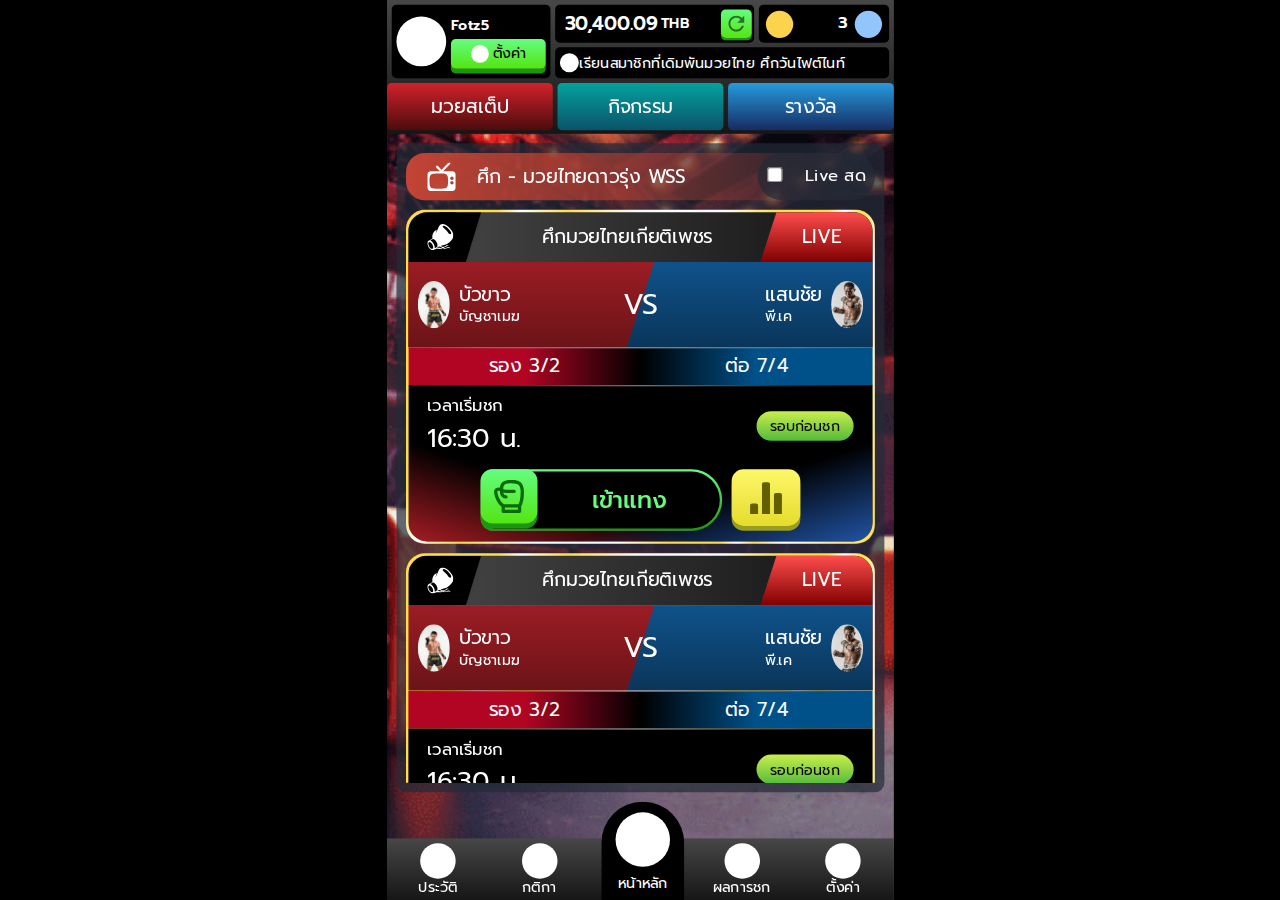
<file: src/game_mobile_fighter.html>
<!DOCTYPE html>
<html lang="en">
<head>
  <meta charset="UTF-8">
  <meta name="viewport" content="width=device-width, initial-scale=1.0">
  <title>PAKYOK</title>
  <link href="./output.css" rel="stylesheet">
</head>
<body class="font-prompt bg-black overflow-hidden">
  <div id="mainbody" class="h-[760px] w-[428px] relative bg-[url(/public/jpg/background.jpg)] bg-cover">
    <!-- header -->
    <div class="bg-gradient-to-b from-header-start to-header-end h-[113px] w-[428px]">
      <div class="flex gap-1 p-1">
        <div class="bg-black rounded p-1 w-[134px] h-[62px] flex gap-1 items-center">
          <div class="w-[42px] h-[42px] bg-white rounded-full"></div>
          <div>
            <div class="text-xs font-semibold text-white">
              Fotz5
            </div>
            <div class="mt-1 transition cursor-pointer hover:scale-105 flex justify-center items-center gap-1 h-[25px] w-[80px] bg-gradient-to-b from-refresh-start to-refresh-end shadow-button shadow-refresh-shadown rounded">
              <div class="w-[15px] h-[15px] bg-white rounded-full"></div>
              <div class="text-xs">ตั้งค่า</div>
            </div>
          </div>
        </div>
        <div>
          <div class="flex gap-1">
            <div class="flex justify-between items-center w-[168px] h-[32px] bg-black rounded">
              <div class="text-white flex items-center gap-[2px] font-semibold py-1 pl-2">
                <div class="text-base leading-4">30,400.09</div>
                <div class="text-xs">THB</div>
              </div>
              <div class="mr-[2px] my-[1.5px] rounded cursor-pointer flex items-center justify-center w-[26px] h-[24px] bg-gradient-to-b active:bg-gradient-to-t from-refresh-start to-refresh-end shadow-button-sm shadow-refresh-shadown">
                <svg width="20" height="20" viewBox="0 0 24 24" fill="none" xmlns="http://www.w3.org/2000/svg">
                  <path d="M17.65 6.35C16.2 4.9 14.21 4 12 4C7.58001 4 4.01001 7.58 4.01001 12C4.01001 16.42 7.58001 20 12 20C15.73 20 18.84 17.45 19.73 14H17.65C16.83 16.33 14.61 18 12 18C8.69001 18 6.00001 15.31 6.00001 12C6.00001 8.69 8.69001 6 12 6C13.66 6 15.14 6.69 16.22 7.78L13 11H20V4L17.65 6.35Z" fill="black" fill-opacity="0.54"/>
                </svg>
              </div>
            </div>
            <div class="flex justify-between items-center w-[110px] h-[32px] bg-black rounded px-[6px] py-[3px]">
              <div class="w-[23px] h-[23px] rounded-full bg-amber-300"></div>
              <div class="flex items-center gap-[6px]">
                <div class="text-white font-semibold text-sm">3</div>
                <div class="w-[23px] h-[23px] rounded-full bg-blue-300"></div>
              </div>
            </div>
          </div>
          <div class="px-1 w-[282px] h-[26px] bg-black mt-1 rounded overflow-hidden flex items-center justify-around">
            <div>
              <div class="h-4 w-4 bg-white rounded-full"></div>
            </div>
            <div class="flex-1 animate-marquee text-white text-nowrap text-xs">
              เรียนสมาชิกที่เดิมพันมวยไทย ศึกวันไฟต์ไนท์
            </div>
          </div>
        </div>
      </div>
      <div class="flex gap-1">
        <div onclick="gotoMuayStep()" class="cursor-pointer rounded flex flex-1 items-center justify-center text-white text-base h-10 bg-gradient-to-b from-btn-muaystep-start to-btn-muaystep-end">
          มวยสเต็ป
        </div>
        <div class="cursor-pointer rounded flex flex-1 items-center justify-center text-white text-base h-10 bg-gradient-to-b from-btn-event-start to-btn-event-end">
          กิจกรรม
        </div>
        <div class="cursor-pointer rounded flex flex-1 items-center justify-center text-white text-base h-10 bg-gradient-to-b from-btn-reward-start to-btn-reward-end">
          รางวัล
        </div>
      </div>
    </div>
    <!-- content -->
    <div class="relative rounded-lg h-[548px] w-[412px] m-2 bg-container-content bg-opacity-70">
      <div class="absolute z-20 top-2 right-2 bg-on-container-content bg-opacity-70 flex gap-2 items-center p-2 rounded-full">
        <div class="w-[24px] h-[24px]">
          <input type="checkbox">
        </div>
        <div class="text-white text-sm">
          Live สด
        </div>
      </div>
      <div class="absolute inset-2 overflow-y-auto overflow-x-hidden">
        <!-- title -->
        <div class="h-10 rounded-2xl bg-gradient-to-r from-fighter-title px-4 flex items-center flex-1">
          <div class="h-7 w-7 flex items-center justify-center">
            <svg width="24" height="24" viewBox="0 0 36 36" fill="none" xmlns="http://www.w3.org/2000/svg">
              <path d="M27.5192 0.0185369C27.2091 0.0518626 26.9193 0.18889 26.6968 0.407413L18 9.10109L13.4571 4.55774C13.3262 4.42698 13.1708 4.32327 12.9997 4.25254C12.8287 4.18181 12.6454 4.14544 12.4604 4.1455C12.2753 4.14556 12.092 4.18206 11.9211 4.25291C11.7501 4.32376 11.5948 4.42758 11.4639 4.55843C11.1997 4.82269 11.0513 5.18104 11.0515 5.55464C11.0515 5.73962 11.0881 5.92278 11.1589 6.09366C11.2298 6.26454 11.3337 6.4198 11.4646 6.55056L16.0089 11.0898H4.15385C3.05218 11.0898 1.99563 11.5272 1.21663 12.3058C0.437636 13.0844 0 14.1404 0 15.2415L0 31.8483C0 32.9494 0.437636 34.0054 1.21663 34.784C1.99563 35.5626 3.05218 36 4.15385 36H31.8462C32.9478 36 34.0044 35.5626 34.7834 34.784C35.5624 34.0054 36 32.9494 36 31.8483V15.2415C36 14.1404 35.5624 13.0844 34.7834 12.3058C34.0044 11.5272 32.9478 11.0898 31.8462 11.0898H19.9897L28.6878 2.39746C28.9057 2.195 29.0526 1.92777 29.1067 1.63535C29.1607 1.34294 29.1191 1.0409 28.988 0.773981C28.8569 0.507058 28.6432 0.289446 28.3787 0.15338C28.1141 0.0173141 27.8128 -0.0299682 27.5192 0.0185369ZM14.5385 13.8576C24.8469 13.8576 26.3077 13.8866 26.3077 23.5449C26.3077 33.2045 24.7458 33.2322 14.5385 33.2322C4.284 33.2322 2.76923 33.1298 2.76923 23.5449C2.76923 13.9627 4.284 13.8576 14.5385 13.8576ZM31.1538 17.9235C32.3529 17.9235 33.318 18.8867 33.318 20.0851C33.318 21.2836 32.3529 22.2482 31.1538 22.2482C30.8694 22.2489 30.5877 22.1934 30.3248 22.085C30.0619 21.9766 29.823 21.8173 29.6219 21.6162C29.4208 21.4152 29.2614 21.1765 29.1529 20.9137C29.0444 20.651 28.989 20.3694 28.9897 20.0851C28.9897 18.8867 29.9548 17.9221 31.1538 17.9221V17.9235ZM31.1538 23.4591C32.3529 23.4591 33.318 24.4223 33.318 25.6207C33.318 26.8192 32.3529 27.7838 31.1538 27.7838C30.8694 27.7845 30.5877 27.7291 30.3248 27.6206C30.0619 27.5122 29.823 27.3529 29.6219 27.1519C29.4208 26.9509 29.2614 26.7121 29.1529 26.4494C29.0444 26.1866 28.989 25.905 28.9897 25.6207C28.9897 24.4223 29.9548 23.4577 31.1538 23.4577V23.4591Z" fill="white"/>
            </svg>
          </div>
          <div class="text-base text-white ml-4">
            ศึก - มวยไทยดาวรุ่ง WSS
          </div>
        </div>
        <!-- per pair fighter -->
        <div class="mt-2 w-[396px] p-[2px] rounded-2xl" style="background: linear-gradient(-72deg,#ffde45,#fff 16%,#ffde45 21%,#fff 24%,#ffde45 27%,#ffde45 36%,#fff 45%,#fff 60%,#ffde45 72%,#fff 80%,#ffde45 84%,#ffde45);">
          <!-- title per pair -->
          <div class="rounded-tl-2xl rounded-tr-2xl overflow-hidden bg-gradient-to-r from-fighter-title-start to-fighter-title-end relative h-[42px] flex items-center justify-between before:left-[20px] before:skew-x-[-17deg] before:shadow-md before:bg-black before:h-[42px] before:w-[35px] before:absolute">
            <div class="bg-black z-10 w-[40px] h-[42px] flex items-center">
              <svg class="ml-4" width="22" height="22" viewBox="0 0 72 72" fill="none" xmlns="http://www.w3.org/2000/svg">
                <path d="M64.46 66.3001L62.3337 65.5489C62.3403 65.396 62.3282 65.2429 62.2977 65.0929C62.2977 65.0929 59.4153 63.4214 56.0398 64.1245C52.6642 64.8277 49.3607 66.7969 47.1803 66.0937C46.7015 65.9389 46.0992 65.5693 45.3828 65.0989C48.2279 64.2037 51.4655 63.8042 52.3126 62.297C53.5786 60.047 56.4262 59.8874 56.4262 59.8874C56.4262 59.6642 56.3926 59.477 56.341 59.3102L58.6041 58.8986C58.7241 58.877 58.7889 58.6502 58.7445 58.3946C58.7025 58.1391 58.5705 57.9519 58.4493 57.9747L55.7062 58.4846C55.2874 58.2243 54.8446 58.1955 54.8446 58.1955C51.3131 57.9687 52.1722 62.0162 47.5319 62.0162C45.7032 62.0162 44.5704 62.8514 43.3476 63.7586C41.5152 62.591 39.1921 61.3238 36.3493 60.7346C42.27 58.9538 49.7987 57.6387 55.357 54.3615C68.8735 46.3949 76.6758 34.3507 68.9335 20.6661C61.2021 6.9888 39.1501 -12.1004 30.4611 10.3259C26.8035 19.7662 23.5528 25.7613 21.0916 29.9984C22.732 26.6732 24.922 21.4653 26.0655 15.4678C13.0362 22.0365 13.3842 34.7887 14.205 40.2198C13.9503 40.3089 13.7048 40.4222 13.4718 40.5582L2.59517 46.9661C-1.00836 49.09 -0.837967 56.2911 2.97436 63.0338C5.99591 68.3737 10.3878 71.8224 13.8786 71.9796L13.863 72C13.9326 72 13.9986 71.9928 14.0682 71.9916C14.1678 71.9928 14.2638 71.9856 14.361 71.9808C19.2377 71.784 22.6816 68.8033 25.6311 68.4517C29.4375 67.9993 38.5873 70.1808 41.7912 66.9793C41.9767 66.796 42.1765 66.6279 42.3888 66.4765C44.3796 67.9441 46.3836 68.9413 49.1831 67.9969C53.437 66.5605 57.3742 65.4709 61.8741 66.8605C61.8741 66.8605 61.9941 66.7033 62.1105 66.4537L64.1312 67.1773C64.2464 67.2193 64.412 67.0549 64.5044 66.8137C64.5932 66.5701 64.574 66.3421 64.46 66.3001ZM44.0736 4.74124C47.6483 2.63408 59.2281 11.1959 64.4492 20.4298C69.6739 29.666 61.4001 31.4635 56.1754 22.2273C50.9555 12.9959 38.1865 8.21517 44.0736 4.74124ZM14.5241 68.0701C12.0726 69.5184 7.83547 66.7129 5.06232 61.805C2.28558 56.8935 2.02638 51.7444 4.47673 50.296C6.93069 48.8548 11.1666 51.6628 13.9446 56.5683C16.7177 61.4726 16.9781 66.6253 14.5241 68.0701ZM20.5876 66.9793C21.0052 63.4238 19.9792 58.8986 17.4977 54.5043C15.0689 50.2084 11.7006 46.9409 8.41026 45.4973L14.3298 42.0102C14.7621 41.7627 15.2537 41.6378 15.7517 41.649C18.2885 41.649 22.4296 44.4329 25.4367 49.7536C29.0259 56.1051 28.8399 62.1134 26.4267 63.533L20.5876 66.9793ZM34.1714 65.6629C31.5194 65.1301 28.8975 65.1565 26.5059 65.4505L30.5499 63.0662C31.2718 62.6505 32.0215 62.2852 32.7938 61.973C34.6778 62.1554 37.2829 62.6606 39.1873 64.0177C39.7693 64.4341 40.3237 64.8697 40.8649 65.2981C39.3481 65.9689 37.3357 66.3001 34.1714 65.6629Z" fill="white"/>
              </svg>                
            </div>
            <div class="text-white ml-2">ศึกมวยไทยเกียติเพชร</div>
            <div class="w-[70px] flex items-center justify-center relative before:bg-gradient-to-b before:from-live-start before:to-live-end before:h-[42px] before:absolute before:right-7 before:-skew-x-[18deg] before:w-[60px] after:bg-gradient-to-b after:from-live-start after:to-live-end after:rounded-tr-2xl after:h-[42px] after:absolute after:right-0 after:w-[50px]">
              <p class="z-10 text-white mr-4">
                LIVE
              </p>
            </div>
          </div>
          <!-- fighter -->
          <div class="bg-red-800 flex text-white items-center p-2 relative overflow-hidden h-[72px]">
            <div class="absolute -inset-10 flex skew-x-[-18deg]">
              <div class="bg-gradient-to-b from-vs-red-start to-vs-red-end flex-1"></div>
              <div class="bg-gradient-to-b from-vs-blue-start to-vs-blue-end flex-1"></div>
            </div>
            <div class="z-10 flex gap-2 items-center flex-1">
              <img class="h-10 w-auto overflow-hidden rounded-[50%]" data-v-fcedb6b0 src="/public/jpg/bk.jpg" alt="">
              <div>
                <p class="text-base leading-4">บัวขาว</p>
                <p class="text-xs leading-3 mt-1">บัญชาเมฆ</p>
              </div>
            </div>
            <div class="text-2xl z-10">VS</div>
            <div class="z-10 flex gap-2 items-center flex-1 justify-end">
              <div>
                <p class="text-base leading-4">แสนชัย</p>
                <p class="text-xs leading-3 mt-1">พี.เค</p>
              </div>
              <img class="h-10 w-auto overflow-hidden rounded-[50%]" data-v-fcedb6b0 src="/public/jpg/sc.jpg" alt="">
            </div>
          </div>
          <!-- main sup -->
          <div class="relative before:bg-gradient-to-r before:from-transparent before:via-[hsla(0,0%,71%,0.7)] before:to-transparent before:h-[1px] before:w-full before:absolute before:left-0 before:z-10
          after:bg-gradient-to-r after:from-transparent after:via-[hsla(0,0%,71%,0.7)] after:to-transparent after:h-[1px] after:w-full after:absolute after:left-0 after:z-10">
            <div class="flex h-8 text-white bg-gradient-to-r from-main-red from-25% via-black via-50% to-main-blue to-75%">
              <div class="flex-1 flex items-center justify-center">
                รอง 3/2
              </div>
              <div class="flex-1 flex items-center justify-center">
                ต่อ 7/4
              </div>
            </div>
          </div>
          <!-- footer fighter -->
          <div class="flex flex-col bg-black h-[132px] relative rounded-bl-2xl rounded-br-2xl overflow-hidden">
            <div class="absolute inset-0 bg-gradient-to-tr from-[rgba(255,43,54,0.65)] to-[32%] to-transparent"></div>
            <div class="absolute inset-0 bg-gradient-to-tl from-[rgba(51,129,255,0.65)] to-[32%] to-transparent"></div>
            <div class="flex justify-between items-center px-4 pt-2 z-10 relative">
              <div class="text-white">
                <div class="text-sm">เวลาเริ่มชก</div>
                <div class="text-[22px]">16:30 น.</div>
              </div>
              <div class="text-xs flex items-center justify-center bg-gradient-to-b from-before-fight-start to-before-fight-end h-[25px] w-[82px] rounded-full">
                รอบก่อนชก
              </div>
            </div>
            <div class="flex-1 gap-2 z-10 relative flex items-center justify-center px-4">
              <!-- button enter bet -->
              <div class="hover:scale-105 transition cursor-pointer flex text-white bg-white h-[52px] w-[204px] rounded-l-[4000px] rounded-r-full relative bg-gradient-to-b from-refresh-start to-refresh-shadown">
                <div class="absolute inset-[2px] bg-black rounded-l-[4000px] rounded-r-full"></div>
                <div class="flex items-center justify-center bg-gradient-to-b from-refresh-start to-refresh-end w-[48px] h-[46px] shadow-button shadow-refresh-shadown rounded-[10px] relative">
                  <!-- grove icon -->
                  <div class="w-[28px] h-[28px]">
                    <img class="w-[28px] h-[28px]" style="filter: invert(11%) sepia(96%) saturate(5653%) hue-rotate(99deg) brightness(99%) contrast(94%);" src="[data-uri]" alt="">
                  </div>
                </div>
                <div class="text-refresh-start text-xl font-medium relative h-full flex-1 flex items-center justify-center">เข้าแทง</div>
              </div>
              <div class="hover:scale-105 transition cursor-pointer flex items-center justify-center w-[58px] h-[48px] mb-1 bg-gradient-to-b from-dashboard-start to-dashboard-end shadow-button shadow-dashboard-shadow rounded-[10px]">
                <img class="h-[28px] w-[28px]" src="[data-uri]" style="filter: invert(28%) sepia(88%) saturate(1045%) hue-rotate(36deg) brightness(95%) contrast(101%);" alt="">
              </div>
            </div>
          </div>
          <!-- <div style="background: linear-gradient(25deg,rgba(255,43,54,.65),transparent 32%),linear-gradient(-25deg,rgba(51,129,255,.65),transparent 32%);"></div> -->
        </div>
        <!-- per pair fighter -->
        <div class="mt-2 w-[396px] p-[2px] rounded-2xl" style="background: linear-gradient(-72deg,#ffde45,#fff 16%,#ffde45 21%,#fff 24%,#ffde45 27%,#ffde45 36%,#fff 45%,#fff 60%,#ffde45 72%,#fff 80%,#ffde45 84%,#ffde45);">
          <!-- title per pair -->
          <div class="rounded-tl-2xl rounded-tr-2xl overflow-hidden bg-gradient-to-r from-fighter-title-start to-fighter-title-end relative h-[42px] flex items-center justify-between before:left-[20px] before:skew-x-[-17deg] before:shadow-md before:bg-black before:h-[42px] before:w-[35px] before:absolute">
            <div class="bg-black z-10 w-[40px] h-[42px] flex items-center">
              <svg class="ml-4" width="22" height="22" viewBox="0 0 72 72" fill="none" xmlns="http://www.w3.org/2000/svg">
                <path d="M64.46 66.3001L62.3337 65.5489C62.3403 65.396 62.3282 65.2429 62.2977 65.0929C62.2977 65.0929 59.4153 63.4214 56.0398 64.1245C52.6642 64.8277 49.3607 66.7969 47.1803 66.0937C46.7015 65.9389 46.0992 65.5693 45.3828 65.0989C48.2279 64.2037 51.4655 63.8042 52.3126 62.297C53.5786 60.047 56.4262 59.8874 56.4262 59.8874C56.4262 59.6642 56.3926 59.477 56.341 59.3102L58.6041 58.8986C58.7241 58.877 58.7889 58.6502 58.7445 58.3946C58.7025 58.1391 58.5705 57.9519 58.4493 57.9747L55.7062 58.4846C55.2874 58.2243 54.8446 58.1955 54.8446 58.1955C51.3131 57.9687 52.1722 62.0162 47.5319 62.0162C45.7032 62.0162 44.5704 62.8514 43.3476 63.7586C41.5152 62.591 39.1921 61.3238 36.3493 60.7346C42.27 58.9538 49.7987 57.6387 55.357 54.3615C68.8735 46.3949 76.6758 34.3507 68.9335 20.6661C61.2021 6.9888 39.1501 -12.1004 30.4611 10.3259C26.8035 19.7662 23.5528 25.7613 21.0916 29.9984C22.732 26.6732 24.922 21.4653 26.0655 15.4678C13.0362 22.0365 13.3842 34.7887 14.205 40.2198C13.9503 40.3089 13.7048 40.4222 13.4718 40.5582L2.59517 46.9661C-1.00836 49.09 -0.837967 56.2911 2.97436 63.0338C5.99591 68.3737 10.3878 71.8224 13.8786 71.9796L13.863 72C13.9326 72 13.9986 71.9928 14.0682 71.9916C14.1678 71.9928 14.2638 71.9856 14.361 71.9808C19.2377 71.784 22.6816 68.8033 25.6311 68.4517C29.4375 67.9993 38.5873 70.1808 41.7912 66.9793C41.9767 66.796 42.1765 66.6279 42.3888 66.4765C44.3796 67.9441 46.3836 68.9413 49.1831 67.9969C53.437 66.5605 57.3742 65.4709 61.8741 66.8605C61.8741 66.8605 61.9941 66.7033 62.1105 66.4537L64.1312 67.1773C64.2464 67.2193 64.412 67.0549 64.5044 66.8137C64.5932 66.5701 64.574 66.3421 64.46 66.3001ZM44.0736 4.74124C47.6483 2.63408 59.2281 11.1959 64.4492 20.4298C69.6739 29.666 61.4001 31.4635 56.1754 22.2273C50.9555 12.9959 38.1865 8.21517 44.0736 4.74124ZM14.5241 68.0701C12.0726 69.5184 7.83547 66.7129 5.06232 61.805C2.28558 56.8935 2.02638 51.7444 4.47673 50.296C6.93069 48.8548 11.1666 51.6628 13.9446 56.5683C16.7177 61.4726 16.9781 66.6253 14.5241 68.0701ZM20.5876 66.9793C21.0052 63.4238 19.9792 58.8986 17.4977 54.5043C15.0689 50.2084 11.7006 46.9409 8.41026 45.4973L14.3298 42.0102C14.7621 41.7627 15.2537 41.6378 15.7517 41.649C18.2885 41.649 22.4296 44.4329 25.4367 49.7536C29.0259 56.1051 28.8399 62.1134 26.4267 63.533L20.5876 66.9793ZM34.1714 65.6629C31.5194 65.1301 28.8975 65.1565 26.5059 65.4505L30.5499 63.0662C31.2718 62.6505 32.0215 62.2852 32.7938 61.973C34.6778 62.1554 37.2829 62.6606 39.1873 64.0177C39.7693 64.4341 40.3237 64.8697 40.8649 65.2981C39.3481 65.9689 37.3357 66.3001 34.1714 65.6629Z" fill="white"/>
              </svg>                
            </div>
            <div class="text-white ml-2">ศึกมวยไทยเกียติเพชร</div>
            <div class="w-[70px] flex items-center justify-center relative before:bg-gradient-to-b before:from-live-start before:to-live-end before:h-[42px] before:absolute before:right-7 before:-skew-x-[18deg] before:w-[60px] after:bg-gradient-to-b after:from-live-start after:to-live-end after:rounded-tr-2xl after:h-[42px] after:absolute after:right-0 after:w-[50px]">
              <p class="z-10 text-white mr-4">
                LIVE
              </p>
            </div>
          </div>
          <!-- fighter -->
          <div class="bg-red-800 flex text-white items-center p-2 relative overflow-hidden h-[72px]">
            <div class="absolute -inset-10 flex skew-x-[-18deg]">
              <div class="bg-gradient-to-b from-vs-red-start to-vs-red-end flex-1"></div>
              <div class="bg-gradient-to-b from-vs-blue-start to-vs-blue-end flex-1"></div>
            </div>
            <div class="z-10 flex gap-2 items-center flex-1">
              <img class="h-10 w-auto overflow-hidden rounded-[50%]" data-v-fcedb6b0 src="/public/jpg/bk.jpg" alt="">
              <div>
                <p class="text-base leading-4">บัวขาว</p>
                <p class="text-xs leading-3 mt-1">บัญชาเมฆ</p>
              </div>
            </div>
            <div class="text-2xl z-10">VS</div>
            <div class="z-10 flex gap-2 items-center flex-1 justify-end">
              <div>
                <p class="text-base leading-4">แสนชัย</p>
                <p class="text-xs leading-3 mt-1">พี.เค</p>
              </div>
              <img class="h-10 w-auto overflow-hidden rounded-[50%]" data-v-fcedb6b0 src="/public/jpg/sc.jpg" alt="">
            </div>
          </div>
          <!-- main sup -->
          <div class="relative before:bg-gradient-to-r before:from-transparent before:via-[hsla(0,0%,71%,0.7)] before:to-transparent before:h-[1px] before:w-full before:absolute before:left-0 before:z-10
          after:bg-gradient-to-r after:from-transparent after:via-[hsla(0,0%,71%,0.7)] after:to-transparent after:h-[1px] after:w-full after:absolute after:left-0 after:z-10">
            <div class="flex h-8 text-white bg-gradient-to-r from-main-red from-25% via-black via-50% to-main-blue to-75%">
              <div class="flex-1 flex items-center justify-center">
                รอง 3/2
              </div>
              <div class="flex-1 flex items-center justify-center">
                ต่อ 7/4
              </div>
            </div>
          </div>
          <!-- footer fighter -->
          <div class="flex flex-col bg-black h-[132px] relative rounded-bl-2xl rounded-br-2xl overflow-hidden">
            <div class="absolute inset-0 bg-gradient-to-tr from-[rgba(255,43,54,0.65)] to-[32%] to-transparent"></div>
            <div class="absolute inset-0 bg-gradient-to-tl from-[rgba(51,129,255,0.65)] to-[32%] to-transparent"></div>
            <div class="flex justify-between items-center px-4 pt-2 z-10 relative">
              <div class="text-white">
                <div class="text-sm">เวลาเริ่มชก</div>
                <div class="text-[22px]">16:30 น.</div>
              </div>
              <div class="text-xs flex items-center justify-center bg-gradient-to-b from-before-fight-start to-before-fight-end h-[25px] w-[82px] rounded-full">
                รอบก่อนชก
              </div>
            </div>
            <div class="flex-1 gap-2 z-10 relative flex items-center justify-center px-4">
              <!-- button enter bet -->
              <div class="hover:scale-105 transition cursor-pointer flex text-white bg-white h-[52px] w-[204px] rounded-l-[4000px] rounded-r-full relative bg-gradient-to-b from-refresh-start to-refresh-shadown">
                <div class="absolute inset-[2px] bg-black rounded-l-[4000px] rounded-r-full"></div>
                <div class="flex items-center justify-center bg-gradient-to-b from-refresh-start to-refresh-end w-[48px] h-[46px] shadow-button shadow-refresh-shadown rounded-[10px] relative">
                  <!-- grove icon -->
                  <div class="w-[28px] h-[28px]">
                    <img class="w-[28px] h-[28px]" style="filter: invert(11%) sepia(96%) saturate(5653%) hue-rotate(99deg) brightness(99%) contrast(94%);" src="[data-uri]" alt="">
                  </div>
                </div>
                <div class="text-refresh-start text-xl font-medium relative h-full flex-1 flex items-center justify-center">เข้าแทง</div>
              </div>
              <div class="hover:scale-105 transition cursor-pointer flex items-center justify-center w-[58px] h-[48px] mb-1 bg-gradient-to-b from-dashboard-start to-dashboard-end shadow-button shadow-dashboard-shadow rounded-[10px]">
                <img class="h-[28px] w-[28px]" src="[data-uri]" style="filter: invert(28%) sepia(88%) saturate(1045%) hue-rotate(36deg) brightness(95%) contrast(101%);" alt="">
              </div>
            </div>
          </div>
          <!-- <div style="background: linear-gradient(25deg,rgba(255,43,54,.65),transparent 32%),linear-gradient(-25deg,rgba(51,129,255,.65),transparent 32%);"></div> -->
        </div>
      </div>
    </div>
    <!-- menu -->
    <div class="h-[83px] flex flex-col justify-end">
      <div class="bg-gradient-to-b from-header-start to-header-end h-[52px] w-[428px] flex justify-between px-[10px]">
        <!-- menu item -->
        <div class="h-[51px] w-[66px] flex flex-col justify-center items-center">
          <div class="h-[30px] w-[30px] bg-white rounded-full">
          </div>
          <div class="text-xs leading-[12px] mt-[1px] text-white">
            ประวัติ
          </div>
        </div>
        <div class="h-[51px] w-[66px] flex flex-col justify-center items-center">
          <div class="h-[30px] w-[30px] bg-white rounded-full">
          </div>
          <div class="text-xs leading-[12px] mt-[1px] text-white">
            กติกา
          </div>
        </div>
        <div class="w-[66px] h-[51px] relative">
          <div class="z-20 bg-black h-[83px] w-[70px] rounded-t-full -top-[31px] absolute flex flex-col justify-center items-center">
            <div class="h-[46px] w-[46px] bg-white rounded-full">
            </div>
            <div class="text-xs leading-[12px] mt-2 text-white">
              หน้าหลัก
            </div>
          </div>
        </div>
        <div class="h-[51px] w-[66px] flex flex-col justify-center items-center">
          <div class="h-[30px] w-[30px] bg-white rounded-full">
          </div>
          <div class="text-xs leading-[12px] mt-[1px] text-white">
            ผลการชก
          </div>
        </div>
        <div onclick="showSetting()" class="cursor-pointer h-[51px] w-[66px] flex flex-col justify-center items-center">
          <div class="h-[30px] w-[30px] bg-white rounded-full">
          </div>
          <div class="text-xs leading-[12px] mt-[1px] text-white">
            ตั้งค่า
          </div>
        </div>
      </div>
    </div>
    <!-- setting dialog -->
    <div id="setting" class="flex hidden justify-between rounded-t-lg bg-setting h-[77px] w-[428px] absolute bottom-[52px] z-10">
      <div class="flex gap-4 items-center px-2">
        <div class="h-[26px] w-[26px] rounded-full bg-white"></div>
        <div class="h-[26px] w-[26px] rounded-full bg-white"></div>
        <div class="h-[26px] w-[26px] rounded-full bg-white"></div>
      </div>
      <div class="flex items-center gap-8 px-4">
        <div class="h-7 w-7 rounded-full bg-white"></div>
        <div class="h-7 w-7 rounded-full bg-white"></div>
        <div onclick="showPreset()" class="cursor-pointer h-7 w-7 rounded-full bg-white flex items-center justify-center">
          <svg width="24" height="24" viewBox="0 0 24 24" fill="none" xmlns="http://www.w3.org/2000/svg">
            <path d="M9.5 13.75C9.5 14.72 10.25 15.5 11.17 15.5H13.05C13.85 15.5 14.5 14.82 14.5 13.97C14.5 13.06 14.1 12.73 13.51 12.52L10.5 11.47C9.91 11.26 9.51001 10.94 9.51001 10.02C9.51001 9.17999 10.16 8.48999 10.96 8.48999H12.84C13.76 8.48999 14.51 9.26999 14.51 10.24" stroke="#292D32" stroke-width="1.5" stroke-linecap="round" stroke-linejoin="round"/>
            <path d="M12 7.5V16.5" stroke="#292D32" stroke-width="1.5" stroke-linecap="round" stroke-linejoin="round"/>
            <path d="M22 12C22 17.52 17.52 22 12 22C6.48 22 2 17.52 2 12C2 6.48 6.48 2 12 2" stroke="#292D32" stroke-width="1.5" stroke-linecap="round" stroke-linejoin="round"/>
            <path d="M22 6V2H18" stroke="#292D32" stroke-width="1.5" stroke-linecap="round" stroke-linejoin="round"/>
            <path d="M17 7L22 2" stroke="#292D32" stroke-width="1.5" stroke-linecap="round" stroke-linejoin="round"/>
          </svg>            
        </div>
      </div>
    </div>
    <!-- dialog -->
    <div id="preset" class="bg-preset hidden space-y-1 rounded p-2 absolute bottom-[129px] right-0 z-20 h-[184px]">
      <div class="border border-amber-500 p-2 rounded-md flex items-center bg-preset-container">
        <div class="px-4">
          <div class="w-4 h-4 rounded bg-checkbox-preset p-[2px]">
            <!-- TODO: when active -->
            <div class="bg-amber-400 h-full w-full rounded"></div>
          </div>
        </div>
        <div>
          <div class="text-amber-400 text-sm">
            มือใหม่
          </div>
          <div class="text-white text-xs">
            10, 50, 100, 500, 1000
          </div>
        </div>
      </div>
      <div class="border border-amber-500 p-2 rounded-md flex items-center bg-preset-container">
        <div class="px-4">
          <div class="w-4 h-4 rounded bg-checkbox-preset p-[2px]">
            <!-- TODO: when active -->
            <!-- <div class="bg-amber-400 h-full w-full rounded"></div> -->
          </div>
        </div>
        <div>
          <div class="text-amber-400 text-sm">
            ผู้เล่นทั่วไป
          </div>
          <div class="text-white text-xs">
            100, 300, 500, 1,000, 2,000
          </div>
        </div>
      </div>
      <div class="border border-amber-500 p-2 rounded-md flex items-center bg-preset-container">
        <div class="px-4">
          <div class="w-4 h-4 rounded bg-checkbox-preset p-[2px]">
            <!-- TODO: when active -->
            <!-- <div class="bg-amber-400 h-full w-full rounded"></div> -->
          </div>
        </div>
        <div>
          <div class="text-amber-400 text-sm">
            เซียนมวย
          </div>
          <div class="text-white text-xs">
            1,000, 2,000, 5,000, 10,000, 20,000
          </div>
        </div>
      </div>
    </div>
  </div>
  <script>
    const showSetting = () => {
      const setting = document.getElementById("setting")
      setting.classList.toggle("hidden")
    }
    
    const showPreset = () => {
      const preset = document.getElementById("preset")
      preset.classList.toggle("hidden")
    }
    const reder = () => {
      const defaultWidth = 428
      const defaultHeight = 760
      const scalY = window.innerHeight / defaultHeight
      const scalX = window.innerWidth / defaultWidth
      const mainbody = document.getElementById("mainbody")
      
      const multiple = defaultHeight/defaultWidth
      
      const currentHeight = window.innerHeight
      const currentWidth = window.innerWidth
      
      const contentWidth = currentHeight / multiple
      const contentHeight = currentWidth * multiple
      const differentWidth = (currentWidth - contentWidth)
      const differentHeight = (currentHeight - contentHeight)
      
      if(differentWidth > 0){
        mainbody.style.scale = scalY
        mainbody.style.marginLeft = `${differentWidth/2}px`
        mainbody.style.marginTop = `0px`
        mainbody.style.transformOrigin = 'top left'
      }else{
        mainbody.style.scale = scalX
        mainbody.style.marginLeft = `0px`
        mainbody.style.marginTop = `${differentHeight/2}px`
        mainbody.style.transformOrigin = 'top left'
      }

      // document.getElementById("div_width").innerHTML = contentWidth
      // document.getElementById("div_windowwidth").innerHTML = currentWidth
      // document.getElementById("div_different").innerHTML = differentWidth
      // document.getElementById("div_windowHeight").innerHTML = currentHeight
    }

    const setup = async () => {
      let timer
      reder()
      window.addEventListener("resize", async () => {
        if(timer) clearTimeout(timer)
        timer = setTimeout(async () => {
          reder()
          console.log("resize");
        }, 1000);
      })
    }
    const gotoMuayStep = () => {
      window.location = "http://localhost:5500/src/game_mobile_muaystep.html"
    }
    setup()
  </script>
</body>
</html>
</file>
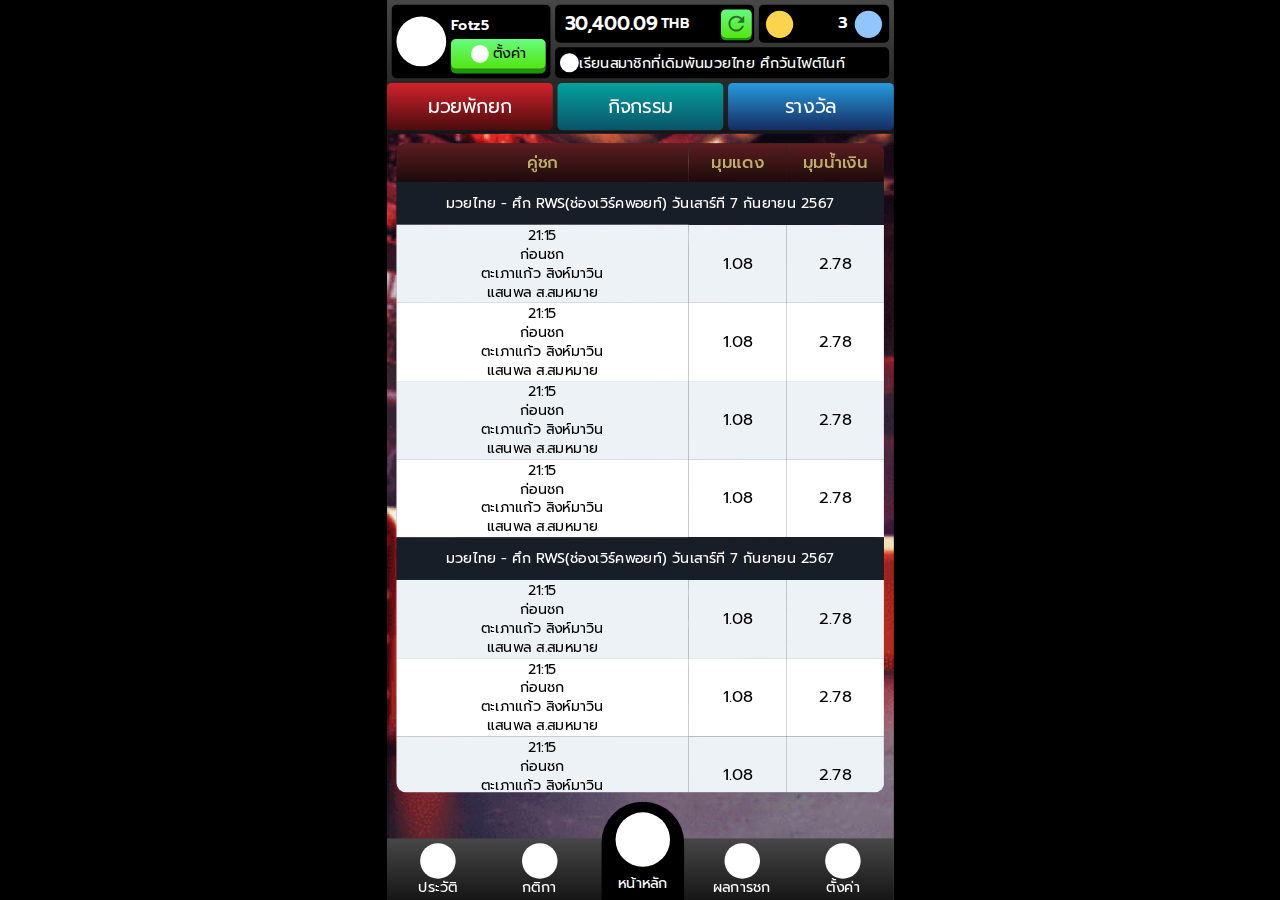
<file: src/game_mobile_muaystep.html>
<!DOCTYPE html>
<html lang="en">
<head>
  <meta charset="UTF-8">
  <meta name="viewport" content="width=device-width, initial-scale=1.0">
  <title>PAKYOK</title>
  <link href="./output.css" rel="stylesheet">
</head>
<body class="font-prompt bg-black overflow-hidden">
  <div id="mainbody" class="h-[760px] w-[428px] relative bg-[url(/public/jpg/background.jpg)] bg-cover">
    <!-- header -->
    <div class="bg-gradient-to-b from-header-start to-header-end h-[113px] w-[428px]">
      <div class="flex gap-1 p-1">
        <div class="bg-black rounded p-1 w-[134px] h-[62px] flex gap-1 items-center">
          <div class="w-[42px] h-[42px] bg-white rounded-full"></div>
          <div>
            <div class="text-xs font-semibold text-white">
              Fotz5
            </div>
            <div class="mt-1 transition cursor-pointer hover:scale-105 flex justify-center items-center gap-1 h-[25px] w-[80px] bg-gradient-to-b from-refresh-start to-refresh-end shadow-button shadow-refresh-shadown rounded">
              <div class="w-[15px] h-[15px] bg-white rounded-full"></div>
              <div class="text-xs">ตั้งค่า</div>
            </div>
          </div>
        </div>
        <div>
          <div class="flex gap-1">
            <div class="flex justify-between items-center w-[168px] h-[32px] bg-black rounded">
              <div class="text-white flex items-center gap-[2px] font-semibold py-1 pl-2">
                <div class="text-base leading-4">30,400.09</div>
                <div class="text-xs">THB</div>
              </div>
              <div class="mr-[2px] my-[1.5px] rounded cursor-pointer flex items-center justify-center w-[26px] h-[24px] bg-gradient-to-b active:bg-gradient-to-t from-refresh-start to-refresh-end shadow-button-sm shadow-refresh-shadown">
                <svg width="20" height="20" viewBox="0 0 24 24" fill="none" xmlns="http://www.w3.org/2000/svg">
                  <path d="M17.65 6.35C16.2 4.9 14.21 4 12 4C7.58001 4 4.01001 7.58 4.01001 12C4.01001 16.42 7.58001 20 12 20C15.73 20 18.84 17.45 19.73 14H17.65C16.83 16.33 14.61 18 12 18C8.69001 18 6.00001 15.31 6.00001 12C6.00001 8.69 8.69001 6 12 6C13.66 6 15.14 6.69 16.22 7.78L13 11H20V4L17.65 6.35Z" fill="black" fill-opacity="0.54"/>
                </svg>
              </div>
            </div>
            <div class="flex justify-between items-center w-[110px] h-[32px] bg-black rounded px-[6px] py-[3px]">
              <div class="w-[23px] h-[23px] rounded-full bg-amber-300"></div>
              <div class="flex items-center gap-[6px]">
                <div class="text-white font-semibold text-sm">3</div>
                <div class="w-[23px] h-[23px] rounded-full bg-blue-300"></div>
              </div>
            </div>
          </div>
          <div class="px-1 w-[282px] h-[26px] bg-black mt-1 rounded overflow-hidden flex items-center justify-around">
            <div>
              <div class="h-4 w-4 bg-white rounded-full"></div>
            </div>
            <div class="flex-1 animate-marquee text-white text-nowrap text-xs">
              เรียนสมาชิกที่เดิมพันมวยไทย ศึกวันไฟต์ไนท์
            </div>
          </div>
        </div>
      </div>
      <div class="flex gap-1">
        <div onclick="gotoMuayPakyok()" class="cursor-pointer rounded flex flex-1 items-center justify-center text-white text-base h-10 bg-gradient-to-b from-btn-muaystep-start to-btn-muaystep-end">
          มวยพักยก
        </div>
        <div class="cursor-pointer rounded flex flex-1 items-center justify-center text-white text-base h-10 bg-gradient-to-b from-btn-event-start to-btn-event-end">
          กิจกรรม
        </div>
        <div class="cursor-pointer rounded flex flex-1 items-center justify-center text-white text-base h-10 bg-gradient-to-b from-btn-reward-start to-btn-reward-end">
          รางวัล
        </div>
      </div>
    </div>
    <!-- content -->
    <div class="overflow-y-auto relative rounded-lg h-[548px] w-[412px] m-2 bg-container-content bg-opacity-70">
      <table class="w-full ">
        <colgroup>
          <col style="width: 60%" />
          <col style="width: 20%" />
          <col style="width: 20%" />
        </colgroup>
        <thead class="z-10 sticky top-0 text-header-text bg-gradient-to-b from-thead-start to-thead-end">
          <tr class="h-[33px] text-sm">
            <th class="font-medium">คู่ชก</th>
            <th class="font-medium">มุมแดง</th>
            <th class="font-medium">มุมน้ำเงิน</th>
          </tr>
        </thead>
        <tbody class="text-xs">
          <tr>
            <td
              colspan="3"
              class="h-9 text-center text-white bg-table"
            >
              มวยไทย - ศึก RWS(ช่องเวิร์คพอยท์) วันเสาร์ที 7 กันยายน 2567
            </td>
          </tr>
          <!---->
          <tr
            class="h-[38px] odd:bg-white even:bg-row hover:bg-row-hover text-center"
          >
            <td>
              <div>21:15</div>
              <div>ก่อนชก</div>
              <p class="text-red">ตะเภาแก้ว สิงห์มาวิน</p>
              <p class="text-blue">แสนพล ส.สมหมาย</p>
            </td>
            <td class="relative">
              <div onclick="clickBet(this)" id="bet_btn" class="absolute inset-0 hover:bg-bet-hover cursor-pointer flex items-center justify-center">
                  <p class="text-sm">1.08</p>
              </div>
            </td>
            <td class="relative">
              <div onclick="clickBet(this)" id="bet_btn" class="absolute inset-0 hover:bg-bet-hover cursor-pointer flex items-center justify-center">
                <p class="text-sm">2.78</p>
              </div>
            </td>
          </tr>
          <!---->
          <tr
            class="h-[38px] odd:bg-white even:bg-row hover:bg-row-hover text-center"
          >
            <td>
              <div>21:15</div>
              <div>ก่อนชก</div>
              <p class="text-red">ตะเภาแก้ว สิงห์มาวิน</p>
              <p class="text-blue">แสนพล ส.สมหมาย</p>
            </td>
            <td class="relative">
              <div onclick="clickBet(this)" id="bet_btn" class="absolute inset-0 hover:bg-bet-hover cursor-pointer flex items-center justify-center">
                  <p class="text-sm">1.08</p>
              </div>
            </td>
            <td class="relative">
              <div onclick="clickBet(this)" id="bet_btn" class="absolute inset-0 hover:bg-bet-hover cursor-pointer flex items-center justify-center">
                <p class="text-sm">2.78</p>
              </div>
            </td>
          </tr>
          <!---->
          <tr
            class="h-[38px] odd:bg-white even:bg-row hover:bg-row-hover text-center"
          >
            <td>
              <div>21:15</div>
              <div>ก่อนชก</div>
              <p class="text-red">ตะเภาแก้ว สิงห์มาวิน</p>
              <p class="text-blue">แสนพล ส.สมหมาย</p>
            </td>
            <td class="relative">
              <div onclick="clickBet(this)" id="bet_btn" class="absolute inset-0 hover:bg-bet-hover cursor-pointer flex items-center justify-center">
                  <p class="text-sm">1.08</p>
              </div>
            </td>
            <td class="relative">
              <div onclick="clickBet(this)" id="bet_btn" class="absolute inset-0 hover:bg-bet-hover cursor-pointer flex items-center justify-center">
                <p class="text-sm">2.78</p>
              </div>
            </td>
          </tr>
          <!---->
          <tr
            class="h-[38px] odd:bg-white even:bg-row hover:bg-row-hover text-center"
          >
            <td>
              <div>21:15</div>
              <div>ก่อนชก</div>
              <p class="text-red">ตะเภาแก้ว สิงห์มาวิน</p>
              <p class="text-blue">แสนพล ส.สมหมาย</p>
            </td>
            <td class="relative">
              <div onclick="clickBet(this)" id="bet_btn" class="absolute inset-0 hover:bg-bet-hover cursor-pointer flex items-center justify-center">
                  <p class="text-sm">1.08</p>
              </div>
            </td>
            <td class="relative">
              <div onclick="clickBet(this)" id="bet_btn" class="absolute inset-0 hover:bg-bet-hover cursor-pointer flex items-center justify-center">
                <p class="text-sm">2.78</p>
              </div>
            </td>
          </tr>
        </tbody>
        <tbody class="text-xs">
          <tr>
            <td
              colspan="3"
              class="h-9 text-center text-white bg-table"
            >
              มวยไทย - ศึก RWS(ช่องเวิร์คพอยท์) วันเสาร์ที 7 กันยายน 2567
            </td>
          </tr>
          <!---->
          <tr
            class="h-[38px] odd:bg-white even:bg-row hover:bg-row-hover text-center"
          >
            <td>
              <div>21:15</div>
              <div>ก่อนชก</div>
              <p class="text-red">ตะเภาแก้ว สิงห์มาวิน</p>
              <p class="text-blue">แสนพล ส.สมหมาย</p>
            </td>
            <td class="relative">
              <div onclick="clickBet(this)" id="bet_btn" class="absolute inset-0 hover:bg-bet-hover cursor-pointer flex items-center justify-center">
                  <p class="text-sm">1.08</p>
              </div>
            </td>
            <td class="relative">
              <div onclick="clickBet(this)" id="bet_btn" class="absolute inset-0 hover:bg-bet-hover cursor-pointer flex items-center justify-center">
                <p class="text-sm">2.78</p>
              </div>
            </td>
          </tr>
          <!---->
          <tr
            class="h-[38px] odd:bg-white even:bg-row hover:bg-row-hover text-center"
          >
            <td>
              <div>21:15</div>
              <div>ก่อนชก</div>
              <p class="text-red">ตะเภาแก้ว สิงห์มาวิน</p>
              <p class="text-blue">แสนพล ส.สมหมาย</p>
            </td>
            <td class="relative">
              <div onclick="clickBet(this)" id="bet_btn" class="absolute inset-0 hover:bg-bet-hover cursor-pointer flex items-center justify-center">
                  <p class="text-sm">1.08</p>
              </div>
            </td>
            <td class="relative">
              <div onclick="clickBet(this)" id="bet_btn" class="absolute inset-0 hover:bg-bet-hover cursor-pointer flex items-center justify-center">
                <p class="text-sm">2.78</p>
              </div>
            </td>
          </tr>
          <!---->
          <tr
            class="h-[38px] odd:bg-white even:bg-row hover:bg-row-hover text-center"
          >
            <td>
              <div>21:15</div>
              <div>ก่อนชก</div>
              <p class="text-red">ตะเภาแก้ว สิงห์มาวิน</p>
              <p class="text-blue">แสนพล ส.สมหมาย</p>
            </td>
            <td class="relative">
              <div onclick="clickBet(this)" id="bet_btn" class="absolute inset-0 hover:bg-bet-hover cursor-pointer flex items-center justify-center">
                  <p class="text-sm">1.08</p>
              </div>
            </td>
            <td class="relative">
              <div onclick="clickBet(this)" id="bet_btn" class="absolute inset-0 hover:bg-bet-hover cursor-pointer flex items-center justify-center">
                <p class="text-sm">2.78</p>
              </div>
            </td>
          </tr>
          <!---->
          <tr
            class="h-[38px] odd:bg-white even:bg-row hover:bg-row-hover text-center"
          >
            <td>
              <div>21:15</div>
              <div>ก่อนชก</div>
              <p class="text-red">ตะเภาแก้ว สิงห์มาวิน</p>
              <p class="text-blue">แสนพล ส.สมหมาย</p>
            </td>
            <td class="relative">
              <div onclick="clickBet(this)" id="bet_btn" class="absolute inset-0 hover:bg-bet-hover cursor-pointer flex items-center justify-center">
                  <p class="text-sm">1.08</p>
              </div>
            </td>
            <td class="relative">
              <div onclick="clickBet(this)" id="bet_btn" class="absolute inset-0 hover:bg-bet-hover cursor-pointer flex items-center justify-center">
                <p class="text-sm">2.78</p>
              </div>
            </td>
          </tr>
        </tbody>
      </table>
    </div>
    <!-- menu -->
    <div class="h-[83px] flex flex-col justify-end">
      <div class="bg-gradient-to-b from-header-start to-header-end h-[52px] w-[428px] flex justify-between px-[10px]">
        <!-- menu item -->
        <div class="h-[51px] w-[66px] flex flex-col justify-center items-center">
          <div class="h-[30px] w-[30px] bg-white rounded-full">
          </div>
          <div class="text-xs leading-[12px] mt-[1px] text-white">
            ประวัติ
          </div>
        </div>
        <div class="h-[51px] w-[66px] flex flex-col justify-center items-center">
          <div class="h-[30px] w-[30px] bg-white rounded-full">
          </div>
          <div class="text-xs leading-[12px] mt-[1px] text-white">
            กติกา
          </div>
        </div>
        <div class="w-[66px] h-[51px] relative">
          <div class="z-20 bg-black h-[83px] w-[70px] rounded-t-full -top-[31px] absolute flex flex-col justify-center items-center">
            <div class="h-[46px] w-[46px] bg-white rounded-full">
            </div>
            <div class="text-xs leading-[12px] mt-2 text-white">
              หน้าหลัก
            </div>
          </div>
        </div>
        <div class="h-[51px] w-[66px] flex flex-col justify-center items-center">
          <div class="h-[30px] w-[30px] bg-white rounded-full">
          </div>
          <div class="text-xs leading-[12px] mt-[1px] text-white">
            ผลการชก
          </div>
        </div>
        <div onclick="showSetting()" class="cursor-pointer h-[51px] w-[66px] flex flex-col justify-center items-center">
          <div class="h-[30px] w-[30px] bg-white rounded-full">
          </div>
          <div class="text-xs leading-[12px] mt-[1px] text-white">
            ตั้งค่า
          </div>
        </div>
      </div>
    </div>
    <!-- setting dialog -->
    <div id="setting" class="flex hidden justify-between rounded-t-lg bg-setting h-[77px] w-[428px] absolute bottom-[52px] z-10">
      <div class="flex gap-4 items-center px-2">
        <div class="h-[26px] w-[26px] rounded-full bg-white"></div>
        <div class="h-[26px] w-[26px] rounded-full bg-white"></div>
        <div class="h-[26px] w-[26px] rounded-full bg-white"></div>
      </div>
      <div class="flex items-center gap-8 px-4">
        <div class="h-7 w-7 rounded-full bg-white"></div>
        <div class="h-7 w-7 rounded-full bg-white"></div>
        <div onclick="showPreset()" class="cursor-pointer h-7 w-7 rounded-full bg-white flex items-center justify-center">
          <svg width="24" height="24" viewBox="0 0 24 24" fill="none" xmlns="http://www.w3.org/2000/svg">
            <path d="M9.5 13.75C9.5 14.72 10.25 15.5 11.17 15.5H13.05C13.85 15.5 14.5 14.82 14.5 13.97C14.5 13.06 14.1 12.73 13.51 12.52L10.5 11.47C9.91 11.26 9.51001 10.94 9.51001 10.02C9.51001 9.17999 10.16 8.48999 10.96 8.48999H12.84C13.76 8.48999 14.51 9.26999 14.51 10.24" stroke="#292D32" stroke-width="1.5" stroke-linecap="round" stroke-linejoin="round"/>
            <path d="M12 7.5V16.5" stroke="#292D32" stroke-width="1.5" stroke-linecap="round" stroke-linejoin="round"/>
            <path d="M22 12C22 17.52 17.52 22 12 22C6.48 22 2 17.52 2 12C2 6.48 6.48 2 12 2" stroke="#292D32" stroke-width="1.5" stroke-linecap="round" stroke-linejoin="round"/>
            <path d="M22 6V2H18" stroke="#292D32" stroke-width="1.5" stroke-linecap="round" stroke-linejoin="round"/>
            <path d="M17 7L22 2" stroke="#292D32" stroke-width="1.5" stroke-linecap="round" stroke-linejoin="round"/>
          </svg>            
        </div>
      </div>
    </div>
    <!-- dialog -->
    <div id="preset" class="bg-preset hidden space-y-1 rounded p-2 absolute bottom-[129px] right-0 z-20 h-[184px]">
      <div class="border border-amber-500 p-2 rounded-md flex items-center bg-preset-container">
        <div class="px-4">
          <div class="w-4 h-4 rounded bg-checkbox-preset p-[2px]">
            <!-- TODO: when active -->
            <div class="bg-amber-400 h-full w-full rounded"></div>
          </div>
        </div>
        <div>
          <div class="text-amber-400 text-sm">
            มือใหม่
          </div>
          <div class="text-white text-xs">
            10, 50, 100, 500, 1000
          </div>
        </div>
      </div>
      <div class="border border-amber-500 p-2 rounded-md flex items-center bg-preset-container">
        <div class="px-4">
          <div class="w-4 h-4 rounded bg-checkbox-preset p-[2px]">
            <!-- TODO: when active -->
            <!-- <div class="bg-amber-400 h-full w-full rounded"></div> -->
          </div>
        </div>
        <div>
          <div class="text-amber-400 text-sm">
            ผู้เล่นทั่วไป
          </div>
          <div class="text-white text-xs">
            100, 300, 500, 1,000, 2,000
          </div>
        </div>
      </div>
      <div class="border border-amber-500 p-2 rounded-md flex items-center bg-preset-container">
        <div class="px-4">
          <div class="w-4 h-4 rounded bg-checkbox-preset p-[2px]">
            <!-- TODO: when active -->
            <!-- <div class="bg-amber-400 h-full w-full rounded"></div> -->
          </div>
        </div>
        <div>
          <div class="text-amber-400 text-sm">
            เซียนมวย
          </div>
          <div class="text-white text-xs">
            1,000, 2,000, 5,000, 10,000, 20,000
          </div>
        </div>
      </div>
    </div>
    <!-- bill cart -->
    <div onclick="toggleBillDialog()" id="billCart" class="hidden absolute cursor-pointer bottom-[60px] left-2 z-20 w-[52px] h-[60px] rounded flex flex-col justify-end">
      <div class="rounded relative h-[52px] w-[52px] bg-billcart border-2 border-billcart-border flex items-center flex-col justify-end">
        <div class="text-white text-[10px] h-5 w-5 bg-billtick border-2 border-billtick-border absolute rounded-full -top-2 -right-2 flex justify-center items-center">
          2
        </div>
        <div class="rounded bg-blue-400 absolute -top-2 w-[22px] h-[40px]">
        </div>
        <div class="text-[10px] text-white">
          บิลสเต็ป
        </div>
      </div>
    </div>
    <!-- bill dialog -->
    <div id="billDialog" class="hidden absolute inset-0 bg-black bg-opacity-40 z-20">
      <div class="absolute rounded-[10px] overflow-hidden top-10 bottom-10 left-2 right-2">
        <div
          class="h-full flex-1 flex flex-col overflow-hidden bg-gray-800"
        >
          <div
            class="h-[40px] text-base bg-gradient-to-b from-thead-start to-thead-end text-white flex items-center justify-center"
          >
            รายการเดิมพันมวยสเต็ป
            <div onclick="toggleBillDialog()" class="absolute right-[6px] top-[6px] bg-remove-bill border-2 border-remove-bill-border hover:bg-red-400 cursor-pointer w-7 h-7 flex items-center justify-center font-bold text-white rounded-lg">
              X
            </div>
          </div>
          <div class="flex-1 flex flex-col p-2">
            <!-- <div id="bill_list" class="bg-white bg-opacity-[0.05] flex-1 rounded flex flex-col justify-center items-stretch"> -->
            <div id="bill_list" class="bg-white space-y-2 bg-opacity-0 flex-1 rounded flex flex-col">
              <!-- <div class="text-base text-text-bill-list text-center">
                ไม่พบรายการเดิมพัน
              </div> -->
              <!-- <div class="bg-white bg-opacity-[0.05] flex items-end p-[6px] rounded">
                <div class="flex-1">
                  <div>
                    <span class="text-[red] text-base">
                      ชาโด้ @1.54
                    </span>
                    <span class="ml-1 text-white">@1.54</span>
                  </div>
                  <div class="space-x-1 text-sm text-figter-name">
                    <span>
                      ชาโด้
                    </span>
                    <span>
                      VS
                    </span>
                    <span>
                      โมฮัมเหม็ด
                    </span>
                  </div>
                </div>
                <div onclick="clearBill()" class="bg-remove-bill border-2 border-remove-bill-border hover:bg-red-400 cursor-pointer w-7 h-7 flex items-center justify-center font-bold text-white rounded-lg">
                  X
                </div>
              </div> -->
            </div>
            <div class="flex text-white justify-between text-xs mt-2">
              <div>ราคา</div>
              <div>@0.0000 MY</div>
            </div>
            <div class="flex text-white justify-between text-xs">
              <div>จำนวนเงินได้</div>
              <div class="text-income">0.00</div>
            </div>
            <div class="flex text-white justify-between text-xs">
              <div>จำนวนเงินเสีย</div>
              <div class="text-outcome">0.00</div>
            </div>
            <div
              class="mt-2 border text-white border-input-border rounded-lg flex items-center justify-between h-[36px]"
            >
              <input
                class="outline-none text-xs pl-2 w-[calc(100%-40px)] bg-transparent placeholder:text-xs"
                placeholder="กรอกจำนวนเงินเดิมพัน"
                type="text"
              />
              <div class="text-xs px-2">THB</div>
            </div>
            <div class="text-white text-xs flex justify-between mt-2">
              <div>ขั้นต่ำ - สูงสุด</div>
              <div>-</div>
            </div>
            <div
              class="hover:scale-105 transition cursor-pointer h-10 text-bet-text rounded font-medium flex items-center justify-center mt-2 mb-1 bg-gradient-to-b from-refresh-start to-refresh-end shadow-button shadow-refresh-shadown"
            >
              เดิมพัน
            </div>
            <div
              onclick="clearBill()"
              class="hover:scale-105 transition cursor-pointer mt-2 text-cancel-all-text mb-1 h-10 rounded font-medium flex items-center justify-center bg-gradient-to-b from-btn-back-start to-btn-back-end shadow-button shadow-btn-back-shadow"
            >
              ยกเลิกทั้งหมด
            </div>
          </div>
        </div>
      </div>
    </div>
  </div>
  <script>
    const showSetting = () => {
      const setting = document.getElementById("setting")
      setting.classList.toggle("hidden")
    }
    const toggleBillDialog = () => {
      const billDialog = document.getElementById("billDialog")
      billDialog.classList.toggle("hidden")
    }
    const showPreset = () => {
      const preset = document.getElementById("preset")
      preset.classList.toggle("hidden")
    }
    const reder = () => {
      const defaultWidth = 428
      const defaultHeight = 760
      const scalY = window.innerHeight / defaultHeight
      const scalX = window.innerWidth / defaultWidth
      const mainbody = document.getElementById("mainbody")
      
      const multiple = defaultHeight/defaultWidth
      
      const currentHeight = window.innerHeight
      const currentWidth = window.innerWidth
      
      const contentWidth = currentHeight / multiple
      const contentHeight = currentWidth * multiple
      const differentWidth = (currentWidth - contentWidth)
      const differentHeight = (currentHeight - contentHeight)
      
      if(differentWidth > 0){
        mainbody.style.scale = scalY
        mainbody.style.marginLeft = `${differentWidth/2}px`
        mainbody.style.marginTop = `0px`
        mainbody.style.transformOrigin = 'top left'
      }else{
        mainbody.style.scale = scalX
        mainbody.style.marginLeft = `0px`
        mainbody.style.marginTop = `${differentHeight/2}px`
        mainbody.style.transformOrigin = 'top left'
      }

      // document.getElementById("div_width").innerHTML = contentWidth
      // document.getElementById("div_windowwidth").innerHTML = currentWidth
      // document.getElementById("div_different").innerHTML = differentWidth
      // document.getElementById("div_windowHeight").innerHTML = currentHeight
    }
    const clickBet = () => {
      const billCart = document.getElementById("billCart")
      billCart.classList.toggle("hidden")
      const billList = document.getElementById("bill_list")
      billList.className = `bg-white space-y-2 bg-opacity-0 flex-1 rounded flex flex-col`
      billList.innerHTML = ""
      const div = document.createElement("div")
      div.innerHTML = `<div class="bg-white bg-opacity-[0.05] flex items-end p-[6px] rounded">
                <div class="flex-1">
                  <div>
                    <span class="text-[red] text-base">
                      ชาโด้ @1.54
                    </span>
                    <span class="ml-1 text-white">@1.54</span>
                  </div>
                  <div class="space-x-1 text-sm text-figter-name">
                    <span>
                      ชาโด้
                    </span>
                    <span>
                      VS
                    </span>
                    <span>
                      โมฮัมเหม็ด
                    </span>
                  </div>
                </div>
                <div onclick="clearBill()" class="bg-remove-bill border-2 border-remove-bill-border hover:bg-red-400 cursor-pointer w-7 h-7 flex items-center justify-center font-bold text-white rounded-lg">
                  X
                </div>
              </div>`
      // bill_list
      billList.appendChild(div)
    }
    const clearBill = () => {
      const bill_container = document.getElementById("bill_list")
      bill_container.className = `bg-white bg-opacity-[0.05] flex-1 rounded flex flex-col justify-center items-stretch`
      bill_container.innerHTML = `<div class="text-base text-text-bill-list text-center">
                ไม่พบรายการเดิมพัน
              </div>`
    }
    const setup = async () => {
      let timer
      reder()
      window.addEventListener("resize", async () => {
        if(timer) clearTimeout(timer)
        timer = setTimeout(async () => {
          reder()
          console.log("resize");
        }, 1000);
      })
    }
    const gotoMuayPakyok = () => {
      window.location.href = "http://localhost:5500/src/game_mobile_fighter.html"
    }
    setup()
  </script>
</body>
</html>
</file>
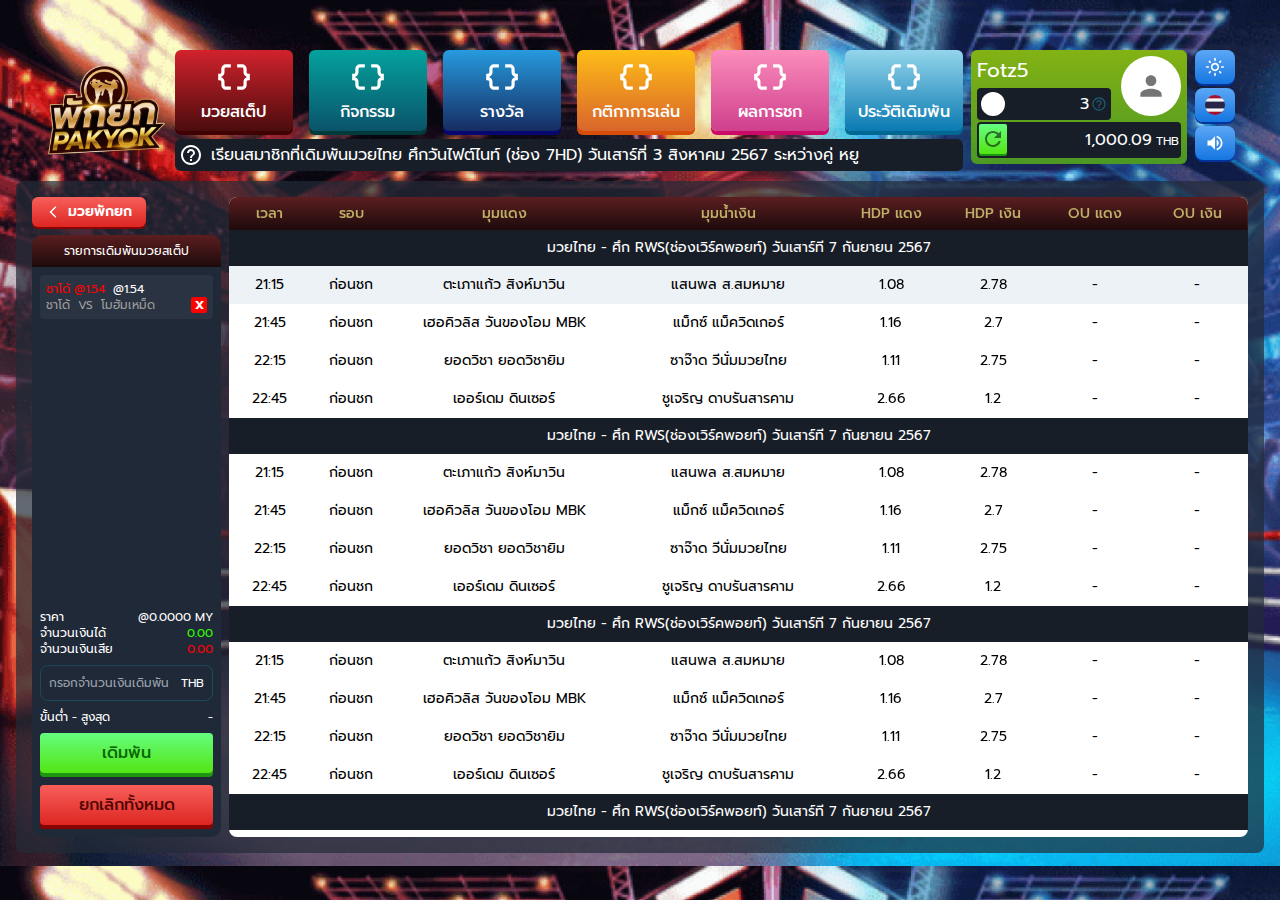
<file: src/game_muaystep.html>
<!DOCTYPE html>
<html lang="en">
  <head>
    <meta charset="UTF-8" />
    <meta name="viewport" content="width=device-width, initial-scale=1.0" />
    <title>Document</title>
    <link href="./output.css" rel="stylesheet" />
  </head>
  <body
    class="overflow-hidden font-prompt bg-[url(/public/jpg/background.jpg)] bg-cover"
  >
    <div id="mainbody" class="w-[1280px] h-[832px] relative p-4">
      <!-- header -->
      <div class="w-[1248px] h-[121px] flex gap-2 justify-center">
        <div class="h-[121px] w-max flex">
          <img src="../public/jpg/logo.jpg" alt="" />
        </div>
        <!-- center -->
        <div class="space-y-1">
          <div class="flex pb-1 gap-4">
            <!-- button -->
            <div
              class="hover:scale-105 transition w-[118px] h-[81px] flex flex-col justify-center items-center bg-gradient-to-b hover:bg-gradient-to-t cursor-pointer from-btn-muaystep-start to-btn-muaystep-end shadow-button shadow-btn-muaystep-shadow rounded-md"
            >
              <svg
                width="38"
                height="38"
                viewBox="0 0 24 24"
                fill="none"
                xmlns="http://www.w3.org/2000/svg"
              >
                <path
                  d="M4 7V9C4 9.55 3.55 10 3 10H2V14H3C3.55 14 4 14.45 4 15V17C4 18.65 5.35 20 7 20H10V18H7C6.45 18 6 17.55 6 17V15C6 13.7 5.16 12.58 4 12.17V11.83C5.16 11.42 6 10.3 6 9V7C6 6.45 6.45 6 7 6H10V4H7C5.35 4 4 5.35 4 7Z"
                  fill="white"
                />
                <path
                  d="M21 10C20.45 10 20 9.55 20 9V7C20 5.35 18.65 4 17 4H14V6H17C17.55 6 18 6.45 18 7V9C18 10.3 18.84 11.42 20 11.83V12.17C18.84 12.58 18 13.69 18 15V17C18 17.55 17.55 18 17 18H14V20H17C18.65 20 20 18.65 20 17V15C20 14.45 20.45 14 21 14H22V10H21Z"
                  fill="white"
                />
              </svg>
              <div class="text-white text-base font-medium mt-1">มวยสเต็ป</div>
            </div>
            <!-- //button -->
            <!-- button -->
            <div
              class="hover:scale-105 transition w-[118px] h-[81px] flex flex-col justify-center items-center bg-gradient-to-b hover:bg-gradient-to-t cursor-pointer from-btn-event-start to-btn-event-end shadow-button shadow-btn-event-shadow rounded-md"
            >
              <svg
                width="38"
                height="38"
                viewBox="0 0 24 24"
                fill="none"
                xmlns="http://www.w3.org/2000/svg"
              >
                <path
                  d="M4 7V9C4 9.55 3.55 10 3 10H2V14H3C3.55 14 4 14.45 4 15V17C4 18.65 5.35 20 7 20H10V18H7C6.45 18 6 17.55 6 17V15C6 13.7 5.16 12.58 4 12.17V11.83C5.16 11.42 6 10.3 6 9V7C6 6.45 6.45 6 7 6H10V4H7C5.35 4 4 5.35 4 7Z"
                  fill="white"
                />
                <path
                  d="M21 10C20.45 10 20 9.55 20 9V7C20 5.35 18.65 4 17 4H14V6H17C17.55 6 18 6.45 18 7V9C18 10.3 18.84 11.42 20 11.83V12.17C18.84 12.58 18 13.69 18 15V17C18 17.55 17.55 18 17 18H14V20H17C18.65 20 20 18.65 20 17V15C20 14.45 20.45 14 21 14H22V10H21Z"
                  fill="white"
                />
              </svg>
              <div class="text-white text-base font-medium mt-1">กิจกรรม</div>
            </div>
            <!-- //button -->
            <!-- button -->
            <div
              class="hover:scale-105 transition w-[118px] h-[81px] flex flex-col justify-center items-center bg-gradient-to-b hover:bg-gradient-to-t cursor-pointer from-btn-reward-start to-btn-reward-end shadow-button shadow-btn-reward-shadow rounded-md"
            >
              <svg
                width="38"
                height="38"
                viewBox="0 0 24 24"
                fill="none"
                xmlns="http://www.w3.org/2000/svg"
              >
                <path
                  d="M4 7V9C4 9.55 3.55 10 3 10H2V14H3C3.55 14 4 14.45 4 15V17C4 18.65 5.35 20 7 20H10V18H7C6.45 18 6 17.55 6 17V15C6 13.7 5.16 12.58 4 12.17V11.83C5.16 11.42 6 10.3 6 9V7C6 6.45 6.45 6 7 6H10V4H7C5.35 4 4 5.35 4 7Z"
                  fill="white"
                />
                <path
                  d="M21 10C20.45 10 20 9.55 20 9V7C20 5.35 18.65 4 17 4H14V6H17C17.55 6 18 6.45 18 7V9C18 10.3 18.84 11.42 20 11.83V12.17C18.84 12.58 18 13.69 18 15V17C18 17.55 17.55 18 17 18H14V20H17C18.65 20 20 18.65 20 17V15C20 14.45 20.45 14 21 14H22V10H21Z"
                  fill="white"
                />
              </svg>
              <div class="text-white text-base font-medium mt-1">รางวัล</div>
            </div>
            <!-- //button -->
            <!-- button -->
            <div
              class="hover:scale-105 transition w-[118px] h-[81px] flex flex-col justify-center items-center bg-gradient-to-b hover:bg-gradient-to-t cursor-pointer from-btn-rule-start to-btn-rule-end shadow-button shadow-btn-rule-shadow rounded-md"
            >
              <svg
                width="38"
                height="38"
                viewBox="0 0 24 24"
                fill="none"
                xmlns="http://www.w3.org/2000/svg"
              >
                <path
                  d="M4 7V9C4 9.55 3.55 10 3 10H2V14H3C3.55 14 4 14.45 4 15V17C4 18.65 5.35 20 7 20H10V18H7C6.45 18 6 17.55 6 17V15C6 13.7 5.16 12.58 4 12.17V11.83C5.16 11.42 6 10.3 6 9V7C6 6.45 6.45 6 7 6H10V4H7C5.35 4 4 5.35 4 7Z"
                  fill="white"
                />
                <path
                  d="M21 10C20.45 10 20 9.55 20 9V7C20 5.35 18.65 4 17 4H14V6H17C17.55 6 18 6.45 18 7V9C18 10.3 18.84 11.42 20 11.83V12.17C18.84 12.58 18 13.69 18 15V17C18 17.55 17.55 18 17 18H14V20H17C18.65 20 20 18.65 20 17V15C20 14.45 20.45 14 21 14H22V10H21Z"
                  fill="white"
                />
              </svg>
              <div class="text-white text-base font-medium mt-1">
                กติกาการเล่น
              </div>
            </div>
            <!-- //button -->
            <!-- button -->
            <div
              class="hover:scale-105 transition w-[118px] h-[81px] flex flex-col justify-center items-center bg-gradient-to-b hover:bg-gradient-to-t cursor-pointer from-btn-result-start to-btn-result-end shadow-button shadow-btn-result-shadow rounded-md"
            >
              <svg
                width="38"
                height="38"
                viewBox="0 0 24 24"
                fill="none"
                xmlns="http://www.w3.org/2000/svg"
              >
                <path
                  d="M4 7V9C4 9.55 3.55 10 3 10H2V14H3C3.55 14 4 14.45 4 15V17C4 18.65 5.35 20 7 20H10V18H7C6.45 18 6 17.55 6 17V15C6 13.7 5.16 12.58 4 12.17V11.83C5.16 11.42 6 10.3 6 9V7C6 6.45 6.45 6 7 6H10V4H7C5.35 4 4 5.35 4 7Z"
                  fill="white"
                />
                <path
                  d="M21 10C20.45 10 20 9.55 20 9V7C20 5.35 18.65 4 17 4H14V6H17C17.55 6 18 6.45 18 7V9C18 10.3 18.84 11.42 20 11.83V12.17C18.84 12.58 18 13.69 18 15V17C18 17.55 17.55 18 17 18H14V20H17C18.65 20 20 18.65 20 17V15C20 14.45 20.45 14 21 14H22V10H21Z"
                  fill="white"
                />
              </svg>
              <div class="text-white text-base font-medium mt-1">ผลการชก</div>
            </div>
            <!-- //button -->
            <!-- button -->
            <div
              class="hover:scale-105 transition w-[118px] h-[81px] flex flex-col justify-center items-center bg-gradient-to-b hover:bg-gradient-to-t cursor-pointer from-btn-history-start to-btn-history-end shadow-button shadow-btn-history-shadow rounded-md"
            >
              <svg
                width="38"
                height="38"
                viewBox="0 0 24 24"
                fill="none"
                xmlns="http://www.w3.org/2000/svg"
              >
                <path
                  d="M4 7V9C4 9.55 3.55 10 3 10H2V14H3C3.55 14 4 14.45 4 15V17C4 18.65 5.35 20 7 20H10V18H7C6.45 18 6 17.55 6 17V15C6 13.7 5.16 12.58 4 12.17V11.83C5.16 11.42 6 10.3 6 9V7C6 6.45 6.45 6 7 6H10V4H7C5.35 4 4 5.35 4 7Z"
                  fill="white"
                />
                <path
                  d="M21 10C20.45 10 20 9.55 20 9V7C20 5.35 18.65 4 17 4H14V6H17C17.55 6 18 6.45 18 7V9C18 10.3 18.84 11.42 20 11.83V12.17C18.84 12.58 18 13.69 18 15V17C18 17.55 17.55 18 17 18H14V20H17C18.65 20 20 18.65 20 17V15C20 14.45 20.45 14 21 14H22V10H21Z"
                  fill="white"
                />
              </svg>
              <div class="text-white text-base font-medium mt-1">
                ประวัติเดิมพัน
              </div>
            </div>
            <!-- //button -->
          </div>
          <div class="h-[32px] p-1 bg-chat rounded-md flex gap-2">
            <div>
              <svg
                width="24"
                height="24"
                viewBox="0 0 24 24"
                fill="none"
                xmlns="http://www.w3.org/2000/svg"
              >
                <path
                  d="M11 18H13V16H11V18ZM12 2C6.48 2 2 6.48 2 12C2 17.52 6.48 22 12 22C17.52 22 22 17.52 22 12C22 6.48 17.52 2 12 2ZM12 20C7.59 20 4 16.41 4 12C4 7.59 7.59 4 12 4C16.41 4 20 7.59 20 12C20 16.41 16.41 20 12 20ZM12 6C9.79 6 8 7.79 8 10H10C10 8.9 10.9 8 12 8C13.1 8 14 8.9 14 10C14 12 11 11.75 11 15H13C13 12.75 16 12.5 16 10C16 7.79 14.21 6 12 6Z"
                  fill="white"
                />
              </svg>
            </div>
            <div class="overflow-hidden flex-grow">
              <div class="text-white text-base animate-marquee">
                เรียนสมาชิกที่เดิมพันมวยไทย ศึกวันไฟต์ไนท์ (ช่อง 7HD)
                วันเสาร์ที่ 3 สิงหาคม 2567 ระหว่างคู่ หยู
              </div>
            </div>
          </div>
        </div>
        <div class="flex gap-2 items-start">
          <div
            class="w-[216px] h-[114px] bg-gradient-to-b from-user-start to-user-end space-y-[2px] rounded-md p-[6px]"
          >
            <div class="flex justify-between gap-[10px]">
              <div class="flex-1">
                <div class="text-white text-xl">Fotz5</div>
                <div
                  class="bg-chat mt-1 rounded p-[4px] min-w-[72px] flex items-center justify-between"
                >
                  <div class="w-6 h-6 rounded-full bg-white"></div>
                  <div class="flex items-center gap-[2px]">
                    <span class="text-white text-base">3</span>
                    <div class="cursor-pointer">
                      <svg
                        width="16"
                        height="16"
                        viewBox="0 0 24 24"
                        fill="none"
                        xmlns="http://www.w3.org/2000/svg"
                      >
                        <path
                          d="M11 18H13V16H11V18ZM12 2C6.48 2 2 6.48 2 12C2 17.52 6.48 22 12 22C17.52 22 22 17.52 22 12C22 6.48 17.52 2 12 2ZM12 20C7.59 20 4 16.41 4 12C4 7.59 7.59 4 12 4C16.41 4 20 7.59 20 12C20 16.41 16.41 20 12 20ZM12 6C9.79 6 8 7.79 8 10H10C10 8.9 10.9 8 12 8C13.1 8 14 8.9 14 10C14 12 11 11.75 11 15H13C13 12.75 16 12.5 16 10C16 7.79 14.21 6 12 6Z"
                          fill="#1F5770"
                        />
                      </svg>
                    </div>
                  </div>
                </div>
              </div>
              <div
                class="w-[60px] h-[60px] bg-white rounded-full flex justify-center items-center"
              >
                <svg
                  width="32"
                  height="32"
                  viewBox="0 0 24 24"
                  fill="none"
                  xmlns="http://www.w3.org/2000/svg"
                >
                  <path
                    d="M12 12C14.21 12 16 10.21 16 8C16 5.79 14.21 4 12 4C9.79 4 8 5.79 8 8C8 10.21 9.79 12 12 12ZM12 14C9.33 14 4 15.34 4 18V20H20V18C20 15.34 14.67 14 12 14Z"
                    fill="black"
                    fill-opacity="0.54"
                  />
                </svg>
              </div>
            </div>
            <div
              class="bg-chat min-w-[162px] flex justify-between gap-2 items-center p-[2px] rounded"
            >
              <div
                class="w-7 h-[30px] cursor-pointer rounded-sm bg-gradient-to-b hover:bg-gradient-to-t from-refresh-start to-refresh-end shadow-button-sm mb-[2px] shadow-refresh-shadown flex justify-center items-center"
              >
                <svg
                  width="24"
                  height="24"
                  viewBox="0 0 24 24"
                  fill="none"
                  xmlns="http://www.w3.org/2000/svg"
                >
                  <path
                    d="M17.65 6.35C16.2 4.9 14.21 4 12 4C7.58001 4 4.01001 7.58 4.01001 12C4.01001 16.42 7.58001 20 12 20C15.73 20 18.84 17.45 19.73 14H17.65C16.83 16.33 14.61 18 12 18C8.69001 18 6.00001 15.31 6.00001 12C6.00001 8.69 8.69001 6 12 6C13.66 6 15.14 6.69 16.22 7.78L13 11H20V4L17.65 6.35Z"
                    fill="black"
                    fill-opacity="0.54"
                  />
                </svg>
              </div>
              <div class="text-white flex items-end gap-1">
                <div class="text-base">1,000.09</div>
                <div class="text-xs mb-[3px]">THB</div>
              </div>
            </div>
          </div>
          <div class="space-y-[4px]">
            <div
              class="w-10 h-[34px] cursor-pointer rounded-lg bg-gradient-to-b hover:bg-gradient-to-t from-btn-action-start to-btn-action-end shadow-button-sm shadow-btn-action-shadow flex justify-center items-center"
            >
              <svg
                width="20"
                height="20"
                viewBox="0 0 24 24"
                fill="none"
                xmlns="http://www.w3.org/2000/svg"
              >
                <path
                  d="M12 9C13.65 9 15 10.35 15 12C15 13.65 13.65 15 12 15C10.35 15 9 13.65 9 12C9 10.35 10.35 9 12 9ZM12 7C9.24 7 7 9.24 7 12C7 14.76 9.24 17 12 17C14.76 17 17 14.76 17 12C17 9.24 14.76 7 12 7ZM2 13H4C4.55 13 5 12.55 5 12C5 11.45 4.55 11 4 11H2C1.45 11 1 11.45 1 12C1 12.55 1.45 13 2 13ZM20 13H22C22.55 13 23 12.55 23 12C23 11.45 22.55 11 22 11H20C19.45 11 19 11.45 19 12C19 12.55 19.45 13 20 13ZM11 2V4C11 4.55 11.45 5 12 5C12.55 5 13 4.55 13 4V2C13 1.45 12.55 1 12 1C11.45 1 11 1.45 11 2ZM11 20V22C11 22.55 11.45 23 12 23C12.55 23 13 22.55 13 22V20C13 19.45 12.55 19 12 19C11.45 19 11 19.45 11 20ZM5.99 4.58C5.6 4.19 4.96 4.19 4.58 4.58C4.19 4.97 4.19 5.61 4.58 5.99L5.64 7.05C6.03 7.44 6.67 7.44 7.05 7.05C7.43 6.66 7.44 6.02 7.05 5.64L5.99 4.58ZM18.36 16.95C17.97 16.56 17.33 16.56 16.95 16.95C16.56 17.34 16.56 17.98 16.95 18.36L18.01 19.42C18.4 19.81 19.04 19.81 19.42 19.42C19.81 19.03 19.81 18.39 19.42 18.01L18.36 16.95ZM19.42 5.99C19.81 5.6 19.81 4.96 19.42 4.58C19.03 4.19 18.39 4.19 18.01 4.58L16.95 5.64C16.56 6.03 16.56 6.67 16.95 7.05C17.34 7.43 17.98 7.44 18.36 7.05L19.42 5.99ZM7.05 18.36C7.44 17.97 7.44 17.33 7.05 16.95C6.66 16.56 6.02 16.56 5.64 16.95L4.58 18.01C4.19 18.4 4.19 19.04 4.58 19.42C4.97 19.8 5.61 19.81 5.99 19.42L7.05 18.36Z"
                  fill="white"
                />
              </svg>
            </div>
            <div
              class="w-10 h-[34px] cursor-pointer rounded-lg bg-gradient-to-b hover:bg-gradient-to-t from-btn-action-start to-btn-action-end shadow-button-sm shadow-btn-action-shadow flex justify-center items-center"
            >
              <div
                class="h-[20px] w-[20px] rounded-full relative overflow-hidden"
              >
                <img
                  class="h-[20px] absolute"
                  src="../public//png/thailand_flag.svg.png"
                  alt=""
                />
              </div>
            </div>
            <div
              class="w-10 h-[34px] cursor-pointer rounded-lg bg-gradient-to-b hover:bg-gradient-to-t from-btn-action-start to-btn-action-end shadow-button-sm shadow-btn-action-shadow flex justify-center items-center"
            >
              <svg
                width="20"
                height="20"
                viewBox="0 0 24 24"
                fill="none"
                xmlns="http://www.w3.org/2000/svg"
              >
                <path
                  d="M3 9.00047V15.0005H7L12 20.0005V4.00047L7 9.00047H3ZM16.5 12.0005C16.5 10.2305 15.48 8.71047 14 7.97047V16.0205C15.48 15.2905 16.5 13.7705 16.5 12.0005ZM14 3.23047V5.29047C16.89 6.15047 19 8.83047 19 12.0005C19 15.1705 16.89 17.8505 14 18.7105V20.7705C18.01 19.8605 21 16.2805 21 12.0005C21 7.72047 18.01 4.14047 14 3.23047Z"
                  fill="white"
                />
              </svg>
            </div>
          </div>
        </div>
      </div>
      <!-- content -->
      <div
        class="flex gap-2 p-4 relative mt-[10px] bg-container-content bg-opacity-70 rounded-lg h-[672px] w-[1248px]"
      >
        <div class="w-[189px] flex flex-col">
          <!-- back button -->
          <div
            class="w-[114px] h-[30px] rounded-md flex gap-2 items-center self-start justify-center shadow-button-sm shadow-btn-back-shadow bg-gradient-to-b hover:bg-gradient-to-t cursor-pointer from-btn-back-start to-btn-back-end"
            onclick="gotoMuayPakyok()"
          >
            <div>
              <svg
                width="14"
                height="14"
                viewBox="0 0 24 24"
                fill="none"
                xmlns="http://www.w3.org/2000/svg"
              >
                <path
                  d="M17.77 3.77L16 2L6 12L16 22L17.77 20.23L9.54 12L17.77 3.77Z"
                  fill="white"
                />
              </svg>
            </div>
            <div class="text-nowrap text-white text-sm font-semibold">
              มวยพักยก
            </div>
          </div>
          <!-- bill container -->
          <div
            class="mt-2 flex-1 flex flex-col rounded-[10px] overflow-hidden bg-gray-800"
          >
            <div
              class="h-[32px] text-xs bg-gradient-to-b from-thead-start to-thead-end text-white flex items-center justify-center"
            >
              รายการเดิมพันมวยสเต็ป
            </div>
            <div class="flex-1 flex flex-col p-2">
              <!-- <div id="bill_list" class="bg-white bg-opacity-[0.05] flex-1 rounded flex flex-col justify-center items-stretch"> -->
              <div id="bill_list" class="bg-white bg-opacity-0 flex-1 rounded flex flex-col">
                <!-- <div class="text-base text-text-bill-list text-center">
                  ไม่พบรายการเดิมพัน
                </div> -->
                <div class="bg-white bg-opacity-[0.05] text-xs flex items-end p-[6px] rounded">
                  <div class="flex-1">
                    <div>
                      <span class="text-[red]">
                        ชาโด้ @1.54
                      </span>
                      <span class="ml-1 text-white">@1.54</span>
                    </div>
                    <div class="space-x-1 text-figter-name">
                      <span>
                        ชาโด้
                      </span>
                      <span>
                        VS
                      </span>
                      <span>
                        โมฮัมเหม็ด
                      </span>
                    </div>
                  </div>
                  <div onclick="clearBill()" class="bg-[red] hover:bg-red-400 cursor-pointer w-4 h-4 flex items-center justify-center font-bold text-white rounded-sm">
                    X
                  </div>
                </div>
              </div>
              <div class="flex text-white justify-between text-xs mt-2">
                <div>ราคา</div>
                <div>@0.0000 MY</div>
              </div>
              <div class="flex text-white justify-between text-xs">
                <div>จำนวนเงินได้</div>
                <div class="text-income">0.00</div>
              </div>
              <div class="flex text-white justify-between text-xs">
                <div>จำนวนเงินเสีย</div>
                <div class="text-outcome">0.00</div>
              </div>
              <div
                class="mt-2 border text-white border-input-border rounded-lg flex items-center justify-between h-[36px]"
              >
                <input
                  class="outline-none text-xs pl-2 w-[calc(100%-40px)] bg-transparent placeholder:text-xs"
                  placeholder="กรอกจำนวนเงินเดิมพัน"
                  type="text"
                />
                <div class="text-xs px-2">THB</div>
              </div>
              <div class="text-white text-xs flex justify-between mt-2">
                <div>ขั้นต่ำ - สูงสุด</div>
                <div>-</div>
              </div>
              <div
                class="hover:scale-105 transition cursor-pointer h-10 text-bet-text rounded font-medium flex items-center justify-center mt-2 mb-1 bg-gradient-to-b from-refresh-start to-refresh-end shadow-button shadow-refresh-shadown"
              >
                เดิมพัน
              </div>
              <div
                onclick="clearBill()"
                class="hover:scale-105 transition cursor-pointer mt-2 text-cancel-all-text mb-1 h-10 rounded font-medium flex items-center justify-center bg-gradient-to-b from-btn-back-start to-btn-back-end shadow-button shadow-btn-back-shadow"
              >
                ยกเลิกทั้งหมด
              </div>
            </div>
          </div>
        </div>
        <div class="bg-white flex-1 rounded-lg overflow-y-auto">
          <table class="w-full ">
            <colgroup>
              <col style="width: 8%" />
              <col style="width: 8%" />
              <col style="width: 22%" />
              <col style="width: 22%" />
              <col style="width: 10%" />
              <col style="width: 10%" />
              <col style="width: 10%" />
              <col style="width: 10%" />
            </colgroup>
            <thead class="sticky top-0 text-header-text bg-gradient-to-b from-thead-start to-thead-end">
              <tr class="h-[33px] text-sm">
                <th class="font-medium">เวลา</th>
                <th class="font-medium">รอบ</th>
                <th class="font-medium">มุมแดง</th>
                <th class="font-medium">มุมน้ำเงิน</th>
                <th class="font-medium">HDP แดง</th>
                <th class="font-medium">HDP เงิน</th>
                <th class="font-medium">OU แดง</th>
                <th class="font-medium">OU เงิน</th>
              </tr>
            </thead>
            <tbody class="text-sm">
              <tr>
                <td
                  colspan="8"
                  class="h-9 text-center text-white bg-table"
                >
                  มวยไทย - ศึก RWS(ช่องเวิร์คพอยท์) วันเสาร์ที 7 กันยายน 2567
                </td>
              </tr>
              <!---->
              <tr
                class="h-[38px] odd:bg-white even:bg-row hover:bg-row-hover text-center"
              >
                <td>21:15</td>
                <td>ก่อนชก</td>
                <td><p class="text-red">ตะเภาแก้ว สิงห์มาวิน</p></td>
                <td><p class="text-blue">แสนพล ส.สมหมาย</p></td>
                <td class="relative">
                  <div onclick="clickBet(this)" id="bet_btn" class="absolute inset-0 hover:bg-bet-hover cursor-pointer flex items-center justify-center">
                      <p class="Step-price">1.08</p>
                  </div>
                </td>
                <td class="relative">
                  <div onclick="clickBet(this)" id="bet_btn" class="absolute inset-0 hover:bg-bet-hover cursor-pointer flex items-center justify-center">
                    <p class="Step-price">2.78</p>
                  </div>
                </td>
                <td>-</td>
                <td>-</td>
              </tr>
              <!---->
              <tr
                class="h-[38px] odd:bg-white even:row hover:bg-row-hover text-center"
              >
                <td>21:45</td>
                <td>ก่อนชก</td>
                <td><p class="text-red">เฮอคิวลิส วันของโอม MBK</p></td>
                <td><p class="text-blue">แม็กซ์ แม็ควิดเกอร์</p></td>
                <td class="relative">
                  <div onclick="clickBet(this)" id="bet_btn" class="absolute inset-0 hover:bg-bet-hover cursor-pointer flex items-center justify-center">
                    <p class="Step-price">1.16</p>
                  </div>
                </td>
                <td class="relative">
                  <div onclick="clickBet(this)" id="bet_btn" class="absolute inset-0 hover:bg-bet-hover cursor-pointer flex items-center justify-center">
                    <p class="Step-price">2.7</p>
                  </div>
                </td>
                <td>-</td>
                <td>-</td>
              </tr>
              <!---->
              <tr
                class="h-[38px] odd:bg-white even:row hover:bg-row-hover text-center"
              >
                <td>22:15</td>
                <td>ก่อนชก</td>
                <td><p class="text-red">ยอดวิชา ยอดวิชายิม</p></td>
                <td><p class="text-blue">ซาจ๊าด วีนั่มมวยไทย</p></td>
                <td class="relative">
                  <div onclick="clickBet(this)" id="bet_btn" class="absolute inset-0 hover:bg-bet-hover cursor-pointer flex items-center justify-center">
                      <p class="Step-price">1.11</p>
                  </div>
                </td>
                <td class="relative">
                  <div onclick="clickBet(this)" id="bet_btn" class="absolute inset-0 hover:bg-bet-hover cursor-pointer flex items-center justify-center">
                      <p class="Step-price">2.75</p>
                  </div>
                </td>
                <td>-</td>
                <td>-</td>
              </tr>
              <!---->
              <tr
                class="h-[38px] odd:bg-white even:row hover:bg-row-hover text-center"
              >
                <td>22:45</td>
                <td>ก่อนชก</td>
                <td><p class="text-red">เออร์เดม ดินเซอร์</p></td>
                <td><p class="text-blue">ชูเจริญ ดาบรันสารคาม</p></td>
                <td class="relative">
                  <div onclick="clickBet(this)" id="bet_btn" class="absolute inset-0 hover:bg-bet-hover cursor-pointer flex items-center justify-center">
                    <p class="Step-price">2.66</p>
                  </div>
                </td>
                <td class="relative">
                  <div onclick="clickBet(this)" id="bet_btn" class="absolute inset-0 hover:bg-bet-hover cursor-pointer flex items-center justify-center">
                    <p class="Step-price">1.2</p>
                  </div>
                </td>
                <td>-</td>
                <td>-</td>
              </tr>
            </tbody>
            <tbody class="text-sm">
              <tr>
                <td
                  colspan="8"
                  class="h-9 text-center text-white bg-table"
                >
                  มวยไทย - ศึก RWS(ช่องเวิร์คพอยท์) วันเสาร์ที 7 กันยายน 2567
                </td>
              </tr>
              <!---->
              <tr
                class="h-[38px] odd:bg-white even:row hover:bg-row-hover text-center"
              >
                <td>21:15</td>
                <td>ก่อนชก</td>
                <td><p class="text-red">ตะเภาแก้ว สิงห์มาวิน</p></td>
                <td><p class="text-blue">แสนพล ส.สมหมาย</p></td>
                <td class="relative">
                  <div onclick="clickBet(this)" id="bet_btn" class="absolute inset-0 hover:bg-bet-hover cursor-pointer flex items-center justify-center">
                      <p class="Step-price">1.08</p>
                  </div>
                </td>
                <td class="relative">
                  <div onclick="clickBet(this)" id="bet_btn" class="absolute inset-0 hover:bg-bet-hover cursor-pointer flex items-center justify-center">
                    <button type="button">
                      <p class="Step-price">2.78</p>
                    </button>
                  </div>
                </td>
                <td>-</td>
                <td>-</td>
              </tr>
              <!---->
              <tr
                class="h-[38px] odd:bg-white even:row hover:bg-row-hover text-center"
              >
                <td>21:45</td>
                <td>ก่อนชก</td>
                <td><p class="text-red">เฮอคิวลิส วันของโอม MBK</p></td>
                <td><p class="text-blue">แม็กซ์ แม็ควิดเกอร์</p></td>
                <td class="relative">
                  <div onclick="clickBet(this)" id="bet_btn" class="absolute inset-0 hover:bg-bet-hover cursor-pointer flex items-center justify-center">
                    <p class="Step-price">1.16</p>
                  </div>
                </td>
                <td class="relative">
                  <div onclick="clickBet(this)" id="bet_btn" class="absolute inset-0 hover:bg-bet-hover cursor-pointer flex items-center justify-center">
                    <p class="Step-price">2.7</p>
                  </div>
                </td>
                <td>-</td>
                <td>-</td>
              </tr>
              <!---->
              <tr
                class="h-[38px] odd:bg-white even:row hover:bg-row-hover text-center"
              >
                <td>22:15</td>
                <td>ก่อนชก</td>
                <td><p class="text-red">ยอดวิชา ยอดวิชายิม</p></td>
                <td><p class="text-blue">ซาจ๊าด วีนั่มมวยไทย</p></td>
                <td class="relative">
                  <div onclick="clickBet(this)" id="bet_btn" class="absolute inset-0 hover:bg-bet-hover cursor-pointer flex items-center justify-center">
                      <p class="Step-price">1.11</p>
                  </div>
                </td>
                <td class="relative">
                  <div onclick="clickBet(this)" id="bet_btn" class="absolute inset-0 hover:bg-bet-hover cursor-pointer flex items-center justify-center">
                      <p class="Step-price">2.75</p>
                  </div>
                </td>
                <td>-</td>
                <td>-</td>
              </tr>
              <!---->
              <tr
                class="h-[38px] odd:bg-white even:row hover:bg-row-hover text-center"
              >
                <td>22:45</td>
                <td>ก่อนชก</td>
                <td><p class="text-red">เออร์เดม ดินเซอร์</p></td>
                <td><p class="text-blue">ชูเจริญ ดาบรันสารคาม</p></td>
                <td class="relative">
                  <div onclick="clickBet(this)" id="bet_btn" class="absolute inset-0 hover:bg-bet-hover cursor-pointer flex items-center justify-center">
                    <p class="Step-price">2.66</p>
                  </div>
                </td>
                <td class="relative">
                  <div onclick="clickBet(this)" id="bet_btn" class="absolute inset-0 hover:bg-bet-hover cursor-pointer flex items-center justify-center">
                    <p class="Step-price">1.2</p>
                  </div>
                </td>
                <td>-</td>
                <td>-</td>
              </tr>
            </tbody>
            <tbody class="text-sm">
              <tr>
                <td
                  colspan="8"
                  class="h-9 text-center text-white bg-table"
                >
                  มวยไทย - ศึก RWS(ช่องเวิร์คพอยท์) วันเสาร์ที 7 กันยายน 2567
                </td>
              </tr>
              <!---->
              <tr
                class="h-[38px] odd:bg-white even:row hover:bg-row-hover text-center"
              >
                <td>21:15</td>
                <td>ก่อนชก</td>
                <td><p class="text-red">ตะเภาแก้ว สิงห์มาวิน</p></td>
                <td><p class="text-blue">แสนพล ส.สมหมาย</p></td>
                <td class="relative">
                  <div onclick="clickBet(this)" id="bet_btn" class="absolute inset-0 hover:bg-bet-hover cursor-pointer flex items-center justify-center">
                      <p class="Step-price">1.08</p>
                  </div>
                </td>
                <td class="relative">
                  <div onclick="clickBet(this)" id="bet_btn" class="absolute inset-0 hover:bg-bet-hover cursor-pointer flex items-center justify-center">
                    <button type="button">
                      <p class="Step-price">2.78</p>
                    </button>
                  </div>
                </td>
                <td>-</td>
                <td>-</td>
              </tr>
              <!---->
              <tr
                class="h-[38px] odd:bg-white even:row hover:bg-row-hover text-center"
              >
                <td>21:45</td>
                <td>ก่อนชก</td>
                <td><p class="text-red">เฮอคิวลิส วันของโอม MBK</p></td>
                <td><p class="text-blue">แม็กซ์ แม็ควิดเกอร์</p></td>
                <td class="relative">
                  <div onclick="clickBet(this)" id="bet_btn" class="absolute inset-0 hover:bg-bet-hover cursor-pointer flex items-center justify-center">
                    <p class="Step-price">1.16</p>
                  </div>
                </td>
                <td class="relative">
                  <div onclick="clickBet(this)" id="bet_btn" class="absolute inset-0 hover:bg-bet-hover cursor-pointer flex items-center justify-center">
                    <p class="Step-price">2.7</p>
                  </div>
                </td>
                <td>-</td>
                <td>-</td>
              </tr>
              <!---->
              <tr
                class="h-[38px] odd:bg-white even:row hover:bg-row-hover text-center"
              >
                <td>22:15</td>
                <td>ก่อนชก</td>
                <td><p class="text-red">ยอดวิชา ยอดวิชายิม</p></td>
                <td><p class="text-blue">ซาจ๊าด วีนั่มมวยไทย</p></td>
                <td class="relative">
                  <div onclick="clickBet(this)" id="bet_btn" class="absolute inset-0 hover:bg-bet-hover cursor-pointer flex items-center justify-center">
                      <p class="Step-price">1.11</p>
                  </div>
                </td>
                <td class="relative">
                  <div onclick="clickBet(this)" id="bet_btn" class="absolute inset-0 hover:bg-bet-hover cursor-pointer flex items-center justify-center">
                      <p class="Step-price">2.75</p>
                  </div>
                </td>
                <td>-</td>
                <td>-</td>
              </tr>
              <!---->
              <tr
                class="h-[38px] odd:bg-white even:row hover:bg-row-hover text-center"
              >
                <td>22:45</td>
                <td>ก่อนชก</td>
                <td><p class="text-red">เออร์เดม ดินเซอร์</p></td>
                <td><p class="text-blue">ชูเจริญ ดาบรันสารคาม</p></td>
                <td class="relative">
                  <div onclick="clickBet(this)" id="bet_btn" class="absolute inset-0 hover:bg-bet-hover cursor-pointer flex items-center justify-center">
                    <p class="Step-price">2.66</p>
                  </div>
                </td>
                <td class="relative">
                  <div onclick="clickBet(this)" id="bet_btn" class="absolute inset-0 hover:bg-bet-hover cursor-pointer flex items-center justify-center">
                    <p class="Step-price">1.2</p>
                  </div>
                </td>
                <td>-</td>
                <td>-</td>
              </tr>
            </tbody>
            <tbody class="text-sm">
              <tr>
                <td
                  colspan="8"
                  class="h-9 text-center text-white bg-table"
                >
                  มวยไทย - ศึก RWS(ช่องเวิร์คพอยท์) วันเสาร์ที 7 กันยายน 2567
                </td>
              </tr>
              <!---->
              <tr
                class="h-[38px] odd:bg-white even:row hover:bg-row-hover text-center"
              >
                <td>21:15</td>
                <td>ก่อนชก</td>
                <td><p class="text-red">ตะเภาแก้ว สิงห์มาวิน</p></td>
                <td><p class="text-blue">แสนพล ส.สมหมาย</p></td>
                <td class="relative">
                  <div onclick="clickBet(this)" id="bet_btn" class="absolute inset-0 hover:bg-bet-hover cursor-pointer flex items-center justify-center">
                      <p class="Step-price">1.08</p>
                  </div>
                </td>
                <td class="relative">
                  <div onclick="clickBet(this)" id="bet_btn" class="absolute inset-0 hover:bg-bet-hover cursor-pointer flex items-center justify-center">
                    <button type="button">
                      <p class="Step-price">2.78</p>
                    </button>
                  </div>
                </td>
                <td>-</td>
                <td>-</td>
              </tr>
              <!---->
              <tr
                class="h-[38px] odd:bg-white even:row hover:bg-row-hover text-center"
              >
                <td>21:45</td>
                <td>ก่อนชก</td>
                <td><p class="text-red">เฮอคิวลิส วันของโอม MBK</p></td>
                <td><p class="text-blue">แม็กซ์ แม็ควิดเกอร์</p></td>
                <td class="relative">
                  <div onclick="clickBet(this)" id="bet_btn" class="absolute inset-0 hover:bg-bet-hover cursor-pointer flex items-center justify-center">
                    <p class="Step-price">1.16</p>
                  </div>
                </td>
                <td class="relative">
                  <div onclick="clickBet(this)" id="bet_btn" class="absolute inset-0 hover:bg-bet-hover cursor-pointer flex items-center justify-center">
                    <p class="Step-price">2.7</p>
                  </div>
                </td>
                <td>-</td>
                <td>-</td>
              </tr>
              <!---->
              <tr
                class="h-[38px] odd:bg-white even:row hover:bg-row-hover text-center"
              >
                <td>22:15</td>
                <td>ก่อนชก</td>
                <td><p class="text-red">ยอดวิชา ยอดวิชายิม</p></td>
                <td><p class="text-blue">ซาจ๊าด วีนั่มมวยไทย</p></td>
                <td class="relative">
                  <div onclick="clickBet(this)" id="bet_btn" class="absolute inset-0 hover:bg-bet-hover cursor-pointer flex items-center justify-center">
                      <p class="Step-price">1.11</p>
                  </div>
                </td>
                <td class="relative">
                  <div onclick="clickBet(this)" id="bet_btn" class="absolute inset-0 hover:bg-bet-hover cursor-pointer flex items-center justify-center">
                      <p class="Step-price">2.75</p>
                  </div>
                </td>
                <td>-</td>
                <td>-</td>
              </tr>
              <!---->
              <tr
                class="h-[38px] odd:bg-white even:row hover:bg-row-hover text-center"
              >
                <td>22:45</td>
                <td>ก่อนชก</td>
                <td><p class="text-red">เออร์เดม ดินเซอร์</p></td>
                <td><p class="text-blue">ชูเจริญ ดาบรันสารคาม</p></td>
                <td class="relative">
                  <div onclick="clickBet(this)" id="bet_btn" class="absolute inset-0 hover:bg-bet-hover cursor-pointer flex items-center justify-center">
                    <p class="Step-price">2.66</p>
                  </div>
                </td>
                <td class="relative">
                  <div onclick="clickBet(this)" id="bet_btn" class="absolute inset-0 hover:bg-bet-hover cursor-pointer flex items-center justify-center">
                    <p class="Step-price">1.2</p>
                  </div>
                </td>
                <td>-</td>
                <td>-</td>
              </tr>
            </tbody>
            <tbody class="text-sm">
              <tr>
                <td
                  colspan="8"
                  class="h-9 text-center text-white bg-table"
                >
                  มวยไทย - ศึก RWS(ช่องเวิร์คพอยท์) วันเสาร์ที 7 กันยายน 2567
                </td>
              </tr>
              <!---->
              <tr
                class="h-[38px] odd:bg-white even:row hover:bg-row-hover text-center"
              >
                <td>21:15</td>
                <td>ก่อนชก</td>
                <td><p class="text-red">ตะเภาแก้ว สิงห์มาวิน</p></td>
                <td><p class="text-blue">แสนพล ส.สมหมาย</p></td>
                <td class="relative">
                  <div onclick="clickBet(this)" id="bet_btn" class="absolute inset-0 hover:bg-bet-hover cursor-pointer flex items-center justify-center">
                      <p class="Step-price">1.08</p>
                  </div>
                </td>
                <td class="relative">
                  <div onclick="clickBet(this)" id="bet_btn" class="absolute inset-0 hover:bg-bet-hover cursor-pointer flex items-center justify-center">
                    <button type="button">
                      <p class="Step-price">2.78</p>
                    </button>
                  </div>
                </td>
                <td>-</td>
                <td>-</td>
              </tr>
              <!---->
              <tr
                class="h-[38px] odd:bg-white even:row hover:bg-row-hover text-center"
              >
                <td>21:45</td>
                <td>ก่อนชก</td>
                <td><p class="text-red">เฮอคิวลิส วันของโอม MBK</p></td>
                <td><p class="text-blue">แม็กซ์ แม็ควิดเกอร์</p></td>
                <td class="relative">
                  <div onclick="clickBet(this)" id="bet_btn" class="absolute inset-0 hover:bg-bet-hover cursor-pointer flex items-center justify-center">
                    <p class="Step-price">1.16</p>
                  </div>
                </td>
                <td class="relative">
                  <div onclick="clickBet(this)" id="bet_btn" class="absolute inset-0 hover:bg-bet-hover cursor-pointer flex items-center justify-center">
                    <p class="Step-price">2.7</p>
                  </div>
                </td>
                <td>-</td>
                <td>-</td>
              </tr>
              <!---->
              <tr
                class="h-[38px] odd:bg-white even:row hover:bg-row-hover text-center"
              >
                <td>22:15</td>
                <td>ก่อนชก</td>
                <td><p class="text-red">ยอดวิชา ยอดวิชายิม</p></td>
                <td><p class="text-blue">ซาจ๊าด วีนั่มมวยไทย</p></td>
                <td class="relative">
                  <div onclick="clickBet(this)" id="bet_btn" class="absolute inset-0 hover:bg-bet-hover cursor-pointer flex items-center justify-center">
                      <p class="Step-price">1.11</p>
                  </div>
                </td>
                <td class="relative">
                  <div onclick="clickBet(this)" id="bet_btn" class="absolute inset-0 hover:bg-bet-hover cursor-pointer flex items-center justify-center">
                      <p class="Step-price">2.75</p>
                  </div>
                </td>
                <td>-</td>
                <td>-</td>
              </tr>
              <!---->
              <tr
                class="h-[38px] odd:bg-white even:row hover:bg-row-hover text-center"
              >
                <td>22:45</td>
                <td>ก่อนชก</td>
                <td><p class="text-red">เออร์เดม ดินเซอร์</p></td>
                <td><p class="text-blue">ชูเจริญ ดาบรันสารคาม</p></td>
                <td class="relative">
                  <div onclick="clickBet(this)" id="bet_btn" class="absolute inset-0 hover:bg-bet-hover cursor-pointer flex items-center justify-center">
                    <p class="Step-price">2.66</p>
                  </div>
                </td>
                <td class="relative">
                  <div onclick="clickBet(this)" id="bet_btn" class="absolute inset-0 hover:bg-bet-hover cursor-pointer flex items-center justify-center">
                    <p class="Step-price">1.2</p>
                  </div>
                </td>
                <td>-</td>
                <td>-</td>
              </tr>
            </tbody>
            <tbody class="text-sm">
              <tr>
                <td
                  colspan="8"
                  class="h-9 text-center text-white bg-table"
                >
                  มวยไทย - ศึก RWS(ช่องเวิร์คพอยท์) วันเสาร์ที 7 กันยายน 2567
                </td>
              </tr>
              <!---->
              <tr
                class="h-[38px] odd:bg-white even:row hover:bg-row-hover text-center"
              >
                <td>21:15</td>
                <td>ก่อนชก</td>
                <td><p class="text-red">ตะเภาแก้ว สิงห์มาวิน</p></td>
                <td><p class="text-blue">แสนพล ส.สมหมาย</p></td>
                <td class="relative">
                  <div onclick="clickBet(this)" id="bet_btn" class="absolute inset-0 hover:bg-bet-hover cursor-pointer flex items-center justify-center">
                      <p class="Step-price">1.08</p>
                  </div>
                </td>
                <td class="relative">
                  <div onclick="clickBet(this)" id="bet_btn" class="absolute inset-0 hover:bg-bet-hover cursor-pointer flex items-center justify-center">
                    <button type="button">
                      <p class="Step-price">2.78</p>
                    </button>
                  </div>
                </td>
                <td>-</td>
                <td>-</td>
              </tr>
              <!---->
              <tr
                class="h-[38px] odd:bg-white even:row hover:bg-row-hover text-center"
              >
                <td>21:45</td>
                <td>ก่อนชก</td>
                <td><p class="text-red">เฮอคิวลิส วันของโอม MBK</p></td>
                <td><p class="text-blue">แม็กซ์ แม็ควิดเกอร์</p></td>
                <td class="relative">
                  <div onclick="clickBet(this)" id="bet_btn" class="absolute inset-0 hover:bg-bet-hover cursor-pointer flex items-center justify-center">
                    <p class="Step-price">1.16</p>
                  </div>
                </td>
                <td class="relative">
                  <div onclick="clickBet(this)" id="bet_btn" class="absolute inset-0 hover:bg-bet-hover cursor-pointer flex items-center justify-center">
                    <p class="Step-price">2.7</p>
                  </div>
                </td>
                <td>-</td>
                <td>-</td>
              </tr>
              <!---->
              <tr
                class="h-[38px] odd:bg-white even:row hover:bg-row-hover text-center"
              >
                <td>22:15</td>
                <td>ก่อนชก</td>
                <td><p class="text-red">ยอดวิชา ยอดวิชายิม</p></td>
                <td><p class="text-blue">ซาจ๊าด วีนั่มมวยไทย</p></td>
                <td class="relative">
                  <div onclick="clickBet(this)" id="bet_btn" class="absolute inset-0 hover:bg-bet-hover cursor-pointer flex items-center justify-center">
                      <p class="Step-price">1.11</p>
                  </div>
                </td>
                <td class="relative">
                  <div onclick="clickBet(this)" id="bet_btn" class="absolute inset-0 hover:bg-bet-hover cursor-pointer flex items-center justify-center">
                      <p class="Step-price">2.75</p>
                  </div>
                </td>
                <td>-</td>
                <td>-</td>
              </tr>
              <!---->
              <tr
                class="h-[38px] odd:bg-white even:row hover:bg-row-hover text-center"
              >
                <td>22:45</td>
                <td>ก่อนชก</td>
                <td><p class="text-red">เออร์เดม ดินเซอร์</p></td>
                <td><p class="text-blue">ชูเจริญ ดาบรันสารคาม</p></td>
                <td class="relative">
                  <div onclick="clickBet(this)" id="bet_btn" class="absolute inset-0 hover:bg-bet-hover cursor-pointer flex items-center justify-center">
                    <p class="Step-price">2.66</p>
                  </div>
                </td>
                <td class="relative">
                  <div onclick="clickBet(this)" id="bet_btn" class="absolute inset-0 hover:bg-bet-hover cursor-pointer flex items-center justify-center">
                    <p class="Step-price">1.2</p>
                  </div>
                </td>
                <td>-</td>
                <td>-</td>
              </tr>
            </tbody>
          </table>
        </div>
      </div>
    </div>
    <script>
      function getResolution() {
        const realWidth = window.screen.width * window.devicePixelRatio;
        const realHeight = window.screen.height * window.devicePixelRatio;
        console.log(`Your screen resolution is: ${realWidth} x ${realHeight}`);
      }
      const reder = () => {
        const defaultWidth = 1280;
        const defaultHeight = 832;
        const scalY = window.innerHeight / defaultHeight;
        const scalX = window.innerWidth / defaultWidth;
        const mainbody = document.getElementById("mainbody");

        const multiple = defaultHeight / defaultWidth;

        const currentHeight = window.innerHeight;
        const currentWidth = window.innerWidth;

        const contentWidth = currentHeight / multiple;
        const contentHeight = currentWidth * multiple;
        const differentWidth = currentWidth - contentWidth;
        const differentHeight = currentHeight - contentHeight;

        if (differentWidth > 0) {
          mainbody.style.scale = scalY;
          mainbody.style.marginLeft = `${differentWidth / 2}px`;
          mainbody.style.marginTop = `0px`;
          mainbody.style.transformOrigin = "top left";
        } else {
          mainbody.style.scale = scalX;
          mainbody.style.marginLeft = `0px`;
          mainbody.style.marginTop = `${differentHeight / 2}px`;
          mainbody.style.transformOrigin = "top left";
        }

        // document.getElementById("div_width").innerHTML = contentWidth
        // document.getElementById("div_windowwidth").innerHTML = currentWidth
        // document.getElementById("div_different").innerHTML = differentWidth
        // document.getElementById("div_windowHeight").innerHTML = currentHeight
      };

      const setup = async () => {
        let timer;
        reder();
        window.addEventListener("resize", async () => {
          if (timer) clearTimeout(timer);
          timer = setTimeout(async () => {
            reder();

            console.log("resize");
          }, 1000);
        });
      };
      const clearBill = () => {
        const bill_container = document.getElementById("bill_list")
        bill_container.className = `bg-white bg-opacity-[0.05] flex-1 rounded flex flex-col justify-center items-stretch`
        bill_container.innerHTML = `<div class="text-base text-text-bill-list text-center">
                  ไม่พบรายการเดิมพัน
                </div>`
      }
      const clickBet = (element) => {
        const bill_container = document.getElementById("bill_list")
        bill_container.innerHTML = ""
        bill_container.className = `bg-white bg-opacity-0 flex-1 rounded flex flex-col`
        const div = document.createElement("div")
        div.innerHTML = `<div class="bg-white bg-opacity-[0.05] text-xs flex items-end p-[6px] rounded">
                  <div class="flex-1">
                    <div>
                      <span class="text-[red]">
                        ชาโด้ @1.54
                      </span>
                      <span class="ml-1 text-white">@1.54</span>
                    </div>
                    <div class="space-x-1 text-figter-name">
                      <span>
                        ชาโด้
                      </span>
                      <span>
                        VS
                      </span>
                      <span>
                        โมฮัมเหม็ด
                      </span>
                    </div>
                  </div>
                  <div onclick="clearBill()" class="bg-[red] hover:bg-red-400 cursor-pointer w-4 h-4 flex items-center justify-center font-bold text-white rounded-sm">
                    X
                  </div>
                </div>`
        bill_container.appendChild(div)
      }
      const gotoMuayPakyok = () => {
        window.location.href = "http://localhost:5500/src/game_fighter.html";
      }
      setup();
    </script>
  </body>
</html>
</file>
<file: src/output.css>
@import url('https://fonts.googleapis.com/css2?family=Prompt:ital,wght@0,100;0,200;0,300;0,400;0,500;0,600;0,700;0,800;0,900;1,100;1,200;1,300;1,400;1,500;1,600;1,700;1,800;1,900&display=swap');

/*
! tailwindcss v3.4.11 | MIT License | https://tailwindcss.com
*/

/*
1. Prevent padding and border from affecting element width. (https://github.com/mozdevs/cssremedy/issues/4)
2. Allow adding a border to an element by just adding a border-width. (https://github.com/tailwindcss/tailwindcss/pull/116)
*/

*,
::before,
::after {
  box-sizing: border-box;
  /* 1 */
  border-width: 0;
  /* 2 */
  border-style: solid;
  /* 2 */
  border-color: #e5e7eb;
  /* 2 */
}

::before,
::after {
  --tw-content: '';
}

/*
1. Use a consistent sensible line-height in all browsers.
2. Prevent adjustments of font size after orientation changes in iOS.
3. Use a more readable tab size.
4. Use the user's configured `sans` font-family by default.
5. Use the user's configured `sans` font-feature-settings by default.
6. Use the user's configured `sans` font-variation-settings by default.
7. Disable tap highlights on iOS
*/

html,
:host {
  line-height: 1.5;
  /* 1 */
  -webkit-text-size-adjust: 100%;
  /* 2 */
  -moz-tab-size: 4;
  /* 3 */
  -o-tab-size: 4;
     tab-size: 4;
  /* 3 */
  font-family: ui-sans-serif, system-ui, sans-serif, "Apple Color Emoji", "Segoe UI Emoji", "Segoe UI Symbol", "Noto Color Emoji";
  /* 4 */
  font-feature-settings: normal;
  /* 5 */
  font-variation-settings: normal;
  /* 6 */
  -webkit-tap-highlight-color: transparent;
  /* 7 */
}

/*
1. Remove the margin in all browsers.
2. Inherit line-height from `html` so users can set them as a class directly on the `html` element.
*/

body {
  margin: 0;
  /* 1 */
  line-height: inherit;
  /* 2 */
}

/*
1. Add the correct height in Firefox.
2. Correct the inheritance of border color in Firefox. (https://bugzilla.mozilla.org/show_bug.cgi?id=190655)
3. Ensure horizontal rules are visible by default.
*/

hr {
  height: 0;
  /* 1 */
  color: inherit;
  /* 2 */
  border-top-width: 1px;
  /* 3 */
}

/*
Add the correct text decoration in Chrome, Edge, and Safari.
*/

abbr:where([title]) {
  -webkit-text-decoration: underline dotted;
          text-decoration: underline dotted;
}

/*
Remove the default font size and weight for headings.
*/

h1,
h2,
h3,
h4,
h5,
h6 {
  font-size: inherit;
  font-weight: inherit;
}

/*
Reset links to optimize for opt-in styling instead of opt-out.
*/

a {
  color: inherit;
  text-decoration: inherit;
}

/*
Add the correct font weight in Edge and Safari.
*/

b,
strong {
  font-weight: bolder;
}

/*
1. Use the user's configured `mono` font-family by default.
2. Use the user's configured `mono` font-feature-settings by default.
3. Use the user's configured `mono` font-variation-settings by default.
4. Correct the odd `em` font sizing in all browsers.
*/

code,
kbd,
samp,
pre {
  font-family: ui-monospace, SFMono-Regular, Menlo, Monaco, Consolas, "Liberation Mono", "Courier New", monospace;
  /* 1 */
  font-feature-settings: normal;
  /* 2 */
  font-variation-settings: normal;
  /* 3 */
  font-size: 1em;
  /* 4 */
}

/*
Add the correct font size in all browsers.
*/

small {
  font-size: 80%;
}

/*
Prevent `sub` and `sup` elements from affecting the line height in all browsers.
*/

sub,
sup {
  font-size: 75%;
  line-height: 0;
  position: relative;
  vertical-align: baseline;
}

sub {
  bottom: -0.25em;
}

sup {
  top: -0.5em;
}

/*
1. Remove text indentation from table contents in Chrome and Safari. (https://bugs.chromium.org/p/chromium/issues/detail?id=999088, https://bugs.webkit.org/show_bug.cgi?id=201297)
2. Correct table border color inheritance in all Chrome and Safari. (https://bugs.chromium.org/p/chromium/issues/detail?id=935729, https://bugs.webkit.org/show_bug.cgi?id=195016)
3. Remove gaps between table borders by default.
*/

table {
  text-indent: 0;
  /* 1 */
  border-color: inherit;
  /* 2 */
  border-collapse: collapse;
  /* 3 */
}

/*
1. Change the font styles in all browsers.
2. Remove the margin in Firefox and Safari.
3. Remove default padding in all browsers.
*/

button,
input,
optgroup,
select,
textarea {
  font-family: inherit;
  /* 1 */
  font-feature-settings: inherit;
  /* 1 */
  font-variation-settings: inherit;
  /* 1 */
  font-size: 100%;
  /* 1 */
  font-weight: inherit;
  /* 1 */
  line-height: inherit;
  /* 1 */
  letter-spacing: inherit;
  /* 1 */
  color: inherit;
  /* 1 */
  margin: 0;
  /* 2 */
  padding: 0;
  /* 3 */
}

/*
Remove the inheritance of text transform in Edge and Firefox.
*/

button,
select {
  text-transform: none;
}

/*
1. Correct the inability to style clickable types in iOS and Safari.
2. Remove default button styles.
*/

button,
input:where([type='button']),
input:where([type='reset']),
input:where([type='submit']) {
  -webkit-appearance: button;
  /* 1 */
  background-color: transparent;
  /* 2 */
  background-image: none;
  /* 2 */
}

/*
Use the modern Firefox focus style for all focusable elements.
*/

:-moz-focusring {
  outline: auto;
}

/*
Remove the additional `:invalid` styles in Firefox. (https://github.com/mozilla/gecko-dev/blob/2f9eacd9d3d995c937b4251a5557d95d494c9be1/layout/style/res/forms.css#L728-L737)
*/

:-moz-ui-invalid {
  box-shadow: none;
}

/*
Add the correct vertical alignment in Chrome and Firefox.
*/

progress {
  vertical-align: baseline;
}

/*
Correct the cursor style of increment and decrement buttons in Safari.
*/

::-webkit-inner-spin-button,
::-webkit-outer-spin-button {
  height: auto;
}

/*
1. Correct the odd appearance in Chrome and Safari.
2. Correct the outline style in Safari.
*/

[type='search'] {
  -webkit-appearance: textfield;
  /* 1 */
  outline-offset: -2px;
  /* 2 */
}

/*
Remove the inner padding in Chrome and Safari on macOS.
*/

::-webkit-search-decoration {
  -webkit-appearance: none;
}

/*
1. Correct the inability to style clickable types in iOS and Safari.
2. Change font properties to `inherit` in Safari.
*/

::-webkit-file-upload-button {
  -webkit-appearance: button;
  /* 1 */
  font: inherit;
  /* 2 */
}

/*
Add the correct display in Chrome and Safari.
*/

summary {
  display: list-item;
}

/*
Removes the default spacing and border for appropriate elements.
*/

blockquote,
dl,
dd,
h1,
h2,
h3,
h4,
h5,
h6,
hr,
figure,
p,
pre {
  margin: 0;
}

fieldset {
  margin: 0;
  padding: 0;
}

legend {
  padding: 0;
}

ol,
ul,
menu {
  list-style: none;
  margin: 0;
  padding: 0;
}

/*
Reset default styling for dialogs.
*/

dialog {
  padding: 0;
}

/*
Prevent resizing textareas horizontally by default.
*/

textarea {
  resize: vertical;
}

/*
1. Reset the default placeholder opacity in Firefox. (https://github.com/tailwindlabs/tailwindcss/issues/3300)
2. Set the default placeholder color to the user's configured gray 400 color.
*/

input::-moz-placeholder, textarea::-moz-placeholder {
  opacity: 1;
  /* 1 */
  color: #9ca3af;
  /* 2 */
}

input::placeholder,
textarea::placeholder {
  opacity: 1;
  /* 1 */
  color: #9ca3af;
  /* 2 */
}

/*
Set the default cursor for buttons.
*/

button,
[role="button"] {
  cursor: pointer;
}

/*
Make sure disabled buttons don't get the pointer cursor.
*/

:disabled {
  cursor: default;
}

/*
1. Make replaced elements `display: block` by default. (https://github.com/mozdevs/cssremedy/issues/14)
2. Add `vertical-align: middle` to align replaced elements more sensibly by default. (https://github.com/jensimmons/cssremedy/issues/14#issuecomment-634934210)
   This can trigger a poorly considered lint error in some tools but is included by design.
*/

img,
svg,
video,
canvas,
audio,
iframe,
embed,
object {
  display: block;
  /* 1 */
  vertical-align: middle;
  /* 2 */
}

/*
Constrain images and videos to the parent width and preserve their intrinsic aspect ratio. (https://github.com/mozdevs/cssremedy/issues/14)
*/

img,
video {
  max-width: 100%;
  height: auto;
}

/* Make elements with the HTML hidden attribute stay hidden by default */

[hidden] {
  display: none;
}

*, ::before, ::after{
  --tw-border-spacing-x: 0;
  --tw-border-spacing-y: 0;
  --tw-translate-x: 0;
  --tw-translate-y: 0;
  --tw-rotate: 0;
  --tw-skew-x: 0;
  --tw-skew-y: 0;
  --tw-scale-x: 1;
  --tw-scale-y: 1;
  --tw-pan-x:  ;
  --tw-pan-y:  ;
  --tw-pinch-zoom:  ;
  --tw-scroll-snap-strictness: proximity;
  --tw-gradient-from-position:  ;
  --tw-gradient-via-position:  ;
  --tw-gradient-to-position:  ;
  --tw-ordinal:  ;
  --tw-slashed-zero:  ;
  --tw-numeric-figure:  ;
  --tw-numeric-spacing:  ;
  --tw-numeric-fraction:  ;
  --tw-ring-inset:  ;
  --tw-ring-offset-width: 0px;
  --tw-ring-offset-color: #fff;
  --tw-ring-color: rgb(59 130 246 / 0.5);
  --tw-ring-offset-shadow: 0 0 #0000;
  --tw-ring-shadow: 0 0 #0000;
  --tw-shadow: 0 0 #0000;
  --tw-shadow-colored: 0 0 #0000;
  --tw-blur:  ;
  --tw-brightness:  ;
  --tw-contrast:  ;
  --tw-grayscale:  ;
  --tw-hue-rotate:  ;
  --tw-invert:  ;
  --tw-saturate:  ;
  --tw-sepia:  ;
  --tw-drop-shadow:  ;
  --tw-backdrop-blur:  ;
  --tw-backdrop-brightness:  ;
  --tw-backdrop-contrast:  ;
  --tw-backdrop-grayscale:  ;
  --tw-backdrop-hue-rotate:  ;
  --tw-backdrop-invert:  ;
  --tw-backdrop-opacity:  ;
  --tw-backdrop-saturate:  ;
  --tw-backdrop-sepia:  ;
  --tw-contain-size:  ;
  --tw-contain-layout:  ;
  --tw-contain-paint:  ;
  --tw-contain-style:  ;
}

::backdrop{
  --tw-border-spacing-x: 0;
  --tw-border-spacing-y: 0;
  --tw-translate-x: 0;
  --tw-translate-y: 0;
  --tw-rotate: 0;
  --tw-skew-x: 0;
  --tw-skew-y: 0;
  --tw-scale-x: 1;
  --tw-scale-y: 1;
  --tw-pan-x:  ;
  --tw-pan-y:  ;
  --tw-pinch-zoom:  ;
  --tw-scroll-snap-strictness: proximity;
  --tw-gradient-from-position:  ;
  --tw-gradient-via-position:  ;
  --tw-gradient-to-position:  ;
  --tw-ordinal:  ;
  --tw-slashed-zero:  ;
  --tw-numeric-figure:  ;
  --tw-numeric-spacing:  ;
  --tw-numeric-fraction:  ;
  --tw-ring-inset:  ;
  --tw-ring-offset-width: 0px;
  --tw-ring-offset-color: #fff;
  --tw-ring-color: rgb(59 130 246 / 0.5);
  --tw-ring-offset-shadow: 0 0 #0000;
  --tw-ring-shadow: 0 0 #0000;
  --tw-shadow: 0 0 #0000;
  --tw-shadow-colored: 0 0 #0000;
  --tw-blur:  ;
  --tw-brightness:  ;
  --tw-contrast:  ;
  --tw-grayscale:  ;
  --tw-hue-rotate:  ;
  --tw-invert:  ;
  --tw-saturate:  ;
  --tw-sepia:  ;
  --tw-drop-shadow:  ;
  --tw-backdrop-blur:  ;
  --tw-backdrop-brightness:  ;
  --tw-backdrop-contrast:  ;
  --tw-backdrop-grayscale:  ;
  --tw-backdrop-hue-rotate:  ;
  --tw-backdrop-invert:  ;
  --tw-backdrop-opacity:  ;
  --tw-backdrop-saturate:  ;
  --tw-backdrop-sepia:  ;
  --tw-contain-size:  ;
  --tw-contain-layout:  ;
  --tw-contain-paint:  ;
  --tw-contain-style:  ;
}

.container{
  width: 100%;
}

@media (min-width: 640px){
  .container{
    max-width: 640px;
  }
}

@media (min-width: 768px){
  .container{
    max-width: 768px;
  }
}

@media (min-width: 1024px){
  .container{
    max-width: 1024px;
  }
}

@media (min-width: 1280px){
  .container{
    max-width: 1280px;
  }
}

@media (min-width: 1281px){
  .container{
    max-width: 1281px;
  }
}

@media (min-width: 1536px){
  .container{
    max-width: 1536px;
  }
}

.static{
  position: static;
}

.absolute{
  position: absolute;
}

.relative{
  position: relative;
}

.sticky{
  position: sticky;
}

.-inset-10{
  inset: -2.5rem;
}

.inset-0{
  inset: 0px;
}

.inset-2{
  inset: 0.5rem;
}

.inset-\[24px\]{
  inset: 24px;
}

.inset-\[2px\]{
  inset: 2px;
}

.-bottom-1{
  bottom: -0.25rem;
}

.-bottom-\[2px\]{
  bottom: -2px;
}

.-right-2{
  right: -0.5rem;
}

.-top-16{
  top: -4rem;
}

.-top-2{
  top: -0.5rem;
}

.-top-\[222px\]{
  top: -222px;
}

.-top-\[31px\]{
  top: -31px;
}

.-top-\[75px\]{
  top: -75px;
}

.bottom-10{
  bottom: 2.5rem;
}

.bottom-4{
  bottom: 1rem;
}

.bottom-\[129px\]{
  bottom: 129px;
}

.bottom-\[52px\]{
  bottom: 52px;
}

.bottom-\[60px\]{
  bottom: 60px;
}

.left-0{
  left: 0px;
}

.left-2{
  left: 0.5rem;
}

.right-0{
  right: 0px;
}

.right-2{
  right: 0.5rem;
}

.right-4{
  right: 1rem;
}

.right-\[6px\]{
  right: 6px;
}

.top-0{
  top: 0px;
}

.top-10{
  top: 2.5rem;
}

.top-2{
  top: 0.5rem;
}

.top-4{
  top: 1rem;
}

.top-\[38px\]{
  top: 38px;
}

.top-\[6px\]{
  top: 6px;
}

.z-0{
  z-index: 0;
}

.z-10{
  z-index: 10;
}

.z-20{
  z-index: 20;
}

.z-30{
  z-index: 30;
}

.m-2{
  margin: 0.5rem;
}

.mx-2{
  margin-left: 0.5rem;
  margin-right: 0.5rem;
}

.mx-auto{
  margin-left: auto;
  margin-right: auto;
}

.my-2{
  margin-top: 0.5rem;
  margin-bottom: 0.5rem;
}

.my-\[1\.5px\]{
  margin-top: 1.5px;
  margin-bottom: 1.5px;
}

.mb-1{
  margin-bottom: 0.25rem;
}

.mb-\[2px\]{
  margin-bottom: 2px;
}

.mb-\[3px\]{
  margin-bottom: 3px;
}

.ml-1{
  margin-left: 0.25rem;
}

.ml-2{
  margin-left: 0.5rem;
}

.ml-4{
  margin-left: 1rem;
}

.mr-4{
  margin-right: 1rem;
}

.mr-\[2px\]{
  margin-right: 2px;
}

.mt-1{
  margin-top: 0.25rem;
}

.mt-2{
  margin-top: 0.5rem;
}

.mt-4{
  margin-top: 1rem;
}

.mt-\[10px\]{
  margin-top: 10px;
}

.mt-\[14px\]{
  margin-top: 14px;
}

.mt-\[1px\]{
  margin-top: 1px;
}

.mt-\[2px\]{
  margin-top: 2px;
}

.mt-\[7px\]{
  margin-top: 7px;
}

.mt-\[9px\]{
  margin-top: 9px;
}

.flex{
  display: flex;
}

.table{
  display: table;
}

.grid{
  display: grid;
}

.hidden{
  display: none;
}

.h-1{
  height: 0.25rem;
}

.h-10{
  height: 2.5rem;
}

.h-12{
  height: 3rem;
}

.h-16{
  height: 4rem;
}

.h-20{
  height: 5rem;
}

.h-4{
  height: 1rem;
}

.h-5{
  height: 1.25rem;
}

.h-6{
  height: 1.5rem;
}

.h-7{
  height: 1.75rem;
}

.h-8{
  height: 2rem;
}

.h-9{
  height: 2.25rem;
}

.h-\[1024px\]{
  height: 1024px;
}

.h-\[110px\]{
  height: 110px;
}

.h-\[113px\]{
  height: 113px;
}

.h-\[114px\]{
  height: 114px;
}

.h-\[121px\]{
  height: 121px;
}

.h-\[122px\]{
  height: 122px;
}

.h-\[124px\]{
  height: 124px;
}

.h-\[128px\]{
  height: 128px;
}

.h-\[132px\]{
  height: 132px;
}

.h-\[14px\]{
  height: 14px;
}

.h-\[15px\]{
  height: 15px;
}

.h-\[165px\]{
  height: 165px;
}

.h-\[168px\]{
  height: 168px;
}

.h-\[184px\]{
  height: 184px;
}

.h-\[20px\]{
  height: 20px;
}

.h-\[212px\]{
  height: 212px;
}

.h-\[222px\]{
  height: 222px;
}

.h-\[23px\]{
  height: 23px;
}

.h-\[247px\]{
  height: 247px;
}

.h-\[24px\]{
  height: 24px;
}

.h-\[25px\]{
  height: 25px;
}

.h-\[26px\]{
  height: 26px;
}

.h-\[275px\]{
  height: 275px;
}

.h-\[28px\]{
  height: 28px;
}

.h-\[291px\]{
  height: 291px;
}

.h-\[29px\]{
  height: 29px;
}

.h-\[30px\]{
  height: 30px;
}

.h-\[319px\]{
  height: 319px;
}

.h-\[31px\]{
  height: 31px;
}

.h-\[32px\]{
  height: 32px;
}

.h-\[33px\]{
  height: 33px;
}

.h-\[342px\]{
  height: 342px;
}

.h-\[34px\]{
  height: 34px;
}

.h-\[36px\]{
  height: 36px;
}

.h-\[37px\]{
  height: 37px;
}

.h-\[386px\]{
  height: 386px;
}

.h-\[38px\]{
  height: 38px;
}

.h-\[40px\]{
  height: 40px;
}

.h-\[42px\]{
  height: 42px;
}

.h-\[44px\]{
  height: 44px;
}

.h-\[45px\]{
  height: 45px;
}

.h-\[46px\]{
  height: 46px;
}

.h-\[48px\]{
  height: 48px;
}

.h-\[49px\]{
  height: 49px;
}

.h-\[50px\]{
  height: 50px;
}

.h-\[51px\]{
  height: 51px;
}

.h-\[52px\]{
  height: 52px;
}

.h-\[53px\]{
  height: 53px;
}

.h-\[548px\]{
  height: 548px;
}

.h-\[58px\]{
  height: 58px;
}

.h-\[60px\]{
  height: 60px;
}

.h-\[612px\]{
  height: 612px;
}

.h-\[62px\]{
  height: 62px;
}

.h-\[672px\]{
  height: 672px;
}

.h-\[68px\]{
  height: 68px;
}

.h-\[71px\]{
  height: 71px;
}

.h-\[72px\]{
  height: 72px;
}

.h-\[760px\]{
  height: 760px;
}

.h-\[76px\]{
  height: 76px;
}

.h-\[77px\]{
  height: 77px;
}

.h-\[81px\]{
  height: 81px;
}

.h-\[832px\]{
  height: 832px;
}

.h-\[83px\]{
  height: 83px;
}

.h-\[85px\]{
  height: 85px;
}

.h-\[88px\]{
  height: 88px;
}

.h-full{
  height: 100%;
}

.max-h-\[232px\]{
  max-height: 232px;
}

.max-h-\[280px\]{
  max-height: 280px;
}

.max-h-\[600px\]{
  max-height: 600px;
}

.min-h-16{
  min-height: 4rem;
}

.min-h-20{
  min-height: 5rem;
}

.w-10{
  width: 2.5rem;
}

.w-12{
  width: 3rem;
}

.w-16{
  width: 4rem;
}

.w-2{
  width: 0.5rem;
}

.w-20{
  width: 5rem;
}

.w-28{
  width: 7rem;
}

.w-4{
  width: 1rem;
}

.w-5{
  width: 1.25rem;
}

.w-6{
  width: 1.5rem;
}

.w-7{
  width: 1.75rem;
}

.w-9{
  width: 2.25rem;
}

.w-\[100px\]{
  width: 100px;
}

.w-\[103px\]{
  width: 103px;
}

.w-\[110px\]{
  width: 110px;
}

.w-\[114px\]{
  width: 114px;
}

.w-\[118px\]{
  width: 118px;
}

.w-\[1248px\]{
  width: 1248px;
}

.w-\[1280px\]{
  width: 1280px;
}

.w-\[132px\]{
  width: 132px;
}

.w-\[134px\]{
  width: 134px;
}

.w-\[136px\]{
  width: 136px;
}

.w-\[15px\]{
  width: 15px;
}

.w-\[168px\]{
  width: 168px;
}

.w-\[170px\]{
  width: 170px;
}

.w-\[189px\]{
  width: 189px;
}

.w-\[204px\]{
  width: 204px;
}

.w-\[20px\]{
  width: 20px;
}

.w-\[216px\]{
  width: 216px;
}

.w-\[228px\]{
  width: 228px;
}

.w-\[22px\]{
  width: 22px;
}

.w-\[23px\]{
  width: 23px;
}

.w-\[244px\]{
  width: 244px;
}

.w-\[24px\]{
  width: 24px;
}

.w-\[26px\]{
  width: 26px;
}

.w-\[280px\]{
  width: 280px;
}

.w-\[282px\]{
  width: 282px;
}

.w-\[28px\]{
  width: 28px;
}

.w-\[296px\]{
  width: 296px;
}

.w-\[300px\]{
  width: 300px;
}

.w-\[30px\]{
  width: 30px;
}

.w-\[319px\]{
  width: 319px;
}

.w-\[38px\]{
  width: 38px;
}

.w-\[396px\]{
  width: 396px;
}

.w-\[40px\]{
  width: 40px;
}

.w-\[412px\]{
  width: 412px;
}

.w-\[41px\]{
  width: 41px;
}

.w-\[428px\]{
  width: 428px;
}

.w-\[42px\]{
  width: 42px;
}

.w-\[46px\]{
  width: 46px;
}

.w-\[48px\]{
  width: 48px;
}

.w-\[52px\]{
  width: 52px;
}

.w-\[58px\]{
  width: 58px;
}

.w-\[60px\]{
  width: 60px;
}

.w-\[61px\]{
  width: 61px;
}

.w-\[64px\]{
  width: 64px;
}

.w-\[65px\]{
  width: 65px;
}

.w-\[66px\]{
  width: 66px;
}

.w-\[70px\]{
  width: 70px;
}

.w-\[724px\]{
  width: 724px;
}

.w-\[79px\]{
  width: 79px;
}

.w-\[80px\]{
  width: 80px;
}

.w-\[82px\]{
  width: 82px;
}

.w-\[948px\]{
  width: 948px;
}

.w-\[calc\(100\%-40px\)\]{
  width: calc(100% - 40px);
}

.w-auto{
  width: auto;
}

.w-full{
  width: 100%;
}

.w-max{
  width: -moz-max-content;
  width: max-content;
}

.min-w-10{
  min-width: 2.5rem;
}

.min-w-40{
  min-width: 10rem;
}

.min-w-\[162px\]{
  min-width: 162px;
}

.min-w-\[400px\]{
  min-width: 400px;
}

.min-w-\[72px\]{
  min-width: 72px;
}

.flex-1{
  flex: 1 1 0%;
}

.flex-grow{
  flex-grow: 1;
}

.basis-\[0\%\]{
  flex-basis: 0%;
}

.basis-\[33\%\]{
  flex-basis: 33%;
}

.basis-\[48\%\]{
  flex-basis: 48%;
}

.basis-\[55\%\]{
  flex-basis: 55%;
}

.basis-\[67\%\]{
  flex-basis: 67%;
}

.origin-top{
  transform-origin: top;
}

.origin-top-left{
  transform-origin: top left;
}

.skew-x-\[-18deg\]{
  --tw-skew-x: -18deg;
  transform: translate(var(--tw-translate-x), var(--tw-translate-y)) rotate(var(--tw-rotate)) skewX(var(--tw-skew-x)) skewY(var(--tw-skew-y)) scaleX(var(--tw-scale-x)) scaleY(var(--tw-scale-y));
}

.transform{
  transform: translate(var(--tw-translate-x), var(--tw-translate-y)) rotate(var(--tw-rotate)) skewX(var(--tw-skew-x)) skewY(var(--tw-skew-y)) scaleX(var(--tw-scale-x)) scaleY(var(--tw-scale-y));
}

@keyframes marquee{
  0%{
    transform: translateX(100%);
  }

  80%{
    transform: translateX(0%);
  }

  100%{
    transform: translateX(-10%);
  }
}

.animate-marquee{
  animation: marquee 10s linear infinite;
}

.cursor-pointer{
  cursor: pointer;
}

.select-none{
  -webkit-user-select: none;
     -moz-user-select: none;
          user-select: none;
}

.resize{
  resize: both;
}

.grid-cols-2{
  grid-template-columns: repeat(2, minmax(0, 1fr));
}

.grid-cols-4{
  grid-template-columns: repeat(4, minmax(0, 1fr));
}

.flex-col{
  flex-direction: column;
}

.items-start{
  align-items: flex-start;
}

.items-end{
  align-items: flex-end;
}

.items-center{
  align-items: center;
}

.items-stretch{
  align-items: stretch;
}

.justify-start{
  justify-content: flex-start;
}

.justify-end{
  justify-content: flex-end;
}

.justify-center{
  justify-content: center;
}

.justify-between{
  justify-content: space-between;
}

.justify-around{
  justify-content: space-around;
}

.gap-1{
  gap: 0.25rem;
}

.gap-2{
  gap: 0.5rem;
}

.gap-3{
  gap: 0.75rem;
}

.gap-4{
  gap: 1rem;
}

.gap-8{
  gap: 2rem;
}

.gap-\[10px\]{
  gap: 10px;
}

.gap-\[1px\]{
  gap: 1px;
}

.gap-\[2px\]{
  gap: 2px;
}

.gap-\[5px\]{
  gap: 5px;
}

.gap-\[6px\]{
  gap: 6px;
}

.space-x-1 > :not([hidden]) ~ :not([hidden]){
  --tw-space-x-reverse: 0;
  margin-right: calc(0.25rem * var(--tw-space-x-reverse));
  margin-left: calc(0.25rem * calc(1 - var(--tw-space-x-reverse)));
}

.space-y-1 > :not([hidden]) ~ :not([hidden]){
  --tw-space-y-reverse: 0;
  margin-top: calc(0.25rem * calc(1 - var(--tw-space-y-reverse)));
  margin-bottom: calc(0.25rem * var(--tw-space-y-reverse));
}

.space-y-2 > :not([hidden]) ~ :not([hidden]){
  --tw-space-y-reverse: 0;
  margin-top: calc(0.5rem * calc(1 - var(--tw-space-y-reverse)));
  margin-bottom: calc(0.5rem * var(--tw-space-y-reverse));
}

.space-y-\[2px\] > :not([hidden]) ~ :not([hidden]){
  --tw-space-y-reverse: 0;
  margin-top: calc(2px * calc(1 - var(--tw-space-y-reverse)));
  margin-bottom: calc(2px * var(--tw-space-y-reverse));
}

.space-y-\[4px\] > :not([hidden]) ~ :not([hidden]){
  --tw-space-y-reverse: 0;
  margin-top: calc(4px * calc(1 - var(--tw-space-y-reverse)));
  margin-bottom: calc(4px * var(--tw-space-y-reverse));
}

.space-y-\[6px\] > :not([hidden]) ~ :not([hidden]){
  --tw-space-y-reverse: 0;
  margin-top: calc(6px * calc(1 - var(--tw-space-y-reverse)));
  margin-bottom: calc(6px * var(--tw-space-y-reverse));
}

.self-start{
  align-self: flex-start;
}

.self-stretch{
  align-self: stretch;
}

.overflow-auto{
  overflow: auto;
}

.overflow-hidden{
  overflow: hidden;
}

.overflow-y-auto{
  overflow-y: auto;
}

.overflow-x-hidden{
  overflow-x: hidden;
}

.overflow-y-scroll{
  overflow-y: scroll;
}

.text-nowrap{
  text-wrap: nowrap;
}

.rounded{
  border-radius: 0.25rem;
}

.rounded-2xl{
  border-radius: 1rem;
}

.rounded-3xl{
  border-radius: 1.5rem;
}

.rounded-\[10px\]{
  border-radius: 10px;
}

.rounded-\[50\%\]{
  border-radius: 50%;
}

.rounded-full{
  border-radius: 9999px;
}

.rounded-lg{
  border-radius: 0.5rem;
}

.rounded-md{
  border-radius: 0.375rem;
}

.rounded-sm{
  border-radius: 0.125rem;
}

.rounded-b-lg{
  border-bottom-right-radius: 0.5rem;
  border-bottom-left-radius: 0.5rem;
}

.rounded-l-3xl{
  border-top-left-radius: 1.5rem;
  border-bottom-left-radius: 1.5rem;
}

.rounded-l-\[4000px\]{
  border-top-left-radius: 4000px;
  border-bottom-left-radius: 4000px;
}

.rounded-l-lg{
  border-top-left-radius: 0.5rem;
  border-bottom-left-radius: 0.5rem;
}

.rounded-r-3xl{
  border-top-right-radius: 1.5rem;
  border-bottom-right-radius: 1.5rem;
}

.rounded-r-full{
  border-top-right-radius: 9999px;
  border-bottom-right-radius: 9999px;
}

.rounded-r-lg{
  border-top-right-radius: 0.5rem;
  border-bottom-right-radius: 0.5rem;
}

.rounded-t-full{
  border-top-left-radius: 9999px;
  border-top-right-radius: 9999px;
}

.rounded-t-lg{
  border-top-left-radius: 0.5rem;
  border-top-right-radius: 0.5rem;
}

.rounded-t-xl{
  border-top-left-radius: 0.75rem;
  border-top-right-radius: 0.75rem;
}

.rounded-bl{
  border-bottom-left-radius: 0.25rem;
}

.rounded-bl-2xl{
  border-bottom-left-radius: 1rem;
}

.rounded-br-2xl{
  border-bottom-right-radius: 1rem;
}

.rounded-tl-2xl{
  border-top-left-radius: 1rem;
}

.rounded-tr-2xl{
  border-top-right-radius: 1rem;
}

.rounded-tr-xl{
  border-top-right-radius: 0.75rem;
}

.border{
  border-width: 1px;
}

.border-2{
  border-width: 2px;
}

.border-\[0\.5px\]{
  border-width: 0.5px;
}

.border-x-2{
  border-left-width: 2px;
  border-right-width: 2px;
}

.border-b-2{
  border-bottom-width: 2px;
}

.border-l-\[30px\]{
  border-left-width: 30px;
}

.border-r-\[30px\]{
  border-right-width: 30px;
}

.border-t-\[134px\]{
  border-top-width: 134px;
}

.border-\[\#0F2240\]{
  --tw-border-opacity: 1;
  border-color: rgb(15 34 64 / var(--tw-border-opacity));
}

.border-\[\#1D9511\]{
  --tw-border-opacity: 1;
  border-color: rgb(29 149 17 / var(--tw-border-opacity));
}

.border-\[\#2E4D95\]{
  --tw-border-opacity: 1;
  border-color: rgb(46 77 149 / var(--tw-border-opacity));
}

.border-\[\#333A57\]{
  --tw-border-opacity: 1;
  border-color: rgb(51 58 87 / var(--tw-border-opacity));
}

.border-amber-500{
  --tw-border-opacity: 1;
  border-color: rgb(245 158 11 / var(--tw-border-opacity));
}

.border-bet-header-end{
  --tw-border-opacity: 1;
  border-color: rgb(46 77 149 / var(--tw-border-opacity));
}

.border-billcart-border{
  --tw-border-opacity: 1;
  border-color: rgb(1 22 49 / var(--tw-border-opacity));
}

.border-billtick-border{
  --tw-border-opacity: 1;
  border-color: rgb(219 9 74 / var(--tw-border-opacity));
}

.border-btn-action-border{
  --tw-border-opacity: 1;
  border-color: rgb(13 113 175 / var(--tw-border-opacity));
}

.border-chat-border{
  --tw-border-opacity: 1;
  border-color: rgb(51 68 111 / var(--tw-border-opacity));
}

.border-gray-600{
  --tw-border-opacity: 1;
  border-color: rgb(75 85 99 / var(--tw-border-opacity));
}

.border-gray-700{
  --tw-border-opacity: 1;
  border-color: rgb(55 65 81 / var(--tw-border-opacity));
}

.border-input-border{
  --tw-border-opacity: 1;
  border-color: rgb(27 73 93 / var(--tw-border-opacity));
}

.border-mini-maxi-border{
  --tw-border-opacity: 1;
  border-color: rgb(15 34 64 / var(--tw-border-opacity));
}

.border-refresh-shadown{
  --tw-border-opacity: 1;
  border-color: rgb(29 149 17 / var(--tw-border-opacity));
}

.border-remove-bill-border{
  --tw-border-opacity: 1;
  border-color: rgb(133 5 2 / var(--tw-border-opacity));
}

.border-l-transparent{
  border-left-color: transparent;
}

.border-r-transparent{
  border-right-color: transparent;
}

.border-t-black{
  --tw-border-opacity: 1;
  border-top-color: rgb(0 0 0 / var(--tw-border-opacity));
}

.bg-\[\#00A2FF\]{
  --tw-bg-opacity: 1;
  background-color: rgb(0 162 255 / var(--tw-bg-opacity));
}

.bg-\[\#0C0F14\]{
  --tw-bg-opacity: 1;
  background-color: rgb(12 15 20 / var(--tw-bg-opacity));
}

.bg-\[\#121212\]{
  --tw-bg-opacity: 1;
  background-color: rgb(18 18 18 / var(--tw-bg-opacity));
}

.bg-\[\#162B3E\]{
  --tw-bg-opacity: 1;
  background-color: rgb(22 43 62 / var(--tw-bg-opacity));
}

.bg-\[\#171E28\]{
  --tw-bg-opacity: 1;
  background-color: rgb(23 30 40 / var(--tw-bg-opacity));
}

.bg-\[\#1B283B\]{
  --tw-bg-opacity: 1;
  background-color: rgb(27 40 59 / var(--tw-bg-opacity));
}

.bg-\[\#2A2A2A\]{
  --tw-bg-opacity: 1;
  background-color: rgb(42 42 42 / var(--tw-bg-opacity));
}

.bg-\[\#343435\]{
  --tw-bg-opacity: 1;
  background-color: rgb(52 52 53 / var(--tw-bg-opacity));
}

.bg-\[\#444343\]{
  --tw-bg-opacity: 1;
  background-color: rgb(68 67 67 / var(--tw-bg-opacity));
}

.bg-\[\#4C4D52\]{
  --tw-bg-opacity: 1;
  background-color: rgb(76 77 82 / var(--tw-bg-opacity));
}

.bg-\[red\]{
  --tw-bg-opacity: 1;
  background-color: rgb(255 0 0 / var(--tw-bg-opacity));
}

.bg-amber-300{
  --tw-bg-opacity: 1;
  background-color: rgb(252 211 77 / var(--tw-bg-opacity));
}

.bg-amber-400{
  --tw-bg-opacity: 1;
  background-color: rgb(251 191 36 / var(--tw-bg-opacity));
}

.bg-before-fight{
  --tw-bg-opacity: 1;
  background-color: rgb(0 162 255 / var(--tw-bg-opacity));
}

.bg-before-fight-disable{
  --tw-bg-opacity: 1;
  background-color: rgb(22 43 62 / var(--tw-bg-opacity));
}

.bg-billcart{
  --tw-bg-opacity: 1;
  background-color: rgb(4 36 77 / var(--tw-bg-opacity));
}

.bg-billtick{
  --tw-bg-opacity: 1;
  background-color: rgb(178 1 56 / var(--tw-bg-opacity));
}

.bg-black{
  --tw-bg-opacity: 1;
  background-color: rgb(0 0 0 / var(--tw-bg-opacity));
}

.bg-blue-300{
  --tw-bg-opacity: 1;
  background-color: rgb(147 197 253 / var(--tw-bg-opacity));
}

.bg-blue-400{
  --tw-bg-opacity: 1;
  background-color: rgb(96 165 250 / var(--tw-bg-opacity));
}

.bg-blue-500{
  --tw-bg-opacity: 1;
  background-color: rgb(59 130 246 / var(--tw-bg-opacity));
}

.bg-blue-side-process{
  --tw-bg-opacity: 1;
  background-color: rgb(151 202 255 / var(--tw-bg-opacity));
}

.bg-chat{
  --tw-bg-opacity: 1;
  background-color: rgb(23 30 40 / var(--tw-bg-opacity));
}

.bg-checkbox-preset{
  --tw-bg-opacity: 1;
  background-color: rgb(68 67 67 / var(--tw-bg-opacity));
}

.bg-container-content{
  --tw-bg-opacity: 1;
  background-color: rgb(34 43 56 / var(--tw-bg-opacity));
}

.bg-fighter-vs{
  --tw-bg-opacity: 1;
  background-color: rgb(27 40 59 / var(--tw-bg-opacity));
}

.bg-gray-400{
  --tw-bg-opacity: 1;
  background-color: rgb(156 163 175 / var(--tw-bg-opacity));
}

.bg-gray-800{
  --tw-bg-opacity: 1;
  background-color: rgb(31 41 55 / var(--tw-bg-opacity));
}

.bg-green-300{
  --tw-bg-opacity: 1;
  background-color: rgb(134 239 172 / var(--tw-bg-opacity));
}

.bg-message{
  --tw-bg-opacity: 1;
  background-color: rgb(12 15 20 / var(--tw-bg-opacity));
}

.bg-on-blue-side{
  --tw-bg-opacity: 1;
  background-color: rgb(36 67 104 / var(--tw-bg-opacity));
}

.bg-on-container-content{
  --tw-bg-opacity: 1;
  background-color: rgb(34 43 56 / var(--tw-bg-opacity));
}

.bg-on-red-side{
  --tw-bg-opacity: 1;
  background-color: rgb(121 41 42 / var(--tw-bg-opacity));
}

.bg-plus-bet{
  --tw-bg-opacity: 1;
  background-color: rgb(76 77 82 / var(--tw-bg-opacity));
}

.bg-preset{
  --tw-bg-opacity: 1;
  background-color: rgb(52 52 53 / var(--tw-bg-opacity));
}

.bg-preset-container{
  --tw-bg-opacity: 1;
  background-color: rgb(42 42 42 / var(--tw-bg-opacity));
}

.bg-red-200{
  --tw-bg-opacity: 1;
  background-color: rgb(254 202 202 / var(--tw-bg-opacity));
}

.bg-red-800{
  --tw-bg-opacity: 1;
  background-color: rgb(153 27 27 / var(--tw-bg-opacity));
}

.bg-red-side-process{
  --tw-bg-opacity: 1;
  background-color: rgb(253 164 160 / var(--tw-bg-opacity));
}

.bg-remove-bill{
  --tw-bg-opacity: 1;
  background-color: rgb(228 50 46 / var(--tw-bg-opacity));
}

.bg-round{
  --tw-bg-opacity: 1;
  background-color: rgb(19 45 60 / var(--tw-bg-opacity));
}

.bg-round-active{
  --tw-bg-opacity: 1;
  background-color: rgb(2 162 255 / var(--tw-bg-opacity));
}

.bg-setting{
  --tw-bg-opacity: 1;
  background-color: rgb(53 53 53 / var(--tw-bg-opacity));
}

.bg-table{
  --tw-bg-opacity: 1;
  background-color: rgb(24 30 40 / var(--tw-bg-opacity));
}

.bg-transparent{
  background-color: transparent;
}

.bg-white{
  --tw-bg-opacity: 1;
  background-color: rgb(255 255 255 / var(--tw-bg-opacity));
}

.bg-winrate{
  --tw-bg-opacity: 1;
  background-color: rgb(18 18 18 / var(--tw-bg-opacity));
}

.bg-yellow-400{
  --tw-bg-opacity: 1;
  background-color: rgb(250 204 21 / var(--tw-bg-opacity));
}

.bg-opacity-0{
  --tw-bg-opacity: 0;
}

.bg-opacity-40{
  --tw-bg-opacity: 0.4;
}

.bg-opacity-60{
  --tw-bg-opacity: 0.6;
}

.bg-opacity-70{
  --tw-bg-opacity: 0.7;
}

.bg-opacity-80{
  --tw-bg-opacity: 0.8;
}

.bg-opacity-\[0\.05\]{
  --tw-bg-opacity: 0.05;
}

.bg-\[url\(\/public\/jpg\/background\.jpg\)\]{
  background-image: url(/public/jpg/background.jpg);
}

.bg-gradient-to-b{
  background-image: linear-gradient(to bottom, var(--tw-gradient-stops));
}

.bg-gradient-to-br{
  background-image: linear-gradient(to bottom right, var(--tw-gradient-stops));
}

.bg-gradient-to-l{
  background-image: linear-gradient(to left, var(--tw-gradient-stops));
}

.bg-gradient-to-r{
  background-image: linear-gradient(to right, var(--tw-gradient-stops));
}

.bg-gradient-to-tl{
  background-image: linear-gradient(to top left, var(--tw-gradient-stops));
}

.bg-gradient-to-tr{
  background-image: linear-gradient(to top right, var(--tw-gradient-stops));
}

.from-\[\#000\]{
  --tw-gradient-from: #000 var(--tw-gradient-from-position);
  --tw-gradient-to: rgb(0 0 0 / 0) var(--tw-gradient-to-position);
  --tw-gradient-stops: var(--tw-gradient-from), var(--tw-gradient-to);
}

.from-\[\#04A29E\]{
  --tw-gradient-from: #04A29E var(--tw-gradient-from-position);
  --tw-gradient-to: rgb(4 162 158 / 0) var(--tw-gradient-to-position);
  --tw-gradient-stops: var(--tw-gradient-from), var(--tw-gradient-to);
}

.from-\[\#103562\]{
  --tw-gradient-from: #103562 var(--tw-gradient-from-position);
  --tw-gradient-to: rgb(16 53 98 / 0) var(--tw-gradient-to-position);
  --tw-gradient-stops: var(--tw-gradient-from), var(--tw-gradient-to);
}

.from-\[\#269BDE\]{
  --tw-gradient-from: #269BDE var(--tw-gradient-from-position);
  --tw-gradient-to: rgb(38 155 222 / 0) var(--tw-gradient-to-position);
  --tw-gradient-stops: var(--tw-gradient-from), var(--tw-gradient-to);
}

.from-\[\#2D91EF\]{
  --tw-gradient-from: #2D91EF var(--tw-gradient-from-position);
  --tw-gradient-to: rgb(45 145 239 / 0) var(--tw-gradient-to-position);
  --tw-gradient-stops: var(--tw-gradient-from), var(--tw-gradient-to);
}

.from-\[\#494949\]{
  --tw-gradient-from: #494949 var(--tw-gradient-from-position);
  --tw-gradient-to: rgb(73 73 73 / 0) var(--tw-gradient-to-position);
  --tw-gradient-stops: var(--tw-gradient-from), var(--tw-gradient-to);
}

.from-\[\#5BA7F5\]{
  --tw-gradient-from: #5BA7F5 var(--tw-gradient-from-position);
  --tw-gradient-to: rgb(91 167 245 / 0) var(--tw-gradient-to-position);
  --tw-gradient-stops: var(--tw-gradient-from), var(--tw-gradient-to);
}

.from-\[\#5D79C1\]{
  --tw-gradient-from: #5D79C1 var(--tw-gradient-from-position);
  --tw-gradient-to: rgb(93 121 193 / 0) var(--tw-gradient-to-position);
  --tw-gradient-stops: var(--tw-gradient-from), var(--tw-gradient-to);
}

.from-\[\#5DABFE\]{
  --tw-gradient-from: #5DABFE var(--tw-gradient-from-position);
  --tw-gradient-to: rgb(93 171 254 / 0) var(--tw-gradient-to-position);
  --tw-gradient-stops: var(--tw-gradient-from), var(--tw-gradient-to);
}

.from-\[\#65FD7F\]{
  --tw-gradient-from: #65FD7F var(--tw-gradient-from-position);
  --tw-gradient-to: rgb(101 253 127 / 0) var(--tw-gradient-to-position);
  --tw-gradient-stops: var(--tw-gradient-from), var(--tw-gradient-to);
}

.from-\[\#80BFFF\]{
  --tw-gradient-from: #80BFFF var(--tw-gradient-from-position);
  --tw-gradient-to: rgb(128 191 255 / 0) var(--tw-gradient-to-position);
  --tw-gradient-stops: var(--tw-gradient-from), var(--tw-gradient-to);
}

.from-\[\#83B214\]{
  --tw-gradient-from: #83B214 var(--tw-gradient-from-position);
  --tw-gradient-to: rgb(131 178 20 / 0) var(--tw-gradient-to-position);
  --tw-gradient-stops: var(--tw-gradient-from), var(--tw-gradient-to);
}

.from-\[\#94D5EB\]{
  --tw-gradient-from: #94D5EB var(--tw-gradient-from-position);
  --tw-gradient-to: rgb(148 213 235 / 0) var(--tw-gradient-to-position);
  --tw-gradient-stops: var(--tw-gradient-from), var(--tw-gradient-to);
}

.from-\[\#991511\]{
  --tw-gradient-from: #991511 var(--tw-gradient-from-position);
  --tw-gradient-to: rgb(153 21 17 / 0) var(--tw-gradient-to-position);
  --tw-gradient-stops: var(--tw-gradient-from), var(--tw-gradient-to);
}

.from-\[\#B68B15\]{
  --tw-gradient-from: #B68B15 var(--tw-gradient-from-position);
  --tw-gradient-to: rgb(182 139 21 / 0) var(--tw-gradient-to-position);
  --tw-gradient-stops: var(--tw-gradient-from), var(--tw-gradient-to);
}

.from-\[\#D2222C\]{
  --tw-gradient-from: #D2222C var(--tw-gradient-from-position);
  --tw-gradient-to: rgb(210 34 44 / 0) var(--tw-gradient-to-position);
  --tw-gradient-stops: var(--tw-gradient-from), var(--tw-gradient-to);
}

.from-\[\#EB2A2B\]{
  --tw-gradient-from: #EB2A2B var(--tw-gradient-from-position);
  --tw-gradient-to: rgb(235 42 43 / 0) var(--tw-gradient-to-position);
  --tw-gradient-stops: var(--tw-gradient-from), var(--tw-gradient-to);
}

.from-\[\#F85F5A\]{
  --tw-gradient-from: #F85F5A var(--tw-gradient-from-position);
  --tw-gradient-to: rgb(248 95 90 / 0) var(--tw-gradient-to-position);
  --tw-gradient-stops: var(--tw-gradient-from), var(--tw-gradient-to);
}

.from-\[\#FB8DBB\]{
  --tw-gradient-from: #FB8DBB var(--tw-gradient-from-position);
  --tw-gradient-to: rgb(251 141 187 / 0) var(--tw-gradient-to-position);
  --tw-gradient-stops: var(--tw-gradient-from), var(--tw-gradient-to);
}

.from-\[\#FD716F\]{
  --tw-gradient-from: #FD716F var(--tw-gradient-from-position);
  --tw-gradient-to: rgb(253 113 111 / 0) var(--tw-gradient-to-position);
  --tw-gradient-stops: var(--tw-gradient-from), var(--tw-gradient-to);
}

.from-\[\#FEBD17\]{
  --tw-gradient-from: #FEBD17 var(--tw-gradient-from-position);
  --tw-gradient-to: rgb(254 189 23 / 0) var(--tw-gradient-to-position);
  --tw-gradient-stops: var(--tw-gradient-from), var(--tw-gradient-to);
}

.from-\[\#FF2F2F\]{
  --tw-gradient-from: #FF2F2F var(--tw-gradient-from-position);
  --tw-gradient-to: rgb(255 47 47 / 0) var(--tw-gradient-to-position);
  --tw-gradient-stops: var(--tw-gradient-from), var(--tw-gradient-to);
}

.from-\[\#e4a531\]{
  --tw-gradient-from: #e4a531 var(--tw-gradient-from-position);
  --tw-gradient-to: rgb(228 165 49 / 0) var(--tw-gradient-to-position);
  --tw-gradient-stops: var(--tw-gradient-from), var(--tw-gradient-to);
}

.from-\[rgba\(255\2c 43\2c 54\2c 0\.65\)\]{
  --tw-gradient-from: rgba(255,43,54,0.65) var(--tw-gradient-from-position);
  --tw-gradient-to: rgba(255, 43, 54, 0) var(--tw-gradient-to-position);
  --tw-gradient-stops: var(--tw-gradient-from), var(--tw-gradient-to);
}

.from-\[rgba\(51\2c 129\2c 255\2c 0\.65\)\]{
  --tw-gradient-from: rgba(51,129,255,0.65) var(--tw-gradient-from-position);
  --tw-gradient-to: rgba(51, 129, 255, 0) var(--tw-gradient-to-position);
  --tw-gradient-stops: var(--tw-gradient-from), var(--tw-gradient-to);
}

.from-all-start{
  --tw-gradient-from: #284C88 var(--tw-gradient-from-position);
  --tw-gradient-to: rgb(40 76 136 / 0) var(--tw-gradient-to-position);
  --tw-gradient-stops: var(--tw-gradient-from), var(--tw-gradient-to);
}

.from-arrow-container-start{
  --tw-gradient-from: #80BFFF var(--tw-gradient-from-position);
  --tw-gradient-to: rgb(128 191 255 / 0) var(--tw-gradient-to-position);
  --tw-gradient-stops: var(--tw-gradient-from), var(--tw-gradient-to);
}

.from-before-fight-start{
  --tw-gradient-from: #C9EE4D var(--tw-gradient-from-position);
  --tw-gradient-to: rgb(201 238 77 / 0) var(--tw-gradient-to-position);
  --tw-gradient-stops: var(--tw-gradient-from), var(--tw-gradient-to);
}

.from-bet-header-start{
  --tw-gradient-from: #5D79C1 var(--tw-gradient-from-position);
  --tw-gradient-to: rgb(93 121 193 / 0) var(--tw-gradient-to-position);
  --tw-gradient-stops: var(--tw-gradient-from), var(--tw-gradient-to);
}

.from-black{
  --tw-gradient-from: #000 var(--tw-gradient-from-position);
  --tw-gradient-to: rgb(0 0 0 / 0) var(--tw-gradient-to-position);
  --tw-gradient-stops: var(--tw-gradient-from), var(--tw-gradient-to);
}

.from-blue-side-start{
  --tw-gradient-from: #5DABFE var(--tw-gradient-from-position);
  --tw-gradient-to: rgb(93 171 254 / 0) var(--tw-gradient-to-position);
  --tw-gradient-stops: var(--tw-gradient-from), var(--tw-gradient-to);
}

.from-btn-action-start{
  --tw-gradient-from: #5BA7F5 var(--tw-gradient-from-position);
  --tw-gradient-to: rgb(91 167 245 / 0) var(--tw-gradient-to-position);
  --tw-gradient-stops: var(--tw-gradient-from), var(--tw-gradient-to);
}

.from-btn-back-start{
  --tw-gradient-from: #F85F5A var(--tw-gradient-from-position);
  --tw-gradient-to: rgb(248 95 90 / 0) var(--tw-gradient-to-position);
  --tw-gradient-stops: var(--tw-gradient-from), var(--tw-gradient-to);
}

.from-btn-equal-start{
  --tw-gradient-from: #e4a531 var(--tw-gradient-from-position);
  --tw-gradient-to: rgb(228 165 49 / 0) var(--tw-gradient-to-position);
  --tw-gradient-stops: var(--tw-gradient-from), var(--tw-gradient-to);
}

.from-btn-event-start{
  --tw-gradient-from: #04A29E var(--tw-gradient-from-position);
  --tw-gradient-to: rgb(4 162 158 / 0) var(--tw-gradient-to-position);
  --tw-gradient-stops: var(--tw-gradient-from), var(--tw-gradient-to);
}

.from-btn-history-start{
  --tw-gradient-from: #94D5EB var(--tw-gradient-from-position);
  --tw-gradient-to: rgb(148 213 235 / 0) var(--tw-gradient-to-position);
  --tw-gradient-stops: var(--tw-gradient-from), var(--tw-gradient-to);
}

.from-btn-muaystep-start{
  --tw-gradient-from: #D2222C var(--tw-gradient-from-position);
  --tw-gradient-to: rgb(210 34 44 / 0) var(--tw-gradient-to-position);
  --tw-gradient-stops: var(--tw-gradient-from), var(--tw-gradient-to);
}

.from-btn-result-start{
  --tw-gradient-from: #FB8DBB var(--tw-gradient-from-position);
  --tw-gradient-to: rgb(251 141 187 / 0) var(--tw-gradient-to-position);
  --tw-gradient-stops: var(--tw-gradient-from), var(--tw-gradient-to);
}

.from-btn-reward-start{
  --tw-gradient-from: #269BDE var(--tw-gradient-from-position);
  --tw-gradient-to: rgb(38 155 222 / 0) var(--tw-gradient-to-position);
  --tw-gradient-stops: var(--tw-gradient-from), var(--tw-gradient-to);
}

.from-btn-rule-start{
  --tw-gradient-from: #FEBD17 var(--tw-gradient-from-position);
  --tw-gradient-to: rgb(254 189 23 / 0) var(--tw-gradient-to-position);
  --tw-gradient-stops: var(--tw-gradient-from), var(--tw-gradient-to);
}

.from-chat-blue-side{
  --tw-gradient-from: #2D91EF var(--tw-gradient-from-position);
  --tw-gradient-to: rgb(45 145 239 / 0) var(--tw-gradient-to-position);
  --tw-gradient-stops: var(--tw-gradient-from), var(--tw-gradient-to);
}

.from-chat-red-side{
  --tw-gradient-from: #FF2F2F var(--tw-gradient-from-position);
  --tw-gradient-to: rgb(255 47 47 / 0) var(--tw-gradient-to-position);
  --tw-gradient-stops: var(--tw-gradient-from), var(--tw-gradient-to);
}

.from-dashboard-start{
  --tw-gradient-from: #FDF76A var(--tw-gradient-from-position);
  --tw-gradient-to: rgb(253 247 106 / 0) var(--tw-gradient-to-position);
  --tw-gradient-stops: var(--tw-gradient-from), var(--tw-gradient-to);
}

.from-equal-start{
  --tw-gradient-from: #B68B15 var(--tw-gradient-from-position);
  --tw-gradient-to: rgb(182 139 21 / 0) var(--tw-gradient-to-position);
  --tw-gradient-stops: var(--tw-gradient-from), var(--tw-gradient-to);
}

.from-fighter-title{
  --tw-gradient-from: #C34434 var(--tw-gradient-from-position);
  --tw-gradient-to: rgb(195 68 52 / 0) var(--tw-gradient-to-position);
  --tw-gradient-stops: var(--tw-gradient-from), var(--tw-gradient-to);
}

.from-fighter-title-start{
  --tw-gradient-from: #484848 var(--tw-gradient-from-position);
  --tw-gradient-to: rgb(72 72 72 / 0) var(--tw-gradient-to-position);
  --tw-gradient-stops: var(--tw-gradient-from), var(--tw-gradient-to);
}

.from-footer-blue{
  --tw-gradient-from: #3381ffa6 var(--tw-gradient-from-position);
  --tw-gradient-to: rgb(51 129 255 / 0) var(--tw-gradient-to-position);
  --tw-gradient-stops: var(--tw-gradient-from), var(--tw-gradient-to);
}

.from-footer-red{
  --tw-gradient-from: #ff2b36a6 var(--tw-gradient-from-position);
  --tw-gradient-to: rgb(255 43 54 / 0) var(--tw-gradient-to-position);
  --tw-gradient-stops: var(--tw-gradient-from), var(--tw-gradient-to);
}

.from-gray-600{
  --tw-gradient-from: #4b5563 var(--tw-gradient-from-position);
  --tw-gradient-to: rgb(75 85 99 / 0) var(--tw-gradient-to-position);
  --tw-gradient-stops: var(--tw-gradient-from), var(--tw-gradient-to);
}

.from-header-start{
  --tw-gradient-from: #474747 var(--tw-gradient-from-position);
  --tw-gradient-to: rgb(71 71 71 / 0) var(--tw-gradient-to-position);
  --tw-gradient-stops: var(--tw-gradient-from), var(--tw-gradient-to);
}

.from-main-red{
  --tw-gradient-from: #b20524 var(--tw-gradient-from-position);
  --tw-gradient-to: rgb(178 5 36 / 0) var(--tw-gradient-to-position);
  --tw-gradient-stops: var(--tw-gradient-from), var(--tw-gradient-to);
}

.from-mini-maxi-start{
  --tw-gradient-from: #103562 var(--tw-gradient-from-position);
  --tw-gradient-to: rgb(16 53 98 / 0) var(--tw-gradient-to-position);
  --tw-gradient-stops: var(--tw-gradient-from), var(--tw-gradient-to);
}

.from-on-red-side{
  --tw-gradient-from: #79292A var(--tw-gradient-from-position);
  --tw-gradient-to: rgb(121 41 42 / 0) var(--tw-gradient-to-position);
  --tw-gradient-stops: var(--tw-gradient-from), var(--tw-gradient-to);
}

.from-red-equal-start{
  --tw-gradient-from: #991511 var(--tw-gradient-from-position);
  --tw-gradient-to: rgb(153 21 17 / 0) var(--tw-gradient-to-position);
  --tw-gradient-stops: var(--tw-gradient-from), var(--tw-gradient-to);
}

.from-red-side-end{
  --tw-gradient-from: #EB2A2B var(--tw-gradient-from-position);
  --tw-gradient-to: rgb(235 42 43 / 0) var(--tw-gradient-to-position);
  --tw-gradient-stops: var(--tw-gradient-from), var(--tw-gradient-to);
}

.from-red-side-start{
  --tw-gradient-from: #FD716F var(--tw-gradient-from-position);
  --tw-gradient-to: rgb(253 113 111 / 0) var(--tw-gradient-to-position);
  --tw-gradient-stops: var(--tw-gradient-from), var(--tw-gradient-to);
}

.from-refresh-start{
  --tw-gradient-from: #65FD7F var(--tw-gradient-from-position);
  --tw-gradient-to: rgb(101 253 127 / 0) var(--tw-gradient-to-position);
  --tw-gradient-stops: var(--tw-gradient-from), var(--tw-gradient-to);
}

.from-thead-start{
  --tw-gradient-from: #5b1e20 var(--tw-gradient-from-position);
  --tw-gradient-to: rgb(91 30 32 / 0) var(--tw-gradient-to-position);
  --tw-gradient-stops: var(--tw-gradient-from), var(--tw-gradient-to);
}

.from-user-start{
  --tw-gradient-from: #83B214 var(--tw-gradient-from-position);
  --tw-gradient-to: rgb(131 178 20 / 0) var(--tw-gradient-to-position);
  --tw-gradient-stops: var(--tw-gradient-from), var(--tw-gradient-to);
}

.from-vs-blue-start{
  --tw-gradient-from: #1262A5 var(--tw-gradient-from-position);
  --tw-gradient-to: rgb(18 98 165 / 0) var(--tw-gradient-to-position);
  --tw-gradient-stops: var(--tw-gradient-from), var(--tw-gradient-to);
}

.from-vs-red-start{
  --tw-gradient-from: #B6212A var(--tw-gradient-from-position);
  --tw-gradient-to: rgb(182 33 42 / 0) var(--tw-gradient-to-position);
  --tw-gradient-stops: var(--tw-gradient-from), var(--tw-gradient-to);
}

.from-vs-start{
  --tw-gradient-from: #494949 var(--tw-gradient-from-position);
  --tw-gradient-to: rgb(73 73 73 / 0) var(--tw-gradient-to-position);
  --tw-gradient-stops: var(--tw-gradient-from), var(--tw-gradient-to);
}

.from-25\%{
  --tw-gradient-from-position: 25%;
}

.from-\[30\%\]{
  --tw-gradient-from-position: 30%;
}

.via-\[\#FDECBA\]{
  --tw-gradient-to: rgb(253 236 186 / 0)  var(--tw-gradient-to-position);
  --tw-gradient-stops: var(--tw-gradient-from), #FDECBA var(--tw-gradient-via-position), var(--tw-gradient-to);
}

.via-\[\#f4cd58\]{
  --tw-gradient-to: rgb(244 205 88 / 0)  var(--tw-gradient-to-position);
  --tw-gradient-stops: var(--tw-gradient-from), #f4cd58 var(--tw-gradient-via-position), var(--tw-gradient-to);
}

.via-black{
  --tw-gradient-to: rgb(0 0 0 / 0)  var(--tw-gradient-to-position);
  --tw-gradient-stops: var(--tw-gradient-from), #000 var(--tw-gradient-via-position), var(--tw-gradient-to);
}

.via-btn-equal-middle{
  --tw-gradient-to: rgb(244 205 88 / 0)  var(--tw-gradient-to-position);
  --tw-gradient-stops: var(--tw-gradient-from), #f4cd58 var(--tw-gradient-via-position), var(--tw-gradient-to);
}

.via-equal-middle{
  --tw-gradient-to: rgb(253 236 186 / 0)  var(--tw-gradient-to-position);
  --tw-gradient-stops: var(--tw-gradient-from), #FDECBA var(--tw-gradient-via-position), var(--tw-gradient-to);
}

.via-50\%{
  --tw-gradient-via-position: 50%;
}

.via-\[20\%\]{
  --tw-gradient-via-position: 20%;
}

.to-\[\#00000046\]{
  --tw-gradient-to: #00000046 var(--tw-gradient-to-position);
}

.to-\[\#000\]{
  --tw-gradient-to: #000 var(--tw-gradient-to-position);
}

.to-\[\#0A5369\]{
  --tw-gradient-to: #0A5369 var(--tw-gradient-to-position);
}

.to-\[\#0A7AB2\]{
  --tw-gradient-to: #0A7AB2 var(--tw-gradient-to-position);
}

.to-\[\#0B1B34\]{
  --tw-gradient-to: #0B1B34 var(--tw-gradient-to-position);
}

.to-\[\#0CA7FF\]{
  --tw-gradient-to: #0CA7FF var(--tw-gradient-to-position);
}

.to-\[\#1274DF\]{
  --tw-gradient-to: #1274DF var(--tw-gradient-to-position);
}

.to-\[\#1576E1\]{
  --tw-gradient-to: #1576E1 var(--tw-gradient-to-position);
}

.to-\[\#162C61\]{
  --tw-gradient-to: #162C61 var(--tw-gradient-to-position);
}

.to-\[\#2E4D95\]{
  --tw-gradient-to: #2E4D95 var(--tw-gradient-to-position);
}

.to-\[\#2d91ef33\]{
  --tw-gradient-to: #2d91ef33 var(--tw-gradient-to-position);
}

.to-\[\#3E6CC2\]{
  --tw-gradient-to: #3E6CC2 var(--tw-gradient-to-position);
}

.to-\[\#4B0C0D\]{
  --tw-gradient-to: #4B0C0D var(--tw-gradient-to-position);
}

.to-\[\#4B9824\]{
  --tw-gradient-to: #4B9824 var(--tw-gradient-to-position);
}

.to-\[\#53E513\]{
  --tw-gradient-to: #53E513 var(--tw-gradient-to-position);
}

.to-\[\#CF3F8D\]{
  --tw-gradient-to: #CF3F8D var(--tw-gradient-to-position);
}

.to-\[\#D9652B\]{
  --tw-gradient-to: #D9652B var(--tw-gradient-to-position);
}

.to-\[\#DD2622\]{
  --tw-gradient-to: #DD2622 var(--tw-gradient-to-position);
}

.to-\[\#DEAD39\]{
  --tw-gradient-to: #DEAD39 var(--tw-gradient-to-position);
}

.to-\[\#EB2A2B\]{
  --tw-gradient-to: #EB2A2B var(--tw-gradient-to-position);
}

.to-\[\#f1b731\]{
  --tw-gradient-to: #f1b731 var(--tw-gradient-to-position);
}

.to-\[\#ff2f2f33\]{
  --tw-gradient-to: #ff2f2f33 var(--tw-gradient-to-position);
}

.to-all-end{
  --tw-gradient-to: #112849 var(--tw-gradient-to-position);
}

.to-arrow-container-end{
  --tw-gradient-to: #0CA7FF var(--tw-gradient-to-position);
}

.to-before-fight-end{
  --tw-gradient-to: #54BB39 var(--tw-gradient-to-position);
}

.to-bet-header-end{
  --tw-gradient-to: #2E4D95 var(--tw-gradient-to-position);
}

.to-blue-equal-start{
  --tw-gradient-to: #3E6CC2 var(--tw-gradient-to-position);
}

.to-blue-side-end{
  --tw-gradient-to: #1274DF var(--tw-gradient-to-position);
}

.to-btn-action-end{
  --tw-gradient-to: #1576E1 var(--tw-gradient-to-position);
}

.to-btn-back-end{
  --tw-gradient-to: #DD2622 var(--tw-gradient-to-position);
}

.to-btn-equal-end{
  --tw-gradient-to: #f1b731 var(--tw-gradient-to-position);
}

.to-btn-event-end{
  --tw-gradient-to: #0A5369 var(--tw-gradient-to-position);
}

.to-btn-history-end{
  --tw-gradient-to: #0A7AB2 var(--tw-gradient-to-position);
}

.to-btn-muaystep-end{
  --tw-gradient-to: #4B0C0D var(--tw-gradient-to-position);
}

.to-btn-result-end{
  --tw-gradient-to: #CF3F8D var(--tw-gradient-to-position);
}

.to-btn-reward-end{
  --tw-gradient-to: #162C61 var(--tw-gradient-to-position);
}

.to-btn-rule-end{
  --tw-gradient-to: #D9652B var(--tw-gradient-to-position);
}

.to-container-blue-end{
  --tw-gradient-to: #2d91ef33 var(--tw-gradient-to-position);
}

.to-container-red-end{
  --tw-gradient-to: #ff2f2f33 var(--tw-gradient-to-position);
}

.to-dashboard-end{
  --tw-gradient-to: #E6DC2D var(--tw-gradient-to-position);
}

.to-dialog-end{
  --tw-gradient-to: #00000046 var(--tw-gradient-to-position);
}

.to-equal-end{
  --tw-gradient-to: #DEAD39 var(--tw-gradient-to-position);
}

.to-fighter-title-end{
  --tw-gradient-to: #131313 var(--tw-gradient-to-position);
}

.to-gray-900{
  --tw-gradient-to: #111827 var(--tw-gradient-to-position);
}

.to-header-end{
  --tw-gradient-to: #161616 var(--tw-gradient-to-position);
}

.to-main-blue{
  --tw-gradient-to: #00518a var(--tw-gradient-to-position);
}

.to-mini-maxi-end{
  --tw-gradient-to: #0B1B34 var(--tw-gradient-to-position);
}

.to-on-blue-side{
  --tw-gradient-to: #244368 var(--tw-gradient-to-position);
}

.to-red-side-end{
  --tw-gradient-to: #EB2A2B var(--tw-gradient-to-position);
}

.to-refresh-end{
  --tw-gradient-to: #53E513 var(--tw-gradient-to-position);
}

.to-refresh-shadown{
  --tw-gradient-to: #1D9511 var(--tw-gradient-to-position);
}

.to-thead-end{
  --tw-gradient-to: #1d0a0b var(--tw-gradient-to-position);
}

.to-transparent{
  --tw-gradient-to: transparent var(--tw-gradient-to-position);
}

.to-user-end{
  --tw-gradient-to: #4B9824 var(--tw-gradient-to-position);
}

.to-vs-blue-end{
  --tw-gradient-to: #07253F var(--tw-gradient-to-position);
}

.to-vs-end{
  --tw-gradient-to: #000 var(--tw-gradient-to-position);
}

.to-vs-red-end{
  --tw-gradient-to: #500F12 var(--tw-gradient-to-position);
}

.to-75\%{
  --tw-gradient-to-position: 75%;
}

.to-\[32\%\]{
  --tw-gradient-to-position: 32%;
}

.to-\[40\%\]{
  --tw-gradient-to-position: 40%;
}

.bg-cover{
  background-size: cover;
}

.p-1{
  padding: 0.25rem;
}

.p-2{
  padding: 0.5rem;
}

.p-4{
  padding: 1rem;
}

.p-\[1px\]{
  padding: 1px;
}

.p-\[2px\]{
  padding: 2px;
}

.p-\[4px\]{
  padding: 4px;
}

.p-\[6px\]{
  padding: 6px;
}

.px-1{
  padding-left: 0.25rem;
  padding-right: 0.25rem;
}

.px-2{
  padding-left: 0.5rem;
  padding-right: 0.5rem;
}

.px-3{
  padding-left: 0.75rem;
  padding-right: 0.75rem;
}

.px-4{
  padding-left: 1rem;
  padding-right: 1rem;
}

.px-\[10px\]{
  padding-left: 10px;
  padding-right: 10px;
}

.px-\[6px\]{
  padding-left: 6px;
  padding-right: 6px;
}

.py-1{
  padding-top: 0.25rem;
  padding-bottom: 0.25rem;
}

.py-2{
  padding-top: 0.5rem;
  padding-bottom: 0.5rem;
}

.py-4{
  padding-top: 1rem;
  padding-bottom: 1rem;
}

.py-\[2px\]{
  padding-top: 2px;
  padding-bottom: 2px;
}

.py-\[3px\]{
  padding-top: 3px;
  padding-bottom: 3px;
}

.pb-1{
  padding-bottom: 0.25rem;
}

.pb-2{
  padding-bottom: 0.5rem;
}

.pb-\[7px\]{
  padding-bottom: 7px;
}

.pl-2{
  padding-left: 0.5rem;
}

.pr-\[64px\]{
  padding-right: 64px;
}

.pt-2{
  padding-top: 0.5rem;
}

.text-center{
  text-align: center;
}

.text-end{
  text-align: end;
}

.font-prompt{
  font-family: Prompt;
}

.text-2xl{
  font-size: 1.5rem;
  line-height: 2rem;
}

.text-3xl{
  font-size: 1.875rem;
  line-height: 2.25rem;
}

.text-\[10px\]{
  font-size: 10px;
}

.text-\[11px\]{
  font-size: 11px;
}

.text-\[12px\]{
  font-size: 12px;
}

.text-\[13px\]{
  font-size: 13px;
}

.text-\[22px\]{
  font-size: 22px;
}

.text-\[8px\]{
  font-size: 8px;
}

.text-base{
  font-size: 1rem;
  line-height: 1.5rem;
}

.text-lg{
  font-size: 1.125rem;
  line-height: 1.75rem;
}

.text-sm{
  font-size: 0.875rem;
  line-height: 1.25rem;
}

.text-xl{
  font-size: 1.25rem;
  line-height: 1.75rem;
}

.text-xs{
  font-size: 0.75rem;
  line-height: 1rem;
}

.font-bold{
  font-weight: 700;
}

.font-medium{
  font-weight: 500;
}

.font-semibold{
  font-weight: 600;
}

.uppercase{
  text-transform: uppercase;
}

.leading-3{
  line-height: .75rem;
}

.leading-4{
  line-height: 1rem;
}

.leading-\[11px\]{
  line-height: 11px;
}

.leading-\[12px\]{
  line-height: 12px;
}

.text-\[\#2D91EF\]{
  --tw-text-opacity: 1;
  color: rgb(45 145 239 / var(--tw-text-opacity));
}

.text-\[\#59D841\]{
  --tw-text-opacity: 1;
  color: rgb(89 216 65 / var(--tw-text-opacity));
}

.text-\[\#FF2F2F\]{
  --tw-text-opacity: 1;
  color: rgb(255 47 47 / var(--tw-text-opacity));
}

.text-\[red\]{
  --tw-text-opacity: 1;
  color: rgb(255 0 0 / var(--tw-text-opacity));
}

.text-amber-400{
  --tw-text-opacity: 1;
  color: rgb(251 191 36 / var(--tw-text-opacity));
}

.text-bet-text{
  --tw-text-opacity: 1;
  color: rgb(9 103 8 / var(--tw-text-opacity));
}

.text-black{
  --tw-text-opacity: 1;
  color: rgb(0 0 0 / var(--tw-text-opacity));
}

.text-cancel-all-text{
  --tw-text-opacity: 1;
  color: rgb(80 7 4 / var(--tw-text-opacity));
}

.text-chat-before-fight{
  --tw-text-opacity: 1;
  color: rgb(89 216 65 / var(--tw-text-opacity));
}

.text-chat-blue-side{
  --tw-text-opacity: 1;
  color: rgb(45 145 239 / var(--tw-text-opacity));
}

.text-chat-red-side{
  --tw-text-opacity: 1;
  color: rgb(255 47 47 / var(--tw-text-opacity));
}

.text-figter-name{
  --tw-text-opacity: 1;
  color: rgb(157 157 157 / var(--tw-text-opacity));
}

.text-header-text{
  --tw-text-opacity: 1;
  color: rgb(189 175 103 / var(--tw-text-opacity));
}

.text-income{
  --tw-text-opacity: 1;
  color: rgb(50 255 0 / var(--tw-text-opacity));
}

.text-on-blue-side{
  --tw-text-opacity: 1;
  color: rgb(36 67 104 / var(--tw-text-opacity));
}

.text-on-red-side{
  --tw-text-opacity: 1;
  color: rgb(121 41 42 / var(--tw-text-opacity));
}

.text-outcome{
  --tw-text-opacity: 1;
  color: rgb(255 0 0 / var(--tw-text-opacity));
}

.text-refresh-start{
  --tw-text-opacity: 1;
  color: rgb(101 253 127 / var(--tw-text-opacity));
}

.text-text-bill-list{
  --tw-text-opacity: 1;
  color: rgb(99 99 99 / var(--tw-text-opacity));
}

.text-white{
  --tw-text-opacity: 1;
  color: rgb(255 255 255 / var(--tw-text-opacity));
}

.text-opacity-80{
  --tw-text-opacity: 0.8;
}

.opacity-0{
  opacity: 0;
}

.shadow-button{
  --tw-shadow: 0px 4px;
  --tw-shadow-colored: 0px 4px var(--tw-shadow-color);
  box-shadow: var(--tw-ring-offset-shadow, 0 0 #0000), var(--tw-ring-shadow, 0 0 #0000), var(--tw-shadow);
}

.shadow-button-sm{
  --tw-shadow: 0px 2px;
  --tw-shadow-colored: 0px 2px var(--tw-shadow-color);
  box-shadow: var(--tw-ring-offset-shadow, 0 0 #0000), var(--tw-ring-shadow, 0 0 #0000), var(--tw-shadow);
}

.shadow-only-shadow{
  --tw-shadow: 0 30px 40px;
  --tw-shadow-colored: 0 30px 40px var(--tw-shadow-color);
  box-shadow: var(--tw-ring-offset-shadow, 0 0 #0000), var(--tw-ring-shadow, 0 0 #0000), var(--tw-shadow);
}

.shadow-\[\#003B3B\]{
  --tw-shadow-color: #003B3B;
  --tw-shadow: var(--tw-shadow-colored);
}

.shadow-\[\#006892\]{
  --tw-shadow-color: #006892;
  --tw-shadow: var(--tw-shadow-colored);
}

.shadow-\[\#02339D\]{
  --tw-shadow-color: #02339D;
  --tw-shadow: var(--tw-shadow-colored);
}

.shadow-\[\#0530A9\]{
  --tw-shadow-color: #0530A9;
  --tw-shadow: var(--tw-shadow-colored);
}

.shadow-\[\#060770\]{
  --tw-shadow-color: #060770;
  --tw-shadow: var(--tw-shadow-colored);
}

.shadow-\[\#1D9511\]{
  --tw-shadow-color: #1D9511;
  --tw-shadow: var(--tw-shadow-colored);
}

.shadow-\[\#400203\]{
  --tw-shadow-color: #400203;
  --tw-shadow: var(--tw-shadow-colored);
}

.shadow-\[\#870402\]{
  --tw-shadow-color: #870402;
  --tw-shadow: var(--tw-shadow-colored);
}

.shadow-\[\#9B0C0B\]{
  --tw-shadow-color: #9B0C0B;
  --tw-shadow: var(--tw-shadow-colored);
}

.shadow-\[\#CB0A67\]{
  --tw-shadow-color: #CB0A67;
  --tw-shadow: var(--tw-shadow-colored);
}

.shadow-\[\#D84D08\]{
  --tw-shadow-color: #D84D08;
  --tw-shadow: var(--tw-shadow-colored);
}

.shadow-\[rgba\(255\2c 255\2c 255\2c 0\.6\)\]{
  --tw-shadow-color: rgba(255,255,255,0.6);
  --tw-shadow: var(--tw-shadow-colored);
}

.shadow-blue-side-shadow{
  --tw-shadow-color: #0530A9;
  --tw-shadow: var(--tw-shadow-colored);
}

.shadow-btn-action-shadow{
  --tw-shadow-color: #02339D;
  --tw-shadow: var(--tw-shadow-colored);
}

.shadow-btn-back-shadow{
  --tw-shadow-color: #870402;
  --tw-shadow: var(--tw-shadow-colored);
}

.shadow-btn-event-shadow{
  --tw-shadow-color: #003B3B;
  --tw-shadow: var(--tw-shadow-colored);
}

.shadow-btn-history-shadow{
  --tw-shadow-color: #006892;
  --tw-shadow: var(--tw-shadow-colored);
}

.shadow-btn-muaystep-shadow{
  --tw-shadow-color: #400203;
  --tw-shadow: var(--tw-shadow-colored);
}

.shadow-btn-result-shadow{
  --tw-shadow-color: #CB0A67;
  --tw-shadow: var(--tw-shadow-colored);
}

.shadow-btn-reward-shadow{
  --tw-shadow-color: #060770;
  --tw-shadow: var(--tw-shadow-colored);
}

.shadow-btn-rule-shadow{
  --tw-shadow-color: #D84D08;
  --tw-shadow: var(--tw-shadow-colored);
}

.shadow-dashboard-shadow{
  --tw-shadow-color: #9A9E20;
  --tw-shadow: var(--tw-shadow-colored);
}

.shadow-red-side-shadow{
  --tw-shadow-color: #9B0C0B;
  --tw-shadow: var(--tw-shadow-colored);
}

.shadow-refresh-shadown{
  --tw-shadow-color: #1D9511;
  --tw-shadow: var(--tw-shadow-colored);
}

.outline-none{
  outline: 2px solid transparent;
  outline-offset: 2px;
}

.invert{
  --tw-invert: invert(100%);
  filter: var(--tw-blur) var(--tw-brightness) var(--tw-contrast) var(--tw-grayscale) var(--tw-hue-rotate) var(--tw-invert) var(--tw-saturate) var(--tw-sepia) var(--tw-drop-shadow);
}

.sepia{
  --tw-sepia: sepia(100%);
  filter: var(--tw-blur) var(--tw-brightness) var(--tw-contrast) var(--tw-grayscale) var(--tw-hue-rotate) var(--tw-invert) var(--tw-saturate) var(--tw-sepia) var(--tw-drop-shadow);
}

.filter{
  filter: var(--tw-blur) var(--tw-brightness) var(--tw-contrast) var(--tw-grayscale) var(--tw-hue-rotate) var(--tw-invert) var(--tw-saturate) var(--tw-sepia) var(--tw-drop-shadow);
}

.transition{
  transition-property: color, background-color, border-color, text-decoration-color, fill, stroke, opacity, box-shadow, transform, filter, -webkit-backdrop-filter;
  transition-property: color, background-color, border-color, text-decoration-color, fill, stroke, opacity, box-shadow, transform, filter, backdrop-filter;
  transition-property: color, background-color, border-color, text-decoration-color, fill, stroke, opacity, box-shadow, transform, filter, backdrop-filter, -webkit-backdrop-filter;
  transition-timing-function: cubic-bezier(0.4, 0, 0.2, 1);
  transition-duration: 150ms;
}

html{
  zoom: 100%;
}

/* body {
  background: url(/public/jpg/background.jpg);
  background-position: top center;
} */

/* width */

::-webkit-scrollbar {
  width: 8px;
}

/* Track */

::-webkit-scrollbar-track {
  /* box-shadow: inset 0 0 5px #171E28;  */
  border-radius: 10px;
  background: #383838;
}

/* Handle */

::-webkit-scrollbar-thumb {
  background: black;
  border-radius: 10px;
}

/* Handle on hover */

::-webkit-scrollbar-thumb:hover {
  background: #929292;
}

/* Hide scrollbar for Chrome, Safari and Opera */

.hide-scrollbar::-webkit-scrollbar {
  display: none;
}

/* Hide scrollbar for IE, Edge and Firefox */

.hide-scrollbar {
  -ms-overflow-style: none;
  /* IE and Edge */
  scrollbar-width: none;
  /* Firefox */
}

/* width */

/* body::-webkit-scrollbar {
  width: 0px;
  height: 0px;
} */

/* Track */

/* body::-webkit-scrollbar-track {
  border-radius: 0px;
  background: #383838;
} */

/* Handle */

/* body::-webkit-scrollbar-thumb {
  background: black;
  border-radius: 10px;
} */

/* Handle on hover */

/* body::-webkit-scrollbar-thumb:hover {
  background: #929292;
} */

.placeholder\:text-xs::-moz-placeholder{
  font-size: 0.75rem;
  line-height: 1rem;
}

.placeholder\:text-xs::placeholder{
  font-size: 0.75rem;
  line-height: 1rem;
}

.before\:absolute::before{
  content: var(--tw-content);
  position: absolute;
}

.before\:left-0::before{
  content: var(--tw-content);
  left: 0px;
}

.before\:left-\[20px\]::before{
  content: var(--tw-content);
  left: 20px;
}

.before\:right-7::before{
  content: var(--tw-content);
  right: 1.75rem;
}

.before\:z-10::before{
  content: var(--tw-content);
  z-index: 10;
}

.before\:h-\[1px\]::before{
  content: var(--tw-content);
  height: 1px;
}

.before\:h-\[42px\]::before{
  content: var(--tw-content);
  height: 42px;
}

.before\:w-\[35px\]::before{
  content: var(--tw-content);
  width: 35px;
}

.before\:w-\[60px\]::before{
  content: var(--tw-content);
  width: 60px;
}

.before\:w-full::before{
  content: var(--tw-content);
  width: 100%;
}

.before\:-skew-x-\[18deg\]::before{
  content: var(--tw-content);
  --tw-skew-x: -18deg;
  transform: translate(var(--tw-translate-x), var(--tw-translate-y)) rotate(var(--tw-rotate)) skewX(var(--tw-skew-x)) skewY(var(--tw-skew-y)) scaleX(var(--tw-scale-x)) scaleY(var(--tw-scale-y));
}

.before\:skew-x-\[-17deg\]::before{
  content: var(--tw-content);
  --tw-skew-x: -17deg;
  transform: translate(var(--tw-translate-x), var(--tw-translate-y)) rotate(var(--tw-rotate)) skewX(var(--tw-skew-x)) skewY(var(--tw-skew-y)) scaleX(var(--tw-scale-x)) scaleY(var(--tw-scale-y));
}

.before\:bg-black::before{
  content: var(--tw-content);
  --tw-bg-opacity: 1;
  background-color: rgb(0 0 0 / var(--tw-bg-opacity));
}

.before\:bg-gradient-to-b::before{
  content: var(--tw-content);
  background-image: linear-gradient(to bottom, var(--tw-gradient-stops));
}

.before\:bg-gradient-to-r::before{
  content: var(--tw-content);
  background-image: linear-gradient(to right, var(--tw-gradient-stops));
}

.before\:from-live-start::before{
  content: var(--tw-content);
  --tw-gradient-from: #ff4d4d var(--tw-gradient-from-position);
  --tw-gradient-to: rgb(255 77 77 / 0) var(--tw-gradient-to-position);
  --tw-gradient-stops: var(--tw-gradient-from), var(--tw-gradient-to);
}

.before\:from-transparent::before{
  content: var(--tw-content);
  --tw-gradient-from: transparent var(--tw-gradient-from-position);
  --tw-gradient-to: rgb(0 0 0 / 0) var(--tw-gradient-to-position);
  --tw-gradient-stops: var(--tw-gradient-from), var(--tw-gradient-to);
}

.before\:via-\[hsla\(0\2c 0\%\2c 71\%\2c 0\.7\)\]::before{
  content: var(--tw-content);
  --tw-gradient-to: hsla(0, 0%, 71%, 0)  var(--tw-gradient-to-position);
  --tw-gradient-stops: var(--tw-gradient-from), hsla(0,0%,71%,0.7) var(--tw-gradient-via-position), var(--tw-gradient-to);
}

.before\:to-live-end::before{
  content: var(--tw-content);
  --tw-gradient-to: maroon var(--tw-gradient-to-position);
}

.before\:to-transparent::before{
  content: var(--tw-content);
  --tw-gradient-to: transparent var(--tw-gradient-to-position);
}

.before\:shadow-md::before{
  content: var(--tw-content);
  --tw-shadow: 0 4px 6px -1px rgb(0 0 0 / 0.1), 0 2px 4px -2px rgb(0 0 0 / 0.1);
  --tw-shadow-colored: 0 4px 6px -1px var(--tw-shadow-color), 0 2px 4px -2px var(--tw-shadow-color);
  box-shadow: var(--tw-ring-offset-shadow, 0 0 #0000), var(--tw-ring-shadow, 0 0 #0000), var(--tw-shadow);
}

.after\:absolute::after{
  content: var(--tw-content);
  position: absolute;
}

.after\:left-0::after{
  content: var(--tw-content);
  left: 0px;
}

.after\:right-0::after{
  content: var(--tw-content);
  right: 0px;
}

.after\:z-10::after{
  content: var(--tw-content);
  z-index: 10;
}

.after\:h-\[1px\]::after{
  content: var(--tw-content);
  height: 1px;
}

.after\:h-\[42px\]::after{
  content: var(--tw-content);
  height: 42px;
}

.after\:w-\[50px\]::after{
  content: var(--tw-content);
  width: 50px;
}

.after\:w-full::after{
  content: var(--tw-content);
  width: 100%;
}

.after\:rounded-tr-2xl::after{
  content: var(--tw-content);
  border-top-right-radius: 1rem;
}

.after\:bg-gradient-to-b::after{
  content: var(--tw-content);
  background-image: linear-gradient(to bottom, var(--tw-gradient-stops));
}

.after\:bg-gradient-to-r::after{
  content: var(--tw-content);
  background-image: linear-gradient(to right, var(--tw-gradient-stops));
}

.after\:from-live-start::after{
  content: var(--tw-content);
  --tw-gradient-from: #ff4d4d var(--tw-gradient-from-position);
  --tw-gradient-to: rgb(255 77 77 / 0) var(--tw-gradient-to-position);
  --tw-gradient-stops: var(--tw-gradient-from), var(--tw-gradient-to);
}

.after\:from-transparent::after{
  content: var(--tw-content);
  --tw-gradient-from: transparent var(--tw-gradient-from-position);
  --tw-gradient-to: rgb(0 0 0 / 0) var(--tw-gradient-to-position);
  --tw-gradient-stops: var(--tw-gradient-from), var(--tw-gradient-to);
}

.after\:via-\[hsla\(0\2c 0\%\2c 71\%\2c 0\.7\)\]::after{
  content: var(--tw-content);
  --tw-gradient-to: hsla(0, 0%, 71%, 0)  var(--tw-gradient-to-position);
  --tw-gradient-stops: var(--tw-gradient-from), hsla(0,0%,71%,0.7) var(--tw-gradient-via-position), var(--tw-gradient-to);
}

.after\:to-live-end::after{
  content: var(--tw-content);
  --tw-gradient-to: maroon var(--tw-gradient-to-position);
}

.after\:to-transparent::after{
  content: var(--tw-content);
  --tw-gradient-to: transparent var(--tw-gradient-to-position);
}

.odd\:bg-white:nth-child(odd){
  --tw-bg-opacity: 1;
  background-color: rgb(255 255 255 / var(--tw-bg-opacity));
}

.even\:bg-row:nth-child(even){
  --tw-bg-opacity: 1;
  background-color: rgb(237 242 247 / var(--tw-bg-opacity));
}

.hover\:scale-105:hover{
  --tw-scale-x: 1.05;
  --tw-scale-y: 1.05;
  transform: translate(var(--tw-translate-x), var(--tw-translate-y)) rotate(var(--tw-rotate)) skewX(var(--tw-skew-x)) skewY(var(--tw-skew-y)) scaleX(var(--tw-scale-x)) scaleY(var(--tw-scale-y));
}

.hover\:bg-bet-hover:hover{
  --tw-bg-opacity: 1;
  background-color: rgb(252 154 124 / var(--tw-bg-opacity));
}

.hover\:bg-red-400:hover{
  --tw-bg-opacity: 1;
  background-color: rgb(248 113 113 / var(--tw-bg-opacity));
}

.hover\:bg-row-hover:hover{
  --tw-bg-opacity: 1;
  background-color: rgb(253 200 184 / var(--tw-bg-opacity));
}

.hover\:bg-gradient-to-b:hover{
  background-image: linear-gradient(to bottom, var(--tw-gradient-stops));
}

.hover\:bg-gradient-to-t:hover{
  background-image: linear-gradient(to top, var(--tw-gradient-stops));
}

.hover\:from-\[\#53E513\]:hover{
  --tw-gradient-from: #53E513 var(--tw-gradient-from-position);
  --tw-gradient-to: rgb(83 229 19 / 0) var(--tw-gradient-to-position);
  --tw-gradient-stops: var(--tw-gradient-from), var(--tw-gradient-to);
}

.hover\:to-\[\#65FD7F\]:hover{
  --tw-gradient-to: #65FD7F var(--tw-gradient-to-position);
}

.active\:bg-gradient-to-t:active{
  background-image: linear-gradient(to top, var(--tw-gradient-stops));
}

@media (min-width: 1281px){
  .\31xl\:max-h-full{
    max-height: 100%;
  }
}
</file>
